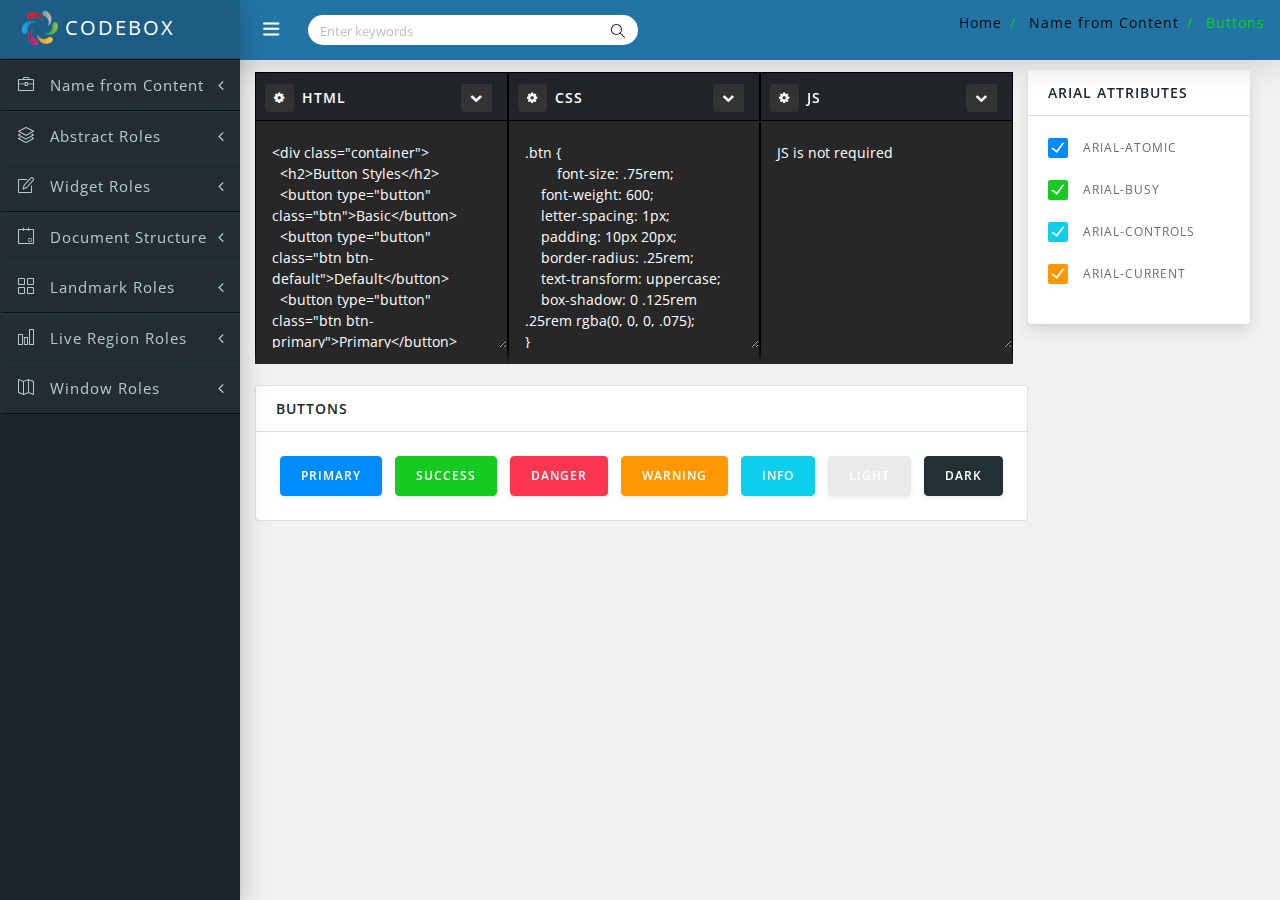
<file: index.html>
<!DOCTYPE html>
<html lang="en">


<head>
  <meta charset="utf-8"/>
  <meta http-equiv="X-UA-Compatible" content="IE=edge"/>
  <meta name="viewport" content="width=device-width, initial-scale=1, shrink-to-fit=no"/>
  <meta name="description" content=""/>
  <meta name="author" content=""/>
  <title> Code Box</title>
  <!--favicon-->
  <link rel="icon" href="assets/images/favicon.ico" type="image/x-icon">
  <!-- Vector CSS -->
  <link href="assets/plugins/vectormap/jquery-jvectormap-2.0.2.css" rel="stylesheet"/>
  <!-- simplebar CSS-->
  <link href="assets/plugins/simplebar/css/simplebar.css" rel="stylesheet"/>
  <!-- Bootstrap core CSS-->
  <link href="assets/css/bootstrap.min.css" rel="stylesheet"/>
  <!-- animate CSS-->
  <link href="assets/css/animate.css" rel="stylesheet" type="text/css"/>
  <!-- Icons CSS-->
  <link href="assets/css/icons.css" rel="stylesheet" type="text/css"/>
  <!-- Sidebar CSS-->
  <link href="assets/css/sidebar-menu.css" rel="stylesheet"/>
  <!-- Custom Style-->
  <link href="assets/css/app-style.css" rel="stylesheet"/>
  
</head>

<body>

<!-- Start wrapper-->
 <div id="wrapper">
 
  <!--Start sidebar-wrapper-->
   <div id="sidebar-wrapper" data-simplebar="" data-simplebar-auto-hide="true">
     <div class="brand-logo">
      <a href="index.html">
       <img src="assets/images/logo-icon.png" class="logo-icon" alt="Bangodash">
       <h5 class="logo-text"> CODEBOX</h5>
     </a>
	 </div>
	 <ul class="sidebar-menu do-nicescrol ">
      
      
      <li >
        <a href="javaScript:void();" class="waves-effect">
          <i class="icon-briefcase"></i>
          <span> Name from Content</span> <i class="fa fa-angle-left pull-right"></i>
        </a>
        <ul class="sidebar-submenu ">
		 <li  ><a href="index.html"><i class="fa fa-circle-o"></i> Button</a></li>
            <li><a href="tabs.html"><i class="fa fa-circle-o"></i> Tab</a></li>
            <li><a href="switch.html"><i class="fa fa-circle-o"></i> Switch</a></li>
		  <li><a href="#"><i class="fa fa-circle-o"></i> Cell</a></li>
		  <li><a href="#"><i class="fa fa-circle-o"></i> Checkbox</a></li>
		  <li><a href="#"><i class="fa fa-circle-o"></i> Columnheader</a></li>
		  <li><a href="#"><i class="fa fa-circle-o"></i> Gridcell</a></li>
		  <li><a href="#"><i class="fa fa-circle-o"></i> Heading</a></li>
          <li><a href="#"><i class="fa fa-circle-o"></i> Link</a></li>
          <li><a href="#"><i class="fa fa-circle-o"></i> Menuitem</a></li>
          <li><a href="#"><i class="fa fa-circle-o"></i>  Menuitemcheckbox</a></li>
		  <li><a href="#"><i class="fa fa-circle-o"></i> Menuitemradio</a></li>
		  <li><a href="#"><i class="fa fa-circle-o"></i> Row</a></li>
		  <li><a href="#"><i class="fa fa-circle-o"></i> Rowgroup</a></li>
		  <li><a href="#"><i class="fa fa-circle-o"></i> Rowheader</a></li>
		  
            
            <li><a href="#"><i class="fa fa-circle-o"></i> Tooltip</a></li>
            <li><a href="#"><i class="fa fa-circle-o"></i> Tree</a></li>
            <li><a href="#"><i class="fa fa-circle-o"></i> Treeitem</a></li>
        </ul>
      </li>
      
	  
      
      <li>
        <a href="javaScript:void();" class="waves-effect">
          <i class="icon-layers"></i>
          <span> Abstract Roles</span>
          <i class="fa fa-angle-left pull-right"></i>
        </a>
        <ul class="sidebar-submenu">
              <li><a href="#"><i class="fa fa-circle-o"></i> Command</a></li>
    		  <li><a href="#"><i class="fa fa-circle-o"></i> Composite</a></li>
    		  <li><a href="#"><i class="fa fa-circle-o"></i> Input</a></li>
    		  <li><a href="#"><i class="fa fa-circle-o"></i> Landmark</a></li>
    		  <li><a href="#"><i class="fa fa-circle-o"></i> Range</a></li>
    		  <li><a href="#"><i class="fa fa-circle-o"></i> Roletype</a></li>
    		  <li><a href="#"><i class="fa fa-circle-o"></i> Section</a></li>
    		  <li><a href="#"><i class="fa fa-circle-o"></i> Sectionhead</a></li>
    		  <li><a href="#"><i class="fa fa-circle-o"></i> Select</a></li>
          <li><a href="#"><i class="fa fa-circle-o"></i> Structure</a></li>
            <li><a href="#"><i class="fa fa-circle-o"></i> Widget</a></li>
            <li><a href="#"><i class="fa fa-circle-o"></i> Window</a></li>
        </ul>
      </li>
      <li>
        <a href="javaScript:void();" class="waves-effect">
          <i class="icon-note"></i> <span> Widget Roles</span>
          <i class="fa fa-angle-left pull-right"></i>
        </a>
        <ul class="sidebar-submenu">
    		   <li><a href="#"><i class="fa fa-circle-o"></i> Button</a></li>
    		   <li><a href="#"><i class="fa fa-circle-o"></i> Checkbox</a></li>
    		  <li><a href="#"><i class="fa fa-circle-o"></i> Gridcell</a></li>
    		  <li><a href="#"><i class="fa fa-circle-o"></i> Link</a></li>
    		  <li><a href="#"><i class="fa fa-circle-o"></i> Menuitem</a></li>
          <li><a href="#"><i class="fa fa-circle-o"></i>  Menuitemcheckbox</a></li>
		  <li><a href="#"><i class="fa fa-circle-o"></i> Menuitemradio</a></li>
    		  <li><a href="#"><i class="fa fa-circle-o"></i> Option</a></li>
    		  <li><a href="#"><i class="fa fa-circle-o"></i> Progressbar</a></li>
    		  <li><a href="#"><i class="fa fa-circle-o"></i> Radio</a></li>
    		  <li><a href="#"><i class="fa fa-circle-o"></i> Scrollbar</a></li>
    		  <li><a href="#"><i class="fa fa-circle-o"></i> Searchbox</a></li>
            <li><a href="#"><i class="fa fa-circle-o"></i> Separator ( when focusable )</a></li>
            <li><a href="#"><i class="fa fa-circle-o"></i> Slider</a></li>
            <li><a href="#"><i class="fa fa-circle-o"></i> Spinbutton</a></li>
            <li><a href="#"><i class="fa fa-circle-o"></i> Switch</a></li>
            <li><a href="#"><i class="fa fa-circle-o"></i> Tab</a></li>
            <li><a href="#"><i class="fa fa-circle-o"></i> Tabpanel</a></li>
            <li><a href="#"><i class="fa fa-circle-o"></i> Textbox</a></li>
            <li><a href="#"><i class="fa fa-circle-o"></i> Treeitem</a></li>
            <li><a href="#"><i class="fa fa-circle-o"></i> Combobox</a></li>
            <li><a href="#"><i class="fa fa-circle-o"></i> Grid</a></li>
            <li><a href="#"><i class="fa fa-circle-o"></i> Listbox</a></li>
            <li><a href="#"><i class="fa fa-circle-o"></i> Menu</a></li>
            <li><a href="#"><i class="fa fa-circle-o"></i> Menubar</a></li>
            <li><a href="#"><i class="fa fa-circle-o"></i> Radiogroup</a></li>
            <li><a href="#"><i class="fa fa-circle-o"></i> Tablist</a></li>
            <li><a href="#"><i class="fa fa-circle-o"></i> Tree</a></li>
            <li><a href="#"><i class="fa fa-circle-o"></i> Treegrid</a></li>
            
        </ul>
      </li>
      
	  
       <li>
        <a href="javaScript:void();" class="waves-effect">
          <i class="icon-event"></i> <span> Document Structure</span>
          <i class="fa fa-angle-left float-right"></i>
        </a>
        <ul class="sidebar-submenu">
              <li><a href="#"><i class="fa fa-circle-o"></i> Application</a></li>
    		  <li><a href="#"><i class="fa fa-circle-o"></i> Article</a></li>
    		  <li><a href="#"><i class="fa fa-circle-o"></i> Cell</a></li>
            <li><a href="#"><i class="fa fa-circle-o"></i> Columnheader</a></li>
            <li><a href="#"><i class="fa fa-circle-o"></i> Definition</a></li>
            <li><a href="#"><i class="fa fa-circle-o"></i> Directory</a></li>
            <li><a href="#"><i class="fa fa-circle-o"></i> Document</a></li>
            <li><a href="#"><i class="fa fa-circle-o"></i> Feed</a></li>
            <li><a href="#"><i class="fa fa-circle-o"></i> Figure</a></li>
            <li><a href="#"><i class="fa fa-circle-o"></i> Group</a></li>
            <li><a href="#"><i class="fa fa-circle-o"></i> Heading</a></li>
            <li><a href="#"><i class="fa fa-circle-o"></i> Img</a></li>
            <li><a href="#"><i class="fa fa-circle-o"></i> List</a></li>
            <li><a href="#"><i class="fa fa-circle-o"></i> Listitem</a></li>
            <li><a href="#"><i class="fa fa-circle-o"></i> Math</a></li>
            <li><a href="#"><i class="fa fa-circle-o"></i> None</a></li>
            <li><a href="#"><i class="fa fa-circle-o"></i> Note</a></li>
            <li><a href="#"><i class="fa fa-circle-o"></i> Presentation</a></li>
            <li><a href="#"><i class="fa fa-circle-o"></i> Row</a></li>
            <li><a href="#"><i class="fa fa-circle-o"></i> Rowgroup</a></li>
            <li><a href="#"><i class="fa fa-circle-o"></i> Rowheader</a></li>
            <li><a href="#"><i class="fa fa-circle-o"></i> Separator ( When not focusable )</a></li>
            <li><a href="#"><i class="fa fa-circle-o"></i> Table</a></li>
            <li><a href="#"><i class="fa fa-circle-o"></i> Term</a></li>
            <li><a href="#"><i class="fa fa-circle-o"></i> Toolbar</a></li>
            <li><a href="#"><i class="fa fa-circle-o"></i> Tooltip</a></li>
            
        </ul>
       </li>
	   
	   	   
	   <li>
        <a href="javaScript:void();" class="waves-effect">
          <i class="icon-grid"></i> <span> Landmark Roles</span>
          <i class="fa fa-angle-left float-right"></i>
        </a>
        <ul class="sidebar-submenu">
              <li><a href="#"><i class="fa fa-circle-o"></i> Banner</a></li>
    		  <li><a href="#"><i class="fa fa-circle-o"></i> Complementary</a></li>
    		  <li><a href="#"><i class="fa fa-circle-o"></i> Contentinfo</a></li>
    		  <li><a href="#"><i class="fa fa-circle-o"></i> Form</a></li>
    		  <li><a href="#"><i class="fa fa-circle-o"></i> Main</a></li>
            <li><a href="#"><i class="fa fa-circle-o"></i> Navigation</a></li>
            <li><a href="#"><i class="fa fa-circle-o"></i> Region </a></li>
            <li><a href="#"><i class="fa fa-circle-o"></i> Search</a></li>
            
            
        </ul>
       </li>
	   
	   <li>
        <a href="javaScript:void();" class="waves-effect">
          <i class="icon-chart"></i> <span> Live Region Roles</span>
          <i class="fa fa-angle-left float-right"></i>
        </a>
        <ul class="sidebar-submenu">
              <li><a href="#"><i class="fa fa-circle-o"></i> Alert</a></li>
    		  <li><a href="#"><i class="fa fa-circle-o"></i> Log</a></li>
    		  <li><a href="#"><i class="fa fa-circle-o"></i> Marquee</a></li>
    		  <li><a href="#"><i class="fa fa-circle-o"></i> Status</a></li>
    		  <li><a href="#"><i class="fa fa-circle-o"></i> Timer</a></li>
    		  
        </ul>
       </li>
	   
	   <li>
        <a href="javaScript:void();" class="waves-effect">
          <i class="icon-map"></i> <span> Window Roles</span>
          <i class="fa fa-angle-left float-right"></i>
        </a>
        <ul class="sidebar-submenu">
              <li><a href="#"><i class="fa fa-circle-o"></i> Alertdialog</a></li>
		      <li><a href="#"><i class="fa fa-circle-o"></i> Dialog</a></li>
        </ul>
       </li>

    </ul>
       
       
       
       
	 
   </div>
   <!--End sidebar-wrapper-->

<!--Start topbar header-->
<header class="topbar-nav">
 <nav class="navbar navbar-expand fixed-top gradient-ibiza">
  <ul class="navbar-nav mr-auto align-items-center">
    <li class="nav-item">
      <a class="nav-link toggle-menu" href="javascript:void();">
       <i class="icon-menu menu-icon"></i>
     </a>
    </li>
    <li class="nav-item">
      <form class="search-bar">
        <input type="text" class="form-control" placeholder="Enter keywords">
         <a href="javascript:void();"><i class="icon-magnifier"></i></a>
      </form>
    </li>
  </ul>
     
  <ul class="navbar-nav align-items-center right-nav-link">
    
    <li class="nav-item dropdown-lg">
      <div class="row pt-2 pb-2">
        <div class="col-sm-12">
		   
		    <ol class="breadcrumb">
            <li class="breadcrumb-item"><a href="javaScript:void();"> Home</a></li>
            <li class="breadcrumb-item"><a href="javaScript:void();"> Name from Content</a></li>
            <li class="breadcrumb-item active" aria-current="page"> Buttons</li>
         </ol>
	   </div>
     
     </div>
    </li>
    
    
  </ul>
</nav>
</header>
     
     
     
     
<!--End topbar header-->

<div class="clearfix"></div>
	
  <div class="content-wrapper">
    <div class="container-fluid">

      
      
      <div class="row textarearow">
<div class="textpanel col-md-3">
<div class="topbar">
        <div class="container-fluid">
            <div class="row">
            <!-- social icon-->
            <div class="col-sm-12">
            <div class="btn-group setting">
                    <button type="button" class="btn btn-default">
                        <span class="fa fa-cog"></span>
                    </button>
                    </div>
                <h5 class="texttitle">HTML</h5>
                <ul class="social-network">
                        <div class="btn-group">
                                <button type="button" class="btn btn-default downarrow" data-toggle="dropdown">
                                    <span class="fa fa-chevron-down"></span>
                                </button>
                                <ul class="dropdown-menu" role="menu">
                                    <li><a href="#">Action</a></li>
                                    <li><a href="#">Another action</a></li>
                                    <li><a href="#">Something else here</a></li>
                                    <li><a href="#">Separated link</a></li>
                                </ul>
                                </div>
                </ul>
            </div>
    
            </div>
        </div>
    </div>
<textarea id="H">    
<div class="container">
  <h2>Button Styles</h2>
  <button type="button" class="btn">Basic</button>
  <button type="button" class="btn btn-default">Default</button>
  <button type="button" class="btn btn-primary">Primary</button>
  <button type="button" class="btn btn-success">Success</button>
  <button type="button" class="btn btn-info">Info</button>
  <button type="button" class="btn btn-warning">Warning</button>
  <button type="button" class="btn btn-danger">Danger</button>
  <button type="button" class="btn btn-link">Link</button>      
</div>

</textarea>
</div>
<div class="textpanel col-md-3">
        <div class="topbar">
                <div class="container-fluid">
                    <div class="row">
                    <!-- social icon-->
                    <div class="col-sm-12">
                    <div class="btn-group setting">
                            <button type="button" class="btn btn-default">
                                <span class="fa fa-cog"></span>
                            </button>
                            </div>
                        <h5 class="texttitle">CSS</h5>
                        <ul class="social-network">
                                <div class="btn-group">
                                        <button type="button" class="btn btn-default downarrow" data-toggle="dropdown">
                                            <span class="fa fa-chevron-down"></span>
                                        </button>
                                        <ul class="dropdown-menu" role="menu">
                                            <li><a href="#">Action</a></li>
                                            <li><a href="#">Another action</a></li>
                                            <li><a href="#">Something else here</a></li>
                                            <li><a href="#">Separated link</a></li>
                                        </ul>
                                        </div>
                        </ul>
                    </div>
            
                    </div>
                </div>
            </div>
<textarea id="C"> 
.btn {
	font-size: .75rem;
    font-weight: 600;
    letter-spacing: 1px;
    padding: 10px 20px;
    border-radius: .25rem;
    text-transform: uppercase;
    box-shadow: 0 .125rem .25rem rgba(0, 0, 0, .075);
}
.btn:focus{
	box-shadow:none;
}
.btn-lg {
    padding: 15px 41px;
	font-size: .95rem;
}

.btn-sm {
    font-size: 10px;
    font-weight: 600;
    padding: 8px 17px;
}

.btn-primary {
	color: #fff;
	background-color: #008cff;
	border-color: #008cff
}

.btn-primary:hover {
	color: #fff;
	background-color: #0069d9;
	border-color: #0062cc
}

.btn-primary.focus, .btn-primary:focus {
	box-shadow:none;
}

.btn-primary.disabled, .btn-primary:disabled {
	color: #fff;
	background-color: #007bff;
	border-color: #007bff
}

.btn-primary:not(:disabled):not(.disabled).active, .btn-primary:not(:disabled):not(.disabled):active, .show>.btn-primary.dropdown-toggle {
	color: #fff;
	background-color: #0062cc;
	border-color: #005cbf
}

.btn-primary:not(:disabled):not(.disabled).active:focus, .btn-primary:not(:disabled):not(.disabled):active:focus, .show>.btn-primary.dropdown-toggle:focus {
	box-shadow:none;
}

.btn-secondary {
	color: #fff;
	background-color: #75808a;
	border-color: #75808a
}
.btn-secondary:hover {
	color: #fff;
	background-color: #5a6268;
	border-color: #545b62
}
.btn-secondary.focus, .btn-secondary:focus {
	box-shadow:none;
}
.btn-secondary.disabled, .btn-secondary:disabled {
	color: #fff;
	background-color: #6c757d;
	border-color: #6c757d
}
.btn-secondary:not(:disabled):not(.disabled).active, .btn-secondary:not(:disabled):not(.disabled):active, .show>.btn-secondary.dropdown-toggle {
	color: #fff;
	background-color: #545b62;
	border-color: #4e555b
}
.btn-secondary:not(:disabled):not(.disabled).active:focus, .btn-secondary:not(:disabled):not(.disabled):active:focus, .show>.btn-secondary.dropdown-toggle:focus {
	box-shadow:none;
}

.btn-success {
	color: #fff;
	background-color: #15ca20;
	border-color: #15ca20
}
.btn-success:hover {
	color: #fff;
	background-color: #218838;
	border-color: #1e7e34
}
.btn-success.focus, .btn-success:focus {
	box-shadow:none;
}
.btn-success.disabled, .btn-success:disabled {
	color: #fff;
	background-color: #28a745;
	border-color: #28a745
}
.btn-success:not(:disabled):not(.disabled).active, .btn-success:not(:disabled):not(.disabled):active, .show>.btn-success.dropdown-toggle {
	color: #fff;
	background-color: #1e7e34;
	border-color: #1c7430
}
.btn-success:not(:disabled):not(.disabled).active:focus, .btn-success:not(:disabled):not(.disabled):active:focus, .show>.btn-success.dropdown-toggle:focus {
	box-shadow:none;
}

.btn-info {
	color: #fff;
	background-color: #0dceec;
	border-color: #0dceec
}
.btn-info:hover {
	color: #fff;
	background-color: #138496;
	border-color: #117a8b
}
.btn-info.focus, .btn-info:focus {
	box-shadow:none;
}
.btn-info.disabled, .btn-info:disabled {
	color: #fff;
	background-color: #17a2b8;
	border-color: #17a2b8
}
.btn-info:not(:disabled):not(.disabled).active, .btn-info:not(:disabled):not(.disabled):active, .show>.btn-info.dropdown-toggle {
	color: #fff;
	background-color: #117a8b;
	border-color: #10707f
}
.btn-info:not(:disabled):not(.disabled).active:focus, .btn-info:not(:disabled):not(.disabled):active:focus, .show>.btn-info.dropdown-toggle:focus {
	box-shadow:none;
}


.btn-warning {
	color: #fff;
	background-color: #ff9700;
	border-color: #ff9700
}
.btn-warning:hover {
	color: #fff;
	background-color: #e0a800;
	border-color: #d39e00
}
.btn-warning.focus, .btn-warning:focus {
	box-shadow:none;
}
.btn-warning.disabled, .btn-warning:disabled {
	color: #fff;
	background-color: #ffc107;
	border-color: #ffc107
}
.btn-warning:not(:disabled):not(.disabled).active, .btn-warning:not(:disabled):not(.disabled):active, .show>.btn-warning.dropdown-toggle {
	color: #fff;
	background-color: #d39e00;
	border-color: #c69500
}
.btn-warning:not(:disabled):not(.disabled).active:focus, .btn-warning:not(:disabled):not(.disabled):active:focus, .show>.btn-warning.dropdown-toggle:focus {
	box-shadow:none;
}

.btn-danger {
	color: #fff;
	background-color: #fd3550;
	border-color: #fd3550
}
.btn-danger:hover {
	color: #fff;
	background-color: #c82333;
	border-color: #bd2130
}
.btn-danger.focus, .btn-danger:focus {
	box-shadow:none;
}
.btn-danger.disabled, .btn-danger:disabled {
	color: #fff;
	background-color: #dc3545;
	border-color: #dc3545
}
.btn-danger:not(:disabled):not(.disabled).active, .btn-danger:not(:disabled):not(.disabled):active, .show>.btn-danger.dropdown-toggle {
	color: #fff;
	background-color: #bd2130;
	border-color: #b21f2d
}
.btn-danger:not(:disabled):not(.disabled).active:focus, .btn-danger:not(:disabled):not(.disabled):active:focus, .show>.btn-danger.dropdown-toggle:focus {
	box-shadow:none;
}


.btn-light {
	color: #212529;
	background-color: #e9eaea;
	border-color: #e9eaea
}
.btn-light:hover {
	color: #212529;
	background-color: #e2e6ea;
	border-color: #dae0e5
}
.btn-light.focus, .btn-light:focus {
	box-shadow:none;
}
.btn-light.disabled, .btn-light:disabled {
	color: #212529;
	background-color: #f8f9fa;
	border-color: #f8f9fa
}
.btn-light:not(:disabled):not(.disabled).active, .btn-light:not(:disabled):not(.disabled):active, .show>.btn-light.dropdown-toggle {
	color: #212529;
	background-color: #dae0e5;
	border-color: #d3d9df
}
.btn-light:not(:disabled):not(.disabled).active:focus, .btn-light:not(:disabled):not(.disabled):active:focus, .show>.btn-light.dropdown-toggle:focus {
	box-shadow:none;
}

.btn-dark {
	color: #fff;
	background-color: #223035;
	border-color: #223035
}
.btn-dark:hover {
	color: #fff;
	background-color: #23272b;
	border-color: #1d2124
}
.btn-dark.focus, .btn-dark:focus {
	box-shadow:none;
}
.btn-dark.disabled, .btn-dark:disabled {
	color: #fff;
	background-color: #343a40;
	border-color: #343a40
}
.btn-dark:not(:disabled):not(.disabled).active, .btn-dark:not(:disabled):not(.disabled):active, .show>.btn-dark.dropdown-toggle {
	color: #fff;
	background-color: #1d2124;
	border-color: #171a1d
}
.btn-dark:not(:disabled):not(.disabled).active:focus, .btn-dark:not(:disabled):not(.disabled):active:focus, .show>.btn-dark.dropdown-toggle:focus {
	box-shadow:none;
}


.btn-outline-primary {
	color: #008cff;
	background-color: transparent;
	background-image: none;
	border-color: #008cff
}
.btn-outline-primary:hover {
	color: #fff;
	background-color: #008cff;
	border-color: #008cff
}
.btn-outline-primary.focus, .btn-outline-primary:focus {
	color: #fff;
	background-color: #008cff;
	border-color: #008cff;
	box-shadow: none
}
.btn-outline-primary.disabled, .btn-outline-primary:disabled {
	color: #008cff;
	background-color: transparent
}
.btn-outline-primary:not(:disabled):not(.disabled).active, .btn-outline-primary:not(:disabled):not(.disabled):active, .show>.btn-outline-primary.dropdown-toggle {
	color: #fff;
	background-color: #008cff;
	border-color: #008cff
}
.btn-outline-primary:not(:disabled):not(.disabled).active:focus, .btn-outline-primary:not(:disabled):not(.disabled):active:focus, .show>.btn-outline-primary.dropdown-toggle:focus {
	box-shadow: none
}

.btn-outline-secondary {
	color: #75808a;
	background-color: transparent;
	background-image: none;
	border-color: #75808a
}
.btn-outline-secondary:hover {
	color: #fff;
	background-color: #75808a;
	border-color: #75808a
}
.btn-outline-secondary.focus, .btn-outline-secondary:focus {
	color: #fff;
	background-color: #75808a;
	border-color: #75808a;
	box-shadow: none
}
.btn-outline-secondary.disabled, .btn-outline-secondary:disabled {
	color: #75808a;
	background-color: transparent
}
.btn-outline-secondary:not(:disabled):not(.disabled).active, .btn-outline-secondary:not(:disabled):not(.disabled):active, .show>.btn-outline-secondary.dropdown-toggle {
	color: #fff;
	background-color: #75808a;
	border-color: #75808a
}
.btn-outline-secondary:not(:disabled):not(.disabled).active:focus, .btn-outline-secondary:not(:disabled):not(.disabled):active:focus, .show>.btn-outline-secondary.dropdown-toggle:focus {
	box-shadow: none
}

.btn-outline-success {
	color: #15ca20;
	background-color: transparent;
	background-image: none;
	border-color: #15ca20
}
.btn-outline-success:hover {
	color: #fff;
	background-color: #15ca20;
	border-color: #15ca20
}
.btn-outline-success.focus, .btn-outline-success:focus {
	color: #fff;
	background-color: #15ca20;
	border-color: #15ca20;
	box-shadow: none
}
.btn-outline-success.disabled, .btn-outline-success:disabled {
	color: #15ca20;
	background-color: transparent
}
.btn-outline-success:not(:disabled):not(.disabled).active, .btn-outline-success:not(:disabled):not(.disabled):active, .show>.btn-outline-success.dropdown-toggle {
	color: #fff;
	background-color: #15ca20;
	border-color: #15ca20
}
.btn-outline-success:not(:disabled):not(.disabled).active:focus, .btn-outline-success:not(:disabled):not(.disabled):active:focus, .show>.btn-outline-success.dropdown-toggle:focus {
	box-shadow: none
}


.btn-outline-info {
	color: #0dceec;
	background-color: transparent;
	background-image: none;
	border-color: #0dceec
}
.btn-outline-info:hover {
	color: #fff;
	background-color: #0dceec;
	border-color: #0dceec
}
.btn-outline-info.focus, .btn-outline-info:focus {
	color: #fff;
	background-color: #0dceec;
	border-color: #0dceec;
	box-shadow: none
}
.btn-outline-info.disabled, .btn-outline-info:disabled {
	color: #0dceec;
	background-color: transparent
}
.btn-outline-info:not(:disabled):not(.disabled).active, .btn-outline-info:not(:disabled):not(.disabled):active, .show>.btn-outline-info.dropdown-toggle {
	color: #fff;
	background-color: #0dceec;
	border-color: #0dceec
}
.btn-outline-info:not(:disabled):not(.disabled).active:focus, .btn-outline-info:not(:disabled):not(.disabled):active:focus, .show>.btn-outline-info.dropdown-toggle:focus {
	box-shadow: none
}


.btn-outline-warning {
	color: #ff9700;
	background-color: transparent;
	background-image: none;
	border-color: #ff9700
}
.btn-outline-warning:hover {
	color: #fff;
	background-color: #ff9700;
	border-color: #ff9700
}
.btn-outline-warning.focus, .btn-outline-warning:focus {
	color: #fff;
	background-color: #ff9700;
	border-color: #ff9700;
	box-shadow: none
}
.btn-outline-warning.disabled, .btn-outline-warning:disabled {
	color: #ff9700;
	background-color: transparent
}
.btn-outline-warning:not(:disabled):not(.disabled).active, .btn-outline-warning:not(:disabled):not(.disabled):active, .show>.btn-outline-warning.dropdown-toggle {
	color: #fff;
	background-color: #ff9700;
	border-color: #ff9700
}
.btn-outline-warning:not(:disabled):not(.disabled).active:focus, .btn-outline-warning:not(:disabled):not(.disabled):active:focus, .show>.btn-outline-warning.dropdown-toggle:focus {
	box-shadow: none
}

.btn-outline-danger {
	color: #fd3550;
	background-color: transparent;
	background-image: none;
	border-color: #fd3550
}
.btn-outline-danger:hover {
	color: #fff;
	background-color: #fd3550;
	border-color: #fd3550
}
.btn-outline-danger.focus, .btn-outline-danger:focus {
	color: #fff;
	background-color: #fd3550;
	border-color: #fd3550;
	box-shadow: none
}
.btn-outline-danger.disabled, .btn-outline-danger:disabled {
	color: #fd3550;
	background-color: transparent
}
.btn-outline-danger:not(:disabled):not(.disabled).active, .btn-outline-danger:not(:disabled):not(.disabled):active, .show>.btn-outline-danger.dropdown-toggle {
	color: #fff;
	background-color: #fd3550;
	border-color: #fd3550
}
.btn-outline-danger:not(:disabled):not(.disabled).active:focus, .btn-outline-danger:not(:disabled):not(.disabled):active:focus, .show>.btn-outline-danger.dropdown-toggle:focus {
	box-shadow: none
}


.btn-outline-light {
	color: #e9eaea;
	background-color: transparent;
	background-image: none;
	border-color: #e9eaea
}
.btn-outline-light:hover {
	color: #212529;
	background-color: #e9eaea;
	border-color: #e9eaea
}
.btn-outline-light.focus, .btn-outline-light:focus {
	color: #212529;
	background-color: #e9eaea;
	border-color: #e9eaea;
	box-shadow: none
}
.btn-outline-light.disabled, .btn-outline-light:disabled {
	color: #e9eaea;
	background-color: transparent
}
.btn-outline-light:not(:disabled):not(.disabled).active, .btn-outline-light:not(:disabled):not(.disabled):active, .show>.btn-outline-light.dropdown-toggle {
	color: #212529;
	background-color: #e9eaea;
	border-color: #e9eaea
}
.btn-outline-light:not(:disabled):not(.disabled).active:focus, .btn-outline-light:not(:disabled):not(.disabled):active:focus, .show>.btn-outline-light.dropdown-toggle:focus {
	box-shadow: none
}

.btn-outline-dark {
	color: #223035;
	background-color: transparent;
	background-image: none;
	border-color: #223035
}
.btn-outline-dark:hover {
	color: #fff;
	background-color: #223035;
	border-color: #223035
}
.btn-outline-dark.focus, .btn-outline-dark:focus {
	color: #fff;
	background-color: #223035;
	border-color: #223035;
	box-shadow: none
}
.btn-outline-dark.disabled, .btn-outline-dark:disabled {
	color: #223035;
	background-color: transparent
}
.btn-outline-dark:not(:disabled):not(.disabled).active, .btn-outline-dark:not(:disabled):not(.disabled):active, .show>.btn-outline-dark.dropdown-toggle {
	color: #fff;
	background-color: #223035;
	border-color: #223035
}
.btn-outline-dark:not(:disabled):not(.disabled).active:focus, .btn-outline-dark:not(:disabled):not(.disabled):active:focus, .show>.btn-outline-dark.dropdown-toggle:focus {
	box-shadow: none
}

.btn-inverse-primary {
	color: #008cff;
    background-color: rgba(0, 140, 255, 0.18);
    border-color: rgb(209, 234, 255);
}

.btn-inverse-primary:hover {
	color: #008cff;
    background-color: rgba(0, 140, 255, 0.18);
    border-color: rgba(0, 140, 255, 0.18);
}


.btn-inverse-secondary {
	color: #75808a;
    background-color: rgba(117, 128, 138, 0.18);
    border-color: rgb(230, 232, 234);
}

.btn-inverse-secondary:hover {
	color: #75808a;
    background-color: rgba(117, 128, 138, 0.18);
    border-color: rgba(117, 128, 138, 0.18);
}

.btn-inverse-success {
	color: #15ca20;
    background-color: rgba(21, 202, 32, 0.18);
    border-color: rgb(212, 246, 214);
}

.btn-inverse-success:hover {
	color: #15ca20;
    background-color: rgba(21, 202, 32, 0.18);
    border-color: rgba(21, 202, 32, 0.18);
}

.btn-inverse-danger {
	color: #fd3550;
    background-color: rgba(253, 53, 80, 0.18);
    border-color: rgb(255, 218, 223);
}

.btn-inverse-danger:hover {
	color: #fd3550;
    background-color: rgba(253, 53, 80, 0.18);
    border-color: rgba(253, 53, 80, 0.18);
}

.btn-inverse-warning {
	color: #ff9700;
    background-color: rgba(255, 151, 0, 0.18);
    border-color: rgb(255, 236, 209);
}

.btn-inverse-warning:hover {
	color: #ff9700;
    background-color: rgba(255, 151, 0, 0.18);
    border-color: rgba(255, 151, 0, 0.18);
}

.btn-inverse-info {
	color: #0dceec;
    background-color: rgba(13, 206, 236, 0.18);
    border-color: rgb(211, 246, 252);
}

.btn-inverse-info:hover {
	color: #0dceec;
    background-color: rgba(13, 206, 236, 0.18);
    border-color: rgba(13, 206, 236, 0.18);
}

.btn-inverse-light {
	color: #a7aaaa;
    background-color: rgba(233, 234, 234, 0.2);
    border-color: rgb(251, 251, 251);
}

.btn-inverse-light:hover {
	color: #a7aaaa;
    background-color: rgba(233, 234, 234, 0.2);
    border-color: rgba(233, 234, 234, 0.2);
}

.btn-inverse-dark {
	color: #223035;
    background-color: rgba(34, 48, 53, 0.2);
    border-color: #d7d9da;
}

.btn-inverse-dark:hover {
	color: #223035;
    background-color: rgba(34, 48, 53, 0.2);
    border-color: rgba(34, 48, 53, 0.2);
}


.btn-gradient-bloody{
	background: #f54ea2;
	background: -webkit-linear-gradient(45deg, #f54ea2, #ff7676)!important;
	background: linear-gradient(45deg, #f54ea2, #ff7676)!important;
	color: #fff;
	border: 0;
}

.btn-gradient-scooter{
	background: #17ead9;
	background: -webkit-linear-gradient(45deg, #17ead9, #6078ea)!important;
	background: linear-gradient(45deg, #17ead9, #6078ea)!important;
	color: #fff;
	border: 0;
}

.btn-gradient-blooker{
   background: #ffdf40;
   background: -webkit-linear-gradient(45deg, #ffdf40, #ff8359)!important;
   background: linear-gradient(45deg, #ffdf40, #ff8359)!important;
   color: #fff;
   border: 0;
}

.btn-gradient-quepal{
   background: #42e695;
   background: -webkit-linear-gradient(45deg, #42e695, #3bb2b8)!important;
   background: linear-gradient(45deg, #42e695, #3bb2b8)!important;
   color: #fff;
   border: 0;
}

.btn-gradient-purpink{
   background: #7f00ff;
   background: -webkit-linear-gradient(45deg, #7f00ff, #e100ff)!important;
   background: linear-gradient(45deg, #7f00ff, #e100ff)!important;
   color: #fff;
   border: 0;
}

.btn-gradient-ibiza{
	background: #ee0979;
	background: -webkit-linear-gradient(45deg, #ee0979, #ff6a00)!important;
	background: linear-gradient(45deg, #ee0979, #ff6a00)!important;
	color: #fff;
    border: 0;
}

.btn-gradient-dusk{
   background: #2c3e50;
   background: -webkit-linear-gradient(45deg, #2c3e50, #fd746c)!important;
   background: linear-gradient(45deg, #2c3e50, #fd746c)!important;
   color: #fff;
   border: 0;
}

.btn-gradient-meridian{
   background: #ff446a;
   background: -webkit-linear-gradient(45deg, #283c86, #45a247)!important;
   background: linear-gradient(45deg, #283c86, #45a247)!important;
   color: #fff;
   border: 0;
}

.btn-gradient-violet{
	background: #4776e6;
	background: -webkit-linear-gradient(45deg, #4776e6, #8e54e9)!important;
	background: linear-gradient(45deg, #4776e6, #8e54e9)!important;
	color: #fff;
   border: 0;
}

.btn-gradient-titanium{
	background: #283048;
    background: -webkit-linear-gradient(45deg, #283048, #859398)!important;
    background: linear-gradient(45deg, #283048, #859398)!important;
    color: #fff;
   border: 0;
}

.btn-gradient-shifter{
   background: #bc4e9c;
   background: -webkit-linear-gradient(45deg, #bc4e9c, #f80759)!important;
   background: linear-gradient(45deg, #bc4e9c, #f80759)!important;
   color: #fff;
   border: 0;
}

.btn-gradient-army{
   background: #414d0b;
   background: -webkit-linear-gradient(45deg, #414d0b, #727a17)!important;
   background: linear-gradient(45deg, #414d0b, #727a17)!important;
   color: #fff;
   border: 0;
}

.btn-gradient-orange{
   background: #fc4a1a;
   background: -webkit-linear-gradient(45deg, #fc4a1a, #f7b733)!important;
   background: linear-gradient(45deg, #fc4a1a, #f7b733)!important;
   color: #fff;
   border: 0;
}

.btn-gradient-yoda{
   background: #ff0099;
   background: -webkit-linear-gradient(45deg, #ff0099, #493240)!important;
   background: linear-gradient(45deg, #ff0099, #493240)!important;
   color: #fff;
   border: 0;
}

.btn-gradient-royal{
   background: #141e30;
   background: -webkit-linear-gradient(45deg, #141e30, #2c527d)!important;
   background: linear-gradient(45deg, #141e30, #2c527d)!important;
   color: #fff;
   border: 0;
}

.btn-gradient-knight{
  background: #ba8b02;
  background: -webkit-linear-gradient(45deg, #ba8b02, #181818)!important;
  background: linear-gradient(45deg, #ba8b02, #181818)!important;
  color: #fff;
   border: 0;
}

.btn-gradient-forest{
   background: #000428;
   background: -webkit-linear-gradient(45deg, #000428, #004e92)!important;
   background: linear-gradient(45deg, #000428, #004e92)!important;
   color: #fff;
   border: 0;
}

.btn-gradient-redmist{
   background: #000000;
   background: -webkit-linear-gradient(45deg, #000000, #e74c3c)!important;
   background: linear-gradient(45deg, #000000, #e74c3c)!important;
   color: #fff;
   border: 0;
}

.btn-gradient-steelgray{
   background: #1f1c2c;
   background: -webkit-linear-gradient(45deg, #1f1c2c, #928dab)!important;
   background: linear-gradient(45deg, #1f1c2c, #928dab)!important;
   color: #fff;
   border: 0;
}

.btn-gradient-influenza{
   background: #c04848;
   background: -webkit-linear-gradient(45deg, #c04848, #480048)!important;
   background: linear-gradient(45deg, #c04848, #480048)!important;
   color: #fff;
   border: 0;
}

.btn-round {
    border-radius: 30px !important;
}

.btn-square {
    border-radius: 0px !important;
}

.btn-group, .btn-group-vertical{
	box-shadow: 0 0.125rem 0.25rem rgba(0, 0, 0, .075);
}

.btn-group .btn{
	box-shadow: none !important;
}

.btn-group-vertical .btn{
	box-shadow: none !important;
}

.btn-group.group-round>.btn:first-child{
	border-top-left-radius: 25px;
	border-bottom-left-radius: 25px;
}
.btn-group.group-round{
	border-radius: 25px;
}
.btn-group.group-round>.btn:last-child{
	border-top-right-radius: 25px;
	border-bottom-right-radius: 25px;
}
.btn-group-vertical.group-round-vertical{
	border-radius: 25px;
}
.btn-group-vertical.group-round-vertical>.btn:first-child{
	border-top-left-radius:25px;
	border-top-right-radius:25px;
}
.btn-group-vertical.group-round-vertical>.btn:last-child{
	border-bottom-left-radius:25px;
	border-bottom-right-radius:25px;
}

.split-btn-primary, .split-btn-primary:hover {
    border: 1px solid #0268d6 !important;
    background-color: #0268d6;
}

.split-btn-success, .split-btn-success:hover {
    border: 1px solid #0f942e !important;
    background-color: #0f942e;
}

.split-btn-danger, .split-btn-danger:hover {
    border: 1px solid #d02d3c !important;
    background-color: #d02d3c;
}

.split-btn-secondary, .split-btn-secondary:hover {
    border: 1px solid #586169 !important;
    background-color: #586169;
}

.split-btn-warning, .split-btn-warning:hover {
    border: 1px solid #e68901 !important;
    background-color: #e68901;
}

.split-btn-info, .split-btn-info:hover {
    border: 1px solid #0296ad !important;
    background-color: #0296ad;
}

.split-btn-dark, .split-btn-dark:hover {
    border: 1px solid #000000 !important;
    background-color: #000000;
}

.btn-social{
	width: 42px;
	height: 42px;
	font-size: 16px;
	line-height: 42px;
	display: inline-block;
	border: 1px solid transparent;
	background:#ddd;
	color: #fff;
	text-align: center;
	box-shadow: 0 .125rem .25rem rgba(0, 0, 0, .075);
	border-radius: .25rem;
	-o-transition: all .3s;
	-moz-transition: all .3s;
	-webkit-transition: all .3s;
	-ms-transition: all .3s; 
	transition: all .3s;
	
}

.btn-social:hover, .btn-social:focus, .btn-social:active {
	  outline: 0; color: #fff;
 }
 

    
    
    
   
</textarea>
</div>
<div class="textpanel col-md-3">
        <div class="topbar">
                <div class="container-fluid">
                    <div class="row">
                    <!-- social icon-->
                    <div class="col-sm-12">
                    <div class="btn-group setting">
                            <button type="button" class="btn btn-default">
                                <span class="fa fa-cog"></span>
                            </button>
                            </div>
                        <h5 class="texttitle">JS</h5>
                        <ul class="social-network">
                                <div class="btn-group">
                                        <button type="button" class="btn btn-default downarrow" data-toggle="dropdown">
                                            <span class="fa fa-chevron-down"></span>
                                        </button>
                                        <ul class="dropdown-menu" role="menu">
                                            <li><a href="#">Action</a></li>
                                            <li><a href="#">Another action</a></li>
                                            <li><a href="#">Something else here</a></li>
                                            <li><a href="#">Separated link</a></li>
                                        </ul>
                                        </div>
                        </ul>
                    </div>
            
                    </div>
                </div>
            </div>

<textarea id="J">    
JS is not required
</textarea>
</div>

     <div class="col-md-3">
          <div class="card mt-30">
            <div class="card-header text-uppercase"> Arial Attributes</div>
            <div class="card-body">
              <div class="demo-checkbox">
                  
                  <input type="checkbox" id="md_checkbox_15" class="filled-in chk-col-primary" checked />
                <label for="md_checkbox_15"> Arial-atomic</label>
                <input type="checkbox" id="md_checkbox_16" class="filled-in chk-col-success" checked />
                <label for="md_checkbox_16"> Arial-busy</label>                 
                <input type="checkbox" id="md_checkbox_17" class="filled-in chk-col-info" checked />
                <label for="md_checkbox_17"> Arial-controls</label>
                 <input type="checkbox" id="md_checkbox_18" class="filled-in chk-col-warning" checked />
                <label for="md_checkbox_18"> Arial-current</label> 
                             
               
                
            </div>
            </div>
              </div>
          </div>       
</div>
        
        

    </div>
    <div class="clearfix"><br/></div>
    <div class="container-fluid">
          <div class="row">
                <div class="card1">
                        <div class="card-header text-uppercase">  Buttons</div>
                        <div class="card-body">
                            <button type="button" class="btn btn-primary waves-effect waves-light m-1">PRIMARY</button>
                            
                            <button type="button" class="btn btn-success waves-effect waves-light m-1">SUCCESS</button>
                            <button type="button" class="btn btn-danger waves-effect waves-light m-1">DANGER</button>
                            <button type="button" class="btn btn-warning waves-effect waves-light m-1">WARNING</button>
                            <button type="button" class="btn btn-info waves-effect waves-light m-1">INFO</button>
                            <button type="button" class="btn btn-light waves-effect waves-light m-1">LIGHT</button>
                            <button type="button" class="btn btn-dark waves-effect waves-light m-1">DARK</button>
                            
                        </div>
                      </div>
          </div>
    </div>
</div>

   
  </div><!--End wrapper-->

  <!-- Bootstrap core JavaScript-->
  <script src="assets/js/jquery.min.js"></script>
  <script src="assets/js/popper.min.js"></script>
  <script src="assets/js/bootstrap.min.js"></script>
	
  <!-- simplebar js -->
  <script src="assets/plugins/simplebar/js/simplebar.js"></script>
  <!-- waves effect js -->
  <script src="assets/js/waves.js"></script>
  <!-- sidebar-menu js -->
  <script src="assets/js/sidebar-menu.js"></script>
  <!-- Custom scripts -->
  <script src="assets/js/app-script.js"></script>
  
  <!-- Vector map JavaScript -->
  <script src="assets/plugins/vectormap/jquery-jvectormap-2.0.2.min.js"></script>
  <script src="assets/plugins/vectormap/jquery-jvectormap-world-mill-en.js"></script>
  <!-- Sparkline JS -->
  <script src="assets/plugins/sparkline-charts/jquery.sparkline.min.js"></script>
  <!-- Chart js -->
  <script src="assets/plugins/Chart.js/Chart.min.js"></script>
  <!-- Index js -->
  <script src="assets/js/index.js"></script>
  <script> onload=(d=document).onkeyup=function(){(D=d.getElementById("I").contentWindow.document).write(H[v="value"]+"<script>"+J[v]+"<\/script><style>"+C[v]);D.close()}</script>
</body>


</html>
</file>
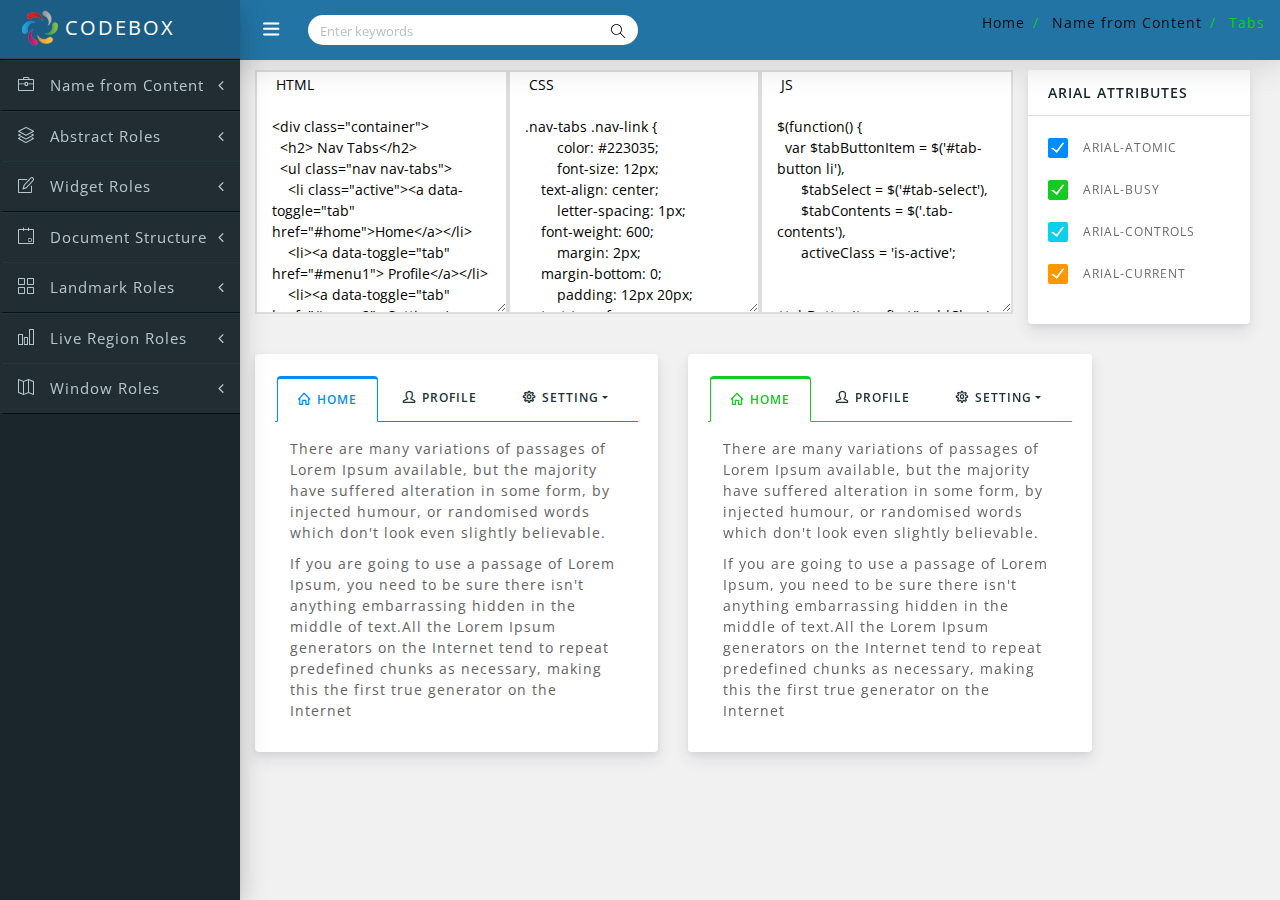
<file: tabs.html>
<!DOCTYPE html>
<html lang="en">


<head>
    <meta charset="utf-8" />
    <meta http-equiv="X-UA-Compatible" content="IE=edge" />
    <meta name="viewport" content="width=device-width, initial-scale=1, shrink-to-fit=no" />
    <meta name="description" content="" />
    <meta name="author" content="" />
    <title> Code Box</title>
    <!--favicon-->
    <link rel="icon" href="assets/images/favicon.ico" type="image/x-icon">
    <!-- Vector CSS -->
    <link href="assets/plugins/vectormap/jquery-jvectormap-2.0.2.css" rel="stylesheet" />
    <!-- simplebar CSS-->
    <link href="assets/plugins/simplebar/css/simplebar.css" rel="stylesheet" />
    <!-- Bootstrap core CSS-->
    <link href="assets/css/bootstrap.min.css" rel="stylesheet" />
    <!-- animate CSS-->
    <link href="assets/css/animate.css" rel="stylesheet" type="text/css" />
    <!-- Icons CSS-->
    <link href="assets/css/icons.css" rel="stylesheet" type="text/css" />
    <!-- Sidebar CSS-->
    <link href="assets/css/sidebar-menu.css" rel="stylesheet" />
    <!-- Custom Style-->
    <link href="assets/css/app-style.css" rel="stylesheet" />

</head>

<body>

    <!-- Start wrapper-->
    <div id="wrapper">

        <!--Start sidebar-wrapper-->
        <div id="sidebar-wrapper" data-simplebar="" data-simplebar-auto-hide="true">
            <div class="brand-logo">
                <a href="index.html">
       <img src="assets/images/logo-icon.png" class="logo-icon" alt="Bangodash">
       <h5 class="logo-text"> CODEBOX</h5>
     </a>
            </div>
            <ul class="sidebar-menu do-nicescrol ">


                <li>
                    <a href="javaScript:void();" class="waves-effect">
          <i class="icon-briefcase"></i>
          <span> Name from Content</span> <i class="fa fa-angle-left pull-right"></i>
        </a>
                    <ul class="sidebar-submenu ">
                        <li><a href="index.html"><i class="fa fa-circle-o"></i> Button</a></li>
                        <li><a href="tabs.html"><i class="fa fa-circle-o"></i> Tab</a></li>
                        <li><a href="switch.html"><i class="fa fa-circle-o"></i> Switch</a></li>
                        <li><a href="#"><i class="fa fa-circle-o"></i> Cell</a></li>
                        <li><a href="#"><i class="fa fa-circle-o"></i> Checkbox</a></li>
                        <li><a href="#"><i class="fa fa-circle-o"></i> Columnheader</a></li>
                        <li><a href="#"><i class="fa fa-circle-o"></i> Gridcell</a></li>
                        <li><a href="#"><i class="fa fa-circle-o"></i> Heading</a></li>
                        <li><a href="#"><i class="fa fa-circle-o"></i> Link</a></li>
                        <li><a href="#"><i class="fa fa-circle-o"></i> Menuitem</a></li>
                        <li><a href="#"><i class="fa fa-circle-o"></i>  Menuitemcheckbox</a></li>
                        <li><a href="#"><i class="fa fa-circle-o"></i> Menuitemradio</a></li>
                        <li><a href="#"><i class="fa fa-circle-o"></i> Row</a></li>
                        <li><a href="#"><i class="fa fa-circle-o"></i> Rowgroup</a></li>
                        <li><a href="#"><i class="fa fa-circle-o"></i> Rowheader</a></li>


                        <li><a href="#"><i class="fa fa-circle-o"></i> Tooltip</a></li>
                        <li><a href="#"><i class="fa fa-circle-o"></i> Tree</a></li>
                        <li><a href="#"><i class="fa fa-circle-o"></i> Treeitem</a></li>
                    </ul>
                </li>



                <li>
                    <a href="javaScript:void();" class="waves-effect">
          <i class="icon-layers"></i>
          <span> Abstract Roles</span>
          <i class="fa fa-angle-left pull-right"></i>
        </a>
                    <ul class="sidebar-submenu">
                        <li><a href="#"><i class="fa fa-circle-o"></i> Command</a></li>
                        <li><a href="#"><i class="fa fa-circle-o"></i> Composite</a></li>
                        <li><a href="#"><i class="fa fa-circle-o"></i> Input</a></li>
                        <li><a href="#"><i class="fa fa-circle-o"></i> Landmark</a></li>
                        <li><a href="#"><i class="fa fa-circle-o"></i> Range</a></li>
                        <li><a href="#"><i class="fa fa-circle-o"></i> Roletype</a></li>
                        <li><a href="#"><i class="fa fa-circle-o"></i> Section</a></li>
                        <li><a href="#"><i class="fa fa-circle-o"></i> Sectionhead</a></li>
                        <li><a href="#"><i class="fa fa-circle-o"></i> Select</a></li>
                        <li><a href="#"><i class="fa fa-circle-o"></i> Structure</a></li>
                        <li><a href="#"><i class="fa fa-circle-o"></i> Widget</a></li>
                        <li><a href="#"><i class="fa fa-circle-o"></i> Window</a></li>
                    </ul>
                </li>
                <li>
                    <a href="javaScript:void();" class="waves-effect">
          <i class="icon-note"></i> <span> Widget Roles</span>
          <i class="fa fa-angle-left pull-right"></i>
        </a>
                    <ul class="sidebar-submenu">
                        <li><a href="#"><i class="fa fa-circle-o"></i> Button</a></li>
                        <li><a href="#"><i class="fa fa-circle-o"></i> Checkbox</a></li>
                        <li><a href="#"><i class="fa fa-circle-o"></i> Gridcell</a></li>
                        <li><a href="#"><i class="fa fa-circle-o"></i> Link</a></li>
                        <li><a href="#"><i class="fa fa-circle-o"></i> Menuitem</a></li>
                        <li><a href="#"><i class="fa fa-circle-o"></i>  Menuitemcheckbox</a></li>
                        <li><a href="#"><i class="fa fa-circle-o"></i> Menuitemradio</a></li>
                        <li><a href="#"><i class="fa fa-circle-o"></i> Option</a></li>
                        <li><a href="#"><i class="fa fa-circle-o"></i> Progressbar</a></li>
                        <li><a href="#"><i class="fa fa-circle-o"></i> Radio</a></li>
                        <li><a href="#"><i class="fa fa-circle-o"></i> Scrollbar</a></li>
                        <li><a href="#"><i class="fa fa-circle-o"></i> Searchbox</a></li>
                        <li><a href="#"><i class="fa fa-circle-o"></i> Separator ( when focusable )</a></li>
                        <li><a href="#"><i class="fa fa-circle-o"></i> Slider</a></li>
                        <li><a href="#"><i class="fa fa-circle-o"></i> Spinbutton</a></li>
                        <li><a href="#"><i class="fa fa-circle-o"></i> Switch</a></li>
                        <li><a href="#"><i class="fa fa-circle-o"></i> Tab</a></li>
                        <li><a href="#"><i class="fa fa-circle-o"></i> Tabpanel</a></li>
                        <li><a href="#"><i class="fa fa-circle-o"></i> Textbox</a></li>
                        <li><a href="#"><i class="fa fa-circle-o"></i> Treeitem</a></li>
                        <li><a href="#"><i class="fa fa-circle-o"></i> Combobox</a></li>
                        <li><a href="#"><i class="fa fa-circle-o"></i> Grid</a></li>
                        <li><a href="#"><i class="fa fa-circle-o"></i> Listbox</a></li>
                        <li><a href="#"><i class="fa fa-circle-o"></i> Menu</a></li>
                        <li><a href="#"><i class="fa fa-circle-o"></i> Menubar</a></li>
                        <li><a href="#"><i class="fa fa-circle-o"></i> Radiogroup</a></li>
                        <li><a href="#"><i class="fa fa-circle-o"></i> Tablist</a></li>
                        <li><a href="#"><i class="fa fa-circle-o"></i> Tree</a></li>
                        <li><a href="#"><i class="fa fa-circle-o"></i> Treegrid</a></li>

                    </ul>
                </li>


                <li>
                    <a href="javaScript:void();" class="waves-effect">
          <i class="icon-event"></i> <span> Document Structure</span>
          <i class="fa fa-angle-left float-right"></i>
        </a>
                    <ul class="sidebar-submenu">
                        <li><a href="#"><i class="fa fa-circle-o"></i> Application</a></li>
                        <li><a href="#"><i class="fa fa-circle-o"></i> Article</a></li>
                        <li><a href="#"><i class="fa fa-circle-o"></i> Cell</a></li>
                        <li><a href="#"><i class="fa fa-circle-o"></i> Columnheader</a></li>
                        <li><a href="#"><i class="fa fa-circle-o"></i> Definition</a></li>
                        <li><a href="#"><i class="fa fa-circle-o"></i> Directory</a></li>
                        <li><a href="#"><i class="fa fa-circle-o"></i> Document</a></li>
                        <li><a href="#"><i class="fa fa-circle-o"></i> Feed</a></li>
                        <li><a href="#"><i class="fa fa-circle-o"></i> Figure</a></li>
                        <li><a href="#"><i class="fa fa-circle-o"></i> Group</a></li>
                        <li><a href="#"><i class="fa fa-circle-o"></i> Heading</a></li>
                        <li><a href="#"><i class="fa fa-circle-o"></i> Img</a></li>
                        <li><a href="#"><i class="fa fa-circle-o"></i> List</a></li>
                        <li><a href="#"><i class="fa fa-circle-o"></i> Listitem</a></li>
                        <li><a href="#"><i class="fa fa-circle-o"></i> Math</a></li>
                        <li><a href="#"><i class="fa fa-circle-o"></i> None</a></li>
                        <li><a href="#"><i class="fa fa-circle-o"></i> Note</a></li>
                        <li><a href="#"><i class="fa fa-circle-o"></i> Presentation</a></li>
                        <li><a href="#"><i class="fa fa-circle-o"></i> Row</a></li>
                        <li><a href="#"><i class="fa fa-circle-o"></i> Rowgroup</a></li>
                        <li><a href="#"><i class="fa fa-circle-o"></i> Rowheader</a></li>
                        <li><a href="#"><i class="fa fa-circle-o"></i> Separator ( When not focusable )</a></li>
                        <li><a href="#"><i class="fa fa-circle-o"></i> Table</a></li>
                        <li><a href="#"><i class="fa fa-circle-o"></i> Term</a></li>
                        <li><a href="#"><i class="fa fa-circle-o"></i> Toolbar</a></li>
                        <li><a href="#"><i class="fa fa-circle-o"></i> Tooltip</a></li>

                    </ul>
                </li>


                <li>
                    <a href="javaScript:void();" class="waves-effect">
          <i class="icon-grid"></i> <span> Landmark Roles</span>
          <i class="fa fa-angle-left float-right"></i>
        </a>
                    <ul class="sidebar-submenu">
                        <li><a href="#"><i class="fa fa-circle-o"></i> Banner</a></li>
                        <li><a href="#"><i class="fa fa-circle-o"></i> Complementary</a></li>
                        <li><a href="#"><i class="fa fa-circle-o"></i> Contentinfo</a></li>
                        <li><a href="#"><i class="fa fa-circle-o"></i> Form</a></li>
                        <li><a href="#"><i class="fa fa-circle-o"></i> Main</a></li>
                        <li><a href="#"><i class="fa fa-circle-o"></i> Navigation</a></li>
                        <li><a href="#"><i class="fa fa-circle-o"></i> Region </a></li>
                        <li><a href="#"><i class="fa fa-circle-o"></i> Search</a></li>


                    </ul>
                </li>

                <li>
                    <a href="javaScript:void();" class="waves-effect">
          <i class="icon-chart"></i> <span> Live Region Roles</span>
          <i class="fa fa-angle-left float-right"></i>
        </a>
                    <ul class="sidebar-submenu">
                        <li><a href="#"><i class="fa fa-circle-o"></i> Alert</a></li>
                        <li><a href="#"><i class="fa fa-circle-o"></i> Log</a></li>
                        <li><a href="#"><i class="fa fa-circle-o"></i> Marquee</a></li>
                        <li><a href="#"><i class="fa fa-circle-o"></i> Status</a></li>
                        <li><a href="#"><i class="fa fa-circle-o"></i> Timer</a></li>

                    </ul>
                </li>

                <li>
                    <a href="javaScript:void();" class="waves-effect">
          <i class="icon-map"></i> <span> Window Roles</span>
          <i class="fa fa-angle-left float-right"></i>
        </a>
                    <ul class="sidebar-submenu">
                        <li><a href="#"><i class="fa fa-circle-o"></i> Alertdialog</a></li>
                        <li><a href="#"><i class="fa fa-circle-o"></i> Dialog</a></li>
                    </ul>
                </li>

            </ul>





        </div>
        <!--End sidebar-wrapper-->

        <!--Start topbar header-->
        <header class="topbar-nav">
            <nav class="navbar navbar-expand fixed-top gradient-ibiza">
                <ul class="navbar-nav mr-auto align-items-center">
                    <li class="nav-item">
                        <a class="nav-link toggle-menu" href="javascript:void();">
       <i class="icon-menu menu-icon"></i>
     </a>
                    </li>
                    <li class="nav-item">
                        <form class="search-bar">
                            <input type="text" class="form-control" placeholder="Enter keywords">
                            <a href="javascript:void();"><i class="icon-magnifier"></i></a>
                        </form>
                    </li>
                </ul>

                <ul class="navbar-nav align-items-center right-nav-link">

                    <li class="nav-item dropdown-lg">
                        <div class="row pt-2 pb-2">
                            <div class="col-sm-12">

                                <ol class="breadcrumb">
                                    <li class="breadcrumb-item"><a href="javaScript:void();"> Home</a></li>
                                    <li class="breadcrumb-item"><a href="javaScript:void();"> Name from Content</a></li>
                                    <li class="breadcrumb-item active" aria-current="page"> Tabs</li>
                                </ol>
                            </div>

                        </div>
                    </li>


                </ul>
            </nav>
        </header>




        <!--End topbar header-->

        <div class="clearfix"></div>

        <div class="content-wrapper">
            <div class="container-fluid">



                <div class="row">

                    <textarea id="H" class="col-md-3"> HTML

<div class="container">
  <h2> Nav Tabs</h2>
  <ul class="nav nav-tabs">
    <li class="active"><a data-toggle="tab" href="#home">Home</a></li>
    <li><a data-toggle="tab" href="#menu1"> Profile</a></li>
    <li><a data-toggle="tab" href="#menu2"> Setting</a>
      
      <ul>
        
        <li><a data-toggle="tab" href="#menu3">Menu 3</a></li>
        
        <li><a data-toggle="tab" href="#menu3">Menu 3</a></li>
        <li><a data-toggle="tab" href="#menu3">Menu 3</a></li>
        </ul>
      </li>
    
  </ul>

  <div class="tab-content">
    <div id="home" class="tab-pane fade in active">
      <h3>HOME</h3>
      <p>Lorem ipsum dolor sit amet, consectetur adipisicing elit, sed do eiusmod tempor incididunt ut labore et dolore magna aliqua.</p>
    </div>
    <div id="menu1" class="tab-pane fade">
      <h3>Menu 1</h3>
      <p>Ut enim ad minim veniam, quis nostrud exercitation ullamco laboris nisi ut aliquip ex ea commodo consequat.</p>
    </div>
    <div id="menu2" class="tab-pane fade">
      <h3>Menu 2</h3>
      <p>Sed ut perspiciatis unde omnis iste natus error sit voluptatem accusantium doloremque laudantium, totam rem aperiam.</p>
    </div>
    <div id="menu3" class="tab-pane fade">
      <h3>Menu 3</h3>
      <p>Eaque ipsa quae ab illo inventore veritatis et quasi architecto beatae vitae dicta sunt explicabo.</p>
    </div>
  </div>
</div>

</textarea>

                    <textarea id="C" class="col-md-3"> CSS
                        
.nav-tabs .nav-link {
	color: #223035;
	font-size: 12px;
    text-align: center;
	letter-spacing: 1px;
    font-weight: 600;
	margin: 2px;
    margin-bottom: 0;
	padding: 12px 20px;
    text-transform: uppercase;
    border: 1px solid transparent;
    border-top-left-radius: .25rem;
    border-top-right-radius: .25rem;
	
}
.nav-tabs .nav-link:hover{
    border: 1px solid transparent;
}
.nav-tabs .nav-link i {
    margin-right: 2px;
	font-weight: 600;
}

.top-icon.nav-tabs .nav-link i{
	margin: 0px;
	font-weight: 500;
	display: block;
    font-size: 20px;
    padding: 5px 0;
}

.nav-tabs-primary.nav-tabs{
	border-bottom: 1px solid #008cff;
}

.nav-tabs-primary .nav-link.active, .nav-tabs-primary .nav-item.show>.nav-link {
    color: #008cff;
    background-color: #fff;
    border-color: #008cff #008cff #fff;
    border-top: 3px solid #008cff;
}

.nav-tabs-success.nav-tabs{
	border-bottom: 1px solid #15ca20;
}

.nav-tabs-success .nav-link.active, .nav-tabs-success .nav-item.show>.nav-link {
    color: #15ca20;
    background-color: #fff;
    border-color: #15ca20 #15ca20 #fff;
    border-top: 3px solid #15ca20;
}

.nav-tabs-info.nav-tabs{
	border-bottom: 1px solid #0dceec;
}

.nav-tabs-info .nav-link.active, .nav-tabs-info .nav-item.show>.nav-link {
    color: #0dceec;
    background-color: #fff;
    border-color: #0dceec #0dceec #fff;
    border-top: 3px solid #0dceec;
}

.nav-tabs-danger.nav-tabs{
	border-bottom: 1px solid #fd3550;
}

.nav-tabs-danger .nav-link.active, .nav-tabs-danger .nav-item.show>.nav-link {
    color: #fd3550;
    background-color: #fff;
    border-color: #fd3550 #fd3550 #fff;
    border-top: 3px solid #fd3550;
}

.nav-tabs-warning.nav-tabs{
	border-bottom: 1px solid #ff9700;
}

.nav-tabs-warning .nav-link.active, .nav-tabs-warning .nav-item.show>.nav-link {
    color: #ff9700;
    background-color: #fff;
    border-color: #ff9700 #ff9700 #fff;
    border-top: 3px solid #ff9700;
}

.nav-tabs-dark.nav-tabs{
	border-bottom: 1px solid #223035;
}

.nav-tabs-dark .nav-link.active, .nav-tabs-dark .nav-item.show>.nav-link {
    color: #223035;
    background-color: #fff;
    border-color: #223035 #223035 #fff;
    border-top: 3px solid #223035;
}

.nav-tabs-secondary.nav-tabs{
	border-bottom: 1px solid #75808a;
}
.nav-tabs-secondary .nav-link.active, .nav-tabs-secondary .nav-item.show>.nav-link {
    color: #75808a;
    background-color: #fff;
    border-color: #75808a #75808a #fff;
    border-top: 3px solid #75808a;
}

.tabs-vertical .nav-tabs .nav-link {
    color: #223035;
    font-size: 12px;
    text-align: center;
    letter-spacing: 1px;
    font-weight: 600;
    margin: 2px;
    margin-right: -1px;
    padding: 12px 1px;
    text-transform: uppercase;
    border: 1px solid transparent;
    border-radius: 0;
    border-top-left-radius: .25rem;
    border-bottom-left-radius: .25rem;
}

.tabs-vertical .nav-tabs{
	border:0;
	border-right: 1px solid #dee2e6;
}

.tabs-vertical .nav-tabs .nav-item.show .nav-link, .tabs-vertical .nav-tabs .nav-link.active {
    color: #495057;
    background-color: #fff;
    border-color: #dee2e6 #dee2e6 #fff;
    border-bottom: 1px solid #dee2e6;
    border-right: 0;
    border-left: 1px solid #dee2e6;
}

.tabs-vertical-primary.tabs-vertical .nav-tabs{
	border:0;
	border-right: 1px solid #008cff;
}

.tabs-vertical-primary.tabs-vertical .nav-tabs .nav-item.show .nav-link, .tabs-vertical-primary.tabs-vertical .nav-tabs .nav-link.active {
    color: #008cff;
    background-color: #fff;
    border-color: #008cff #008cff #fff;
    border-bottom: 1px solid #008cff;
    border-right: 0;
    border-left: 3px solid #008cff;
}

.tabs-vertical-success.tabs-vertical .nav-tabs{
	border:0;
	border-right: 1px solid #15ca20;
}

.tabs-vertical-success.tabs-vertical .nav-tabs .nav-item.show .nav-link, .tabs-vertical-success.tabs-vertical .nav-tabs .nav-link.active {
    color: #15ca20;
    background-color: #fff;
    border-color: #15ca20 #15ca20 #fff;
    border-bottom: 1px solid #15ca20;
    border-right: 0;
    border-left: 3px solid #15ca20;
}

.tabs-vertical-info.tabs-vertical .nav-tabs{
	border:0;
	border-right: 1px solid #0dceec;
}

.tabs-vertical-info.tabs-vertical .nav-tabs .nav-item.show .nav-link, .tabs-vertical-info.tabs-vertical .nav-tabs .nav-link.active {
    color: #0dceec;
    background-color: #fff;
    border-color: #0dceec #0dceec #fff;
    border-bottom: 1px solid #0dceec;
    border-right: 0;
    border-left: 3px solid #0dceec;
}

.tabs-vertical-danger.tabs-vertical .nav-tabs{
	border:0;
	border-right: 1px solid #fd3550;
}

.tabs-vertical-danger.tabs-vertical .nav-tabs .nav-item.show .nav-link, .tabs-vertical-danger.tabs-vertical .nav-tabs .nav-link.active {
    color: #fd3550;
    background-color: #fff;
    border-color: #fd3550 #fd3550 #fff;
    border-bottom: 1px solid #fd3550;
    border-right: 0;
    border-left: 3px solid #fd3550;
}

.tabs-vertical-warning.tabs-vertical .nav-tabs{
	border:0;
	border-right: 1px solid #ff9700;
}

.tabs-vertical-warning.tabs-vertical .nav-tabs .nav-item.show .nav-link, .tabs-vertical-warning.tabs-vertical .nav-tabs .nav-link.active {
    color: #ff9700;
    background-color: #fff;
    border-color: #ff9700 #ff9700 #fff;
    border-bottom: 1px solid #ff9700;
    border-right: 0;
    border-left: 3px solid #ff9700;
}

.tabs-vertical-dark.tabs-vertical .nav-tabs{
	border:0;
	border-right: 1px solid #223035;
}

.tabs-vertical-dark.tabs-vertical .nav-tabs .nav-item.show .nav-link, .tabs-vertical-dark.tabs-vertical .nav-tabs .nav-link.active {
    color: #223035;
    background-color: #fff;
    border-color: #223035 #223035 #fff;
    border-bottom: 1px solid #223035;
    border-right: 0;
    border-left: 3px solid #223035;
}

.tabs-vertical-secondary.tabs-vertical .nav-tabs{
	border:0;
	border-right: 1px solid #75808a;
}

.tabs-vertical-secondary.tabs-vertical .nav-tabs .nav-item.show .nav-link, .tabs-vertical-secondary.tabs-vertical .nav-tabs .nav-link.active {
    color: #75808a;
    background-color: #fff;
    border-color: #75808a #75808a #fff;
    border-bottom: 1px solid #75808a;
    border-right: 0;
    border-left: 3px solid #75808a;
}

.
</textarea>

                    <textarea id="J" class="col-md-3"> JS
                        
$(function() {
  var $tabButtonItem = $('#tab-button li'),
      $tabSelect = $('#tab-select'),
      $tabContents = $('.tab-contents'),
      activeClass = 'is-active';

  $tabButtonItem.first().addClass(activeClass);
  $tabContents.not(':first').hide();

  $tabButtonItem.find('a').on('click', function(e) {
    var target = $(this).attr('href');

    $tabButtonItem.removeClass(activeClass);
    $(this).parent().addClass(activeClass);
    $tabSelect.val(target);
    $tabContents.hide();
    $(target).show();
    e.preventDefault();
  });

  $tabSelect.on('change', function() {
    var target = $(this).val(),
        targetSelectNum = $(this).prop('selectedIndex');

    $tabButtonItem.removeClass(activeClass);
    $tabButtonItem.eq(targetSelectNum).addClass(activeClass);
    $tabContents.hide();
    $(target).show();
  });
});
</textarea>

                    <div class="col-md-3">
                        <div class="card mt-30">
                            <div class="card-header text-uppercase"> Arial Attributes</div>
                            <div class="card-body">
                                <div class="demo-checkbox">

                                    <input type="checkbox" id="md_checkbox_15" class="filled-in chk-col-primary" checked />
                                    <label for="md_checkbox_15"> Arial-atomic</label>
                                    <input type="checkbox" id="md_checkbox_16" class="filled-in chk-col-success" checked />
                                    <label for="md_checkbox_16"> Arial-busy</label>
                                    <input type="checkbox" id="md_checkbox_17" class="filled-in chk-col-info" checked />
                                    <label for="md_checkbox_17"> Arial-controls</label>
                                    <input type="checkbox" id="md_checkbox_18" class="filled-in chk-col-warning" checked />
                                    <label for="md_checkbox_18"> Arial-current</label>



                                </div>
                            </div>
                        </div>
                    </div>







                    <div class="row">
                        <div class="col-lg-5">
                            <div class="card">
                                <div class="card-body">
                                    <ul class="nav nav-tabs nav-tabs-primary">
                                        <li class="nav-item">
                                            <a class="nav-link active" data-toggle="tab" href="#tabe-1"><i class="icon-home"></i> <span class="hidden-xs">Home</span></a>
                                        </li>
                                        <li class="nav-item">
                                            <a class="nav-link" data-toggle="tab" href="#tabe-2"><i class="icon-user"></i> <span class="hidden-xs">Profile</span></a>
                                        </li>

                                        <li class="nav-item dropdown">
                                            <a class="nav-link dropdown-toggle" data-toggle="dropdown" href="javascript:void();"><i class="icon-settings"></i> <span class="hidden-xs">Setting</span></a>
                                            <div class="dropdown-menu">
                                                <a class="dropdown-item" data-toggle="tab" href="#tabe-3">Link 1</a>
                                                <a class="dropdown-item" href="javascript:void();">Link 2</a>
                                                <a class="dropdown-item" href="javascript:void();">Link 3</a>
                                            </div>
                                        </li>
                                    </ul>

                                    <!-- Tab panes -->
                                    <div class="tab-content">
                                        <div id="tabe-1" class="container tab-pane active">
                                            <p>There are many variations of passages of Lorem Ipsum available, but the majority have suffered alteration in some form, by injected humour, or randomised words which don't look even slightly believable.</p>
                                            <p>If you are going to use a passage of Lorem Ipsum, you need to be sure there isn't anything embarrassing hidden in the middle of text.All the Lorem Ipsum generators on the Internet tend to repeat predefined chunks as necessary, making this the first true generator on the Internet</p>
                                        </div>
                                        <div id="tabe-2" class="container tab-pane fade">
                                            <p>Ut enim ad minim veniam, quis nostrud exercitation ullamco laboris nisi ut aliquip ex ea commodo consequat.</p>
                                            <p>It uses a dictionary of over 200 Latin words, combined with a handful of model sentence structures, to generate Lorem Ipsum which looks reasonable. The generated Lorem Ipsum is therefore always free from repetition, injected humour, or non-characteristic words etc.</p>
                                        </div>
                                        <div id="tabe-3" class="container tab-pane fade">
                                            <p>Nemo enim ipsam voluptatem quia voluptas sit aspernatur aut odit aut fugit, sed quia consequuntur magni dolores eos qui ratione voluptatem sequi nesciunt. Neque porro quisquam est, qui dolorem ipsum quia dolor sit amet, consectetur, adipisci velit, sed quia non numquam eius modi tempora incidunt ut labore et dolore magnam aliquam quaerat voluptatem.</p>
                                        </div>
                                    </div>
                                </div>
                            </div>

                        </div>

                        <div class="col-lg-5">
                            <div class="card">
                                <div class="card-body">
                                    <ul class="nav nav-tabs nav-tabs-success">
                                        <li class="nav-item">
                                            <a class="nav-link active" data-toggle="tab" href="#tabe-4"><i class="icon-home"></i> <span class="hidden-xs">Home</span></a>
                                        </li>
                                        <li class="nav-item">
                                            <a class="nav-link" data-toggle="tab" href="#tabe-5"><i class="icon-user"></i> <span class="hidden-xs">Profile</span></a>
                                        </li>

                                        <li class="nav-item dropdown">
                                            <a class="nav-link dropdown-toggle" data-toggle="dropdown" href="javascript:void();"><i class="icon-settings"></i> <span class="hidden-xs">Setting</span></a>
                                            <div class="dropdown-menu">
                                                <a class="dropdown-item" data-toggle="tab" href="#tabe-6">Link 1</a>
                                                <a class="dropdown-item" href="javascript:void();">Link 2</a>
                                                <a class="dropdown-item" href="javascript:void();">Link 3</a>
                                            </div>
                                        </li>
                                    </ul>

                                    <!-- Tab panes -->
                                    <div class="tab-content">
                                        <div id="tabe-4" class="container tab-pane active">
                                            <p>There are many variations of passages of Lorem Ipsum available, but the majority have suffered alteration in some form, by injected humour, or randomised words which don't look even slightly believable.</p>
                                            <p>If you are going to use a passage of Lorem Ipsum, you need to be sure there isn't anything embarrassing hidden in the middle of text.All the Lorem Ipsum generators on the Internet tend to repeat predefined chunks as necessary, making this the first true generator on the Internet</p>
                                        </div>
                                        <div id="tabe-5" class="container tab-pane fade">
                                            <p>Ut enim ad minim veniam, quis nostrud exercitation ullamco laboris nisi ut aliquip ex ea commodo consequat.</p>
                                            <p>It uses a dictionary of over 200 Latin words, combined with a handful of model sentence structures, to generate Lorem Ipsum which looks reasonable. The generated Lorem Ipsum is therefore always free from repetition, injected humour, or non-characteristic words etc.</p>
                                        </div>
                                        <div id="tabe-6" class="container tab-pane fade">
                                            <p>Nemo enim ipsam voluptatem quia voluptas sit aspernatur aut odit aut fugit, sed quia consequuntur magni dolores eos qui ratione voluptatem sequi nesciunt. Neque porro quisquam est, qui dolorem ipsum quia dolor sit amet, consectetur, adipisci velit, sed quia non numquam eius modi tempora incidunt ut labore et dolore magnam aliquam quaerat voluptatem.</p>
                                        </div>
                                    </div>
                                </div>
                            </div>
                        </div>
                    </div>
                </div>


            </div>



        </div>

    </div>
    <!--End wrapper-->

    <!-- Bootstrap core JavaScript-->
    <script src="assets/js/jquery.min.js"></script>
    <script src="assets/js/popper.min.js"></script>
    <script src="assets/js/bootstrap.min.js"></script>

    <!-- simplebar js -->
    <script src="assets/plugins/simplebar/js/simplebar.js"></script>
    <!-- waves effect js -->
    <script src="assets/js/waves.js"></script>
    <!-- sidebar-menu js -->
    <script src="assets/js/sidebar-menu.js"></script>
    <!-- Custom scripts -->
    <script src="assets/js/app-script.js"></script>

    <!-- Vector map JavaScript -->
    <script src="assets/plugins/vectormap/jquery-jvectormap-2.0.2.min.js"></script>
    <script src="assets/plugins/vectormap/jquery-jvectormap-world-mill-en.js"></script>
    <!-- Sparkline JS -->
    <script src="assets/plugins/sparkline-charts/jquery.sparkline.min.js"></script>
    <!-- Chart js -->
    <script src="assets/plugins/Chart.js/Chart.min.js"></script>
    <!-- Index js -->
    <script src="assets/js/index.js"></script>
    <script>
        onload = (d = document).onkeyup = function() {
            (D = d.getElementById("I").contentWindow.document).write(H[v = "value"] + "<script>" + J[v] + "<\/script><style>" + C[v]);
            D.close()
        }

    </script>
</body>


</html>
</file>
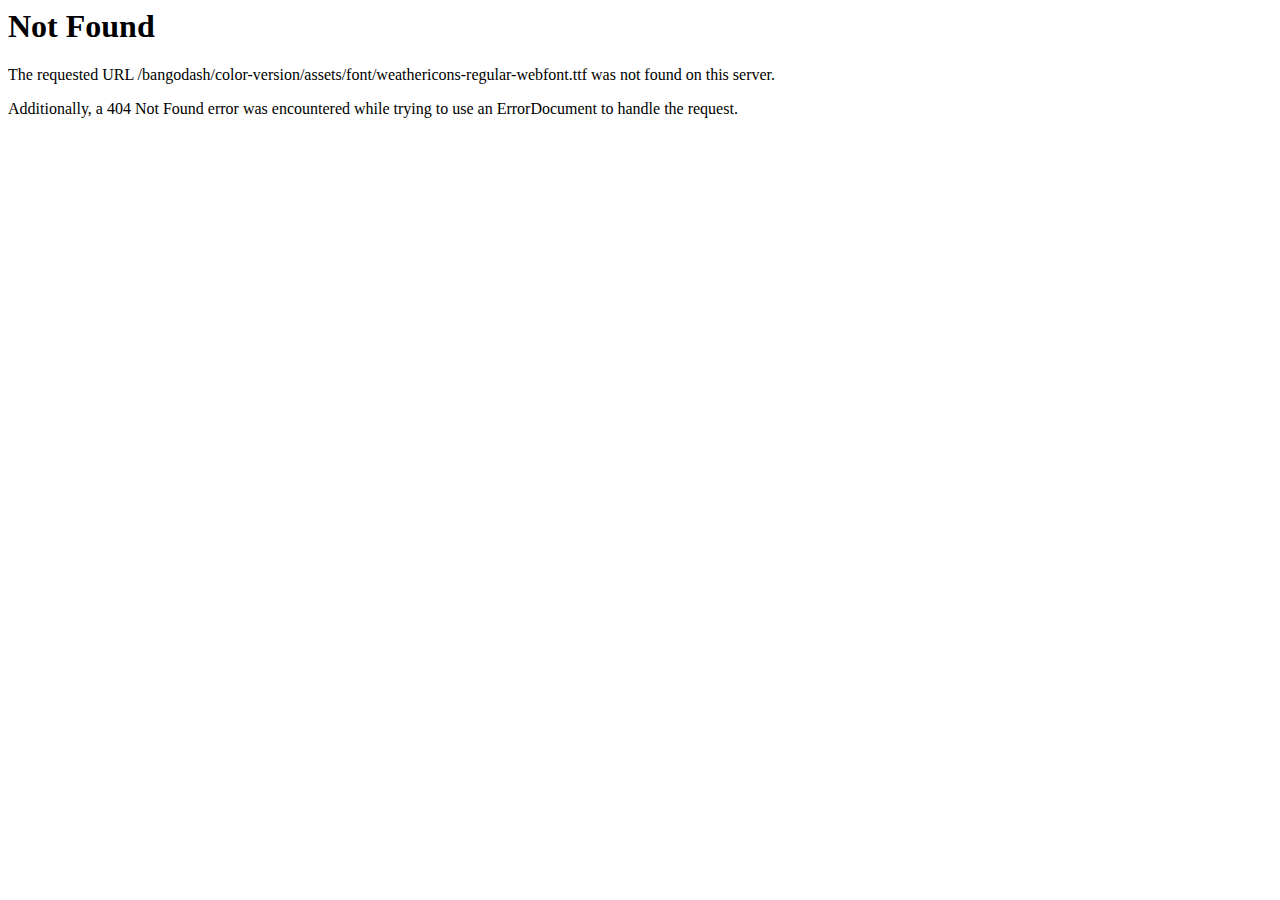
<file: assets/font/weathericons-regular-webfont-2.html>
<!DOCTYPE HTML PUBLIC "-//IETF//DTD HTML 2.0//EN">
<html><head>
<title>404 Not Found</title>
</head><body>
<h1>Not Found</h1>
<p>The requested URL /bangodash/color-version/assets/font/weathericons-regular-webfont.ttf was not found on this server.</p>
<p>Additionally, a 404 Not Found
error was encountered while trying to use an ErrorDocument to handle the request.</p>
</body></html>
</file>
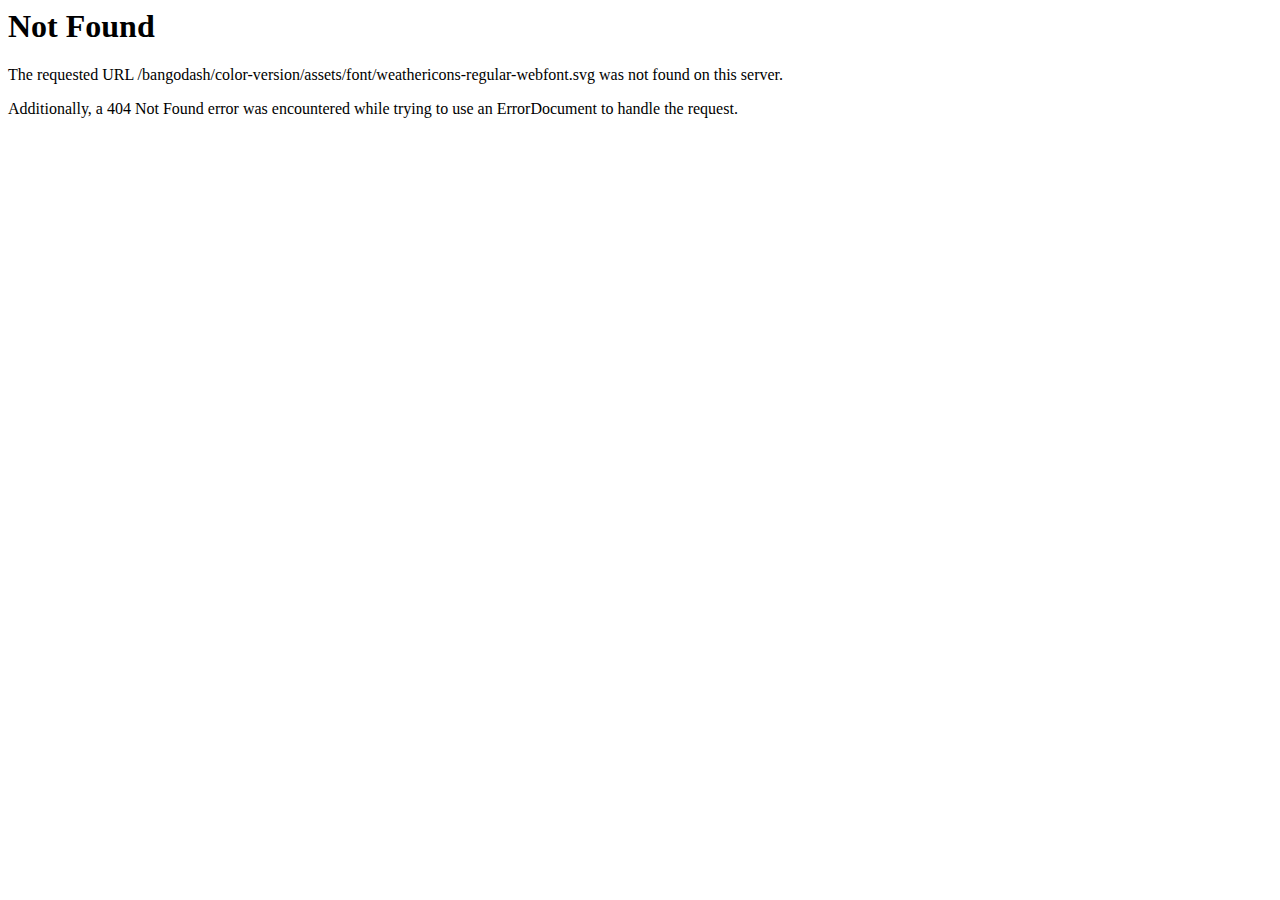
<file: assets/font/weathericons-regular-webfont-3.html>
<!DOCTYPE HTML PUBLIC "-//IETF//DTD HTML 2.0//EN">
<html><head>
<title>404 Not Found</title>
</head><body>
<h1>Not Found</h1>
<p>The requested URL /bangodash/color-version/assets/font/weathericons-regular-webfont.svg was not found on this server.</p>
<p>Additionally, a 404 Not Found
error was encountered while trying to use an ErrorDocument to handle the request.</p>
</body></html>
</file>
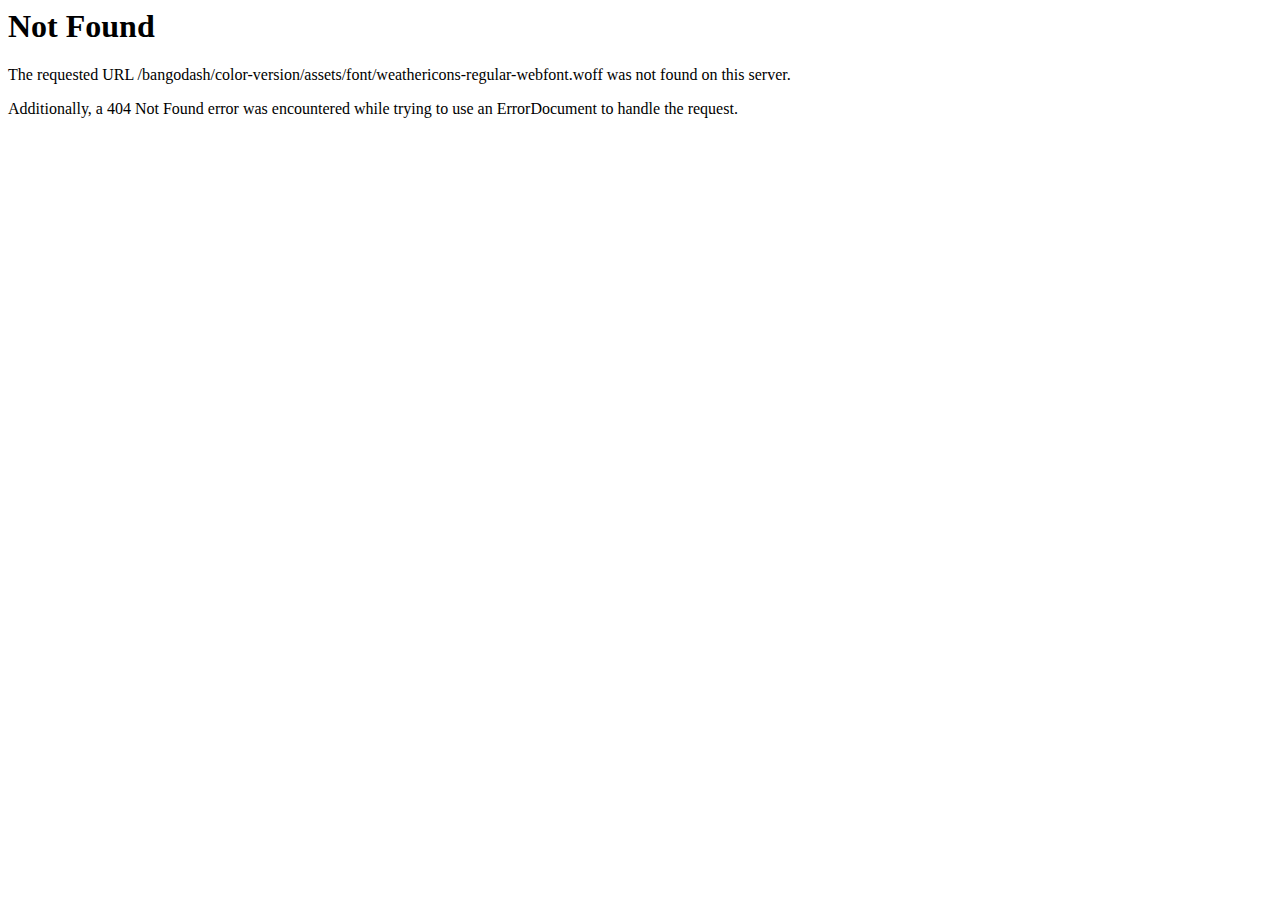
<file: assets/font/weathericons-regular-webfont.html>
<!DOCTYPE HTML PUBLIC "-//IETF//DTD HTML 2.0//EN">
<html><head>
<title>404 Not Found</title>
</head><body>
<h1>Not Found</h1>
<p>The requested URL /bangodash/color-version/assets/font/weathericons-regular-webfont.woff was not found on this server.</p>
<p>Additionally, a 404 Not Found
error was encountered while trying to use an ErrorDocument to handle the request.</p>
</body></html>
</file>
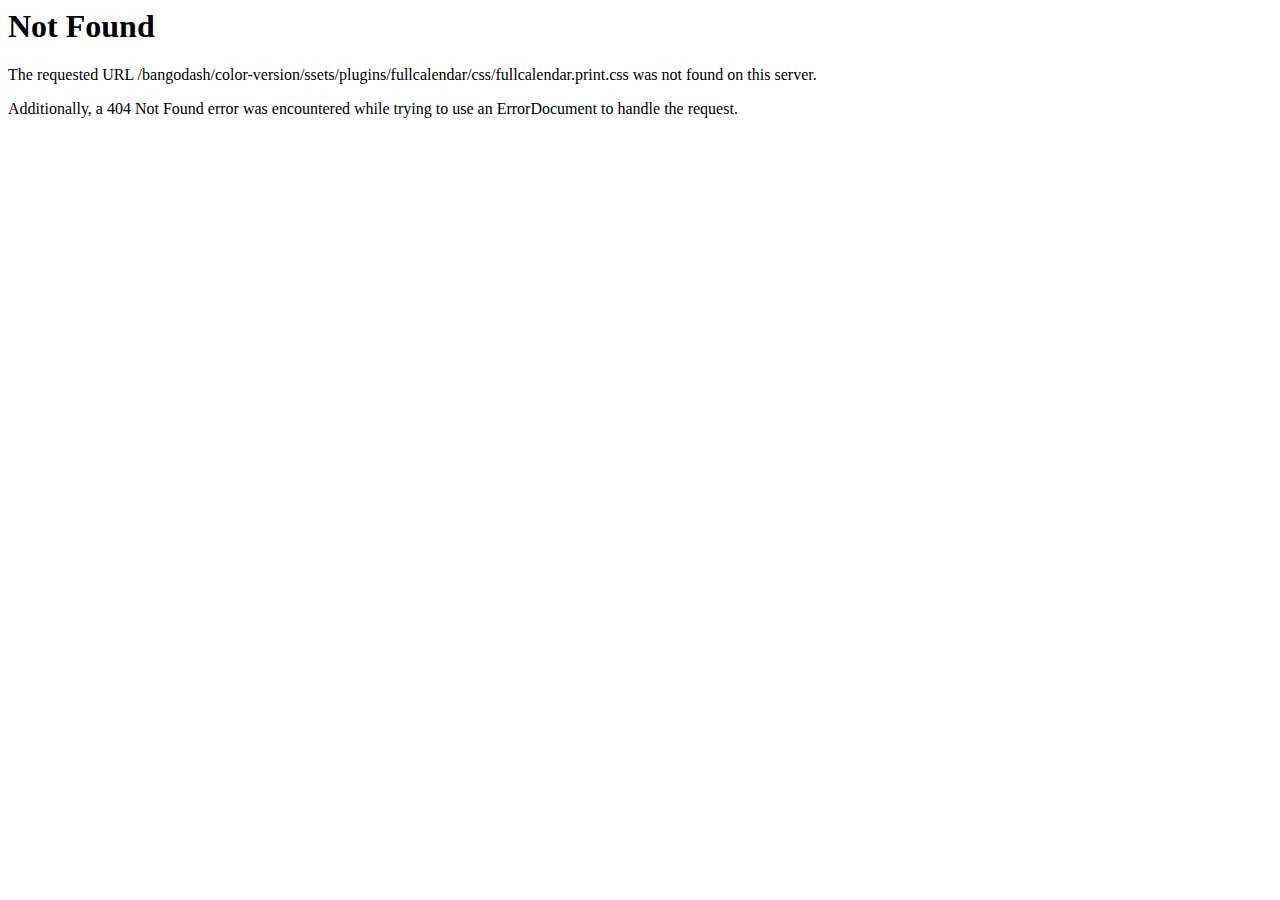
<file: ssets/plugins/fullcalendar/css/fullcalendar.print.html>
<!DOCTYPE HTML PUBLIC "-//IETF//DTD HTML 2.0//EN">
<html><head>
<title>404 Not Found</title>
</head><body>
<h1>Not Found</h1>
<p>The requested URL /bangodash/color-version/ssets/plugins/fullcalendar/css/fullcalendar.print.css was not found on this server.</p>
<p>Additionally, a 404 Not Found
error was encountered while trying to use an ErrorDocument to handle the request.</p>
</body></html>
</file>
<file: assets/plugins/simplebar/css/simplebar.css>
/*!
 * 
 *         SimpleBar.js - v2.6.1
 *         Scrollbars, simpler.
 *         https://grsmto.github.io/simplebar/
 *         
 *         Made by Adrien Grsmto from a fork by Jonathan Nicol
 *         Under MIT License
 *       
 */
[data-simplebar] {
    position: relative;
    z-index: 0;
    overflow: hidden!important;
    max-height: inherit;
    -webkit-overflow-scrolling: touch; /* Trigger native scrolling for mobile, if not supported, plugin is used. */
}

[data-simplebar="init"] {
    display: -webkit-box;
    display: -ms-flexbox;
    display: flex;
}

.simplebar-scroll-content {
    overflow-x: hidden!important;
    overflow-y: scroll;
    min-width: 100%!important;
    max-height: inherit!important;
    -webkit-box-sizing: content-box!important;
            box-sizing: content-box!important;
}

.simplebar-content {
    overflow-y: hidden!important;
    overflow-x: scroll;
    -webkit-box-sizing: border-box!important;
            box-sizing: border-box!important;
    min-height: 100%!important;
}

.simplebar-track {
    z-index: 1;
    position: absolute;
    right: 0;
    bottom: 0;
    width: 11px;
}

.simplebar-scrollbar {
    position: absolute;
    right: 2px;
    width: 7px;
    min-height: 10px;
}

.simplebar-scrollbar:before {
    position: absolute;
    content: "";
    background: black;
    border-radius: 7px;
    left: 0;
    right: 0;
    opacity: 0;
    -webkit-transition: opacity 0.2s linear;
    transition: opacity 0.2s linear;
}

.simplebar-track:hover .simplebar-scrollbar:before,
.simplebar-track .simplebar-scrollbar.visible:before {
    /* When hovered, remove all transitions from drag handle */
    opacity: 0.5;
    -webkit-transition: opacity 0 linear;
    transition: opacity 0 linear;
}

.simplebar-track.vertical {
    top: 0;
}

.simplebar-track.vertical .simplebar-scrollbar:before {
    top: 2px;
    bottom: 2px;
}

.simplebar-track.horizontal {
    left: 0;
    width: auto;
    height: 11px;
}

.simplebar-track.horizontal .simplebar-scrollbar:before {
    height: 100%;
    left: 2px;
    right: 2px;
}

.horizontal.simplebar-track .simplebar-scrollbar {
    right: auto;
    top: 2px;
    height: 7px;
    min-height: 0;
    min-width: 10px;
    width: auto;
}
</file>
<file: assets/css/icons.css>
/*
Template Name: BangoDash Admin
Author: KVTHEMES72
Email: kvthemes@gmail.com
File: Icon Sheet
*/


/* Material Design Icons*/

/*!
 *  Material Design Iconic Font by Sergey Kupletsky (@zavoloklom) - http://zavoloklom.github.io/material-design-iconic-font/
 *  License - http://zavoloklom.github.io/material-design-iconic-font/license (Font: SIL OFL 1.1, CSS: MIT License)
 */
@font-face {
  font-family: 'Material-Design-Iconic-Font';
  src: url('../fonts/Material-Design-Iconic-Fontd1f1.woff2?v=2.2.0') format('woff2'), url('../fonts/Material-Design-Iconic-Fontd1f1.woff?v=2.2.0') format('woff'), url('../fonts/Material-Design-Iconic-Fontd1f1.ttf?v=2.2.0') format('truetype');
  font-weight: normal;
  font-style: normal;
}
.zmdi {
  display: inline-block;
  font: normal normal normal 14px/1 'Material-Design-Iconic-Font';
  font-size: inherit;
  text-rendering: auto;
  -webkit-font-smoothing: antialiased;
  -moz-osx-font-smoothing: grayscale;
}
.zmdi-hc-lg {
  font-size: 1.33333333em;
  line-height: 0.75em;
  vertical-align: -15%;
}
.zmdi-hc-2x {
  font-size: 2em;
}
.zmdi-hc-3x {
  font-size: 3em;
}
.zmdi-hc-4x {
  font-size: 4em;
}
.zmdi-hc-5x {
  font-size: 5em;
}
.zmdi-hc-fw {
  width: 1.28571429em;
  text-align: center;
}
.zmdi-hc-ul {
  padding-left: 0;
  margin-left: 2.14285714em;
  list-style-type: none;
}
.zmdi-hc-ul > li {
  position: relative;
}
.zmdi-hc-li {
  position: absolute;
  left: -2.14285714em;
  width: 2.14285714em;
  top: 0.14285714em;
  text-align: center;
}
.zmdi-hc-li.zmdi-hc-lg {
  left: -1.85714286em;
}
.zmdi-hc-border {
  padding: .1em .25em;
  border: solid 0.1em #9e9e9e;
  border-radius: 2px;
}
.zmdi-hc-border-circle {
  padding: .1em .25em;
  border: solid 0.1em #9e9e9e;
  border-radius: 50%;
}
.zmdi.pull-left {
  float: left;
  margin-right: .15em;
}
.zmdi.pull-right {
  float: right;
  margin-left: .15em;
}
.zmdi-hc-spin {
  -webkit-animation: zmdi-spin 1.5s infinite linear;
          animation: zmdi-spin 1.5s infinite linear;
}
.zmdi-hc-spin-reverse {
  -webkit-animation: zmdi-spin-reverse 1.5s infinite linear;
          animation: zmdi-spin-reverse 1.5s infinite linear;
}
@-webkit-keyframes zmdi-spin {
  0% {
    -webkit-transform: rotate(0deg);
            transform: rotate(0deg);
  }
  100% {
    -webkit-transform: rotate(359deg);
            transform: rotate(359deg);
  }
}
@keyframes zmdi-spin {
  0% {
    -webkit-transform: rotate(0deg);
            transform: rotate(0deg);
  }
  100% {
    -webkit-transform: rotate(359deg);
            transform: rotate(359deg);
  }
}
@-webkit-keyframes zmdi-spin-reverse {
  0% {
    -webkit-transform: rotate(0deg);
            transform: rotate(0deg);
  }
  100% {
    -webkit-transform: rotate(-359deg);
            transform: rotate(-359deg);
  }
}
@keyframes zmdi-spin-reverse {
  0% {
    -webkit-transform: rotate(0deg);
            transform: rotate(0deg);
  }
  100% {
    -webkit-transform: rotate(-359deg);
            transform: rotate(-359deg);
  }
}
.zmdi-hc-rotate-90 {
  -webkit-transform: rotate(90deg);
      -ms-transform: rotate(90deg);
          transform: rotate(90deg);
}
.zmdi-hc-rotate-180 {
  -webkit-transform: rotate(180deg);
      -ms-transform: rotate(180deg);
          transform: rotate(180deg);
}
.zmdi-hc-rotate-270 {
  -webkit-transform: rotate(270deg);
      -ms-transform: rotate(270deg);
          transform: rotate(270deg);
}
.zmdi-hc-flip-horizontal {
  -webkit-transform: scale(-1, 1);
      -ms-transform: scale(-1, 1);
          transform: scale(-1, 1);
}
.zmdi-hc-flip-vertical {
  -webkit-transform: scale(1, -1);
      -ms-transform: scale(1, -1);
          transform: scale(1, -1);
}
.zmdi-hc-stack {
  position: relative;
  display: inline-block;
  width: 2em;
  height: 2em;
  line-height: 2em;
  vertical-align: middle;
}
.zmdi-hc-stack-1x,
.zmdi-hc-stack-2x {
  position: absolute;
  left: 0;
  width: 100%;
  text-align: center;
}
.zmdi-hc-stack-1x {
  line-height: inherit;
}
.zmdi-hc-stack-2x {
  font-size: 2em;
}
.zmdi-hc-inverse {
  color: #ffffff;
}
/* Material Design Iconic Font uses the Unicode Private Use Area (PUA) to ensure screen
   readers do not read off random characters that represent icons */
.zmdi-3d-rotation:before {
  content: '\f101';
}
.zmdi-airplane-off:before {
  content: '\f102';
}
.zmdi-airplane:before {
  content: '\f103';
}
.zmdi-album:before {
  content: '\f104';
}
.zmdi-archive:before {
  content: '\f105';
}
.zmdi-assignment-account:before {
  content: '\f106';
}
.zmdi-assignment-alert:before {
  content: '\f107';
}
.zmdi-assignment-check:before {
  content: '\f108';
}
.zmdi-assignment-o:before {
  content: '\f109';
}
.zmdi-assignment-return:before {
  content: '\f10a';
}
.zmdi-assignment-returned:before {
  content: '\f10b';
}
.zmdi-assignment:before {
  content: '\f10c';
}
.zmdi-attachment-alt:before {
  content: '\f10d';
}
.zmdi-attachment:before {
  content: '\f10e';
}
.zmdi-audio:before {
  content: '\f10f';
}
.zmdi-badge-check:before {
  content: '\f110';
}
.zmdi-balance-wallet:before {
  content: '\f111';
}
.zmdi-balance:before {
  content: '\f112';
}
.zmdi-battery-alert:before {
  content: '\f113';
}
.zmdi-battery-flash:before {
  content: '\f114';
}
.zmdi-battery-unknown:before {
  content: '\f115';
}
.zmdi-battery:before {
  content: '\f116';
}
.zmdi-bike:before {
  content: '\f117';
}
.zmdi-block-alt:before {
  content: '\f118';
}
.zmdi-block:before {
  content: '\f119';
}
.zmdi-boat:before {
  content: '\f11a';
}
.zmdi-book-image:before {
  content: '\f11b';
}
.zmdi-book:before {
  content: '\f11c';
}
.zmdi-bookmark-outline:before {
  content: '\f11d';
}
.zmdi-bookmark:before {
  content: '\f11e';
}
.zmdi-brush:before {
  content: '\f11f';
}
.zmdi-bug:before {
  content: '\f120';
}
.zmdi-bus:before {
  content: '\f121';
}
.zmdi-cake:before {
  content: '\f122';
}
.zmdi-car-taxi:before {
  content: '\f123';
}
.zmdi-car-wash:before {
  content: '\f124';
}
.zmdi-car:before {
  content: '\f125';
}
.zmdi-card-giftcard:before {
  content: '\f126';
}
.zmdi-card-membership:before {
  content: '\f127';
}
.zmdi-card-travel:before {
  content: '\f128';
}
.zmdi-card:before {
  content: '\f129';
}
.zmdi-case-check:before {
  content: '\f12a';
}
.zmdi-case-download:before {
  content: '\f12b';
}
.zmdi-case-play:before {
  content: '\f12c';
}
.zmdi-case:before {
  content: '\f12d';
}
.zmdi-cast-connected:before {
  content: '\f12e';
}
.zmdi-cast:before {
  content: '\f12f';
}
.zmdi-chart-donut:before {
  content: '\f130';
}
.zmdi-chart:before {
  content: '\f131';
}
.zmdi-city-alt:before {
  content: '\f132';
}
.zmdi-city:before {
  content: '\f133';
}
.zmdi-close-circle-o:before {
  content: '\f134';
}
.zmdi-close-circle:before {
  content: '\f135';
}
.zmdi-close:before {
  content: '\f136';
}
.zmdi-cocktail:before {
  content: '\f137';
}
.zmdi-code-setting:before {
  content: '\f138';
}
.zmdi-code-smartphone:before {
  content: '\f139';
}
.zmdi-code:before {
  content: '\f13a';
}
.zmdi-coffee:before {
  content: '\f13b';
}
.zmdi-collection-bookmark:before {
  content: '\f13c';
}
.zmdi-collection-case-play:before {
  content: '\f13d';
}
.zmdi-collection-folder-image:before {
  content: '\f13e';
}
.zmdi-collection-image-o:before {
  content: '\f13f';
}
.zmdi-collection-image:before {
  content: '\f140';
}
.zmdi-collection-item-1:before {
  content: '\f141';
}
.zmdi-collection-item-2:before {
  content: '\f142';
}
.zmdi-collection-item-3:before {
  content: '\f143';
}
.zmdi-collection-item-4:before {
  content: '\f144';
}
.zmdi-collection-item-5:before {
  content: '\f145';
}
.zmdi-collection-item-6:before {
  content: '\f146';
}
.zmdi-collection-item-7:before {
  content: '\f147';
}
.zmdi-collection-item-8:before {
  content: '\f148';
}
.zmdi-collection-item-9-plus:before {
  content: '\f149';
}
.zmdi-collection-item-9:before {
  content: '\f14a';
}
.zmdi-collection-item:before {
  content: '\f14b';
}
.zmdi-collection-music:before {
  content: '\f14c';
}
.zmdi-collection-pdf:before {
  content: '\f14d';
}
.zmdi-collection-plus:before {
  content: '\f14e';
}
.zmdi-collection-speaker:before {
  content: '\f14f';
}
.zmdi-collection-text:before {
  content: '\f150';
}
.zmdi-collection-video:before {
  content: '\f151';
}
.zmdi-compass:before {
  content: '\f152';
}
.zmdi-cutlery:before {
  content: '\f153';
}
.zmdi-delete:before {
  content: '\f154';
}
.zmdi-dialpad:before {
  content: '\f155';
}
.zmdi-dns:before {
  content: '\f156';
}
.zmdi-drink:before {
  content: '\f157';
}
.zmdi-edit:before {
  content: '\f158';
}
.zmdi-email-open:before {
  content: '\f159';
}
.zmdi-email:before {
  content: '\f15a';
}
.zmdi-eye-off:before {
  content: '\f15b';
}
.zmdi-eye:before {
  content: '\f15c';
}
.zmdi-eyedropper:before {
  content: '\f15d';
}
.zmdi-favorite-outline:before {
  content: '\f15e';
}
.zmdi-favorite:before {
  content: '\f15f';
}
.zmdi-filter-list:before {
  content: '\f160';
}
.zmdi-fire:before {
  content: '\f161';
}
.zmdi-flag:before {
  content: '\f162';
}
.zmdi-flare:before {
  content: '\f163';
}
.zmdi-flash-auto:before {
  content: '\f164';
}
.zmdi-flash-off:before {
  content: '\f165';
}
.zmdi-flash:before {
  content: '\f166';
}
.zmdi-flip:before {
  content: '\f167';
}
.zmdi-flower-alt:before {
  content: '\f168';
}
.zmdi-flower:before {
  content: '\f169';
}
.zmdi-font:before {
  content: '\f16a';
}
.zmdi-fullscreen-alt:before {
  content: '\f16b';
}
.zmdi-fullscreen-exit:before {
  content: '\f16c';
}
.zmdi-fullscreen:before {
  content: '\f16d';
}
.zmdi-functions:before {
  content: '\f16e';
}
.zmdi-gas-station:before {
  content: '\f16f';
}
.zmdi-gesture:before {
  content: '\f170';
}
.zmdi-globe-alt:before {
  content: '\f171';
}
.zmdi-globe-lock:before {
  content: '\f172';
}
.zmdi-globe:before {
  content: '\f173';
}
.zmdi-graduation-cap:before {
  content: '\f174';
}
.zmdi-home:before {
  content: '\f175';
}
.zmdi-hospital-alt:before {
  content: '\f176';
}
.zmdi-hospital:before {
  content: '\f177';
}
.zmdi-hotel:before {
  content: '\f178';
}
.zmdi-hourglass-alt:before {
  content: '\f179';
}
.zmdi-hourglass-outline:before {
  content: '\f17a';
}
.zmdi-hourglass:before {
  content: '\f17b';
}
.zmdi-http:before {
  content: '\f17c';
}
.zmdi-image-alt:before {
  content: '\f17d';
}
.zmdi-image-o:before {
  content: '\f17e';
}
.zmdi-image:before {
  content: '\f17f';
}
.zmdi-inbox:before {
  content: '\f180';
}
.zmdi-invert-colors-off:before {
  content: '\f181';
}
.zmdi-invert-colors:before {
  content: '\f182';
}
.zmdi-key:before {
  content: '\f183';
}
.zmdi-label-alt-outline:before {
  content: '\f184';
}
.zmdi-label-alt:before {
  content: '\f185';
}
.zmdi-label-heart:before {
  content: '\f186';
}
.zmdi-label:before {
  content: '\f187';
}
.zmdi-labels:before {
  content: '\f188';
}
.zmdi-lamp:before {
  content: '\f189';
}
.zmdi-landscape:before {
  content: '\f18a';
}
.zmdi-layers-off:before {
  content: '\f18b';
}
.zmdi-layers:before {
  content: '\f18c';
}
.zmdi-library:before {
  content: '\f18d';
}
.zmdi-link:before {
  content: '\f18e';
}
.zmdi-lock-open:before {
  content: '\f18f';
}
.zmdi-lock-outline:before {
  content: '\f190';
}
.zmdi-lock:before {
  content: '\f191';
}
.zmdi-mail-reply-all:before {
  content: '\f192';
}
.zmdi-mail-reply:before {
  content: '\f193';
}
.zmdi-mail-send:before {
  content: '\f194';
}
.zmdi-mall:before {
  content: '\f195';
}
.zmdi-map:before {
  content: '\f196';
}
.zmdi-menu:before {
  content: '\f197';
}
.zmdi-money-box:before {
  content: '\f198';
}
.zmdi-money-off:before {
  content: '\f199';
}
.zmdi-money:before {
  content: '\f19a';
}
.zmdi-more-vert:before {
  content: '\f19b';
}
.zmdi-more:before {
  content: '\f19c';
}
.zmdi-movie-alt:before {
  content: '\f19d';
}
.zmdi-movie:before {
  content: '\f19e';
}
.zmdi-nature-people:before {
  content: '\f19f';
}
.zmdi-nature:before {
  content: '\f1a0';
}
.zmdi-navigation:before {
  content: '\f1a1';
}
.zmdi-open-in-browser:before {
  content: '\f1a2';
}
.zmdi-open-in-new:before {
  content: '\f1a3';
}
.zmdi-palette:before {
  content: '\f1a4';
}
.zmdi-parking:before {
  content: '\f1a5';
}
.zmdi-pin-account:before {
  content: '\f1a6';
}
.zmdi-pin-assistant:before {
  content: '\f1a7';
}
.zmdi-pin-drop:before {
  content: '\f1a8';
}
.zmdi-pin-help:before {
  content: '\f1a9';
}
.zmdi-pin-off:before {
  content: '\f1aa';
}
.zmdi-pin:before {
  content: '\f1ab';
}
.zmdi-pizza:before {
  content: '\f1ac';
}
.zmdi-plaster:before {
  content: '\f1ad';
}
.zmdi-power-setting:before {
  content: '\f1ae';
}
.zmdi-power:before {
  content: '\f1af';
}
.zmdi-print:before {
  content: '\f1b0';
}
.zmdi-puzzle-piece:before {
  content: '\f1b1';
}
.zmdi-quote:before {
  content: '\f1b2';
}
.zmdi-railway:before {
  content: '\f1b3';
}
.zmdi-receipt:before {
  content: '\f1b4';
}
.zmdi-refresh-alt:before {
  content: '\f1b5';
}
.zmdi-refresh-sync-alert:before {
  content: '\f1b6';
}
.zmdi-refresh-sync-off:before {
  content: '\f1b7';
}
.zmdi-refresh-sync:before {
  content: '\f1b8';
}
.zmdi-refresh:before {
  content: '\f1b9';
}
.zmdi-roller:before {
  content: '\f1ba';
}
.zmdi-ruler:before {
  content: '\f1bb';
}
.zmdi-scissors:before {
  content: '\f1bc';
}
.zmdi-screen-rotation-lock:before {
  content: '\f1bd';
}
.zmdi-screen-rotation:before {
  content: '\f1be';
}
.zmdi-search-for:before {
  content: '\f1bf';
}
.zmdi-search-in-file:before {
  content: '\f1c0';
}
.zmdi-search-in-page:before {
  content: '\f1c1';
}
.zmdi-search-replace:before {
  content: '\f1c2';
}
.zmdi-search:before {
  content: '\f1c3';
}
.zmdi-seat:before {
  content: '\f1c4';
}
.zmdi-settings-square:before {
  content: '\f1c5';
}
.zmdi-settings:before {
  content: '\f1c6';
}
.zmdi-shield-check:before {
  content: '\f1c7';
}
.zmdi-shield-security:before {
  content: '\f1c8';
}
.zmdi-shopping-basket:before {
  content: '\f1c9';
}
.zmdi-shopping-cart-plus:before {
  content: '\f1ca';
}
.zmdi-shopping-cart:before {
  content: '\f1cb';
}
.zmdi-sign-in:before {
  content: '\f1cc';
}
.zmdi-sort-amount-asc:before {
  content: '\f1cd';
}
.zmdi-sort-amount-desc:before {
  content: '\f1ce';
}
.zmdi-sort-asc:before {
  content: '\f1cf';
}
.zmdi-sort-desc:before {
  content: '\f1d0';
}
.zmdi-spellcheck:before {
  content: '\f1d1';
}
.zmdi-storage:before {
  content: '\f1d2';
}
.zmdi-store-24:before {
  content: '\f1d3';
}
.zmdi-store:before {
  content: '\f1d4';
}
.zmdi-subway:before {
  content: '\f1d5';
}
.zmdi-sun:before {
  content: '\f1d6';
}
.zmdi-tab-unselected:before {
  content: '\f1d7';
}
.zmdi-tab:before {
  content: '\f1d8';
}
.zmdi-tag-close:before {
  content: '\f1d9';
}
.zmdi-tag-more:before {
  content: '\f1da';
}
.zmdi-tag:before {
  content: '\f1db';
}
.zmdi-thumb-down:before {
  content: '\f1dc';
}
.zmdi-thumb-up-down:before {
  content: '\f1dd';
}
.zmdi-thumb-up:before {
  content: '\f1de';
}
.zmdi-ticket-star:before {
  content: '\f1df';
}
.zmdi-toll:before {
  content: '\f1e0';
}
.zmdi-toys:before {
  content: '\f1e1';
}
.zmdi-traffic:before {
  content: '\f1e2';
}
.zmdi-translate:before {
  content: '\f1e3';
}
.zmdi-triangle-down:before {
  content: '\f1e4';
}
.zmdi-triangle-up:before {
  content: '\f1e5';
}
.zmdi-truck:before {
  content: '\f1e6';
}
.zmdi-turning-sign:before {
  content: '\f1e7';
}
.zmdi-wallpaper:before {
  content: '\f1e8';
}
.zmdi-washing-machine:before {
  content: '\f1e9';
}
.zmdi-window-maximize:before {
  content: '\f1ea';
}
.zmdi-window-minimize:before {
  content: '\f1eb';
}
.zmdi-window-restore:before {
  content: '\f1ec';
}
.zmdi-wrench:before {
  content: '\f1ed';
}
.zmdi-zoom-in:before {
  content: '\f1ee';
}
.zmdi-zoom-out:before {
  content: '\f1ef';
}
.zmdi-alert-circle-o:before {
  content: '\f1f0';
}
.zmdi-alert-circle:before {
  content: '\f1f1';
}
.zmdi-alert-octagon:before {
  content: '\f1f2';
}
.zmdi-alert-polygon:before {
  content: '\f1f3';
}
.zmdi-alert-triangle:before {
  content: '\f1f4';
}
.zmdi-help-outline:before {
  content: '\f1f5';
}
.zmdi-help:before {
  content: '\f1f6';
}
.zmdi-info-outline:before {
  content: '\f1f7';
}
.zmdi-info:before {
  content: '\f1f8';
}
.zmdi-notifications-active:before {
  content: '\f1f9';
}
.zmdi-notifications-add:before {
  content: '\f1fa';
}
.zmdi-notifications-none:before {
  content: '\f1fb';
}
.zmdi-notifications-off:before {
  content: '\f1fc';
}
.zmdi-notifications-paused:before {
  content: '\f1fd';
}
.zmdi-notifications:before {
  content: '\f1fe';
}
.zmdi-account-add:before {
  content: '\f1ff';
}
.zmdi-account-box-mail:before {
  content: '\f200';
}
.zmdi-account-box-o:before {
  content: '\f201';
}
.zmdi-account-box-phone:before {
  content: '\f202';
}
.zmdi-account-box:before {
  content: '\f203';
}
.zmdi-account-calendar:before {
  content: '\f204';
}
.zmdi-account-circle:before {
  content: '\f205';
}
.zmdi-account-o:before {
  content: '\f206';
}
.zmdi-account:before {
  content: '\f207';
}
.zmdi-accounts-add:before {
  content: '\f208';
}
.zmdi-accounts-alt:before {
  content: '\f209';
}
.zmdi-accounts-list-alt:before {
  content: '\f20a';
}
.zmdi-accounts-list:before {
  content: '\f20b';
}
.zmdi-accounts-outline:before {
  content: '\f20c';
}
.zmdi-accounts:before {
  content: '\f20d';
}
.zmdi-face:before {
  content: '\f20e';
}
.zmdi-female:before {
  content: '\f20f';
}
.zmdi-male-alt:before {
  content: '\f210';
}
.zmdi-male-female:before {
  content: '\f211';
}
.zmdi-male:before {
  content: '\f212';
}
.zmdi-mood-bad:before {
  content: '\f213';
}
.zmdi-mood:before {
  content: '\f214';
}
.zmdi-run:before {
  content: '\f215';
}
.zmdi-walk:before {
  content: '\f216';
}
.zmdi-cloud-box:before {
  content: '\f217';
}
.zmdi-cloud-circle:before {
  content: '\f218';
}
.zmdi-cloud-done:before {
  content: '\f219';
}
.zmdi-cloud-download:before {
  content: '\f21a';
}
.zmdi-cloud-off:before {
  content: '\f21b';
}
.zmdi-cloud-outline-alt:before {
  content: '\f21c';
}
.zmdi-cloud-outline:before {
  content: '\f21d';
}
.zmdi-cloud-upload:before {
  content: '\f21e';
}
.zmdi-cloud:before {
  content: '\f21f';
}
.zmdi-download:before {
  content: '\f220';
}
.zmdi-file-plus:before {
  content: '\f221';
}
.zmdi-file-text:before {
  content: '\f222';
}
.zmdi-file:before {
  content: '\f223';
}
.zmdi-folder-outline:before {
  content: '\f224';
}
.zmdi-folder-person:before {
  content: '\f225';
}
.zmdi-folder-star-alt:before {
  content: '\f226';
}
.zmdi-folder-star:before {
  content: '\f227';
}
.zmdi-folder:before {
  content: '\f228';
}
.zmdi-gif:before {
  content: '\f229';
}
.zmdi-upload:before {
  content: '\f22a';
}
.zmdi-border-all:before {
  content: '\f22b';
}
.zmdi-border-bottom:before {
  content: '\f22c';
}
.zmdi-border-clear:before {
  content: '\f22d';
}
.zmdi-border-color:before {
  content: '\f22e';
}
.zmdi-border-horizontal:before {
  content: '\f22f';
}
.zmdi-border-inner:before {
  content: '\f230';
}
.zmdi-border-left:before {
  content: '\f231';
}
.zmdi-border-outer:before {
  content: '\f232';
}
.zmdi-border-right:before {
  content: '\f233';
}
.zmdi-border-style:before {
  content: '\f234';
}
.zmdi-border-top:before {
  content: '\f235';
}
.zmdi-border-vertical:before {
  content: '\f236';
}
.zmdi-copy:before {
  content: '\f237';
}
.zmdi-crop:before {
  content: '\f238';
}
.zmdi-format-align-center:before {
  content: '\f239';
}
.zmdi-format-align-justify:before {
  content: '\f23a';
}
.zmdi-format-align-left:before {
  content: '\f23b';
}
.zmdi-format-align-right:before {
  content: '\f23c';
}
.zmdi-format-bold:before {
  content: '\f23d';
}
.zmdi-format-clear-all:before {
  content: '\f23e';
}
.zmdi-format-clear:before {
  content: '\f23f';
}
.zmdi-format-color-fill:before {
  content: '\f240';
}
.zmdi-format-color-reset:before {
  content: '\f241';
}
.zmdi-format-color-text:before {
  content: '\f242';
}
.zmdi-format-indent-decrease:before {
  content: '\f243';
}
.zmdi-format-indent-increase:before {
  content: '\f244';
}
.zmdi-format-italic:before {
  content: '\f245';
}
.zmdi-format-line-spacing:before {
  content: '\f246';
}
.zmdi-format-list-bulleted:before {
  content: '\f247';
}
.zmdi-format-list-numbered:before {
  content: '\f248';
}
.zmdi-format-ltr:before {
  content: '\f249';
}
.zmdi-format-rtl:before {
  content: '\f24a';
}
.zmdi-format-size:before {
  content: '\f24b';
}
.zmdi-format-strikethrough-s:before {
  content: '\f24c';
}
.zmdi-format-strikethrough:before {
  content: '\f24d';
}
.zmdi-format-subject:before {
  content: '\f24e';
}
.zmdi-format-underlined:before {
  content: '\f24f';
}
.zmdi-format-valign-bottom:before {
  content: '\f250';
}
.zmdi-format-valign-center:before {
  content: '\f251';
}
.zmdi-format-valign-top:before {
  content: '\f252';
}
.zmdi-redo:before {
  content: '\f253';
}
.zmdi-select-all:before {
  content: '\f254';
}
.zmdi-space-bar:before {
  content: '\f255';
}
.zmdi-text-format:before {
  content: '\f256';
}
.zmdi-transform:before {
  content: '\f257';
}
.zmdi-undo:before {
  content: '\f258';
}
.zmdi-wrap-text:before {
  content: '\f259';
}
.zmdi-comment-alert:before {
  content: '\f25a';
}
.zmdi-comment-alt-text:before {
  content: '\f25b';
}
.zmdi-comment-alt:before {
  content: '\f25c';
}
.zmdi-comment-edit:before {
  content: '\f25d';
}
.zmdi-comment-image:before {
  content: '\f25e';
}
.zmdi-comment-list:before {
  content: '\f25f';
}
.zmdi-comment-more:before {
  content: '\f260';
}
.zmdi-comment-outline:before {
  content: '\f261';
}
.zmdi-comment-text-alt:before {
  content: '\f262';
}
.zmdi-comment-text:before {
  content: '\f263';
}
.zmdi-comment-video:before {
  content: '\f264';
}
.zmdi-comment:before {
  content: '\f265';
}
.zmdi-comments:before {
  content: '\f266';
}
.zmdi-check-all:before {
  content: '\f267';
}
.zmdi-check-circle-u:before {
  content: '\f268';
}
.zmdi-check-circle:before {
  content: '\f269';
}
.zmdi-check-square:before {
  content: '\f26a';
}
.zmdi-check:before {
  content: '\f26b';
}
.zmdi-circle-o:before {
  content: '\f26c';
}
.zmdi-circle:before {
  content: '\f26d';
}
.zmdi-dot-circle-alt:before {
  content: '\f26e';
}
.zmdi-dot-circle:before {
  content: '\f26f';
}
.zmdi-minus-circle-outline:before {
  content: '\f270';
}
.zmdi-minus-circle:before {
  content: '\f271';
}
.zmdi-minus-square:before {
  content: '\f272';
}
.zmdi-minus:before {
  content: '\f273';
}
.zmdi-plus-circle-o-duplicate:before {
  content: '\f274';
}
.zmdi-plus-circle-o:before {
  content: '\f275';
}
.zmdi-plus-circle:before {
  content: '\f276';
}
.zmdi-plus-square:before {
  content: '\f277';
}
.zmdi-plus:before {
  content: '\f278';
}
.zmdi-square-o:before {
  content: '\f279';
}
.zmdi-star-circle:before {
  content: '\f27a';
}
.zmdi-star-half:before {
  content: '\f27b';
}
.zmdi-star-outline:before {
  content: '\f27c';
}
.zmdi-star:before {
  content: '\f27d';
}
.zmdi-bluetooth-connected:before {
  content: '\f27e';
}
.zmdi-bluetooth-off:before {
  content: '\f27f';
}
.zmdi-bluetooth-search:before {
  content: '\f280';
}
.zmdi-bluetooth-setting:before {
  content: '\f281';
}
.zmdi-bluetooth:before {
  content: '\f282';
}
.zmdi-camera-add:before {
  content: '\f283';
}
.zmdi-camera-alt:before {
  content: '\f284';
}
.zmdi-camera-bw:before {
  content: '\f285';
}
.zmdi-camera-front:before {
  content: '\f286';
}
.zmdi-camera-mic:before {
  content: '\f287';
}
.zmdi-camera-party-mode:before {
  content: '\f288';
}
.zmdi-camera-rear:before {
  content: '\f289';
}
.zmdi-camera-roll:before {
  content: '\f28a';
}
.zmdi-camera-switch:before {
  content: '\f28b';
}
.zmdi-camera:before {
  content: '\f28c';
}
.zmdi-card-alert:before {
  content: '\f28d';
}
.zmdi-card-off:before {
  content: '\f28e';
}
.zmdi-card-sd:before {
  content: '\f28f';
}
.zmdi-card-sim:before {
  content: '\f290';
}
.zmdi-desktop-mac:before {
  content: '\f291';
}
.zmdi-desktop-windows:before {
  content: '\f292';
}
.zmdi-device-hub:before {
  content: '\f293';
}
.zmdi-devices-off:before {
  content: '\f294';
}
.zmdi-devices:before {
  content: '\f295';
}
.zmdi-dock:before {
  content: '\f296';
}
.zmdi-floppy:before {
  content: '\f297';
}
.zmdi-gamepad:before {
  content: '\f298';
}
.zmdi-gps-dot:before {
  content: '\f299';
}
.zmdi-gps-off:before {
  content: '\f29a';
}
.zmdi-gps:before {
  content: '\f29b';
}
.zmdi-headset-mic:before {
  content: '\f29c';
}
.zmdi-headset:before {
  content: '\f29d';
}
.zmdi-input-antenna:before {
  content: '\f29e';
}
.zmdi-input-composite:before {
  content: '\f29f';
}
.zmdi-input-hdmi:before {
  content: '\f2a0';
}
.zmdi-input-power:before {
  content: '\f2a1';
}
.zmdi-input-svideo:before {
  content: '\f2a2';
}
.zmdi-keyboard-hide:before {
  content: '\f2a3';
}
.zmdi-keyboard:before {
  content: '\f2a4';
}
.zmdi-laptop-chromebook:before {
  content: '\f2a5';
}
.zmdi-laptop-mac:before {
  content: '\f2a6';
}
.zmdi-laptop:before {
  content: '\f2a7';
}
.zmdi-mic-off:before {
  content: '\f2a8';
}
.zmdi-mic-outline:before {
  content: '\f2a9';
}
.zmdi-mic-setting:before {
  content: '\f2aa';
}
.zmdi-mic:before {
  content: '\f2ab';
}
.zmdi-mouse:before {
  content: '\f2ac';
}
.zmdi-network-alert:before {
  content: '\f2ad';
}
.zmdi-network-locked:before {
  content: '\f2ae';
}
.zmdi-network-off:before {
  content: '\f2af';
}
.zmdi-network-outline:before {
  content: '\f2b0';
}
.zmdi-network-setting:before {
  content: '\f2b1';
}
.zmdi-network:before {
  content: '\f2b2';
}
.zmdi-phone-bluetooth:before {
  content: '\f2b3';
}
.zmdi-phone-end:before {
  content: '\f2b4';
}
.zmdi-phone-forwarded:before {
  content: '\f2b5';
}
.zmdi-phone-in-talk:before {
  content: '\f2b6';
}
.zmdi-phone-locked:before {
  content: '\f2b7';
}
.zmdi-phone-missed:before {
  content: '\f2b8';
}
.zmdi-phone-msg:before {
  content: '\f2b9';
}
.zmdi-phone-paused:before {
  content: '\f2ba';
}
.zmdi-phone-ring:before {
  content: '\f2bb';
}
.zmdi-phone-setting:before {
  content: '\f2bc';
}
.zmdi-phone-sip:before {
  content: '\f2bd';
}
.zmdi-phone:before {
  content: '\f2be';
}
.zmdi-portable-wifi-changes:before {
  content: '\f2bf';
}
.zmdi-portable-wifi-off:before {
  content: '\f2c0';
}
.zmdi-portable-wifi:before {
  content: '\f2c1';
}
.zmdi-radio:before {
  content: '\f2c2';
}
.zmdi-reader:before {
  content: '\f2c3';
}
.zmdi-remote-control-alt:before {
  content: '\f2c4';
}
.zmdi-remote-control:before {
  content: '\f2c5';
}
.zmdi-router:before {
  content: '\f2c6';
}
.zmdi-scanner:before {
  content: '\f2c7';
}
.zmdi-smartphone-android:before {
  content: '\f2c8';
}
.zmdi-smartphone-download:before {
  content: '\f2c9';
}
.zmdi-smartphone-erase:before {
  content: '\f2ca';
}
.zmdi-smartphone-info:before {
  content: '\f2cb';
}
.zmdi-smartphone-iphone:before {
  content: '\f2cc';
}
.zmdi-smartphone-landscape-lock:before {
  content: '\f2cd';
}
.zmdi-smartphone-landscape:before {
  content: '\f2ce';
}
.zmdi-smartphone-lock:before {
  content: '\f2cf';
}
.zmdi-smartphone-portrait-lock:before {
  content: '\f2d0';
}
.zmdi-smartphone-ring:before {
  content: '\f2d1';
}
.zmdi-smartphone-setting:before {
  content: '\f2d2';
}
.zmdi-smartphone-setup:before {
  content: '\f2d3';
}
.zmdi-smartphone:before {
  content: '\f2d4';
}
.zmdi-speaker:before {
  content: '\f2d5';
}
.zmdi-tablet-android:before {
  content: '\f2d6';
}
.zmdi-tablet-mac:before {
  content: '\f2d7';
}
.zmdi-tablet:before {
  content: '\f2d8';
}
.zmdi-tv-alt-play:before {
  content: '\f2d9';
}
.zmdi-tv-list:before {
  content: '\f2da';
}
.zmdi-tv-play:before {
  content: '\f2db';
}
.zmdi-tv:before {
  content: '\f2dc';
}
.zmdi-usb:before {
  content: '\f2dd';
}
.zmdi-videocam-off:before {
  content: '\f2de';
}
.zmdi-videocam-switch:before {
  content: '\f2df';
}
.zmdi-videocam:before {
  content: '\f2e0';
}
.zmdi-watch:before {
  content: '\f2e1';
}
.zmdi-wifi-alt-2:before {
  content: '\f2e2';
}
.zmdi-wifi-alt:before {
  content: '\f2e3';
}
.zmdi-wifi-info:before {
  content: '\f2e4';
}
.zmdi-wifi-lock:before {
  content: '\f2e5';
}
.zmdi-wifi-off:before {
  content: '\f2e6';
}
.zmdi-wifi-outline:before {
  content: '\f2e7';
}
.zmdi-wifi:before {
  content: '\f2e8';
}
.zmdi-arrow-left-bottom:before {
  content: '\f2e9';
}
.zmdi-arrow-left:before {
  content: '\f2ea';
}
.zmdi-arrow-merge:before {
  content: '\f2eb';
}
.zmdi-arrow-missed:before {
  content: '\f2ec';
}
.zmdi-arrow-right-top:before {
  content: '\f2ed';
}
.zmdi-arrow-right:before {
  content: '\f2ee';
}
.zmdi-arrow-split:before {
  content: '\f2ef';
}
.zmdi-arrows:before {
  content: '\f2f0';
}
.zmdi-caret-down-circle:before {
  content: '\f2f1';
}
.zmdi-caret-down:before {
  content: '\f2f2';
}
.zmdi-caret-left-circle:before {
  content: '\f2f3';
}
.zmdi-caret-left:before {
  content: '\f2f4';
}
.zmdi-caret-right-circle:before {
  content: '\f2f5';
}
.zmdi-caret-right:before {
  content: '\f2f6';
}
.zmdi-caret-up-circle:before {
  content: '\f2f7';
}
.zmdi-caret-up:before {
  content: '\f2f8';
}
.zmdi-chevron-down:before {
  content: '\f2f9';
}
.zmdi-chevron-left:before {
  content: '\f2fa';
}
.zmdi-chevron-right:before {
  content: '\f2fb';
}
.zmdi-chevron-up:before {
  content: '\f2fc';
}
.zmdi-forward:before {
  content: '\f2fd';
}
.zmdi-long-arrow-down:before {
  content: '\f2fe';
}
.zmdi-long-arrow-left:before {
  content: '\f2ff';
}
.zmdi-long-arrow-return:before {
  content: '\f300';
}
.zmdi-long-arrow-right:before {
  content: '\f301';
}
.zmdi-long-arrow-tab:before {
  content: '\f302';
}
.zmdi-long-arrow-up:before {
  content: '\f303';
}
.zmdi-rotate-ccw:before {
  content: '\f304';
}
.zmdi-rotate-cw:before {
  content: '\f305';
}
.zmdi-rotate-left:before {
  content: '\f306';
}
.zmdi-rotate-right:before {
  content: '\f307';
}
.zmdi-square-down:before {
  content: '\f308';
}
.zmdi-square-right:before {
  content: '\f309';
}
.zmdi-swap-alt:before {
  content: '\f30a';
}
.zmdi-swap-vertical-circle:before {
  content: '\f30b';
}
.zmdi-swap-vertical:before {
  content: '\f30c';
}
.zmdi-swap:before {
  content: '\f30d';
}
.zmdi-trending-down:before {
  content: '\f30e';
}
.zmdi-trending-flat:before {
  content: '\f30f';
}
.zmdi-trending-up:before {
  content: '\f310';
}
.zmdi-unfold-less:before {
  content: '\f311';
}
.zmdi-unfold-more:before {
  content: '\f312';
}
.zmdi-apps:before {
  content: '\f313';
}
.zmdi-grid-off:before {
  content: '\f314';
}
.zmdi-grid:before {
  content: '\f315';
}
.zmdi-view-agenda:before {
  content: '\f316';
}
.zmdi-view-array:before {
  content: '\f317';
}
.zmdi-view-carousel:before {
  content: '\f318';
}
.zmdi-view-column:before {
  content: '\f319';
}
.zmdi-view-comfy:before {
  content: '\f31a';
}
.zmdi-view-compact:before {
  content: '\f31b';
}
.zmdi-view-dashboard:before {
  content: '\f31c';
}
.zmdi-view-day:before {
  content: '\f31d';
}
.zmdi-view-headline:before {
  content: '\f31e';
}
.zmdi-view-list-alt:before {
  content: '\f31f';
}
.zmdi-view-list:before {
  content: '\f320';
}
.zmdi-view-module:before {
  content: '\f321';
}
.zmdi-view-quilt:before {
  content: '\f322';
}
.zmdi-view-stream:before {
  content: '\f323';
}
.zmdi-view-subtitles:before {
  content: '\f324';
}
.zmdi-view-toc:before {
  content: '\f325';
}
.zmdi-view-web:before {
  content: '\f326';
}
.zmdi-view-week:before {
  content: '\f327';
}
.zmdi-widgets:before {
  content: '\f328';
}
.zmdi-alarm-check:before {
  content: '\f329';
}
.zmdi-alarm-off:before {
  content: '\f32a';
}
.zmdi-alarm-plus:before {
  content: '\f32b';
}
.zmdi-alarm-snooze:before {
  content: '\f32c';
}
.zmdi-alarm:before {
  content: '\f32d';
}
.zmdi-calendar-alt:before {
  content: '\f32e';
}
.zmdi-calendar-check:before {
  content: '\f32f';
}
.zmdi-calendar-close:before {
  content: '\f330';
}
.zmdi-calendar-note:before {
  content: '\f331';
}
.zmdi-calendar:before {
  content: '\f332';
}
.zmdi-time-countdown:before {
  content: '\f333';
}
.zmdi-time-interval:before {
  content: '\f334';
}
.zmdi-time-restore-setting:before {
  content: '\f335';
}
.zmdi-time-restore:before {
  content: '\f336';
}
.zmdi-time:before {
  content: '\f337';
}
.zmdi-timer-off:before {
  content: '\f338';
}
.zmdi-timer:before {
  content: '\f339';
}
.zmdi-android-alt:before {
  content: '\f33a';
}
.zmdi-android:before {
  content: '\f33b';
}
.zmdi-apple:before {
  content: '\f33c';
}
.zmdi-behance:before {
  content: '\f33d';
}
.zmdi-codepen:before {
  content: '\f33e';
}
.zmdi-dribbble:before {
  content: '\f33f';
}
.zmdi-dropbox:before {
  content: '\f340';
}
.zmdi-evernote:before {
  content: '\f341';
}
.zmdi-facebook-box:before {
  content: '\f342';
}
.zmdi-facebook:before {
  content: '\f343';
}
.zmdi-github-box:before {
  content: '\f344';
}
.zmdi-github:before {
  content: '\f345';
}
.zmdi-google-drive:before {
  content: '\f346';
}
.zmdi-google-earth:before {
  content: '\f347';
}
.zmdi-google-glass:before {
  content: '\f348';
}
.zmdi-google-maps:before {
  content: '\f349';
}
.zmdi-google-pages:before {
  content: '\f34a';
}
.zmdi-google-play:before {
  content: '\f34b';
}
.zmdi-google-plus-box:before {
  content: '\f34c';
}
.zmdi-google-plus:before {
  content: '\f34d';
}
.zmdi-google:before {
  content: '\f34e';
}
.zmdi-instagram:before {
  content: '\f34f';
}
.zmdi-language-css3:before {
  content: '\f350';
}
.zmdi-language-html5:before {
  content: '\f351';
}
.zmdi-language-javascript:before {
  content: '\f352';
}
.zmdi-language-python-alt:before {
  content: '\f353';
}
.zmdi-language-python:before {
  content: '\f354';
}
.zmdi-lastfm:before {
  content: '\f355';
}
.zmdi-linkedin-box:before {
  content: '\f356';
}
.zmdi-paypal:before {
  content: '\f357';
}
.zmdi-pinterest-box:before {
  content: '\f358';
}
.zmdi-pocket:before {
  content: '\f359';
}
.zmdi-polymer:before {
  content: '\f35a';
}
.zmdi-share:before {
  content: '\f35b';
}
.zmdi-stackoverflow:before {
  content: '\f35c';
}
.zmdi-steam-square:before {
  content: '\f35d';
}
.zmdi-steam:before {
  content: '\f35e';
}
.zmdi-twitter-box:before {
  content: '\f35f';
}
.zmdi-twitter:before {
  content: '\f360';
}
.zmdi-vk:before {
  content: '\f361';
}
.zmdi-wikipedia:before {
  content: '\f362';
}
.zmdi-windows:before {
  content: '\f363';
}
.zmdi-aspect-ratio-alt:before {
  content: '\f364';
}
.zmdi-aspect-ratio:before {
  content: '\f365';
}
.zmdi-blur-circular:before {
  content: '\f366';
}
.zmdi-blur-linear:before {
  content: '\f367';
}
.zmdi-blur-off:before {
  content: '\f368';
}
.zmdi-blur:before {
  content: '\f369';
}
.zmdi-brightness-2:before {
  content: '\f36a';
}
.zmdi-brightness-3:before {
  content: '\f36b';
}
.zmdi-brightness-4:before {
  content: '\f36c';
}
.zmdi-brightness-5:before {
  content: '\f36d';
}
.zmdi-brightness-6:before {
  content: '\f36e';
}
.zmdi-brightness-7:before {
  content: '\f36f';
}
.zmdi-brightness-auto:before {
  content: '\f370';
}
.zmdi-brightness-setting:before {
  content: '\f371';
}
.zmdi-broken-image:before {
  content: '\f372';
}
.zmdi-center-focus-strong:before {
  content: '\f373';
}
.zmdi-center-focus-weak:before {
  content: '\f374';
}
.zmdi-compare:before {
  content: '\f375';
}
.zmdi-crop-16-9:before {
  content: '\f376';
}
.zmdi-crop-3-2:before {
  content: '\f377';
}
.zmdi-crop-5-4:before {
  content: '\f378';
}
.zmdi-crop-7-5:before {
  content: '\f379';
}
.zmdi-crop-din:before {
  content: '\f37a';
}
.zmdi-crop-free:before {
  content: '\f37b';
}
.zmdi-crop-landscape:before {
  content: '\f37c';
}
.zmdi-crop-portrait:before {
  content: '\f37d';
}
.zmdi-crop-square:before {
  content: '\f37e';
}
.zmdi-exposure-alt:before {
  content: '\f37f';
}
.zmdi-exposure:before {
  content: '\f380';
}
.zmdi-filter-b-and-w:before {
  content: '\f381';
}
.zmdi-filter-center-focus:before {
  content: '\f382';
}
.zmdi-filter-frames:before {
  content: '\f383';
}
.zmdi-filter-tilt-shift:before {
  content: '\f384';
}
.zmdi-gradient:before {
  content: '\f385';
}
.zmdi-grain:before {
  content: '\f386';
}
.zmdi-graphic-eq:before {
  content: '\f387';
}
.zmdi-hdr-off:before {
  content: '\f388';
}
.zmdi-hdr-strong:before {
  content: '\f389';
}
.zmdi-hdr-weak:before {
  content: '\f38a';
}
.zmdi-hdr:before {
  content: '\f38b';
}
.zmdi-iridescent:before {
  content: '\f38c';
}
.zmdi-leak-off:before {
  content: '\f38d';
}
.zmdi-leak:before {
  content: '\f38e';
}
.zmdi-looks:before {
  content: '\f38f';
}
.zmdi-loupe:before {
  content: '\f390';
}
.zmdi-panorama-horizontal:before {
  content: '\f391';
}
.zmdi-panorama-vertical:before {
  content: '\f392';
}
.zmdi-panorama-wide-angle:before {
  content: '\f393';
}
.zmdi-photo-size-select-large:before {
  content: '\f394';
}
.zmdi-photo-size-select-small:before {
  content: '\f395';
}
.zmdi-picture-in-picture:before {
  content: '\f396';
}
.zmdi-slideshow:before {
  content: '\f397';
}
.zmdi-texture:before {
  content: '\f398';
}
.zmdi-tonality:before {
  content: '\f399';
}
.zmdi-vignette:before {
  content: '\f39a';
}
.zmdi-wb-auto:before {
  content: '\f39b';
}
.zmdi-eject-alt:before {
  content: '\f39c';
}
.zmdi-eject:before {
  content: '\f39d';
}
.zmdi-equalizer:before {
  content: '\f39e';
}
.zmdi-fast-forward:before {
  content: '\f39f';
}
.zmdi-fast-rewind:before {
  content: '\f3a0';
}
.zmdi-forward-10:before {
  content: '\f3a1';
}
.zmdi-forward-30:before {
  content: '\f3a2';
}
.zmdi-forward-5:before {
  content: '\f3a3';
}
.zmdi-hearing:before {
  content: '\f3a4';
}
.zmdi-pause-circle-outline:before {
  content: '\f3a5';
}
.zmdi-pause-circle:before {
  content: '\f3a6';
}
.zmdi-pause:before {
  content: '\f3a7';
}
.zmdi-play-circle-outline:before {
  content: '\f3a8';
}
.zmdi-play-circle:before {
  content: '\f3a9';
}
.zmdi-play:before {
  content: '\f3aa';
}
.zmdi-playlist-audio:before {
  content: '\f3ab';
}
.zmdi-playlist-plus:before {
  content: '\f3ac';
}
.zmdi-repeat-one:before {
  content: '\f3ad';
}
.zmdi-repeat:before {
  content: '\f3ae';
}
.zmdi-replay-10:before {
  content: '\f3af';
}
.zmdi-replay-30:before {
  content: '\f3b0';
}
.zmdi-replay-5:before {
  content: '\f3b1';
}
.zmdi-replay:before {
  content: '\f3b2';
}
.zmdi-shuffle:before {
  content: '\f3b3';
}
.zmdi-skip-next:before {
  content: '\f3b4';
}
.zmdi-skip-previous:before {
  content: '\f3b5';
}
.zmdi-stop:before {
  content: '\f3b6';
}
.zmdi-surround-sound:before {
  content: '\f3b7';
}
.zmdi-tune:before {
  content: '\f3b8';
}
.zmdi-volume-down:before {
  content: '\f3b9';
}
.zmdi-volume-mute:before {
  content: '\f3ba';
}
.zmdi-volume-off:before {
  content: '\f3bb';
}
.zmdi-volume-up:before {
  content: '\f3bc';
}
.zmdi-n-1-square:before {
  content: '\f3bd';
}
.zmdi-n-2-square:before {
  content: '\f3be';
}
.zmdi-n-3-square:before {
  content: '\f3bf';
}
.zmdi-n-4-square:before {
  content: '\f3c0';
}
.zmdi-n-5-square:before {
  content: '\f3c1';
}
.zmdi-n-6-square:before {
  content: '\f3c2';
}
.zmdi-neg-1:before {
  content: '\f3c3';
}
.zmdi-neg-2:before {
  content: '\f3c4';
}
.zmdi-plus-1:before {
  content: '\f3c5';
}
.zmdi-plus-2:before {
  content: '\f3c6';
}
.zmdi-sec-10:before {
  content: '\f3c7';
}
.zmdi-sec-3:before {
  content: '\f3c8';
}
.zmdi-zero:before {
  content: '\f3c9';
}
.zmdi-airline-seat-flat-angled:before {
  content: '\f3ca';
}
.zmdi-airline-seat-flat:before {
  content: '\f3cb';
}
.zmdi-airline-seat-individual-suite:before {
  content: '\f3cc';
}
.zmdi-airline-seat-legroom-extra:before {
  content: '\f3cd';
}
.zmdi-airline-seat-legroom-normal:before {
  content: '\f3ce';
}
.zmdi-airline-seat-legroom-reduced:before {
  content: '\f3cf';
}
.zmdi-airline-seat-recline-extra:before {
  content: '\f3d0';
}
.zmdi-airline-seat-recline-normal:before {
  content: '\f3d1';
}
.zmdi-airplay:before {
  content: '\f3d2';
}
.zmdi-closed-caption:before {
  content: '\f3d3';
}
.zmdi-confirmation-number:before {
  content: '\f3d4';
}
.zmdi-developer-board:before {
  content: '\f3d5';
}
.zmdi-disc-full:before {
  content: '\f3d6';
}
.zmdi-explicit:before {
  content: '\f3d7';
}
.zmdi-flight-land:before {
  content: '\f3d8';
}
.zmdi-flight-takeoff:before {
  content: '\f3d9';
}
.zmdi-flip-to-back:before {
  content: '\f3da';
}
.zmdi-flip-to-front:before {
  content: '\f3db';
}
.zmdi-group-work:before {
  content: '\f3dc';
}
.zmdi-hd:before {
  content: '\f3dd';
}
.zmdi-hq:before {
  content: '\f3de';
}
.zmdi-markunread-mailbox:before {
  content: '\f3df';
}
.zmdi-memory:before {
  content: '\f3e0';
}
.zmdi-nfc:before {
  content: '\f3e1';
}
.zmdi-play-for-work:before {
  content: '\f3e2';
}
.zmdi-power-input:before {
  content: '\f3e3';
}
.zmdi-present-to-all:before {
  content: '\f3e4';
}
.zmdi-satellite:before {
  content: '\f3e5';
}
.zmdi-tap-and-play:before {
  content: '\f3e6';
}
.zmdi-vibration:before {
  content: '\f3e7';
}
.zmdi-voicemail:before {
  content: '\f3e8';
}
.zmdi-group:before {
  content: '\f3e9';
}
.zmdi-rss:before {
  content: '\f3ea';
}
.zmdi-shape:before {
  content: '\f3eb';
}
.zmdi-spinner:before {
  content: '\f3ec';
}
.zmdi-ungroup:before {
  content: '\f3ed';
}
.zmdi-500px:before {
  content: '\f3ee';
}
.zmdi-8tracks:before {
  content: '\f3ef';
}
.zmdi-amazon:before {
  content: '\f3f0';
}
.zmdi-blogger:before {
  content: '\f3f1';
}
.zmdi-delicious:before {
  content: '\f3f2';
}
.zmdi-disqus:before {
  content: '\f3f3';
}
.zmdi-flattr:before {
  content: '\f3f4';
}
.zmdi-flickr:before {
  content: '\f3f5';
}
.zmdi-github-alt:before {
  content: '\f3f6';
}
.zmdi-google-old:before {
  content: '\f3f7';
}
.zmdi-linkedin:before {
  content: '\f3f8';
}
.zmdi-odnoklassniki:before {
  content: '\f3f9';
}
.zmdi-outlook:before {
  content: '\f3fa';
}
.zmdi-paypal-alt:before {
  content: '\f3fb';
}
.zmdi-pinterest:before {
  content: '\f3fc';
}
.zmdi-playstation:before {
  content: '\f3fd';
}
.zmdi-reddit:before {
  content: '\f3fe';
}
.zmdi-skype:before {
  content: '\f3ff';
}
.zmdi-slideshare:before {
  content: '\f400';
}
.zmdi-soundcloud:before {
  content: '\f401';
}
.zmdi-tumblr:before {
  content: '\f402';
}
.zmdi-twitch:before {
  content: '\f403';
}
.zmdi-vimeo:before {
  content: '\f404';
}
.zmdi-whatsapp:before {
  content: '\f405';
}
.zmdi-xbox:before {
  content: '\f406';
}
.zmdi-yahoo:before {
  content: '\f407';
}
.zmdi-youtube-play:before {
  content: '\f408';
}
.zmdi-youtube:before {
  content: '\f409';
}
.zmdi-3d-rotation:before {
  content: '\f101';
}
.zmdi-airplane-off:before {
  content: '\f102';
}
.zmdi-airplane:before {
  content: '\f103';
}
.zmdi-album:before {
  content: '\f104';
}
.zmdi-archive:before {
  content: '\f105';
}
.zmdi-assignment-account:before {
  content: '\f106';
}
.zmdi-assignment-alert:before {
  content: '\f107';
}
.zmdi-assignment-check:before {
  content: '\f108';
}
.zmdi-assignment-o:before {
  content: '\f109';
}
.zmdi-assignment-return:before {
  content: '\f10a';
}
.zmdi-assignment-returned:before {
  content: '\f10b';
}
.zmdi-assignment:before {
  content: '\f10c';
}
.zmdi-attachment-alt:before {
  content: '\f10d';
}
.zmdi-attachment:before {
  content: '\f10e';
}
.zmdi-audio:before {
  content: '\f10f';
}
.zmdi-badge-check:before {
  content: '\f110';
}
.zmdi-balance-wallet:before {
  content: '\f111';
}
.zmdi-balance:before {
  content: '\f112';
}
.zmdi-battery-alert:before {
  content: '\f113';
}
.zmdi-battery-flash:before {
  content: '\f114';
}
.zmdi-battery-unknown:before {
  content: '\f115';
}
.zmdi-battery:before {
  content: '\f116';
}
.zmdi-bike:before {
  content: '\f117';
}
.zmdi-block-alt:before {
  content: '\f118';
}
.zmdi-block:before {
  content: '\f119';
}
.zmdi-boat:before {
  content: '\f11a';
}
.zmdi-book-image:before {
  content: '\f11b';
}
.zmdi-book:before {
  content: '\f11c';
}
.zmdi-bookmark-outline:before {
  content: '\f11d';
}
.zmdi-bookmark:before {
  content: '\f11e';
}
.zmdi-brush:before {
  content: '\f11f';
}
.zmdi-bug:before {
  content: '\f120';
}
.zmdi-bus:before {
  content: '\f121';
}
.zmdi-cake:before {
  content: '\f122';
}
.zmdi-car-taxi:before {
  content: '\f123';
}
.zmdi-car-wash:before {
  content: '\f124';
}
.zmdi-car:before {
  content: '\f125';
}
.zmdi-card-giftcard:before {
  content: '\f126';
}
.zmdi-card-membership:before {
  content: '\f127';
}
.zmdi-card-travel:before {
  content: '\f128';
}
.zmdi-card:before {
  content: '\f129';
}
.zmdi-case-check:before {
  content: '\f12a';
}
.zmdi-case-download:before {
  content: '\f12b';
}
.zmdi-case-play:before {
  content: '\f12c';
}
.zmdi-case:before {
  content: '\f12d';
}
.zmdi-cast-connected:before {
  content: '\f12e';
}
.zmdi-cast:before {
  content: '\f12f';
}
.zmdi-chart-donut:before {
  content: '\f130';
}
.zmdi-chart:before {
  content: '\f131';
}
.zmdi-city-alt:before {
  content: '\f132';
}
.zmdi-city:before {
  content: '\f133';
}
.zmdi-close-circle-o:before {
  content: '\f134';
}
.zmdi-close-circle:before {
  content: '\f135';
}
.zmdi-close:before {
  content: '\f136';
}
.zmdi-cocktail:before {
  content: '\f137';
}
.zmdi-code-setting:before {
  content: '\f138';
}
.zmdi-code-smartphone:before {
  content: '\f139';
}
.zmdi-code:before {
  content: '\f13a';
}
.zmdi-coffee:before {
  content: '\f13b';
}
.zmdi-collection-bookmark:before {
  content: '\f13c';
}
.zmdi-collection-case-play:before {
  content: '\f13d';
}
.zmdi-collection-folder-image:before {
  content: '\f13e';
}
.zmdi-collection-image-o:before {
  content: '\f13f';
}
.zmdi-collection-image:before {
  content: '\f140';
}
.zmdi-collection-item-1:before {
  content: '\f141';
}
.zmdi-collection-item-2:before {
  content: '\f142';
}
.zmdi-collection-item-3:before {
  content: '\f143';
}
.zmdi-collection-item-4:before {
  content: '\f144';
}
.zmdi-collection-item-5:before {
  content: '\f145';
}
.zmdi-collection-item-6:before {
  content: '\f146';
}
.zmdi-collection-item-7:before {
  content: '\f147';
}
.zmdi-collection-item-8:before {
  content: '\f148';
}
.zmdi-collection-item-9-plus:before {
  content: '\f149';
}
.zmdi-collection-item-9:before {
  content: '\f14a';
}
.zmdi-collection-item:before {
  content: '\f14b';
}
.zmdi-collection-music:before {
  content: '\f14c';
}
.zmdi-collection-pdf:before {
  content: '\f14d';
}
.zmdi-collection-plus:before {
  content: '\f14e';
}
.zmdi-collection-speaker:before {
  content: '\f14f';
}
.zmdi-collection-text:before {
  content: '\f150';
}
.zmdi-collection-video:before {
  content: '\f151';
}
.zmdi-compass:before {
  content: '\f152';
}
.zmdi-cutlery:before {
  content: '\f153';
}
.zmdi-delete:before {
  content: '\f154';
}
.zmdi-dialpad:before {
  content: '\f155';
}
.zmdi-dns:before {
  content: '\f156';
}
.zmdi-drink:before {
  content: '\f157';
}
.zmdi-edit:before {
  content: '\f158';
}
.zmdi-email-open:before {
  content: '\f159';
}
.zmdi-email:before {
  content: '\f15a';
}
.zmdi-eye-off:before {
  content: '\f15b';
}
.zmdi-eye:before {
  content: '\f15c';
}
.zmdi-eyedropper:before {
  content: '\f15d';
}
.zmdi-favorite-outline:before {
  content: '\f15e';
}
.zmdi-favorite:before {
  content: '\f15f';
}
.zmdi-filter-list:before {
  content: '\f160';
}
.zmdi-fire:before {
  content: '\f161';
}
.zmdi-flag:before {
  content: '\f162';
}
.zmdi-flare:before {
  content: '\f163';
}
.zmdi-flash-auto:before {
  content: '\f164';
}
.zmdi-flash-off:before {
  content: '\f165';
}
.zmdi-flash:before {
  content: '\f166';
}
.zmdi-flip:before {
  content: '\f167';
}
.zmdi-flower-alt:before {
  content: '\f168';
}
.zmdi-flower:before {
  content: '\f169';
}
.zmdi-font:before {
  content: '\f16a';
}
.zmdi-fullscreen-alt:before {
  content: '\f16b';
}
.zmdi-fullscreen-exit:before {
  content: '\f16c';
}
.zmdi-fullscreen:before {
  content: '\f16d';
}
.zmdi-functions:before {
  content: '\f16e';
}
.zmdi-gas-station:before {
  content: '\f16f';
}
.zmdi-gesture:before {
  content: '\f170';
}
.zmdi-globe-alt:before {
  content: '\f171';
}
.zmdi-globe-lock:before {
  content: '\f172';
}
.zmdi-globe:before {
  content: '\f173';
}
.zmdi-graduation-cap:before {
  content: '\f174';
}
.zmdi-home:before {
  content: '\f175';
}
.zmdi-hospital-alt:before {
  content: '\f176';
}
.zmdi-hospital:before {
  content: '\f177';
}
.zmdi-hotel:before {
  content: '\f178';
}
.zmdi-hourglass-alt:before {
  content: '\f179';
}
.zmdi-hourglass-outline:before {
  content: '\f17a';
}
.zmdi-hourglass:before {
  content: '\f17b';
}
.zmdi-http:before {
  content: '\f17c';
}
.zmdi-image-alt:before {
  content: '\f17d';
}
.zmdi-image-o:before {
  content: '\f17e';
}
.zmdi-image:before {
  content: '\f17f';
}
.zmdi-inbox:before {
  content: '\f180';
}
.zmdi-invert-colors-off:before {
  content: '\f181';
}
.zmdi-invert-colors:before {
  content: '\f182';
}
.zmdi-key:before {
  content: '\f183';
}
.zmdi-label-alt-outline:before {
  content: '\f184';
}
.zmdi-label-alt:before {
  content: '\f185';
}
.zmdi-label-heart:before {
  content: '\f186';
}
.zmdi-label:before {
  content: '\f187';
}
.zmdi-labels:before {
  content: '\f188';
}
.zmdi-lamp:before {
  content: '\f189';
}
.zmdi-landscape:before {
  content: '\f18a';
}
.zmdi-layers-off:before {
  content: '\f18b';
}
.zmdi-layers:before {
  content: '\f18c';
}
.zmdi-library:before {
  content: '\f18d';
}
.zmdi-link:before {
  content: '\f18e';
}
.zmdi-lock-open:before {
  content: '\f18f';
}
.zmdi-lock-outline:before {
  content: '\f190';
}
.zmdi-lock:before {
  content: '\f191';
}
.zmdi-mail-reply-all:before {
  content: '\f192';
}
.zmdi-mail-reply:before {
  content: '\f193';
}
.zmdi-mail-send:before {
  content: '\f194';
}
.zmdi-mall:before {
  content: '\f195';
}
.zmdi-map:before {
  content: '\f196';
}
.zmdi-menu:before {
  content: '\f197';
}
.zmdi-money-box:before {
  content: '\f198';
}
.zmdi-money-off:before {
  content: '\f199';
}
.zmdi-money:before {
  content: '\f19a';
}
.zmdi-more-vert:before {
  content: '\f19b';
}
.zmdi-more:before {
  content: '\f19c';
}
.zmdi-movie-alt:before {
  content: '\f19d';
}
.zmdi-movie:before {
  content: '\f19e';
}
.zmdi-nature-people:before {
  content: '\f19f';
}
.zmdi-nature:before {
  content: '\f1a0';
}
.zmdi-navigation:before {
  content: '\f1a1';
}
.zmdi-open-in-browser:before {
  content: '\f1a2';
}
.zmdi-open-in-new:before {
  content: '\f1a3';
}
.zmdi-palette:before {
  content: '\f1a4';
}
.zmdi-parking:before {
  content: '\f1a5';
}
.zmdi-pin-account:before {
  content: '\f1a6';
}
.zmdi-pin-assistant:before {
  content: '\f1a7';
}
.zmdi-pin-drop:before {
  content: '\f1a8';
}
.zmdi-pin-help:before {
  content: '\f1a9';
}
.zmdi-pin-off:before {
  content: '\f1aa';
}
.zmdi-pin:before {
  content: '\f1ab';
}
.zmdi-pizza:before {
  content: '\f1ac';
}
.zmdi-plaster:before {
  content: '\f1ad';
}
.zmdi-power-setting:before {
  content: '\f1ae';
}
.zmdi-power:before {
  content: '\f1af';
}
.zmdi-print:before {
  content: '\f1b0';
}
.zmdi-puzzle-piece:before {
  content: '\f1b1';
}
.zmdi-quote:before {
  content: '\f1b2';
}
.zmdi-railway:before {
  content: '\f1b3';
}
.zmdi-receipt:before {
  content: '\f1b4';
}
.zmdi-refresh-alt:before {
  content: '\f1b5';
}
.zmdi-refresh-sync-alert:before {
  content: '\f1b6';
}
.zmdi-refresh-sync-off:before {
  content: '\f1b7';
}
.zmdi-refresh-sync:before {
  content: '\f1b8';
}
.zmdi-refresh:before {
  content: '\f1b9';
}
.zmdi-roller:before {
  content: '\f1ba';
}
.zmdi-ruler:before {
  content: '\f1bb';
}
.zmdi-scissors:before {
  content: '\f1bc';
}
.zmdi-screen-rotation-lock:before {
  content: '\f1bd';
}
.zmdi-screen-rotation:before {
  content: '\f1be';
}
.zmdi-search-for:before {
  content: '\f1bf';
}
.zmdi-search-in-file:before {
  content: '\f1c0';
}
.zmdi-search-in-page:before {
  content: '\f1c1';
}
.zmdi-search-replace:before {
  content: '\f1c2';
}
.zmdi-search:before {
  content: '\f1c3';
}
.zmdi-seat:before {
  content: '\f1c4';
}
.zmdi-settings-square:before {
  content: '\f1c5';
}
.zmdi-settings:before {
  content: '\f1c6';
}
.zmdi-shield-check:before {
  content: '\f1c7';
}
.zmdi-shield-security:before {
  content: '\f1c8';
}
.zmdi-shopping-basket:before {
  content: '\f1c9';
}
.zmdi-shopping-cart-plus:before {
  content: '\f1ca';
}
.zmdi-shopping-cart:before {
  content: '\f1cb';
}
.zmdi-sign-in:before {
  content: '\f1cc';
}
.zmdi-sort-amount-asc:before {
  content: '\f1cd';
}
.zmdi-sort-amount-desc:before {
  content: '\f1ce';
}
.zmdi-sort-asc:before {
  content: '\f1cf';
}
.zmdi-sort-desc:before {
  content: '\f1d0';
}
.zmdi-spellcheck:before {
  content: '\f1d1';
}
.zmdi-storage:before {
  content: '\f1d2';
}
.zmdi-store-24:before {
  content: '\f1d3';
}
.zmdi-store:before {
  content: '\f1d4';
}
.zmdi-subway:before {
  content: '\f1d5';
}
.zmdi-sun:before {
  content: '\f1d6';
}
.zmdi-tab-unselected:before {
  content: '\f1d7';
}
.zmdi-tab:before {
  content: '\f1d8';
}
.zmdi-tag-close:before {
  content: '\f1d9';
}
.zmdi-tag-more:before {
  content: '\f1da';
}
.zmdi-tag:before {
  content: '\f1db';
}
.zmdi-thumb-down:before {
  content: '\f1dc';
}
.zmdi-thumb-up-down:before {
  content: '\f1dd';
}
.zmdi-thumb-up:before {
  content: '\f1de';
}
.zmdi-ticket-star:before {
  content: '\f1df';
}
.zmdi-toll:before {
  content: '\f1e0';
}
.zmdi-toys:before {
  content: '\f1e1';
}
.zmdi-traffic:before {
  content: '\f1e2';
}
.zmdi-translate:before {
  content: '\f1e3';
}
.zmdi-triangle-down:before {
  content: '\f1e4';
}
.zmdi-triangle-up:before {
  content: '\f1e5';
}
.zmdi-truck:before {
  content: '\f1e6';
}
.zmdi-turning-sign:before {
  content: '\f1e7';
}
.zmdi-wallpaper:before {
  content: '\f1e8';
}
.zmdi-washing-machine:before {
  content: '\f1e9';
}
.zmdi-window-maximize:before {
  content: '\f1ea';
}
.zmdi-window-minimize:before {
  content: '\f1eb';
}
.zmdi-window-restore:before {
  content: '\f1ec';
}
.zmdi-wrench:before {
  content: '\f1ed';
}
.zmdi-zoom-in:before {
  content: '\f1ee';
}
.zmdi-zoom-out:before {
  content: '\f1ef';
}
.zmdi-alert-circle-o:before {
  content: '\f1f0';
}
.zmdi-alert-circle:before {
  content: '\f1f1';
}
.zmdi-alert-octagon:before {
  content: '\f1f2';
}
.zmdi-alert-polygon:before {
  content: '\f1f3';
}
.zmdi-alert-triangle:before {
  content: '\f1f4';
}
.zmdi-help-outline:before {
  content: '\f1f5';
}
.zmdi-help:before {
  content: '\f1f6';
}
.zmdi-info-outline:before {
  content: '\f1f7';
}
.zmdi-info:before {
  content: '\f1f8';
}
.zmdi-notifications-active:before {
  content: '\f1f9';
}
.zmdi-notifications-add:before {
  content: '\f1fa';
}
.zmdi-notifications-none:before {
  content: '\f1fb';
}
.zmdi-notifications-off:before {
  content: '\f1fc';
}
.zmdi-notifications-paused:before {
  content: '\f1fd';
}
.zmdi-notifications:before {
  content: '\f1fe';
}
.zmdi-account-add:before {
  content: '\f1ff';
}
.zmdi-account-box-mail:before {
  content: '\f200';
}
.zmdi-account-box-o:before {
  content: '\f201';
}
.zmdi-account-box-phone:before {
  content: '\f202';
}
.zmdi-account-box:before {
  content: '\f203';
}
.zmdi-account-calendar:before {
  content: '\f204';
}
.zmdi-account-circle:before {
  content: '\f205';
}
.zmdi-account-o:before {
  content: '\f206';
}
.zmdi-account:before {
  content: '\f207';
}
.zmdi-accounts-add:before {
  content: '\f208';
}
.zmdi-accounts-alt:before {
  content: '\f209';
}
.zmdi-accounts-list-alt:before {
  content: '\f20a';
}
.zmdi-accounts-list:before {
  content: '\f20b';
}
.zmdi-accounts-outline:before {
  content: '\f20c';
}
.zmdi-accounts:before {
  content: '\f20d';
}
.zmdi-face:before {
  content: '\f20e';
}
.zmdi-female:before {
  content: '\f20f';
}
.zmdi-male-alt:before {
  content: '\f210';
}
.zmdi-male-female:before {
  content: '\f211';
}
.zmdi-male:before {
  content: '\f212';
}
.zmdi-mood-bad:before {
  content: '\f213';
}
.zmdi-mood:before {
  content: '\f214';
}
.zmdi-run:before {
  content: '\f215';
}
.zmdi-walk:before {
  content: '\f216';
}
.zmdi-cloud-box:before {
  content: '\f217';
}
.zmdi-cloud-circle:before {
  content: '\f218';
}
.zmdi-cloud-done:before {
  content: '\f219';
}
.zmdi-cloud-download:before {
  content: '\f21a';
}
.zmdi-cloud-off:before {
  content: '\f21b';
}
.zmdi-cloud-outline-alt:before {
  content: '\f21c';
}
.zmdi-cloud-outline:before {
  content: '\f21d';
}
.zmdi-cloud-upload:before {
  content: '\f21e';
}
.zmdi-cloud:before {
  content: '\f21f';
}
.zmdi-download:before {
  content: '\f220';
}
.zmdi-file-plus:before {
  content: '\f221';
}
.zmdi-file-text:before {
  content: '\f222';
}
.zmdi-file:before {
  content: '\f223';
}
.zmdi-folder-outline:before {
  content: '\f224';
}
.zmdi-folder-person:before {
  content: '\f225';
}
.zmdi-folder-star-alt:before {
  content: '\f226';
}
.zmdi-folder-star:before {
  content: '\f227';
}
.zmdi-folder:before {
  content: '\f228';
}
.zmdi-gif:before {
  content: '\f229';
}
.zmdi-upload:before {
  content: '\f22a';
}
.zmdi-border-all:before {
  content: '\f22b';
}
.zmdi-border-bottom:before {
  content: '\f22c';
}
.zmdi-border-clear:before {
  content: '\f22d';
}
.zmdi-border-color:before {
  content: '\f22e';
}
.zmdi-border-horizontal:before {
  content: '\f22f';
}
.zmdi-border-inner:before {
  content: '\f230';
}
.zmdi-border-left:before {
  content: '\f231';
}
.zmdi-border-outer:before {
  content: '\f232';
}
.zmdi-border-right:before {
  content: '\f233';
}
.zmdi-border-style:before {
  content: '\f234';
}
.zmdi-border-top:before {
  content: '\f235';
}
.zmdi-border-vertical:before {
  content: '\f236';
}
.zmdi-copy:before {
  content: '\f237';
}
.zmdi-crop:before {
  content: '\f238';
}
.zmdi-format-align-center:before {
  content: '\f239';
}
.zmdi-format-align-justify:before {
  content: '\f23a';
}
.zmdi-format-align-left:before {
  content: '\f23b';
}
.zmdi-format-align-right:before {
  content: '\f23c';
}
.zmdi-format-bold:before {
  content: '\f23d';
}
.zmdi-format-clear-all:before {
  content: '\f23e';
}
.zmdi-format-clear:before {
  content: '\f23f';
}
.zmdi-format-color-fill:before {
  content: '\f240';
}
.zmdi-format-color-reset:before {
  content: '\f241';
}
.zmdi-format-color-text:before {
  content: '\f242';
}
.zmdi-format-indent-decrease:before {
  content: '\f243';
}
.zmdi-format-indent-increase:before {
  content: '\f244';
}
.zmdi-format-italic:before {
  content: '\f245';
}
.zmdi-format-line-spacing:before {
  content: '\f246';
}
.zmdi-format-list-bulleted:before {
  content: '\f247';
}
.zmdi-format-list-numbered:before {
  content: '\f248';
}
.zmdi-format-ltr:before {
  content: '\f249';
}
.zmdi-format-rtl:before {
  content: '\f24a';
}
.zmdi-format-size:before {
  content: '\f24b';
}
.zmdi-format-strikethrough-s:before {
  content: '\f24c';
}
.zmdi-format-strikethrough:before {
  content: '\f24d';
}
.zmdi-format-subject:before {
  content: '\f24e';
}
.zmdi-format-underlined:before {
  content: '\f24f';
}
.zmdi-format-valign-bottom:before {
  content: '\f250';
}
.zmdi-format-valign-center:before {
  content: '\f251';
}
.zmdi-format-valign-top:before {
  content: '\f252';
}
.zmdi-redo:before {
  content: '\f253';
}
.zmdi-select-all:before {
  content: '\f254';
}
.zmdi-space-bar:before {
  content: '\f255';
}
.zmdi-text-format:before {
  content: '\f256';
}
.zmdi-transform:before {
  content: '\f257';
}
.zmdi-undo:before {
  content: '\f258';
}
.zmdi-wrap-text:before {
  content: '\f259';
}
.zmdi-comment-alert:before {
  content: '\f25a';
}
.zmdi-comment-alt-text:before {
  content: '\f25b';
}
.zmdi-comment-alt:before {
  content: '\f25c';
}
.zmdi-comment-edit:before {
  content: '\f25d';
}
.zmdi-comment-image:before {
  content: '\f25e';
}
.zmdi-comment-list:before {
  content: '\f25f';
}
.zmdi-comment-more:before {
  content: '\f260';
}
.zmdi-comment-outline:before {
  content: '\f261';
}
.zmdi-comment-text-alt:before {
  content: '\f262';
}
.zmdi-comment-text:before {
  content: '\f263';
}
.zmdi-comment-video:before {
  content: '\f264';
}
.zmdi-comment:before {
  content: '\f265';
}
.zmdi-comments:before {
  content: '\f266';
}
.zmdi-check-all:before {
  content: '\f267';
}
.zmdi-check-circle-u:before {
  content: '\f268';
}
.zmdi-check-circle:before {
  content: '\f269';
}
.zmdi-check-square:before {
  content: '\f26a';
}
.zmdi-check:before {
  content: '\f26b';
}
.zmdi-circle-o:before {
  content: '\f26c';
}
.zmdi-circle:before {
  content: '\f26d';
}
.zmdi-dot-circle-alt:before {
  content: '\f26e';
}
.zmdi-dot-circle:before {
  content: '\f26f';
}
.zmdi-minus-circle-outline:before {
  content: '\f270';
}
.zmdi-minus-circle:before {
  content: '\f271';
}
.zmdi-minus-square:before {
  content: '\f272';
}
.zmdi-minus:before {
  content: '\f273';
}
.zmdi-plus-circle-o-duplicate:before {
  content: '\f274';
}
.zmdi-plus-circle-o:before {
  content: '\f275';
}
.zmdi-plus-circle:before {
  content: '\f276';
}
.zmdi-plus-square:before {
  content: '\f277';
}
.zmdi-plus:before {
  content: '\f278';
}
.zmdi-square-o:before {
  content: '\f279';
}
.zmdi-star-circle:before {
  content: '\f27a';
}
.zmdi-star-half:before {
  content: '\f27b';
}
.zmdi-star-outline:before {
  content: '\f27c';
}
.zmdi-star:before {
  content: '\f27d';
}
.zmdi-bluetooth-connected:before {
  content: '\f27e';
}
.zmdi-bluetooth-off:before {
  content: '\f27f';
}
.zmdi-bluetooth-search:before {
  content: '\f280';
}
.zmdi-bluetooth-setting:before {
  content: '\f281';
}
.zmdi-bluetooth:before {
  content: '\f282';
}
.zmdi-camera-add:before {
  content: '\f283';
}
.zmdi-camera-alt:before {
  content: '\f284';
}
.zmdi-camera-bw:before {
  content: '\f285';
}
.zmdi-camera-front:before {
  content: '\f286';
}
.zmdi-camera-mic:before {
  content: '\f287';
}
.zmdi-camera-party-mode:before {
  content: '\f288';
}
.zmdi-camera-rear:before {
  content: '\f289';
}
.zmdi-camera-roll:before {
  content: '\f28a';
}
.zmdi-camera-switch:before {
  content: '\f28b';
}
.zmdi-camera:before {
  content: '\f28c';
}
.zmdi-card-alert:before {
  content: '\f28d';
}
.zmdi-card-off:before {
  content: '\f28e';
}
.zmdi-card-sd:before {
  content: '\f28f';
}
.zmdi-card-sim:before {
  content: '\f290';
}
.zmdi-desktop-mac:before {
  content: '\f291';
}
.zmdi-desktop-windows:before {
  content: '\f292';
}
.zmdi-device-hub:before {
  content: '\f293';
}
.zmdi-devices-off:before {
  content: '\f294';
}
.zmdi-devices:before {
  content: '\f295';
}
.zmdi-dock:before {
  content: '\f296';
}
.zmdi-floppy:before {
  content: '\f297';
}
.zmdi-gamepad:before {
  content: '\f298';
}
.zmdi-gps-dot:before {
  content: '\f299';
}
.zmdi-gps-off:before {
  content: '\f29a';
}
.zmdi-gps:before {
  content: '\f29b';
}
.zmdi-headset-mic:before {
  content: '\f29c';
}
.zmdi-headset:before {
  content: '\f29d';
}
.zmdi-input-antenna:before {
  content: '\f29e';
}
.zmdi-input-composite:before {
  content: '\f29f';
}
.zmdi-input-hdmi:before {
  content: '\f2a0';
}
.zmdi-input-power:before {
  content: '\f2a1';
}
.zmdi-input-svideo:before {
  content: '\f2a2';
}
.zmdi-keyboard-hide:before {
  content: '\f2a3';
}
.zmdi-keyboard:before {
  content: '\f2a4';
}
.zmdi-laptop-chromebook:before {
  content: '\f2a5';
}
.zmdi-laptop-mac:before {
  content: '\f2a6';
}
.zmdi-laptop:before {
  content: '\f2a7';
}
.zmdi-mic-off:before {
  content: '\f2a8';
}
.zmdi-mic-outline:before {
  content: '\f2a9';
}
.zmdi-mic-setting:before {
  content: '\f2aa';
}
.zmdi-mic:before {
  content: '\f2ab';
}
.zmdi-mouse:before {
  content: '\f2ac';
}
.zmdi-network-alert:before {
  content: '\f2ad';
}
.zmdi-network-locked:before {
  content: '\f2ae';
}
.zmdi-network-off:before {
  content: '\f2af';
}
.zmdi-network-outline:before {
  content: '\f2b0';
}
.zmdi-network-setting:before {
  content: '\f2b1';
}
.zmdi-network:before {
  content: '\f2b2';
}
.zmdi-phone-bluetooth:before {
  content: '\f2b3';
}
.zmdi-phone-end:before {
  content: '\f2b4';
}
.zmdi-phone-forwarded:before {
  content: '\f2b5';
}
.zmdi-phone-in-talk:before {
  content: '\f2b6';
}
.zmdi-phone-locked:before {
  content: '\f2b7';
}
.zmdi-phone-missed:before {
  content: '\f2b8';
}
.zmdi-phone-msg:before {
  content: '\f2b9';
}
.zmdi-phone-paused:before {
  content: '\f2ba';
}
.zmdi-phone-ring:before {
  content: '\f2bb';
}
.zmdi-phone-setting:before {
  content: '\f2bc';
}
.zmdi-phone-sip:before {
  content: '\f2bd';
}
.zmdi-phone:before {
  content: '\f2be';
}
.zmdi-portable-wifi-changes:before {
  content: '\f2bf';
}
.zmdi-portable-wifi-off:before {
  content: '\f2c0';
}
.zmdi-portable-wifi:before {
  content: '\f2c1';
}
.zmdi-radio:before {
  content: '\f2c2';
}
.zmdi-reader:before {
  content: '\f2c3';
}
.zmdi-remote-control-alt:before {
  content: '\f2c4';
}
.zmdi-remote-control:before {
  content: '\f2c5';
}
.zmdi-router:before {
  content: '\f2c6';
}
.zmdi-scanner:before {
  content: '\f2c7';
}
.zmdi-smartphone-android:before {
  content: '\f2c8';
}
.zmdi-smartphone-download:before {
  content: '\f2c9';
}
.zmdi-smartphone-erase:before {
  content: '\f2ca';
}
.zmdi-smartphone-info:before {
  content: '\f2cb';
}
.zmdi-smartphone-iphone:before {
  content: '\f2cc';
}
.zmdi-smartphone-landscape-lock:before {
  content: '\f2cd';
}
.zmdi-smartphone-landscape:before {
  content: '\f2ce';
}
.zmdi-smartphone-lock:before {
  content: '\f2cf';
}
.zmdi-smartphone-portrait-lock:before {
  content: '\f2d0';
}
.zmdi-smartphone-ring:before {
  content: '\f2d1';
}
.zmdi-smartphone-setting:before {
  content: '\f2d2';
}
.zmdi-smartphone-setup:before {
  content: '\f2d3';
}
.zmdi-smartphone:before {
  content: '\f2d4';
}
.zmdi-speaker:before {
  content: '\f2d5';
}
.zmdi-tablet-android:before {
  content: '\f2d6';
}
.zmdi-tablet-mac:before {
  content: '\f2d7';
}
.zmdi-tablet:before {
  content: '\f2d8';
}
.zmdi-tv-alt-play:before {
  content: '\f2d9';
}
.zmdi-tv-list:before {
  content: '\f2da';
}
.zmdi-tv-play:before {
  content: '\f2db';
}
.zmdi-tv:before {
  content: '\f2dc';
}
.zmdi-usb:before {
  content: '\f2dd';
}
.zmdi-videocam-off:before {
  content: '\f2de';
}
.zmdi-videocam-switch:before {
  content: '\f2df';
}
.zmdi-videocam:before {
  content: '\f2e0';
}
.zmdi-watch:before {
  content: '\f2e1';
}
.zmdi-wifi-alt-2:before {
  content: '\f2e2';
}
.zmdi-wifi-alt:before {
  content: '\f2e3';
}
.zmdi-wifi-info:before {
  content: '\f2e4';
}
.zmdi-wifi-lock:before {
  content: '\f2e5';
}
.zmdi-wifi-off:before {
  content: '\f2e6';
}
.zmdi-wifi-outline:before {
  content: '\f2e7';
}
.zmdi-wifi:before {
  content: '\f2e8';
}
.zmdi-arrow-left-bottom:before {
  content: '\f2e9';
}
.zmdi-arrow-left:before {
  content: '\f2ea';
}
.zmdi-arrow-merge:before {
  content: '\f2eb';
}
.zmdi-arrow-missed:before {
  content: '\f2ec';
}
.zmdi-arrow-right-top:before {
  content: '\f2ed';
}
.zmdi-arrow-right:before {
  content: '\f2ee';
}
.zmdi-arrow-split:before {
  content: '\f2ef';
}
.zmdi-arrows:before {
  content: '\f2f0';
}
.zmdi-caret-down-circle:before {
  content: '\f2f1';
}
.zmdi-caret-down:before {
  content: '\f2f2';
}
.zmdi-caret-left-circle:before {
  content: '\f2f3';
}
.zmdi-caret-left:before {
  content: '\f2f4';
}
.zmdi-caret-right-circle:before {
  content: '\f2f5';
}
.zmdi-caret-right:before {
  content: '\f2f6';
}
.zmdi-caret-up-circle:before {
  content: '\f2f7';
}
.zmdi-caret-up:before {
  content: '\f2f8';
}
.zmdi-chevron-down:before {
  content: '\f2f9';
}
.zmdi-chevron-left:before {
  content: '\f2fa';
}
.zmdi-chevron-right:before {
  content: '\f2fb';
}
.zmdi-chevron-up:before {
  content: '\f2fc';
}
.zmdi-forward:before {
  content: '\f2fd';
}
.zmdi-long-arrow-down:before {
  content: '\f2fe';
}
.zmdi-long-arrow-left:before {
  content: '\f2ff';
}
.zmdi-long-arrow-return:before {
  content: '\f300';
}
.zmdi-long-arrow-right:before {
  content: '\f301';
}
.zmdi-long-arrow-tab:before {
  content: '\f302';
}
.zmdi-long-arrow-up:before {
  content: '\f303';
}
.zmdi-rotate-ccw:before {
  content: '\f304';
}
.zmdi-rotate-cw:before {
  content: '\f305';
}
.zmdi-rotate-left:before {
  content: '\f306';
}
.zmdi-rotate-right:before {
  content: '\f307';
}
.zmdi-square-down:before {
  content: '\f308';
}
.zmdi-square-right:before {
  content: '\f309';
}
.zmdi-swap-alt:before {
  content: '\f30a';
}
.zmdi-swap-vertical-circle:before {
  content: '\f30b';
}
.zmdi-swap-vertical:before {
  content: '\f30c';
}
.zmdi-swap:before {
  content: '\f30d';
}
.zmdi-trending-down:before {
  content: '\f30e';
}
.zmdi-trending-flat:before {
  content: '\f30f';
}
.zmdi-trending-up:before {
  content: '\f310';
}
.zmdi-unfold-less:before {
  content: '\f311';
}
.zmdi-unfold-more:before {
  content: '\f312';
}
.zmdi-apps:before {
  content: '\f313';
}
.zmdi-grid-off:before {
  content: '\f314';
}
.zmdi-grid:before {
  content: '\f315';
}
.zmdi-view-agenda:before {
  content: '\f316';
}
.zmdi-view-array:before {
  content: '\f317';
}
.zmdi-view-carousel:before {
  content: '\f318';
}
.zmdi-view-column:before {
  content: '\f319';
}
.zmdi-view-comfy:before {
  content: '\f31a';
}
.zmdi-view-compact:before {
  content: '\f31b';
}
.zmdi-view-dashboard:before {
  content: '\f31c';
}
.zmdi-view-day:before {
  content: '\f31d';
}
.zmdi-view-headline:before {
  content: '\f31e';
}
.zmdi-view-list-alt:before {
  content: '\f31f';
}
.zmdi-view-list:before {
  content: '\f320';
}
.zmdi-view-module:before {
  content: '\f321';
}
.zmdi-view-quilt:before {
  content: '\f322';
}
.zmdi-view-stream:before {
  content: '\f323';
}
.zmdi-view-subtitles:before {
  content: '\f324';
}
.zmdi-view-toc:before {
  content: '\f325';
}
.zmdi-view-web:before {
  content: '\f326';
}
.zmdi-view-week:before {
  content: '\f327';
}
.zmdi-widgets:before {
  content: '\f328';
}
.zmdi-alarm-check:before {
  content: '\f329';
}
.zmdi-alarm-off:before {
  content: '\f32a';
}
.zmdi-alarm-plus:before {
  content: '\f32b';
}
.zmdi-alarm-snooze:before {
  content: '\f32c';
}
.zmdi-alarm:before {
  content: '\f32d';
}
.zmdi-calendar-alt:before {
  content: '\f32e';
}
.zmdi-calendar-check:before {
  content: '\f32f';
}
.zmdi-calendar-close:before {
  content: '\f330';
}
.zmdi-calendar-note:before {
  content: '\f331';
}
.zmdi-calendar:before {
  content: '\f332';
}
.zmdi-time-countdown:before {
  content: '\f333';
}
.zmdi-time-interval:before {
  content: '\f334';
}
.zmdi-time-restore-setting:before {
  content: '\f335';
}
.zmdi-time-restore:before {
  content: '\f336';
}
.zmdi-time:before {
  content: '\f337';
}
.zmdi-timer-off:before {
  content: '\f338';
}
.zmdi-timer:before {
  content: '\f339';
}
.zmdi-android-alt:before {
  content: '\f33a';
}
.zmdi-android:before {
  content: '\f33b';
}
.zmdi-apple:before {
  content: '\f33c';
}
.zmdi-behance:before {
  content: '\f33d';
}
.zmdi-codepen:before {
  content: '\f33e';
}
.zmdi-dribbble:before {
  content: '\f33f';
}
.zmdi-dropbox:before {
  content: '\f340';
}
.zmdi-evernote:before {
  content: '\f341';
}
.zmdi-facebook-box:before {
  content: '\f342';
}
.zmdi-facebook:before {
  content: '\f343';
}
.zmdi-github-box:before {
  content: '\f344';
}
.zmdi-github:before {
  content: '\f345';
}
.zmdi-google-drive:before {
  content: '\f346';
}
.zmdi-google-earth:before {
  content: '\f347';
}
.zmdi-google-glass:before {
  content: '\f348';
}
.zmdi-google-maps:before {
  content: '\f349';
}
.zmdi-google-pages:before {
  content: '\f34a';
}
.zmdi-google-play:before {
  content: '\f34b';
}
.zmdi-google-plus-box:before {
  content: '\f34c';
}
.zmdi-google-plus:before {
  content: '\f34d';
}
.zmdi-google:before {
  content: '\f34e';
}
.zmdi-instagram:before {
  content: '\f34f';
}
.zmdi-language-css3:before {
  content: '\f350';
}
.zmdi-language-html5:before {
  content: '\f351';
}
.zmdi-language-javascript:before {
  content: '\f352';
}
.zmdi-language-python-alt:before {
  content: '\f353';
}
.zmdi-language-python:before {
  content: '\f354';
}
.zmdi-lastfm:before {
  content: '\f355';
}
.zmdi-linkedin-box:before {
  content: '\f356';
}
.zmdi-paypal:before {
  content: '\f357';
}
.zmdi-pinterest-box:before {
  content: '\f358';
}
.zmdi-pocket:before {
  content: '\f359';
}
.zmdi-polymer:before {
  content: '\f35a';
}
.zmdi-share:before {
  content: '\f35b';
}
.zmdi-stackoverflow:before {
  content: '\f35c';
}
.zmdi-steam-square:before {
  content: '\f35d';
}
.zmdi-steam:before {
  content: '\f35e';
}
.zmdi-twitter-box:before {
  content: '\f35f';
}
.zmdi-twitter:before {
  content: '\f360';
}
.zmdi-vk:before {
  content: '\f361';
}
.zmdi-wikipedia:before {
  content: '\f362';
}
.zmdi-windows:before {
  content: '\f363';
}
.zmdi-aspect-ratio-alt:before {
  content: '\f364';
}
.zmdi-aspect-ratio:before {
  content: '\f365';
}
.zmdi-blur-circular:before {
  content: '\f366';
}
.zmdi-blur-linear:before {
  content: '\f367';
}
.zmdi-blur-off:before {
  content: '\f368';
}
.zmdi-blur:before {
  content: '\f369';
}
.zmdi-brightness-2:before {
  content: '\f36a';
}
.zmdi-brightness-3:before {
  content: '\f36b';
}
.zmdi-brightness-4:before {
  content: '\f36c';
}
.zmdi-brightness-5:before {
  content: '\f36d';
}
.zmdi-brightness-6:before {
  content: '\f36e';
}
.zmdi-brightness-7:before {
  content: '\f36f';
}
.zmdi-brightness-auto:before {
  content: '\f370';
}
.zmdi-brightness-setting:before {
  content: '\f371';
}
.zmdi-broken-image:before {
  content: '\f372';
}
.zmdi-center-focus-strong:before {
  content: '\f373';
}
.zmdi-center-focus-weak:before {
  content: '\f374';
}
.zmdi-compare:before {
  content: '\f375';
}
.zmdi-crop-16-9:before {
  content: '\f376';
}
.zmdi-crop-3-2:before {
  content: '\f377';
}
.zmdi-crop-5-4:before {
  content: '\f378';
}
.zmdi-crop-7-5:before {
  content: '\f379';
}
.zmdi-crop-din:before {
  content: '\f37a';
}
.zmdi-crop-free:before {
  content: '\f37b';
}
.zmdi-crop-landscape:before {
  content: '\f37c';
}
.zmdi-crop-portrait:before {
  content: '\f37d';
}
.zmdi-crop-square:before {
  content: '\f37e';
}
.zmdi-exposure-alt:before {
  content: '\f37f';
}
.zmdi-exposure:before {
  content: '\f380';
}
.zmdi-filter-b-and-w:before {
  content: '\f381';
}
.zmdi-filter-center-focus:before {
  content: '\f382';
}
.zmdi-filter-frames:before {
  content: '\f383';
}
.zmdi-filter-tilt-shift:before {
  content: '\f384';
}
.zmdi-gradient:before {
  content: '\f385';
}
.zmdi-grain:before {
  content: '\f386';
}
.zmdi-graphic-eq:before {
  content: '\f387';
}
.zmdi-hdr-off:before {
  content: '\f388';
}
.zmdi-hdr-strong:before {
  content: '\f389';
}
.zmdi-hdr-weak:before {
  content: '\f38a';
}
.zmdi-hdr:before {
  content: '\f38b';
}
.zmdi-iridescent:before {
  content: '\f38c';
}
.zmdi-leak-off:before {
  content: '\f38d';
}
.zmdi-leak:before {
  content: '\f38e';
}
.zmdi-looks:before {
  content: '\f38f';
}
.zmdi-loupe:before {
  content: '\f390';
}
.zmdi-panorama-horizontal:before {
  content: '\f391';
}
.zmdi-panorama-vertical:before {
  content: '\f392';
}
.zmdi-panorama-wide-angle:before {
  content: '\f393';
}
.zmdi-photo-size-select-large:before {
  content: '\f394';
}
.zmdi-photo-size-select-small:before {
  content: '\f395';
}
.zmdi-picture-in-picture:before {
  content: '\f396';
}
.zmdi-slideshow:before {
  content: '\f397';
}
.zmdi-texture:before {
  content: '\f398';
}
.zmdi-tonality:before {
  content: '\f399';
}
.zmdi-vignette:before {
  content: '\f39a';
}
.zmdi-wb-auto:before {
  content: '\f39b';
}
.zmdi-eject-alt:before {
  content: '\f39c';
}
.zmdi-eject:before {
  content: '\f39d';
}
.zmdi-equalizer:before {
  content: '\f39e';
}
.zmdi-fast-forward:before {
  content: '\f39f';
}
.zmdi-fast-rewind:before {
  content: '\f3a0';
}
.zmdi-forward-10:before {
  content: '\f3a1';
}
.zmdi-forward-30:before {
  content: '\f3a2';
}
.zmdi-forward-5:before {
  content: '\f3a3';
}
.zmdi-hearing:before {
  content: '\f3a4';
}
.zmdi-pause-circle-outline:before {
  content: '\f3a5';
}
.zmdi-pause-circle:before {
  content: '\f3a6';
}
.zmdi-pause:before {
  content: '\f3a7';
}
.zmdi-play-circle-outline:before {
  content: '\f3a8';
}
.zmdi-play-circle:before {
  content: '\f3a9';
}
.zmdi-play:before {
  content: '\f3aa';
}
.zmdi-playlist-audio:before {
  content: '\f3ab';
}
.zmdi-playlist-plus:before {
  content: '\f3ac';
}
.zmdi-repeat-one:before {
  content: '\f3ad';
}
.zmdi-repeat:before {
  content: '\f3ae';
}
.zmdi-replay-10:before {
  content: '\f3af';
}
.zmdi-replay-30:before {
  content: '\f3b0';
}
.zmdi-replay-5:before {
  content: '\f3b1';
}
.zmdi-replay:before {
  content: '\f3b2';
}
.zmdi-shuffle:before {
  content: '\f3b3';
}
.zmdi-skip-next:before {
  content: '\f3b4';
}
.zmdi-skip-previous:before {
  content: '\f3b5';
}
.zmdi-stop:before {
  content: '\f3b6';
}
.zmdi-surround-sound:before {
  content: '\f3b7';
}
.zmdi-tune:before {
  content: '\f3b8';
}
.zmdi-volume-down:before {
  content: '\f3b9';
}
.zmdi-volume-mute:before {
  content: '\f3ba';
}
.zmdi-volume-off:before {
  content: '\f3bb';
}
.zmdi-volume-up:before {
  content: '\f3bc';
}
.zmdi-n-1-square:before {
  content: '\f3bd';
}
.zmdi-n-2-square:before {
  content: '\f3be';
}
.zmdi-n-3-square:before {
  content: '\f3bf';
}
.zmdi-n-4-square:before {
  content: '\f3c0';
}
.zmdi-n-5-square:before {
  content: '\f3c1';
}
.zmdi-n-6-square:before {
  content: '\f3c2';
}
.zmdi-neg-1:before {
  content: '\f3c3';
}
.zmdi-neg-2:before {
  content: '\f3c4';
}
.zmdi-plus-1:before {
  content: '\f3c5';
}
.zmdi-plus-2:before {
  content: '\f3c6';
}
.zmdi-sec-10:before {
  content: '\f3c7';
}
.zmdi-sec-3:before {
  content: '\f3c8';
}
.zmdi-zero:before {
  content: '\f3c9';
}
.zmdi-airline-seat-flat-angled:before {
  content: '\f3ca';
}
.zmdi-airline-seat-flat:before {
  content: '\f3cb';
}
.zmdi-airline-seat-individual-suite:before {
  content: '\f3cc';
}
.zmdi-airline-seat-legroom-extra:before {
  content: '\f3cd';
}
.zmdi-airline-seat-legroom-normal:before {
  content: '\f3ce';
}
.zmdi-airline-seat-legroom-reduced:before {
  content: '\f3cf';
}
.zmdi-airline-seat-recline-extra:before {
  content: '\f3d0';
}
.zmdi-airline-seat-recline-normal:before {
  content: '\f3d1';
}
.zmdi-airplay:before {
  content: '\f3d2';
}
.zmdi-closed-caption:before {
  content: '\f3d3';
}
.zmdi-confirmation-number:before {
  content: '\f3d4';
}
.zmdi-developer-board:before {
  content: '\f3d5';
}
.zmdi-disc-full:before {
  content: '\f3d6';
}
.zmdi-explicit:before {
  content: '\f3d7';
}
.zmdi-flight-land:before {
  content: '\f3d8';
}
.zmdi-flight-takeoff:before {
  content: '\f3d9';
}
.zmdi-flip-to-back:before {
  content: '\f3da';
}
.zmdi-flip-to-front:before {
  content: '\f3db';
}
.zmdi-group-work:before {
  content: '\f3dc';
}
.zmdi-hd:before {
  content: '\f3dd';
}
.zmdi-hq:before {
  content: '\f3de';
}
.zmdi-markunread-mailbox:before {
  content: '\f3df';
}
.zmdi-memory:before {
  content: '\f3e0';
}
.zmdi-nfc:before {
  content: '\f3e1';
}
.zmdi-play-for-work:before {
  content: '\f3e2';
}
.zmdi-power-input:before {
  content: '\f3e3';
}
.zmdi-present-to-all:before {
  content: '\f3e4';
}
.zmdi-satellite:before {
  content: '\f3e5';
}
.zmdi-tap-and-play:before {
  content: '\f3e6';
}
.zmdi-vibration:before {
  content: '\f3e7';
}
.zmdi-voicemail:before {
  content: '\f3e8';
}
.zmdi-group:before {
  content: '\f3e9';
}
.zmdi-rss:before {
  content: '\f3ea';
}
.zmdi-shape:before {
  content: '\f3eb';
}
.zmdi-spinner:before {
  content: '\f3ec';
}
.zmdi-ungroup:before {
  content: '\f3ed';
}
.zmdi-500px:before {
  content: '\f3ee';
}
.zmdi-8tracks:before {
  content: '\f3ef';
}
.zmdi-amazon:before {
  content: '\f3f0';
}
.zmdi-blogger:before {
  content: '\f3f1';
}
.zmdi-delicious:before {
  content: '\f3f2';
}
.zmdi-disqus:before {
  content: '\f3f3';
}
.zmdi-flattr:before {
  content: '\f3f4';
}
.zmdi-flickr:before {
  content: '\f3f5';
}
.zmdi-github-alt:before {
  content: '\f3f6';
}
.zmdi-google-old:before {
  content: '\f3f7';
}
.zmdi-linkedin:before {
  content: '\f3f8';
}
.zmdi-odnoklassniki:before {
  content: '\f3f9';
}
.zmdi-outlook:before {
  content: '\f3fa';
}
.zmdi-paypal-alt:before {
  content: '\f3fb';
}
.zmdi-pinterest:before {
  content: '\f3fc';
}
.zmdi-playstation:before {
  content: '\f3fd';
}
.zmdi-reddit:before {
  content: '\f3fe';
}
.zmdi-skype:before {
  content: '\f3ff';
}
.zmdi-slideshare:before {
  content: '\f400';
}
.zmdi-soundcloud:before {
  content: '\f401';
}
.zmdi-tumblr:before {
  content: '\f402';
}
.zmdi-twitch:before {
  content: '\f403';
}
.zmdi-vimeo:before {
  content: '\f404';
}
.zmdi-whatsapp:before {
  content: '\f405';
}
.zmdi-xbox:before {
  content: '\f406';
}
.zmdi-yahoo:before {
  content: '\f407';
}
.zmdi-youtube-play:before {
  content: '\f408';
}
.zmdi-youtube:before {
  content: '\f409';
}
.zmdi-import-export:before {
  content: '\f30c';
}
.zmdi-swap-vertical-:before {
  content: '\f30c';
}
.zmdi-airplanemode-inactive:before {
  content: '\f102';
}
.zmdi-airplanemode-active:before {
  content: '\f103';
}
.zmdi-rate-review:before {
  content: '\f103';
}
.zmdi-comment-sign:before {
  content: '\f25a';
}
.zmdi-network-warning:before {
  content: '\f2ad';
}
.zmdi-shopping-cart-add:before {
  content: '\f1ca';
}
.zmdi-file-add:before {
  content: '\f221';
}
.zmdi-network-wifi-scan:before {
  content: '\f2e4';
}
.zmdi-collection-add:before {
  content: '\f14e';
}
.zmdi-format-playlist-add:before {
  content: '\f3ac';
}
.zmdi-format-queue-music:before {
  content: '\f3ab';
}
.zmdi-plus-box:before {
  content: '\f277';
}
.zmdi-tag-backspace:before {
  content: '\f1d9';
}
.zmdi-alarm-add:before {
  content: '\f32b';
}
.zmdi-battery-charging:before {
  content: '\f114';
}
.zmdi-daydream-setting:before {
  content: '\f217';
}
.zmdi-more-horiz:before {
  content: '\f19c';
}
.zmdi-book-photo:before {
  content: '\f11b';
}
.zmdi-incandescent:before {
  content: '\f189';
}
.zmdi-wb-iridescent:before {
  content: '\f38c';
}
.zmdi-calendar-remove:before {
  content: '\f330';
}
.zmdi-refresh-sync-disabled:before {
  content: '\f1b7';
}
.zmdi-refresh-sync-problem:before {
  content: '\f1b6';
}
.zmdi-crop-original:before {
  content: '\f17e';
}
.zmdi-power-off:before {
  content: '\f1af';
}
.zmdi-power-off-setting:before {
  content: '\f1ae';
}
.zmdi-leak-remove:before {
  content: '\f38d';
}
.zmdi-star-border:before {
  content: '\f27c';
}
.zmdi-brightness-low:before {
  content: '\f36d';
}
.zmdi-brightness-medium:before {
  content: '\f36e';
}
.zmdi-brightness-high:before {
  content: '\f36f';
}
.zmdi-smartphone-portrait:before {
  content: '\f2d4';
}
.zmdi-live-tv:before {
  content: '\f2d9';
}
.zmdi-format-textdirection-l-to-r:before {
  content: '\f249';
}
.zmdi-format-textdirection-r-to-l:before {
  content: '\f24a';
}
.zmdi-arrow-back:before {
  content: '\f2ea';
}
.zmdi-arrow-forward:before {
  content: '\f2ee';
}
.zmdi-arrow-in:before {
  content: '\f2e9';
}
.zmdi-arrow-out:before {
  content: '\f2ed';
}
.zmdi-rotate-90-degrees-ccw:before {
  content: '\f304';
}
.zmdi-adb:before {
  content: '\f33a';
}
.zmdi-network-wifi:before {
  content: '\f2e8';
}
.zmdi-network-wifi-alt:before {
  content: '\f2e3';
}
.zmdi-network-wifi-lock:before {
  content: '\f2e5';
}
.zmdi-network-wifi-off:before {
  content: '\f2e6';
}
.zmdi-network-wifi-outline:before {
  content: '\f2e7';
}
.zmdi-network-wifi-info:before {
  content: '\f2e4';
}
.zmdi-layers-clear:before {
  content: '\f18b';
}
.zmdi-colorize:before {
  content: '\f15d';
}
.zmdi-format-paint:before {
  content: '\f1ba';
}
.zmdi-format-quote:before {
  content: '\f1b2';
}
.zmdi-camera-monochrome-photos:before {
  content: '\f285';
}
.zmdi-sort-by-alpha:before {
  content: '\f1cf';
}
.zmdi-folder-shared:before {
  content: '\f225';
}
.zmdi-folder-special:before {
  content: '\f226';
}
.zmdi-comment-dots:before {
  content: '\f260';
}
.zmdi-reorder:before {
  content: '\f31e';
}
.zmdi-dehaze:before {
  content: '\f197';
}
.zmdi-sort:before {
  content: '\f1ce';
}
.zmdi-pages:before {
  content: '\f34a';
}
.zmdi-stack-overflow:before {
  content: '\f35c';
}
.zmdi-calendar-account:before {
  content: '\f204';
}
.zmdi-paste:before {
  content: '\f109';
}
.zmdi-cut:before {
  content: '\f1bc';
}
.zmdi-save:before {
  content: '\f297';
}
.zmdi-smartphone-code:before {
  content: '\f139';
}
.zmdi-directions-bike:before {
  content: '\f117';
}
.zmdi-directions-boat:before {
  content: '\f11a';
}
.zmdi-directions-bus:before {
  content: '\f121';
}
.zmdi-directions-car:before {
  content: '\f125';
}
.zmdi-directions-railway:before {
  content: '\f1b3';
}
.zmdi-directions-run:before {
  content: '\f215';
}
.zmdi-directions-subway:before {
  content: '\f1d5';
}
.zmdi-directions-walk:before {
  content: '\f216';
}
.zmdi-local-hotel:before {
  content: '\f178';
}
.zmdi-local-activity:before {
  content: '\f1df';
}
.zmdi-local-play:before {
  content: '\f1df';
}
.zmdi-local-airport:before {
  content: '\f103';
}
.zmdi-local-atm:before {
  content: '\f198';
}
.zmdi-local-bar:before {
  content: '\f137';
}
.zmdi-local-cafe:before {
  content: '\f13b';
}
.zmdi-local-car-wash:before {
  content: '\f124';
}
.zmdi-local-convenience-store:before {
  content: '\f1d3';
}
.zmdi-local-dining:before {
  content: '\f153';
}
.zmdi-local-drink:before {
  content: '\f157';
}
.zmdi-local-florist:before {
  content: '\f168';
}
.zmdi-local-gas-station:before {
  content: '\f16f';
}
.zmdi-local-grocery-store:before {
  content: '\f1cb';
}
.zmdi-local-hospital:before {
  content: '\f177';
}
.zmdi-local-laundry-service:before {
  content: '\f1e9';
}
.zmdi-local-library:before {
  content: '\f18d';
}
.zmdi-local-mall:before {
  content: '\f195';
}
.zmdi-local-movies:before {
  content: '\f19d';
}
.zmdi-local-offer:before {
  content: '\f187';
}
.zmdi-local-parking:before {
  content: '\f1a5';
}
.zmdi-local-parking:before {
  content: '\f1a5';
}
.zmdi-local-pharmacy:before {
  content: '\f176';
}
.zmdi-local-phone:before {
  content: '\f2be';
}
.zmdi-local-pizza:before {
  content: '\f1ac';
}
.zmdi-local-post-office:before {
  content: '\f15a';
}
.zmdi-local-printshop:before {
  content: '\f1b0';
}
.zmdi-local-see:before {
  content: '\f28c';
}
.zmdi-local-shipping:before {
  content: '\f1e6';
}
.zmdi-local-store:before {
  content: '\f1d4';
}
.zmdi-local-taxi:before {
  content: '\f123';
}
.zmdi-local-wc:before {
  content: '\f211';
}
.zmdi-my-location:before {
  content: '\f299';
}
.zmdi-directions:before {
  content: '\f1e7';
}


/* Font Awesome */


/*!
 *  Font Awesome 4.7.0 by @davegandy - http://fontawesome.io - @fontawesome
 *  License - http://fontawesome.io/license (Font: SIL OFL 1.1, CSS: MIT License)
 */
/* FONT PATH
 * -------------------------- */
@font-face {
  font-family: 'FontAwesome';
  src: url('../fonts/fontawesome-webfont3e6e.eot?v=4.7.0');
  src: url('../fonts/fontawesome-webfontd41d.eot?#iefix&v=4.7.0') format('embedded-opentype'), url('../fonts/fontawesome-webfont3e6e.woff2?v=4.7.0') format('woff2'), url('../fonts/fontawesome-webfont3e6e.woff?v=4.7.0') format('woff'), url('../fonts/fontawesome-webfont3e6e.ttf?v=4.7.0') format('truetype'), url('../fonts/fontawesome-webfont3e6e.svg?v=4.7.0#fontawesomeregular') format('svg');
  font-weight: normal;
  font-style: normal;
}
.fa {
  display: inline-block;
  font: normal normal normal 14px/1 FontAwesome;
  font-size: inherit;
  text-rendering: auto;
  -webkit-font-smoothing: antialiased;
  -moz-osx-font-smoothing: grayscale;
}
/* makes the font 33% larger relative to the icon container */
.fa-lg {
  font-size: 1.33333333em;
  line-height: 0.75em;
  vertical-align: -15%;
}
.fa-2x {
  font-size: 2em;
}
.fa-3x {
  font-size: 3em;
}
.fa-4x {
  font-size: 4em;
}
.fa-5x {
  font-size: 5em;
}
.fa-fw {
  width: 1.28571429em;
  text-align: center;
}
.fa-ul {
  padding-left: 0;
  margin-left: 2.14285714em;
  list-style-type: none;
}
.fa-ul > li {
  position: relative;
}
.fa-li {
  position: absolute;
  left: -2.14285714em;
  width: 2.14285714em;
  top: 0.14285714em;
  text-align: center;
}
.fa-li.fa-lg {
  left: -1.85714286em;
}
.fa-border {
  padding: .2em .25em .15em;
  border: solid 0.08em #eeeeee;
  border-radius: .1em;
}
.fa-pull-left {
  float: left;
}
.fa-pull-right {
  float: right;
}
.fa.fa-pull-left {
  margin-right: .3em;
}
.fa.fa-pull-right {
  margin-left: .3em;
}
/* Deprecated as of 4.4.0 */
.pull-right {
  float: right;
}
.pull-left {
  float: left;
}
.fa.pull-left {
  margin-right: .3em;
}
.fa.pull-right {
  margin-left: .3em;
}
.fa-spin {
  -webkit-animation: fa-spin 2s infinite linear;
  animation: fa-spin 2s infinite linear;
}
.fa-pulse {
  -webkit-animation: fa-spin 1s infinite steps(8);
  animation: fa-spin 1s infinite steps(8);
}
@-webkit-keyframes fa-spin {
  0% {
    -webkit-transform: rotate(0deg);
    transform: rotate(0deg);
  }
  100% {
    -webkit-transform: rotate(359deg);
    transform: rotate(359deg);
  }
}
@keyframes fa-spin {
  0% {
    -webkit-transform: rotate(0deg);
    transform: rotate(0deg);
  }
  100% {
    -webkit-transform: rotate(359deg);
    transform: rotate(359deg);
  }
}
.fa-rotate-90 {
  -ms-filter: "progid:DXImageTransform.Microsoft.BasicImage(rotation=1)";
  -webkit-transform: rotate(90deg);
  -ms-transform: rotate(90deg);
  transform: rotate(90deg);
}
.fa-rotate-180 {
  -ms-filter: "progid:DXImageTransform.Microsoft.BasicImage(rotation=2)";
  -webkit-transform: rotate(180deg);
  -ms-transform: rotate(180deg);
  transform: rotate(180deg);
}
.fa-rotate-270 {
  -ms-filter: "progid:DXImageTransform.Microsoft.BasicImage(rotation=3)";
  -webkit-transform: rotate(270deg);
  -ms-transform: rotate(270deg);
  transform: rotate(270deg);
}
.fa-flip-horizontal {
  -ms-filter: "progid:DXImageTransform.Microsoft.BasicImage(rotation=0, mirror=1)";
  -webkit-transform: scale(-1, 1);
  -ms-transform: scale(-1, 1);
  transform: scale(-1, 1);
}
.fa-flip-vertical {
  -ms-filter: "progid:DXImageTransform.Microsoft.BasicImage(rotation=2, mirror=1)";
  -webkit-transform: scale(1, -1);
  -ms-transform: scale(1, -1);
  transform: scale(1, -1);
}
:root .fa-rotate-90,
:root .fa-rotate-180,
:root .fa-rotate-270,
:root .fa-flip-horizontal,
:root .fa-flip-vertical {
  filter: none;
}
.fa-stack {
  position: relative;
  display: inline-block;
  width: 2em;
  height: 2em;
  line-height: 2em;
  vertical-align: middle;
}
.fa-stack-1x,
.fa-stack-2x {
  position: absolute;
  left: 0;
  width: 100%;
  text-align: center;
}
.fa-stack-1x {
  line-height: inherit;
}
.fa-stack-2x {
  font-size: 2em;
}
.fa-inverse {
  color: #ffffff;
}
/* Font Awesome uses the Unicode Private Use Area (PUA) to ensure screen
   readers do not read off random characters that represent icons */
.fa-glass:before {
  content: "\f000";
}
.fa-music:before {
  content: "\f001";
}
.fa-search:before {
  content: "\f002";
}
.fa-envelope-o:before {
  content: "\f003";
}
.fa-heart:before {
  content: "\f004";
}
.fa-star:before {
  content: "\f005";
}
.fa-star-o:before {
  content: "\f006";
}
.fa-user:before {
  content: "\f007";
}
.fa-film:before {
  content: "\f008";
}
.fa-th-large:before {
  content: "\f009";
}
.fa-th:before {
  content: "\f00a";
}
.fa-th-list:before {
  content: "\f00b";
}
.fa-check:before {
  content: "\f00c";
}
.fa-remove:before,
.fa-close:before,
.fa-times:before {
  content: "\f00d";
}
.fa-search-plus:before {
  content: "\f00e";
}
.fa-search-minus:before {
  content: "\f010";
}
.fa-power-off:before {
  content: "\f011";
}
.fa-signal:before {
  content: "\f012";
}
.fa-gear:before,
.fa-cog:before {
  content: "\f013";
}
.fa-trash-o:before {
  content: "\f014";
}
.fa-home:before {
  content: "\f015";
}
.fa-file-o:before {
  content: "\f016";
}
.fa-clock-o:before {
  content: "\f017";
}
.fa-road:before {
  content: "\f018";
}
.fa-download:before {
  content: "\f019";
}
.fa-arrow-circle-o-down:before {
  content: "\f01a";
}
.fa-arrow-circle-o-up:before {
  content: "\f01b";
}
.fa-inbox:before {
  content: "\f01c";
}
.fa-play-circle-o:before {
  content: "\f01d";
}
.fa-rotate-right:before,
.fa-repeat:before {
  content: "\f01e";
}
.fa-refresh:before {
  content: "\f021";
}
.fa-list-alt:before {
  content: "\f022";
}
.fa-lock:before {
  content: "\f023";
}
.fa-flag:before {
  content: "\f024";
}
.fa-headphones:before {
  content: "\f025";
}
.fa-volume-off:before {
  content: "\f026";
}
.fa-volume-down:before {
  content: "\f027";
}
.fa-volume-up:before {
  content: "\f028";
}
.fa-qrcode:before {
  content: "\f029";
}
.fa-barcode:before {
  content: "\f02a";
}
.fa-tag:before {
  content: "\f02b";
}
.fa-tags:before {
  content: "\f02c";
}
.fa-book:before {
  content: "\f02d";
}
.fa-bookmark:before {
  content: "\f02e";
}
.fa-print:before {
  content: "\f02f";
}
.fa-camera:before {
  content: "\f030";
}
.fa-font:before {
  content: "\f031";
}
.fa-bold:before {
  content: "\f032";
}
.fa-italic:before {
  content: "\f033";
}
.fa-text-height:before {
  content: "\f034";
}
.fa-text-width:before {
  content: "\f035";
}
.fa-align-left:before {
  content: "\f036";
}
.fa-align-center:before {
  content: "\f037";
}
.fa-align-right:before {
  content: "\f038";
}
.fa-align-justify:before {
  content: "\f039";
}
.fa-list:before {
  content: "\f03a";
}
.fa-dedent:before,
.fa-outdent:before {
  content: "\f03b";
}
.fa-indent:before {
  content: "\f03c";
}
.fa-video-camera:before {
  content: "\f03d";
}
.fa-photo:before,
.fa-image:before,
.fa-picture-o:before {
  content: "\f03e";
}
.fa-pencil:before {
  content: "\f040";
}
.fa-map-marker:before {
  content: "\f041";
}
.fa-adjust:before {
  content: "\f042";
}
.fa-tint:before {
  content: "\f043";
}
.fa-edit:before,
.fa-pencil-square-o:before {
  content: "\f044";
}
.fa-share-square-o:before {
  content: "\f045";
}
.fa-check-square-o:before {
  content: "\f046";
}
.fa-arrows:before {
  content: "\f047";
}
.fa-step-backward:before {
  content: "\f048";
}
.fa-fast-backward:before {
  content: "\f049";
}
.fa-backward:before {
  content: "\f04a";
}
.fa-play:before {
  content: "\f04b";
}
.fa-pause:before {
  content: "\f04c";
}
.fa-stop:before {
  content: "\f04d";
}
.fa-forward:before {
  content: "\f04e";
}
.fa-fast-forward:before {
  content: "\f050";
}
.fa-step-forward:before {
  content: "\f051";
}
.fa-eject:before {
  content: "\f052";
}
.fa-chevron-left:before {
  content: "\f053";
}
.fa-chevron-right:before {
  content: "\f054";
}
.fa-plus-circle:before {
  content: "\f055";
}
.fa-minus-circle:before {
  content: "\f056";
}
.fa-times-circle:before {
  content: "\f057";
}
.fa-check-circle:before {
  content: "\f058";
}
.fa-question-circle:before {
  content: "\f059";
}
.fa-info-circle:before {
  content: "\f05a";
}
.fa-crosshairs:before {
  content: "\f05b";
}
.fa-times-circle-o:before {
  content: "\f05c";
}
.fa-check-circle-o:before {
  content: "\f05d";
}
.fa-ban:before {
  content: "\f05e";
}
.fa-arrow-left:before {
  content: "\f060";
}
.fa-arrow-right:before {
  content: "\f061";
}
.fa-arrow-up:before {
  content: "\f062";
}
.fa-arrow-down:before {
  content: "\f063";
}
.fa-mail-forward:before,
.fa-share:before {
  content: "\f064";
}
.fa-expand:before {
  content: "\f065";
}
.fa-compress:before {
  content: "\f066";
}
.fa-plus:before {
  content: "\f067";
}
.fa-minus:before {
  content: "\f068";
}
.fa-asterisk:before {
  content: "\f069";
}
.fa-exclamation-circle:before {
  content: "\f06a";
}
.fa-gift:before {
  content: "\f06b";
}
.fa-leaf:before {
  content: "\f06c";
}
.fa-fire:before {
  content: "\f06d";
}
.fa-eye:before {
  content: "\f06e";
}
.fa-eye-slash:before {
  content: "\f070";
}
.fa-warning:before,
.fa-exclamation-triangle:before {
  content: "\f071";
}
.fa-plane:before {
  content: "\f072";
}
.fa-calendar:before {
  content: "\f073";
}
.fa-random:before {
  content: "\f074";
}
.fa-comment:before {
  content: "\f075";
}
.fa-magnet:before {
  content: "\f076";
}
.fa-chevron-up:before {
  content: "\f077";
}
.fa-chevron-down:before {
  content: "\f078";
}
.fa-retweet:before {
  content: "\f079";
}
.fa-shopping-cart:before {
  content: "\f07a";
}
.fa-folder:before {
  content: "\f07b";
}
.fa-folder-open:before {
  content: "\f07c";
}
.fa-arrows-v:before {
  content: "\f07d";
}
.fa-arrows-h:before {
  content: "\f07e";
}
.fa-bar-chart-o:before,
.fa-bar-chart:before {
  content: "\f080";
}
.fa-twitter-square:before {
  content: "\f081";
}
.fa-facebook-square:before {
  content: "\f082";
}
.fa-camera-retro:before {
  content: "\f083";
}
.fa-key:before {
  content: "\f084";
}
.fa-gears:before,
.fa-cogs:before {
  content: "\f085";
}
.fa-comments:before {
  content: "\f086";
}
.fa-thumbs-o-up:before {
  content: "\f087";
}
.fa-thumbs-o-down:before {
  content: "\f088";
}
.fa-star-half:before {
  content: "\f089";
}
.fa-heart-o:before {
  content: "\f08a";
}
.fa-sign-out:before {
  content: "\f08b";
}
.fa-linkedin-square:before {
  content: "\f08c";
}
.fa-thumb-tack:before {
  content: "\f08d";
}
.fa-external-link:before {
  content: "\f08e";
}
.fa-sign-in:before {
  content: "\f090";
}
.fa-trophy:before {
  content: "\f091";
}
.fa-github-square:before {
  content: "\f092";
}
.fa-upload:before {
  content: "\f093";
}
.fa-lemon-o:before {
  content: "\f094";
}
.fa-phone:before {
  content: "\f095";
}
.fa-square-o:before {
  content: "\f096";
}
.fa-bookmark-o:before {
  content: "\f097";
}
.fa-phone-square:before {
  content: "\f098";
}
.fa-twitter:before {
  content: "\f099";
}
.fa-facebook-f:before,
.fa-facebook:before {
  content: "\f09a";
}
.fa-github:before {
  content: "\f09b";
}
.fa-unlock:before {
  content: "\f09c";
}
.fa-credit-card:before {
  content: "\f09d";
}
.fa-feed:before,
.fa-rss:before {
  content: "\f09e";
}
.fa-hdd-o:before {
  content: "\f0a0";
}
.fa-bullhorn:before {
  content: "\f0a1";
}
.fa-bell:before {
  content: "\f0f3";
}
.fa-certificate:before {
  content: "\f0a3";
}
.fa-hand-o-right:before {
  content: "\f0a4";
}
.fa-hand-o-left:before {
  content: "\f0a5";
}
.fa-hand-o-up:before {
  content: "\f0a6";
}
.fa-hand-o-down:before {
  content: "\f0a7";
}
.fa-arrow-circle-left:before {
  content: "\f0a8";
}
.fa-arrow-circle-right:before {
  content: "\f0a9";
}
.fa-arrow-circle-up:before {
  content: "\f0aa";
}
.fa-arrow-circle-down:before {
  content: "\f0ab";
}
.fa-globe:before {
  content: "\f0ac";
}
.fa-wrench:before {
  content: "\f0ad";
}
.fa-tasks:before {
  content: "\f0ae";
}
.fa-filter:before {
  content: "\f0b0";
}
.fa-briefcase:before {
  content: "\f0b1";
}
.fa-arrows-alt:before {
  content: "\f0b2";
}
.fa-group:before,
.fa-users:before {
  content: "\f0c0";
}
.fa-chain:before,
.fa-link:before {
  content: "\f0c1";
}
.fa-cloud:before {
  content: "\f0c2";
}
.fa-flask:before {
  content: "\f0c3";
}
.fa-cut:before,
.fa-scissors:before {
  content: "\f0c4";
}
.fa-copy:before,
.fa-files-o:before {
  content: "\f0c5";
}
.fa-paperclip:before {
  content: "\f0c6";
}
.fa-save:before,
.fa-floppy-o:before {
  content: "\f0c7";
}
.fa-square:before {
  content: "\f0c8";
}
.fa-navicon:before,
.fa-reorder:before,
.fa-bars:before {
  content: "\f0c9";
}
.fa-list-ul:before {
  content: "\f0ca";
}
.fa-list-ol:before {
  content: "\f0cb";
}
.fa-strikethrough:before {
  content: "\f0cc";
}
.fa-underline:before {
  content: "\f0cd";
}
.fa-table:before {
  content: "\f0ce";
}
.fa-magic:before {
  content: "\f0d0";
}
.fa-truck:before {
  content: "\f0d1";
}
.fa-pinterest:before {
  content: "\f0d2";
}
.fa-pinterest-square:before {
  content: "\f0d3";
}
.fa-google-plus-square:before {
  content: "\f0d4";
}
.fa-google-plus:before {
  content: "\f0d5";
}
.fa-money:before {
  content: "\f0d6";
}
.fa-caret-down:before {
  content: "\f0d7";
}
.fa-caret-up:before {
  content: "\f0d8";
}
.fa-caret-left:before {
  content: "\f0d9";
}
.fa-caret-right:before {
  content: "\f0da";
}
.fa-columns:before {
  content: "\f0db";
}
.fa-unsorted:before,
.fa-sort:before {
  content: "\f0dc";
}
.fa-sort-down:before,
.fa-sort-desc:before {
  content: "\f0dd";
}
.fa-sort-up:before,
.fa-sort-asc:before {
  content: "\f0de";
}
.fa-envelope:before {
  content: "\f0e0";
}
.fa-linkedin:before {
  content: "\f0e1";
}
.fa-rotate-left:before,
.fa-undo:before {
  content: "\f0e2";
}
.fa-legal:before,
.fa-gavel:before {
  content: "\f0e3";
}
.fa-dashboard:before,
.fa-tachometer:before {
  content: "\f0e4";
}
.fa-comment-o:before {
  content: "\f0e5";
}
.fa-comments-o:before {
  content: "\f0e6";
}
.fa-flash:before,
.fa-bolt:before {
  content: "\f0e7";
}
.fa-sitemap:before {
  content: "\f0e8";
}
.fa-umbrella:before {
  content: "\f0e9";
}
.fa-paste:before,
.fa-clipboard:before {
  content: "\f0ea";
}
.fa-lightbulb-o:before {
  content: "\f0eb";
}
.fa-exchange:before {
  content: "\f0ec";
}
.fa-cloud-download:before {
  content: "\f0ed";
}
.fa-cloud-upload:before {
  content: "\f0ee";
}
.fa-user-md:before {
  content: "\f0f0";
}
.fa-stethoscope:before {
  content: "\f0f1";
}
.fa-suitcase:before {
  content: "\f0f2";
}
.fa-bell-o:before {
  content: "\f0a2";
}
.fa-coffee:before {
  content: "\f0f4";
}
.fa-cutlery:before {
  content: "\f0f5";
}
.fa-file-text-o:before {
  content: "\f0f6";
}
.fa-building-o:before {
  content: "\f0f7";
}
.fa-hospital-o:before {
  content: "\f0f8";
}
.fa-ambulance:before {
  content: "\f0f9";
}
.fa-medkit:before {
  content: "\f0fa";
}
.fa-fighter-jet:before {
  content: "\f0fb";
}
.fa-beer:before {
  content: "\f0fc";
}
.fa-h-square:before {
  content: "\f0fd";
}
.fa-plus-square:before {
  content: "\f0fe";
}
.fa-angle-double-left:before {
  content: "\f100";
}
.fa-angle-double-right:before {
  content: "\f101";
}
.fa-angle-double-up:before {
  content: "\f102";
}
.fa-angle-double-down:before {
  content: "\f103";
}
.fa-angle-left:before {
  content: "\f104";
}
.fa-angle-right:before {
  content: "\f105";
}
.fa-angle-up:before {
  content: "\f106";
}
.fa-angle-down:before {
  content: "\f107";
}
.fa-desktop:before {
  content: "\f108";
}
.fa-laptop:before {
  content: "\f109";
}
.fa-tablet:before {
  content: "\f10a";
}
.fa-mobile-phone:before,
.fa-mobile:before {
  content: "\f10b";
}
.fa-circle-o:before {
  content: "\f10c";
}
.fa-quote-left:before {
  content: "\f10d";
}
.fa-quote-right:before {
  content: "\f10e";
}
.fa-spinner:before {
  content: "\f110";
}
.fa-circle:before {
  content: "\f111";
}
.fa-mail-reply:before,
.fa-reply:before {
  content: "\f112";
}
.fa-github-alt:before {
  content: "\f113";
}
.fa-folder-o:before {
  content: "\f114";
}
.fa-folder-open-o:before {
  content: "\f115";
}
.fa-smile-o:before {
  content: "\f118";
}
.fa-frown-o:before {
  content: "\f119";
}
.fa-meh-o:before {
  content: "\f11a";
}
.fa-gamepad:before {
  content: "\f11b";
}
.fa-keyboard-o:before {
  content: "\f11c";
}
.fa-flag-o:before {
  content: "\f11d";
}
.fa-flag-checkered:before {
  content: "\f11e";
}
.fa-terminal:before {
  content: "\f120";
}
.fa-code:before {
  content: "\f121";
}
.fa-mail-reply-all:before,
.fa-reply-all:before {
  content: "\f122";
}
.fa-star-half-empty:before,
.fa-star-half-full:before,
.fa-star-half-o:before {
  content: "\f123";
}
.fa-location-arrow:before {
  content: "\f124";
}
.fa-crop:before {
  content: "\f125";
}
.fa-code-fork:before {
  content: "\f126";
}
.fa-unlink:before,
.fa-chain-broken:before {
  content: "\f127";
}
.fa-question:before {
  content: "\f128";
}
.fa-info:before {
  content: "\f129";
}
.fa-exclamation:before {
  content: "\f12a";
}
.fa-superscript:before {
  content: "\f12b";
}
.fa-subscript:before {
  content: "\f12c";
}
.fa-eraser:before {
  content: "\f12d";
}
.fa-puzzle-piece:before {
  content: "\f12e";
}
.fa-microphone:before {
  content: "\f130";
}
.fa-microphone-slash:before {
  content: "\f131";
}
.fa-shield:before {
  content: "\f132";
}
.fa-calendar-o:before {
  content: "\f133";
}
.fa-fire-extinguisher:before {
  content: "\f134";
}
.fa-rocket:before {
  content: "\f135";
}
.fa-maxcdn:before {
  content: "\f136";
}
.fa-chevron-circle-left:before {
  content: "\f137";
}
.fa-chevron-circle-right:before {
  content: "\f138";
}
.fa-chevron-circle-up:before {
  content: "\f139";
}
.fa-chevron-circle-down:before {
  content: "\f13a";
}
.fa-html5:before {
  content: "\f13b";
}
.fa-css3:before {
  content: "\f13c";
}
.fa-anchor:before {
  content: "\f13d";
}
.fa-unlock-alt:before {
  content: "\f13e";
}
.fa-bullseye:before {
  content: "\f140";
}
.fa-ellipsis-h:before {
  content: "\f141";
}
.fa-ellipsis-v:before {
  content: "\f142";
}
.fa-rss-square:before {
  content: "\f143";
}
.fa-play-circle:before {
  content: "\f144";
}
.fa-ticket:before {
  content: "\f145";
}
.fa-minus-square:before {
  content: "\f146";
}
.fa-minus-square-o:before {
  content: "\f147";
}
.fa-level-up:before {
  content: "\f148";
}
.fa-level-down:before {
  content: "\f149";
}
.fa-check-square:before {
  content: "\f14a";
}
.fa-pencil-square:before {
  content: "\f14b";
}
.fa-external-link-square:before {
  content: "\f14c";
}
.fa-share-square:before {
  content: "\f14d";
}
.fa-compass:before {
  content: "\f14e";
}
.fa-toggle-down:before,
.fa-caret-square-o-down:before {
  content: "\f150";
}
.fa-toggle-up:before,
.fa-caret-square-o-up:before {
  content: "\f151";
}
.fa-toggle-right:before,
.fa-caret-square-o-right:before {
  content: "\f152";
}
.fa-euro:before,
.fa-eur:before {
  content: "\f153";
}
.fa-gbp:before {
  content: "\f154";
}
.fa-dollar:before,
.fa-usd:before {
  content: "\f155";
}
.fa-rupee:before,
.fa-inr:before {
  content: "\f156";
}
.fa-cny:before,
.fa-rmb:before,
.fa-yen:before,
.fa-jpy:before {
  content: "\f157";
}
.fa-ruble:before,
.fa-rouble:before,
.fa-rub:before {
  content: "\f158";
}
.fa-won:before,
.fa-krw:before {
  content: "\f159";
}
.fa-bitcoin:before,
.fa-btc:before {
  content: "\f15a";
}
.fa-file:before {
  content: "\f15b";
}
.fa-file-text:before {
  content: "\f15c";
}
.fa-sort-alpha-asc:before {
  content: "\f15d";
}
.fa-sort-alpha-desc:before {
  content: "\f15e";
}
.fa-sort-amount-asc:before {
  content: "\f160";
}
.fa-sort-amount-desc:before {
  content: "\f161";
}
.fa-sort-numeric-asc:before {
  content: "\f162";
}
.fa-sort-numeric-desc:before {
  content: "\f163";
}
.fa-thumbs-up:before {
  content: "\f164";
}
.fa-thumbs-down:before {
  content: "\f165";
}
.fa-youtube-square:before {
  content: "\f166";
}
.fa-youtube:before {
  content: "\f167";
}
.fa-xing:before {
  content: "\f168";
}
.fa-xing-square:before {
  content: "\f169";
}
.fa-youtube-play:before {
  content: "\f16a";
}
.fa-dropbox:before {
  content: "\f16b";
}
.fa-stack-overflow:before {
  content: "\f16c";
}
.fa-instagram:before {
  content: "\f16d";
}
.fa-flickr:before {
  content: "\f16e";
}
.fa-adn:before {
  content: "\f170";
}
.fa-bitbucket:before {
  content: "\f171";
}
.fa-bitbucket-square:before {
  content: "\f172";
}
.fa-tumblr:before {
  content: "\f173";
}
.fa-tumblr-square:before {
  content: "\f174";
}
.fa-long-arrow-down:before {
  content: "\f175";
}
.fa-long-arrow-up:before {
  content: "\f176";
}
.fa-long-arrow-left:before {
  content: "\f177";
}
.fa-long-arrow-right:before {
  content: "\f178";
}
.fa-apple:before {
  content: "\f179";
}
.fa-windows:before {
  content: "\f17a";
}
.fa-android:before {
  content: "\f17b";
}
.fa-linux:before {
  content: "\f17c";
}
.fa-dribbble:before {
  content: "\f17d";
}
.fa-skype:before {
  content: "\f17e";
}
.fa-foursquare:before {
  content: "\f180";
}
.fa-trello:before {
  content: "\f181";
}
.fa-female:before {
  content: "\f182";
}
.fa-male:before {
  content: "\f183";
}
.fa-gittip:before,
.fa-gratipay:before {
  content: "\f184";
}
.fa-sun-o:before {
  content: "\f185";
}
.fa-moon-o:before {
  content: "\f186";
}
.fa-archive:before {
  content: "\f187";
}
.fa-bug:before {
  content: "\f188";
}
.fa-vk:before {
  content: "\f189";
}
.fa-weibo:before {
  content: "\f18a";
}
.fa-renren:before {
  content: "\f18b";
}
.fa-pagelines:before {
  content: "\f18c";
}
.fa-stack-exchange:before {
  content: "\f18d";
}
.fa-arrow-circle-o-right:before {
  content: "\f18e";
}
.fa-arrow-circle-o-left:before {
  content: "\f190";
}
.fa-toggle-left:before,
.fa-caret-square-o-left:before {
  content: "\f191";
}
.fa-dot-circle-o:before {
  content: "\f192";
}
.fa-wheelchair:before {
  content: "\f193";
}
.fa-vimeo-square:before {
  content: "\f194";
}
.fa-turkish-lira:before,
.fa-try:before {
  content: "\f195";
}
.fa-plus-square-o:before {
  content: "\f196";
}
.fa-space-shuttle:before {
  content: "\f197";
}
.fa-slack:before {
  content: "\f198";
}
.fa-envelope-square:before {
  content: "\f199";
}
.fa-wordpress:before {
  content: "\f19a";
}
.fa-openid:before {
  content: "\f19b";
}
.fa-institution:before,
.fa-bank:before,
.fa-university:before {
  content: "\f19c";
}
.fa-mortar-board:before,
.fa-graduation-cap:before {
  content: "\f19d";
}
.fa-yahoo:before {
  content: "\f19e";
}
.fa-google:before {
  content: "\f1a0";
}
.fa-reddit:before {
  content: "\f1a1";
}
.fa-reddit-square:before {
  content: "\f1a2";
}
.fa-stumbleupon-circle:before {
  content: "\f1a3";
}
.fa-stumbleupon:before {
  content: "\f1a4";
}
.fa-delicious:before {
  content: "\f1a5";
}
.fa-digg:before {
  content: "\f1a6";
}
.fa-pied-piper-pp:before {
  content: "\f1a7";
}
.fa-pied-piper-alt:before {
  content: "\f1a8";
}
.fa-drupal:before {
  content: "\f1a9";
}
.fa-joomla:before {
  content: "\f1aa";
}
.fa-language:before {
  content: "\f1ab";
}
.fa-fax:before {
  content: "\f1ac";
}
.fa-building:before {
  content: "\f1ad";
}
.fa-child:before {
  content: "\f1ae";
}
.fa-paw:before {
  content: "\f1b0";
}
.fa-spoon:before {
  content: "\f1b1";
}
.fa-cube:before {
  content: "\f1b2";
}
.fa-cubes:before {
  content: "\f1b3";
}
.fa-behance:before {
  content: "\f1b4";
}
.fa-behance-square:before {
  content: "\f1b5";
}
.fa-steam:before {
  content: "\f1b6";
}
.fa-steam-square:before {
  content: "\f1b7";
}
.fa-recycle:before {
  content: "\f1b8";
}
.fa-automobile:before,
.fa-car:before {
  content: "\f1b9";
}
.fa-cab:before,
.fa-taxi:before {
  content: "\f1ba";
}
.fa-tree:before {
  content: "\f1bb";
}
.fa-spotify:before {
  content: "\f1bc";
}
.fa-deviantart:before {
  content: "\f1bd";
}
.fa-soundcloud:before {
  content: "\f1be";
}
.fa-database:before {
  content: "\f1c0";
}
.fa-file-pdf-o:before {
  content: "\f1c1";
}
.fa-file-word-o:before {
  content: "\f1c2";
}
.fa-file-excel-o:before {
  content: "\f1c3";
}
.fa-file-powerpoint-o:before {
  content: "\f1c4";
}
.fa-file-photo-o:before,
.fa-file-picture-o:before,
.fa-file-image-o:before {
  content: "\f1c5";
}
.fa-file-zip-o:before,
.fa-file-archive-o:before {
  content: "\f1c6";
}
.fa-file-sound-o:before,
.fa-file-audio-o:before {
  content: "\f1c7";
}
.fa-file-movie-o:before,
.fa-file-video-o:before {
  content: "\f1c8";
}
.fa-file-code-o:before {
  content: "\f1c9";
}
.fa-vine:before {
  content: "\f1ca";
}
.fa-codepen:before {
  content: "\f1cb";
}
.fa-jsfiddle:before {
  content: "\f1cc";
}
.fa-life-bouy:before,
.fa-life-buoy:before,
.fa-life-saver:before,
.fa-support:before,
.fa-life-ring:before {
  content: "\f1cd";
}
.fa-circle-o-notch:before {
  content: "\f1ce";
}
.fa-ra:before,
.fa-resistance:before,
.fa-rebel:before {
  content: "\f1d0";
}
.fa-ge:before,
.fa-empire:before {
  content: "\f1d1";
}
.fa-git-square:before {
  content: "\f1d2";
}
.fa-git:before {
  content: "\f1d3";
}
.fa-y-combinator-square:before,
.fa-yc-square:before,
.fa-hacker-news:before {
  content: "\f1d4";
}
.fa-tencent-weibo:before {
  content: "\f1d5";
}
.fa-qq:before {
  content: "\f1d6";
}
.fa-wechat:before,
.fa-weixin:before {
  content: "\f1d7";
}
.fa-send:before,
.fa-paper-plane:before {
  content: "\f1d8";
}
.fa-send-o:before,
.fa-paper-plane-o:before {
  content: "\f1d9";
}
.fa-history:before {
  content: "\f1da";
}
.fa-circle-thin:before {
  content: "\f1db";
}
.fa-header:before {
  content: "\f1dc";
}
.fa-paragraph:before {
  content: "\f1dd";
}
.fa-sliders:before {
  content: "\f1de";
}
.fa-share-alt:before {
  content: "\f1e0";
}
.fa-share-alt-square:before {
  content: "\f1e1";
}
.fa-bomb:before {
  content: "\f1e2";
}
.fa-soccer-ball-o:before,
.fa-futbol-o:before {
  content: "\f1e3";
}
.fa-tty:before {
  content: "\f1e4";
}
.fa-binoculars:before {
  content: "\f1e5";
}
.fa-plug:before {
  content: "\f1e6";
}
.fa-slideshare:before {
  content: "\f1e7";
}
.fa-twitch:before {
  content: "\f1e8";
}
.fa-yelp:before {
  content: "\f1e9";
}
.fa-newspaper-o:before {
  content: "\f1ea";
}
.fa-wifi:before {
  content: "\f1eb";
}
.fa-calculator:before {
  content: "\f1ec";
}
.fa-paypal:before {
  content: "\f1ed";
}
.fa-google-wallet:before {
  content: "\f1ee";
}
.fa-cc-visa:before {
  content: "\f1f0";
}
.fa-cc-mastercard:before {
  content: "\f1f1";
}
.fa-cc-discover:before {
  content: "\f1f2";
}
.fa-cc-amex:before {
  content: "\f1f3";
}
.fa-cc-paypal:before {
  content: "\f1f4";
}
.fa-cc-stripe:before {
  content: "\f1f5";
}
.fa-bell-slash:before {
  content: "\f1f6";
}
.fa-bell-slash-o:before {
  content: "\f1f7";
}
.fa-trash:before {
  content: "\f1f8";
}
.fa-copyright:before {
  content: "\f1f9";
}
.fa-at:before {
  content: "\f1fa";
}
.fa-eyedropper:before {
  content: "\f1fb";
}
.fa-paint-brush:before {
  content: "\f1fc";
}
.fa-birthday-cake:before {
  content: "\f1fd";
}
.fa-area-chart:before {
  content: "\f1fe";
}
.fa-pie-chart:before {
  content: "\f200";
}
.fa-line-chart:before {
  content: "\f201";
}
.fa-lastfm:before {
  content: "\f202";
}
.fa-lastfm-square:before {
  content: "\f203";
}
.fa-toggle-off:before {
  content: "\f204";
}
.fa-toggle-on:before {
  content: "\f205";
}
.fa-bicycle:before {
  content: "\f206";
}
.fa-bus:before {
  content: "\f207";
}
.fa-ioxhost:before {
  content: "\f208";
}
.fa-angellist:before {
  content: "\f209";
}
.fa-cc:before {
  content: "\f20a";
}
.fa-shekel:before,
.fa-sheqel:before,
.fa-ils:before {
  content: "\f20b";
}
.fa-meanpath:before {
  content: "\f20c";
}
.fa-buysellads:before {
  content: "\f20d";
}
.fa-connectdevelop:before {
  content: "\f20e";
}
.fa-dashcube:before {
  content: "\f210";
}
.fa-forumbee:before {
  content: "\f211";
}
.fa-leanpub:before {
  content: "\f212";
}
.fa-sellsy:before {
  content: "\f213";
}
.fa-shirtsinbulk:before {
  content: "\f214";
}
.fa-simplybuilt:before {
  content: "\f215";
}
.fa-skyatlas:before {
  content: "\f216";
}
.fa-cart-plus:before {
  content: "\f217";
}
.fa-cart-arrow-down:before {
  content: "\f218";
}
.fa-diamond:before {
  content: "\f219";
}
.fa-ship:before {
  content: "\f21a";
}
.fa-user-secret:before {
  content: "\f21b";
}
.fa-motorcycle:before {
  content: "\f21c";
}
.fa-street-view:before {
  content: "\f21d";
}
.fa-heartbeat:before {
  content: "\f21e";
}
.fa-venus:before {
  content: "\f221";
}
.fa-mars:before {
  content: "\f222";
}
.fa-mercury:before {
  content: "\f223";
}
.fa-intersex:before,
.fa-transgender:before {
  content: "\f224";
}
.fa-transgender-alt:before {
  content: "\f225";
}
.fa-venus-double:before {
  content: "\f226";
}
.fa-mars-double:before {
  content: "\f227";
}
.fa-venus-mars:before {
  content: "\f228";
}
.fa-mars-stroke:before {
  content: "\f229";
}
.fa-mars-stroke-v:before {
  content: "\f22a";
}
.fa-mars-stroke-h:before {
  content: "\f22b";
}
.fa-neuter:before {
  content: "\f22c";
}
.fa-genderless:before {
  content: "\f22d";
}
.fa-facebook-official:before {
  content: "\f230";
}
.fa-pinterest-p:before {
  content: "\f231";
}
.fa-whatsapp:before {
  content: "\f232";
}
.fa-server:before {
  content: "\f233";
}
.fa-user-plus:before {
  content: "\f234";
}
.fa-user-times:before {
  content: "\f235";
}
.fa-hotel:before,
.fa-bed:before {
  content: "\f236";
}
.fa-viacoin:before {
  content: "\f237";
}
.fa-train:before {
  content: "\f238";
}
.fa-subway:before {
  content: "\f239";
}
.fa-medium:before {
  content: "\f23a";
}
.fa-yc:before,
.fa-y-combinator:before {
  content: "\f23b";
}
.fa-optin-monster:before {
  content: "\f23c";
}
.fa-opencart:before {
  content: "\f23d";
}
.fa-expeditedssl:before {
  content: "\f23e";
}
.fa-battery-4:before,
.fa-battery:before,
.fa-battery-full:before {
  content: "\f240";
}
.fa-battery-3:before,
.fa-battery-three-quarters:before {
  content: "\f241";
}
.fa-battery-2:before,
.fa-battery-half:before {
  content: "\f242";
}
.fa-battery-1:before,
.fa-battery-quarter:before {
  content: "\f243";
}
.fa-battery-0:before,
.fa-battery-empty:before {
  content: "\f244";
}
.fa-mouse-pointer:before {
  content: "\f245";
}
.fa-i-cursor:before {
  content: "\f246";
}
.fa-object-group:before {
  content: "\f247";
}
.fa-object-ungroup:before {
  content: "\f248";
}
.fa-sticky-note:before {
  content: "\f249";
}
.fa-sticky-note-o:before {
  content: "\f24a";
}
.fa-cc-jcb:before {
  content: "\f24b";
}
.fa-cc-diners-club:before {
  content: "\f24c";
}
.fa-clone:before {
  content: "\f24d";
}
.fa-balance-scale:before {
  content: "\f24e";
}
.fa-hourglass-o:before {
  content: "\f250";
}
.fa-hourglass-1:before,
.fa-hourglass-start:before {
  content: "\f251";
}
.fa-hourglass-2:before,
.fa-hourglass-half:before {
  content: "\f252";
}
.fa-hourglass-3:before,
.fa-hourglass-end:before {
  content: "\f253";
}
.fa-hourglass:before {
  content: "\f254";
}
.fa-hand-grab-o:before,
.fa-hand-rock-o:before {
  content: "\f255";
}
.fa-hand-stop-o:before,
.fa-hand-paper-o:before {
  content: "\f256";
}
.fa-hand-scissors-o:before {
  content: "\f257";
}
.fa-hand-lizard-o:before {
  content: "\f258";
}
.fa-hand-spock-o:before {
  content: "\f259";
}
.fa-hand-pointer-o:before {
  content: "\f25a";
}
.fa-hand-peace-o:before {
  content: "\f25b";
}
.fa-trademark:before {
  content: "\f25c";
}
.fa-registered:before {
  content: "\f25d";
}
.fa-creative-commons:before {
  content: "\f25e";
}
.fa-gg:before {
  content: "\f260";
}
.fa-gg-circle:before {
  content: "\f261";
}
.fa-tripadvisor:before {
  content: "\f262";
}
.fa-odnoklassniki:before {
  content: "\f263";
}
.fa-odnoklassniki-square:before {
  content: "\f264";
}
.fa-get-pocket:before {
  content: "\f265";
}
.fa-wikipedia-w:before {
  content: "\f266";
}
.fa-safari:before {
  content: "\f267";
}
.fa-chrome:before {
  content: "\f268";
}
.fa-firefox:before {
  content: "\f269";
}
.fa-opera:before {
  content: "\f26a";
}
.fa-internet-explorer:before {
  content: "\f26b";
}
.fa-tv:before,
.fa-television:before {
  content: "\f26c";
}
.fa-contao:before {
  content: "\f26d";
}
.fa-500px:before {
  content: "\f26e";
}
.fa-amazon:before {
  content: "\f270";
}
.fa-calendar-plus-o:before {
  content: "\f271";
}
.fa-calendar-minus-o:before {
  content: "\f272";
}
.fa-calendar-times-o:before {
  content: "\f273";
}
.fa-calendar-check-o:before {
  content: "\f274";
}
.fa-industry:before {
  content: "\f275";
}
.fa-map-pin:before {
  content: "\f276";
}
.fa-map-signs:before {
  content: "\f277";
}
.fa-map-o:before {
  content: "\f278";
}
.fa-map:before {
  content: "\f279";
}
.fa-commenting:before {
  content: "\f27a";
}
.fa-commenting-o:before {
  content: "\f27b";
}
.fa-houzz:before {
  content: "\f27c";
}
.fa-vimeo:before {
  content: "\f27d";
}
.fa-black-tie:before {
  content: "\f27e";
}
.fa-fonticons:before {
  content: "\f280";
}
.fa-reddit-alien:before {
  content: "\f281";
}
.fa-edge:before {
  content: "\f282";
}
.fa-credit-card-alt:before {
  content: "\f283";
}
.fa-codiepie:before {
  content: "\f284";
}
.fa-modx:before {
  content: "\f285";
}
.fa-fort-awesome:before {
  content: "\f286";
}
.fa-usb:before {
  content: "\f287";
}
.fa-product-hunt:before {
  content: "\f288";
}
.fa-mixcloud:before {
  content: "\f289";
}
.fa-scribd:before {
  content: "\f28a";
}
.fa-pause-circle:before {
  content: "\f28b";
}
.fa-pause-circle-o:before {
  content: "\f28c";
}
.fa-stop-circle:before {
  content: "\f28d";
}
.fa-stop-circle-o:before {
  content: "\f28e";
}
.fa-shopping-bag:before {
  content: "\f290";
}
.fa-shopping-basket:before {
  content: "\f291";
}
.fa-hashtag:before {
  content: "\f292";
}
.fa-bluetooth:before {
  content: "\f293";
}
.fa-bluetooth-b:before {
  content: "\f294";
}
.fa-percent:before {
  content: "\f295";
}
.fa-gitlab:before {
  content: "\f296";
}
.fa-wpbeginner:before {
  content: "\f297";
}
.fa-wpforms:before {
  content: "\f298";
}
.fa-envira:before {
  content: "\f299";
}
.fa-universal-access:before {
  content: "\f29a";
}
.fa-wheelchair-alt:before {
  content: "\f29b";
}
.fa-question-circle-o:before {
  content: "\f29c";
}
.fa-blind:before {
  content: "\f29d";
}
.fa-audio-description:before {
  content: "\f29e";
}
.fa-volume-control-phone:before {
  content: "\f2a0";
}
.fa-braille:before {
  content: "\f2a1";
}
.fa-assistive-listening-systems:before {
  content: "\f2a2";
}
.fa-asl-interpreting:before,
.fa-american-sign-language-interpreting:before {
  content: "\f2a3";
}
.fa-deafness:before,
.fa-hard-of-hearing:before,
.fa-deaf:before {
  content: "\f2a4";
}
.fa-glide:before {
  content: "\f2a5";
}
.fa-glide-g:before {
  content: "\f2a6";
}
.fa-signing:before,
.fa-sign-language:before {
  content: "\f2a7";
}
.fa-low-vision:before {
  content: "\f2a8";
}
.fa-viadeo:before {
  content: "\f2a9";
}
.fa-viadeo-square:before {
  content: "\f2aa";
}
.fa-snapchat:before {
  content: "\f2ab";
}
.fa-snapchat-ghost:before {
  content: "\f2ac";
}
.fa-snapchat-square:before {
  content: "\f2ad";
}
.fa-pied-piper:before {
  content: "\f2ae";
}
.fa-first-order:before {
  content: "\f2b0";
}
.fa-yoast:before {
  content: "\f2b1";
}
.fa-themeisle:before {
  content: "\f2b2";
}
.fa-google-plus-circle:before,
.fa-google-plus-official:before {
  content: "\f2b3";
}
.fa-fa:before,
.fa-font-awesome:before {
  content: "\f2b4";
}
.fa-handshake-o:before {
  content: "\f2b5";
}
.fa-envelope-open:before {
  content: "\f2b6";
}
.fa-envelope-open-o:before {
  content: "\f2b7";
}
.fa-linode:before {
  content: "\f2b8";
}
.fa-address-book:before {
  content: "\f2b9";
}
.fa-address-book-o:before {
  content: "\f2ba";
}
.fa-vcard:before,
.fa-address-card:before {
  content: "\f2bb";
}
.fa-vcard-o:before,
.fa-address-card-o:before {
  content: "\f2bc";
}
.fa-user-circle:before {
  content: "\f2bd";
}
.fa-user-circle-o:before {
  content: "\f2be";
}
.fa-user-o:before {
  content: "\f2c0";
}
.fa-id-badge:before {
  content: "\f2c1";
}
.fa-drivers-license:before,
.fa-id-card:before {
  content: "\f2c2";
}
.fa-drivers-license-o:before,
.fa-id-card-o:before {
  content: "\f2c3";
}
.fa-quora:before {
  content: "\f2c4";
}
.fa-free-code-camp:before {
  content: "\f2c5";
}
.fa-telegram:before {
  content: "\f2c6";
}
.fa-thermometer-4:before,
.fa-thermometer:before,
.fa-thermometer-full:before {
  content: "\f2c7";
}
.fa-thermometer-3:before,
.fa-thermometer-three-quarters:before {
  content: "\f2c8";
}
.fa-thermometer-2:before,
.fa-thermometer-half:before {
  content: "\f2c9";
}
.fa-thermometer-1:before,
.fa-thermometer-quarter:before {
  content: "\f2ca";
}
.fa-thermometer-0:before,
.fa-thermometer-empty:before {
  content: "\f2cb";
}
.fa-shower:before {
  content: "\f2cc";
}
.fa-bathtub:before,
.fa-s15:before,
.fa-bath:before {
  content: "\f2cd";
}
.fa-podcast:before {
  content: "\f2ce";
}
.fa-window-maximize:before {
  content: "\f2d0";
}
.fa-window-minimize:before {
  content: "\f2d1";
}
.fa-window-restore:before {
  content: "\f2d2";
}
.fa-times-rectangle:before,
.fa-window-close:before {
  content: "\f2d3";
}
.fa-times-rectangle-o:before,
.fa-window-close-o:before {
  content: "\f2d4";
}
.fa-bandcamp:before {
  content: "\f2d5";
}
.fa-grav:before {
  content: "\f2d6";
}
.fa-etsy:before {
  content: "\f2d7";
}
.fa-imdb:before {
  content: "\f2d8";
}
.fa-ravelry:before {
  content: "\f2d9";
}
.fa-eercast:before {
  content: "\f2da";
}
.fa-microchip:before {
  content: "\f2db";
}
.fa-snowflake-o:before {
  content: "\f2dc";
}
.fa-superpowers:before {
  content: "\f2dd";
}
.fa-wpexplorer:before {
  content: "\f2de";
}
.fa-meetup:before {
  content: "\f2e0";
}
.sr-only {
  position: absolute;
  width: 1px;
  height: 1px;
  padding: 0;
  margin: -1px;
  overflow: hidden;
  clip: rect(0, 0, 0, 0);
  border: 0;
}
.sr-only-focusable:active,
.sr-only-focusable:focus {
  position: static;
  width: auto;
  height: auto;
  margin: 0;
  overflow: visible;
  clip: auto;
}

/* Themify Icons*/


@font-face {
  font-family: 'themify';
  src:url('../fonts/themify9f24.eot?-fvbane');
  src:url('../fonts/themifyd41d.eot?#iefix-fvbane') format('embedded-opentype'),
    url('../fonts/themify9f24.woff?-fvbane') format('woff'),
    url('../fonts/themify9f24.ttf?-fvbane') format('truetype'),
    url('../fonts/themify9f24.svg?-fvbane#themify') format('svg');
  font-weight: normal;
  font-style: normal;
}

[class^="ti-"], [class*=" ti-"] {
  font-family: 'themify';
  speak: none;
  font-style: normal;
  font-weight: normal;
  font-variant: normal;
  text-transform: none;
  line-height: 1;

  /* Better Font Rendering =========== */
  -webkit-font-smoothing: antialiased;
  -moz-osx-font-smoothing: grayscale;
}

.ti-wand:before {
  content: "\e600";
}
.ti-volume:before {
  content: "\e601";
}
.ti-user:before {
  content: "\e602";
}
.ti-unlock:before {
  content: "\e603";
}
.ti-unlink:before {
  content: "\e604";
}
.ti-trash:before {
  content: "\e605";
}
.ti-thought:before {
  content: "\e606";
}
.ti-target:before {
  content: "\e607";
}
.ti-tag:before {
  content: "\e608";
}
.ti-tablet:before {
  content: "\e609";
}
.ti-star:before {
  content: "\e60a";
}
.ti-spray:before {
  content: "\e60b";
}
.ti-signal:before {
  content: "\e60c";
}
.ti-shopping-cart:before {
  content: "\e60d";
}
.ti-shopping-cart-full:before {
  content: "\e60e";
}
.ti-settings:before {
  content: "\e60f";
}
.ti-search:before {
  content: "\e610";
}
.ti-zoom-in:before {
  content: "\e611";
}
.ti-zoom-out:before {
  content: "\e612";
}
.ti-cut:before {
  content: "\e613";
}
.ti-ruler:before {
  content: "\e614";
}
.ti-ruler-pencil:before {
  content: "\e615";
}
.ti-ruler-alt:before {
  content: "\e616";
}
.ti-bookmark:before {
  content: "\e617";
}
.ti-bookmark-alt:before {
  content: "\e618";
}
.ti-reload:before {
  content: "\e619";
}
.ti-plus:before {
  content: "\e61a";
}
.ti-pin:before {
  content: "\e61b";
}
.ti-pencil:before {
  content: "\e61c";
}
.ti-pencil-alt:before {
  content: "\e61d";
}
.ti-paint-roller:before {
  content: "\e61e";
}
.ti-paint-bucket:before {
  content: "\e61f";
}
.ti-na:before {
  content: "\e620";
}
.ti-mobile:before {
  content: "\e621";
}
.ti-minus:before {
  content: "\e622";
}
.ti-medall:before {
  content: "\e623";
}
.ti-medall-alt:before {
  content: "\e624";
}
.ti-marker:before {
  content: "\e625";
}
.ti-marker-alt:before {
  content: "\e626";
}
.ti-arrow-up:before {
  content: "\e627";
}
.ti-arrow-right:before {
  content: "\e628";
}
.ti-arrow-left:before {
  content: "\e629";
}
.ti-arrow-down:before {
  content: "\e62a";
}
.ti-lock:before {
  content: "\e62b";
}
.ti-location-arrow:before {
  content: "\e62c";
}
.ti-link:before {
  content: "\e62d";
}
.ti-layout:before {
  content: "\e62e";
}
.ti-layers:before {
  content: "\e62f";
}
.ti-layers-alt:before {
  content: "\e630";
}
.ti-key:before {
  content: "\e631";
}
.ti-import:before {
  content: "\e632";
}
.ti-image:before {
  content: "\e633";
}
.ti-heart:before {
  content: "\e634";
}
.ti-heart-broken:before {
  content: "\e635";
}
.ti-hand-stop:before {
  content: "\e636";
}
.ti-hand-open:before {
  content: "\e637";
}
.ti-hand-drag:before {
  content: "\e638";
}
.ti-folder:before {
  content: "\e639";
}
.ti-flag:before {
  content: "\e63a";
}
.ti-flag-alt:before {
  content: "\e63b";
}
.ti-flag-alt-2:before {
  content: "\e63c";
}
.ti-eye:before {
  content: "\e63d";
}
.ti-export:before {
  content: "\e63e";
}
.ti-exchange-vertical:before {
  content: "\e63f";
}
.ti-desktop:before {
  content: "\e640";
}
.ti-cup:before {
  content: "\e641";
}
.ti-crown:before {
  content: "\e642";
}
.ti-comments:before {
  content: "\e643";
}
.ti-comment:before {
  content: "\e644";
}
.ti-comment-alt:before {
  content: "\e645";
}
.ti-close:before {
  content: "\e646";
}
.ti-clip:before {
  content: "\e647";
}
.ti-angle-up:before {
  content: "\e648";
}
.ti-angle-right:before {
  content: "\e649";
}
.ti-angle-left:before {
  content: "\e64a";
}
.ti-angle-down:before {
  content: "\e64b";
}
.ti-check:before {
  content: "\e64c";
}
.ti-check-box:before {
  content: "\e64d";
}
.ti-camera:before {
  content: "\e64e";
}
.ti-announcement:before {
  content: "\e64f";
}
.ti-brush:before {
  content: "\e650";
}
.ti-briefcase:before {
  content: "\e651";
}
.ti-bolt:before {
  content: "\e652";
}
.ti-bolt-alt:before {
  content: "\e653";
}
.ti-blackboard:before {
  content: "\e654";
}
.ti-bag:before {
  content: "\e655";
}
.ti-move:before {
  content: "\e656";
}
.ti-arrows-vertical:before {
  content: "\e657";
}
.ti-arrows-horizontal:before {
  content: "\e658";
}
.ti-fullscreen:before {
  content: "\e659";
}
.ti-arrow-top-right:before {
  content: "\e65a";
}
.ti-arrow-top-left:before {
  content: "\e65b";
}
.ti-arrow-circle-up:before {
  content: "\e65c";
}
.ti-arrow-circle-right:before {
  content: "\e65d";
}
.ti-arrow-circle-left:before {
  content: "\e65e";
}
.ti-arrow-circle-down:before {
  content: "\e65f";
}
.ti-angle-double-up:before {
  content: "\e660";
}
.ti-angle-double-right:before {
  content: "\e661";
}
.ti-angle-double-left:before {
  content: "\e662";
}
.ti-angle-double-down:before {
  content: "\e663";
}
.ti-zip:before {
  content: "\e664";
}
.ti-world:before {
  content: "\e665";
}
.ti-wheelchair:before {
  content: "\e666";
}
.ti-view-list:before {
  content: "\e667";
}
.ti-view-list-alt:before {
  content: "\e668";
}
.ti-view-grid:before {
  content: "\e669";
}
.ti-uppercase:before {
  content: "\e66a";
}
.ti-upload:before {
  content: "\e66b";
}
.ti-underline:before {
  content: "\e66c";
}
.ti-truck:before {
  content: "\e66d";
}
.ti-timer:before {
  content: "\e66e";
}
.ti-ticket:before {
  content: "\e66f";
}
.ti-thumb-up:before {
  content: "\e670";
}
.ti-thumb-down:before {
  content: "\e671";
}
.ti-text:before {
  content: "\e672";
}
.ti-stats-up:before {
  content: "\e673";
}
.ti-stats-down:before {
  content: "\e674";
}
.ti-split-v:before {
  content: "\e675";
}
.ti-split-h:before {
  content: "\e676";
}
.ti-smallcap:before {
  content: "\e677";
}
.ti-shine:before {
  content: "\e678";
}
.ti-shift-right:before {
  content: "\e679";
}
.ti-shift-left:before {
  content: "\e67a";
}
.ti-shield:before {
  content: "\e67b";
}
.ti-notepad:before {
  content: "\e67c";
}
.ti-server:before {
  content: "\e67d";
}
.ti-quote-right:before {
  content: "\e67e";
}
.ti-quote-left:before {
  content: "\e67f";
}
.ti-pulse:before {
  content: "\e680";
}
.ti-printer:before {
  content: "\e681";
}
.ti-power-off:before {
  content: "\e682";
}
.ti-plug:before {
  content: "\e683";
}
.ti-pie-chart:before {
  content: "\e684";
}
.ti-paragraph:before {
  content: "\e685";
}
.ti-panel:before {
  content: "\e686";
}
.ti-package:before {
  content: "\e687";
}
.ti-music:before {
  content: "\e688";
}
.ti-music-alt:before {
  content: "\e689";
}
.ti-mouse:before {
  content: "\e68a";
}
.ti-mouse-alt:before {
  content: "\e68b";
}
.ti-money:before {
  content: "\e68c";
}
.ti-microphone:before {
  content: "\e68d";
}
.ti-menu:before {
  content: "\e68e";
}
.ti-menu-alt:before {
  content: "\e68f";
}
.ti-map:before {
  content: "\e690";
}
.ti-map-alt:before {
  content: "\e691";
}
.ti-loop:before {
  content: "\e692";
}
.ti-location-pin:before {
  content: "\e693";
}
.ti-list:before {
  content: "\e694";
}
.ti-light-bulb:before {
  content: "\e695";
}
.ti-Italic:before {
  content: "\e696";
}
.ti-info:before {
  content: "\e697";
}
.ti-infinite:before {
  content: "\e698";
}
.ti-id-badge:before {
  content: "\e699";
}
.ti-hummer:before {
  content: "\e69a";
}
.ti-home:before {
  content: "\e69b";
}
.ti-help:before {
  content: "\e69c";
}
.ti-headphone:before {
  content: "\e69d";
}
.ti-harddrives:before {
  content: "\e69e";
}
.ti-harddrive:before {
  content: "\e69f";
}
.ti-gift:before {
  content: "\e6a0";
}
.ti-game:before {
  content: "\e6a1";
}
.ti-filter:before {
  content: "\e6a2";
}
.ti-files:before {
  content: "\e6a3";
}
.ti-file:before {
  content: "\e6a4";
}
.ti-eraser:before {
  content: "\e6a5";
}
.ti-envelope:before {
  content: "\e6a6";
}
.ti-download:before {
  content: "\e6a7";
}
.ti-direction:before {
  content: "\e6a8";
}
.ti-direction-alt:before {
  content: "\e6a9";
}
.ti-dashboard:before {
  content: "\e6aa";
}
.ti-control-stop:before {
  content: "\e6ab";
}
.ti-control-shuffle:before {
  content: "\e6ac";
}
.ti-control-play:before {
  content: "\e6ad";
}
.ti-control-pause:before {
  content: "\e6ae";
}
.ti-control-forward:before {
  content: "\e6af";
}
.ti-control-backward:before {
  content: "\e6b0";
}
.ti-cloud:before {
  content: "\e6b1";
}
.ti-cloud-up:before {
  content: "\e6b2";
}
.ti-cloud-down:before {
  content: "\e6b3";
}
.ti-clipboard:before {
  content: "\e6b4";
}
.ti-car:before {
  content: "\e6b5";
}
.ti-calendar:before {
  content: "\e6b6";
}
.ti-book:before {
  content: "\e6b7";
}
.ti-bell:before {
  content: "\e6b8";
}
.ti-basketball:before {
  content: "\e6b9";
}
.ti-bar-chart:before {
  content: "\e6ba";
}
.ti-bar-chart-alt:before {
  content: "\e6bb";
}
.ti-back-right:before {
  content: "\e6bc";
}
.ti-back-left:before {
  content: "\e6bd";
}
.ti-arrows-corner:before {
  content: "\e6be";
}
.ti-archive:before {
  content: "\e6bf";
}
.ti-anchor:before {
  content: "\e6c0";
}
.ti-align-right:before {
  content: "\e6c1";
}
.ti-align-left:before {
  content: "\e6c2";
}
.ti-align-justify:before {
  content: "\e6c3";
}
.ti-align-center:before {
  content: "\e6c4";
}
.ti-alert:before {
  content: "\e6c5";
}
.ti-alarm-clock:before {
  content: "\e6c6";
}
.ti-agenda:before {
  content: "\e6c7";
}
.ti-write:before {
  content: "\e6c8";
}
.ti-window:before {
  content: "\e6c9";
}
.ti-widgetized:before {
  content: "\e6ca";
}
.ti-widget:before {
  content: "\e6cb";
}
.ti-widget-alt:before {
  content: "\e6cc";
}
.ti-wallet:before {
  content: "\e6cd";
}
.ti-video-clapper:before {
  content: "\e6ce";
}
.ti-video-camera:before {
  content: "\e6cf";
}
.ti-vector:before {
  content: "\e6d0";
}
.ti-themify-logo:before {
  content: "\e6d1";
}
.ti-themify-favicon:before {
  content: "\e6d2";
}
.ti-themify-favicon-alt:before {
  content: "\e6d3";
}
.ti-support:before {
  content: "\e6d4";
}
.ti-stamp:before {
  content: "\e6d5";
}
.ti-split-v-alt:before {
  content: "\e6d6";
}
.ti-slice:before {
  content: "\e6d7";
}
.ti-shortcode:before {
  content: "\e6d8";
}
.ti-shift-right-alt:before {
  content: "\e6d9";
}
.ti-shift-left-alt:before {
  content: "\e6da";
}
.ti-ruler-alt-2:before {
  content: "\e6db";
}
.ti-receipt:before {
  content: "\e6dc";
}
.ti-pin2:before {
  content: "\e6dd";
}
.ti-pin-alt:before {
  content: "\e6de";
}
.ti-pencil-alt2:before {
  content: "\e6df";
}
.ti-palette:before {
  content: "\e6e0";
}
.ti-more:before {
  content: "\e6e1";
}
.ti-more-alt:before {
  content: "\e6e2";
}
.ti-microphone-alt:before {
  content: "\e6e3";
}
.ti-magnet:before {
  content: "\e6e4";
}
.ti-line-double:before {
  content: "\e6e5";
}
.ti-line-dotted:before {
  content: "\e6e6";
}
.ti-line-dashed:before {
  content: "\e6e7";
}
.ti-layout-width-full:before {
  content: "\e6e8";
}
.ti-layout-width-default:before {
  content: "\e6e9";
}
.ti-layout-width-default-alt:before {
  content: "\e6ea";
}
.ti-layout-tab:before {
  content: "\e6eb";
}
.ti-layout-tab-window:before {
  content: "\e6ec";
}
.ti-layout-tab-v:before {
  content: "\e6ed";
}
.ti-layout-tab-min:before {
  content: "\e6ee";
}
.ti-layout-slider:before {
  content: "\e6ef";
}
.ti-layout-slider-alt:before {
  content: "\e6f0";
}
.ti-layout-sidebar-right:before {
  content: "\e6f1";
}
.ti-layout-sidebar-none:before {
  content: "\e6f2";
}
.ti-layout-sidebar-left:before {
  content: "\e6f3";
}
.ti-layout-placeholder:before {
  content: "\e6f4";
}
.ti-layout-menu:before {
  content: "\e6f5";
}
.ti-layout-menu-v:before {
  content: "\e6f6";
}
.ti-layout-menu-separated:before {
  content: "\e6f7";
}
.ti-layout-menu-full:before {
  content: "\e6f8";
}
.ti-layout-media-right-alt:before {
  content: "\e6f9";
}
.ti-layout-media-right:before {
  content: "\e6fa";
}
.ti-layout-media-overlay:before {
  content: "\e6fb";
}
.ti-layout-media-overlay-alt:before {
  content: "\e6fc";
}
.ti-layout-media-overlay-alt-2:before {
  content: "\e6fd";
}
.ti-layout-media-left-alt:before {
  content: "\e6fe";
}
.ti-layout-media-left:before {
  content: "\e6ff";
}
.ti-layout-media-center-alt:before {
  content: "\e700";
}
.ti-layout-media-center:before {
  content: "\e701";
}
.ti-layout-list-thumb:before {
  content: "\e702";
}
.ti-layout-list-thumb-alt:before {
  content: "\e703";
}
.ti-layout-list-post:before {
  content: "\e704";
}
.ti-layout-list-large-image:before {
  content: "\e705";
}
.ti-layout-line-solid:before {
  content: "\e706";
}
.ti-layout-grid4:before {
  content: "\e707";
}
.ti-layout-grid3:before {
  content: "\e708";
}
.ti-layout-grid2:before {
  content: "\e709";
}
.ti-layout-grid2-thumb:before {
  content: "\e70a";
}
.ti-layout-cta-right:before {
  content: "\e70b";
}
.ti-layout-cta-left:before {
  content: "\e70c";
}
.ti-layout-cta-center:before {
  content: "\e70d";
}
.ti-layout-cta-btn-right:before {
  content: "\e70e";
}
.ti-layout-cta-btn-left:before {
  content: "\e70f";
}
.ti-layout-column4:before {
  content: "\e710";
}
.ti-layout-column3:before {
  content: "\e711";
}
.ti-layout-column2:before {
  content: "\e712";
}
.ti-layout-accordion-separated:before {
  content: "\e713";
}
.ti-layout-accordion-merged:before {
  content: "\e714";
}
.ti-layout-accordion-list:before {
  content: "\e715";
}
.ti-ink-pen:before {
  content: "\e716";
}
.ti-info-alt:before {
  content: "\e717";
}
.ti-help-alt:before {
  content: "\e718";
}
.ti-headphone-alt:before {
  content: "\e719";
}
.ti-hand-point-up:before {
  content: "\e71a";
}
.ti-hand-point-right:before {
  content: "\e71b";
}
.ti-hand-point-left:before {
  content: "\e71c";
}
.ti-hand-point-down:before {
  content: "\e71d";
}
.ti-gallery:before {
  content: "\e71e";
}
.ti-face-smile:before {
  content: "\e71f";
}
.ti-face-sad:before {
  content: "\e720";
}
.ti-credit-card:before {
  content: "\e721";
}
.ti-control-skip-forward:before {
  content: "\e722";
}
.ti-control-skip-backward:before {
  content: "\e723";
}
.ti-control-record:before {
  content: "\e724";
}
.ti-control-eject:before {
  content: "\e725";
}
.ti-comments-smiley:before {
  content: "\e726";
}
.ti-brush-alt:before {
  content: "\e727";
}
.ti-youtube:before {
  content: "\e728";
}
.ti-vimeo:before {
  content: "\e729";
}
.ti-twitter:before {
  content: "\e72a";
}
.ti-time:before {
  content: "\e72b";
}
.ti-tumblr:before {
  content: "\e72c";
}
.ti-skype:before {
  content: "\e72d";
}
.ti-share:before {
  content: "\e72e";
}
.ti-share-alt:before {
  content: "\e72f";
}
.ti-rocket:before {
  content: "\e730";
}
.ti-pinterest:before {
  content: "\e731";
}
.ti-new-window:before {
  content: "\e732";
}
.ti-microsoft:before {
  content: "\e733";
}
.ti-list-ol:before {
  content: "\e734";
}
.ti-linkedin:before {
  content: "\e735";
}
.ti-layout-sidebar-2:before {
  content: "\e736";
}
.ti-layout-grid4-alt:before {
  content: "\e737";
}
.ti-layout-grid3-alt:before {
  content: "\e738";
}
.ti-layout-grid2-alt:before {
  content: "\e739";
}
.ti-layout-column4-alt:before {
  content: "\e73a";
}
.ti-layout-column3-alt:before {
  content: "\e73b";
}
.ti-layout-column2-alt:before {
  content: "\e73c";
}
.ti-instagram:before {
  content: "\e73d";
}
.ti-google:before {
  content: "\e73e";
}
.ti-github:before {
  content: "\e73f";
}
.ti-flickr:before {
  content: "\e740";
}
.ti-facebook:before {
  content: "\e741";
}
.ti-dropbox:before {
  content: "\e742";
}
.ti-dribbble:before {
  content: "\e743";
}
.ti-apple:before {
  content: "\e744";
}
.ti-android:before {
  content: "\e745";
}
.ti-save:before {
  content: "\e746";
}
.ti-save-alt:before {
  content: "\e747";
}
.ti-yahoo:before {
  content: "\e748";
}
.ti-wordpress:before {
  content: "\e749";
}
.ti-vimeo-alt:before {
  content: "\e74a";
}
.ti-twitter-alt:before {
  content: "\e74b";
}
.ti-tumblr-alt:before {
  content: "\e74c";
}
.ti-trello:before {
  content: "\e74d";
}
.ti-stack-overflow:before {
  content: "\e74e";
}
.ti-soundcloud:before {
  content: "\e74f";
}
.ti-sharethis:before {
  content: "\e750";
}
.ti-sharethis-alt:before {
  content: "\e751";
}
.ti-reddit:before {
  content: "\e752";
}
.ti-pinterest-alt:before {
  content: "\e753";
}
.ti-microsoft-alt:before {
  content: "\e754";
}
.ti-linux:before {
  content: "\e755";
}
.ti-jsfiddle:before {
  content: "\e756";
}
.ti-joomla:before {
  content: "\e757";
}
.ti-html5:before {
  content: "\e758";
}
.ti-flickr-alt:before {
  content: "\e759";
}
.ti-email:before {
  content: "\e75a";
}
.ti-drupal:before {
  content: "\e75b";
}
.ti-dropbox-alt:before {
  content: "\e75c";
}
.ti-css3:before {
  content: "\e75d";
}
.ti-rss:before {
  content: "\e75e";
}
.ti-rss-alt:before {
  content: "\e75f";
}






/* simple line icons*/
@font-face {
  font-family: 'simple-line-icons';
  src: url('../fonts/Simple-Line-Iconsb26c.eot?v=2.4.0');
  src: url('../fonts/Simple-Line-Iconsb26c.eot?v=2.4.0#iefix') format('embedded-opentype'), url('../fonts/Simple-Line-Iconsb26c.woff2?v=2.4.0') format('woff2'), url('../fonts/Simple-Line-Iconsb26c.ttf?v=2.4.0') format('truetype'), url('../fonts/Simple-Line-Iconsb26c.woff?v=2.4.0') format('woff'), url('../fonts/Simple-Line-Iconsb26c.svg?v=2.4.0#simple-line-icons') format('svg');
  font-weight: normal;
  font-style: normal;
}
/*
 Use the following CSS code if you want to have a class per icon.
 Instead of a list of all class selectors, you can use the generic [class*="icon-"] selector, but it's slower:
*/
.icon-user,
.icon-people,
.icon-user-female,
.icon-user-follow,
.icon-user-following,
.icon-user-unfollow,
.icon-login,
.icon-logout,
.icon-emotsmile,
.icon-phone,
.icon-call-end,
.icon-call-in,
.icon-call-out,
.icon-map,
.icon-location-pin,
.icon-direction,
.icon-directions,
.icon-compass,
.icon-layers,
.icon-menu,
.icon-list,
.icon-options-vertical,
.icon-options,
.icon-arrow-down,
.icon-arrow-left,
.icon-arrow-right,
.icon-arrow-up,
.icon-arrow-up-circle,
.icon-arrow-left-circle,
.icon-arrow-right-circle,
.icon-arrow-down-circle,
.icon-check,
.icon-clock,
.icon-plus,
.icon-minus,
.icon-close,
.icon-event,
.icon-exclamation,
.icon-organization,
.icon-trophy,
.icon-screen-smartphone,
.icon-screen-desktop,
.icon-plane,
.icon-notebook,
.icon-mustache,
.icon-mouse,
.icon-magnet,
.icon-energy,
.icon-disc,
.icon-cursor,
.icon-cursor-move,
.icon-crop,
.icon-chemistry,
.icon-speedometer,
.icon-shield,
.icon-screen-tablet,
.icon-magic-wand,
.icon-hourglass,
.icon-graduation,
.icon-ghost,
.icon-game-controller,
.icon-fire,
.icon-eyeglass,
.icon-envelope-open,
.icon-envelope-letter,
.icon-bell,
.icon-badge,
.icon-anchor,
.icon-wallet,
.icon-vector,
.icon-speech,
.icon-puzzle,
.icon-printer,
.icon-present,
.icon-playlist,
.icon-pin,
.icon-picture,
.icon-handbag,
.icon-globe-alt,
.icon-globe,
.icon-folder-alt,
.icon-folder,
.icon-film,
.icon-feed,
.icon-drop,
.icon-drawer,
.icon-docs,
.icon-doc,
.icon-diamond,
.icon-cup,
.icon-calculator,
.icon-bubbles,
.icon-briefcase,
.icon-book-open,
.icon-basket-loaded,
.icon-basket,
.icon-bag,
.icon-action-undo,
.icon-action-redo,
.icon-wrench,
.icon-umbrella,
.icon-trash,
.icon-tag,
.icon-support,
.icon-frame,
.icon-size-fullscreen,
.icon-size-actual,
.icon-shuffle,
.icon-share-alt,
.icon-share,
.icon-rocket,
.icon-question,
.icon-pie-chart,
.icon-pencil,
.icon-note,
.icon-loop,
.icon-home,
.icon-grid,
.icon-graph,
.icon-microphone,
.icon-music-tone-alt,
.icon-music-tone,
.icon-earphones-alt,
.icon-earphones,
.icon-equalizer,
.icon-like,
.icon-dislike,
.icon-control-start,
.icon-control-rewind,
.icon-control-play,
.icon-control-pause,
.icon-control-forward,
.icon-control-end,
.icon-volume-1,
.icon-volume-2,
.icon-volume-off,
.icon-calendar,
.icon-bulb,
.icon-chart,
.icon-ban,
.icon-bubble,
.icon-camrecorder,
.icon-camera,
.icon-cloud-download,
.icon-cloud-upload,
.icon-envelope,
.icon-eye,
.icon-flag,
.icon-heart,
.icon-info,
.icon-key,
.icon-link,
.icon-lock,
.icon-lock-open,
.icon-magnifier,
.icon-magnifier-add,
.icon-magnifier-remove,
.icon-paper-clip,
.icon-paper-plane,
.icon-power,
.icon-refresh,
.icon-reload,
.icon-settings,
.icon-star,
.icon-symbol-female,
.icon-symbol-male,
.icon-target,
.icon-credit-card,
.icon-paypal,
.icon-social-tumblr,
.icon-social-twitter,
.icon-social-facebook,
.icon-social-instagram,
.icon-social-linkedin,
.icon-social-pinterest,
.icon-social-github,
.icon-social-google,
.icon-social-reddit,
.icon-social-skype,
.icon-social-dribbble,
.icon-social-behance,
.icon-social-foursqare,
.icon-social-soundcloud,
.icon-social-spotify,
.icon-social-stumbleupon,
.icon-social-youtube,
.icon-social-dropbox,
.icon-social-vkontakte,
.icon-social-steam {
  font-family: 'simple-line-icons';
  speak: none;
  font-style: normal;
  font-weight: normal;
  font-variant: normal;
  text-transform: none;
  line-height: 1;
  /* Better Font Rendering =========== */
  -webkit-font-smoothing: antialiased;
  -moz-osx-font-smoothing: grayscale;
}
.icon-user:before {
  content: "\e005";
}
.icon-people:before {
  content: "\e001";
}
.icon-user-female:before {
  content: "\e000";
}
.icon-user-follow:before {
  content: "\e002";
}
.icon-user-following:before {
  content: "\e003";
}
.icon-user-unfollow:before {
  content: "\e004";
}
.icon-login:before {
  content: "\e066";
}
.icon-logout:before {
  content: "\e065";
}
.icon-emotsmile:before {
  content: "\e021";
}
.icon-phone:before {
  content: "\e600";
}
.icon-call-end:before {
  content: "\e048";
}
.icon-call-in:before {
  content: "\e047";
}
.icon-call-out:before {
  content: "\e046";
}
.icon-map:before {
  content: "\e033";
}
.icon-location-pin:before {
  content: "\e096";
}
.icon-direction:before {
  content: "\e042";
}
.icon-directions:before {
  content: "\e041";
}
.icon-compass:before {
  content: "\e045";
}
.icon-layers:before {
  content: "\e034";
}
.icon-menu:before {
  content: "\e601";
}
.icon-list:before {
  content: "\e067";
}
.icon-options-vertical:before {
  content: "\e602";
}
.icon-options:before {
  content: "\e603";
}
.icon-arrow-down:before {
  content: "\e604";
}
.icon-arrow-left:before {
  content: "\e605";
}
.icon-arrow-right:before {
  content: "\e606";
}
.icon-arrow-up:before {
  content: "\e607";
}
.icon-arrow-up-circle:before {
  content: "\e078";
}
.icon-arrow-left-circle:before {
  content: "\e07a";
}
.icon-arrow-right-circle:before {
  content: "\e079";
}
.icon-arrow-down-circle:before {
  content: "\e07b";
}
.icon-check:before {
  content: "\e080";
}
.icon-clock:before {
  content: "\e081";
}
.icon-plus:before {
  content: "\e095";
}
.icon-minus:before {
  content: "\e615";
}
.icon-close:before {
  content: "\e082";
}
.icon-event:before {
  content: "\e619";
}
.icon-exclamation:before {
  content: "\e617";
}
.icon-organization:before {
  content: "\e616";
}
.icon-trophy:before {
  content: "\e006";
}
.icon-screen-smartphone:before {
  content: "\e010";
}
.icon-screen-desktop:before {
  content: "\e011";
}
.icon-plane:before {
  content: "\e012";
}
.icon-notebook:before {
  content: "\e013";
}
.icon-mustache:before {
  content: "\e014";
}
.icon-mouse:before {
  content: "\e015";
}
.icon-magnet:before {
  content: "\e016";
}
.icon-energy:before {
  content: "\e020";
}
.icon-disc:before {
  content: "\e022";
}
.icon-cursor:before {
  content: "\e06e";
}
.icon-cursor-move:before {
  content: "\e023";
}
.icon-crop:before {
  content: "\e024";
}
.icon-chemistry:before {
  content: "\e026";
}
.icon-speedometer:before {
  content: "\e007";
}
.icon-shield:before {
  content: "\e00e";
}
.icon-screen-tablet:before {
  content: "\e00f";
}
.icon-magic-wand:before {
  content: "\e017";
}
.icon-hourglass:before {
  content: "\e018";
}
.icon-graduation:before {
  content: "\e019";
}
.icon-ghost:before {
  content: "\e01a";
}
.icon-game-controller:before {
  content: "\e01b";
}
.icon-fire:before {
  content: "\e01c";
}
.icon-eyeglass:before {
  content: "\e01d";
}
.icon-envelope-open:before {
  content: "\e01e";
}
.icon-envelope-letter:before {
  content: "\e01f";
}
.icon-bell:before {
  content: "\e027";
}
.icon-badge:before {
  content: "\e028";
}
.icon-anchor:before {
  content: "\e029";
}
.icon-wallet:before {
  content: "\e02a";
}
.icon-vector:before {
  content: "\e02b";
}
.icon-speech:before {
  content: "\e02c";
}
.icon-puzzle:before {
  content: "\e02d";
}
.icon-printer:before {
  content: "\e02e";
}
.icon-present:before {
  content: "\e02f";
}
.icon-playlist:before {
  content: "\e030";
}
.icon-pin:before {
  content: "\e031";
}
.icon-picture:before {
  content: "\e032";
}
.icon-handbag:before {
  content: "\e035";
}
.icon-globe-alt:before {
  content: "\e036";
}
.icon-globe:before {
  content: "\e037";
}
.icon-folder-alt:before {
  content: "\e039";
}
.icon-folder:before {
  content: "\e089";
}
.icon-film:before {
  content: "\e03a";
}
.icon-feed:before {
  content: "\e03b";
}
.icon-drop:before {
  content: "\e03e";
}
.icon-drawer:before {
  content: "\e03f";
}
.icon-docs:before {
  content: "\e040";
}
.icon-doc:before {
  content: "\e085";
}
.icon-diamond:before {
  content: "\e043";
}
.icon-cup:before {
  content: "\e044";
}
.icon-calculator:before {
  content: "\e049";
}
.icon-bubbles:before {
  content: "\e04a";
}
.icon-briefcase:before {
  content: "\e04b";
}
.icon-book-open:before {
  content: "\e04c";
}
.icon-basket-loaded:before {
  content: "\e04d";
}
.icon-basket:before {
  content: "\e04e";
}
.icon-bag:before {
  content: "\e04f";
}
.icon-action-undo:before {
  content: "\e050";
}
.icon-action-redo:before {
  content: "\e051";
}
.icon-wrench:before {
  content: "\e052";
}
.icon-umbrella:before {
  content: "\e053";
}
.icon-trash:before {
  content: "\e054";
}
.icon-tag:before {
  content: "\e055";
}
.icon-support:before {
  content: "\e056";
}
.icon-frame:before {
  content: "\e038";
}
.icon-size-fullscreen:before {
  content: "\e057";
}
.icon-size-actual:before {
  content: "\e058";
}
.icon-shuffle:before {
  content: "\e059";
}
.icon-share-alt:before {
  content: "\e05a";
}
.icon-share:before {
  content: "\e05b";
}
.icon-rocket:before {
  content: "\e05c";
}
.icon-question:before {
  content: "\e05d";
}
.icon-pie-chart:before {
  content: "\e05e";
}
.icon-pencil:before {
  content: "\e05f";
}
.icon-note:before {
  content: "\e060";
}
.icon-loop:before {
  content: "\e064";
}
.icon-home:before {
  content: "\e069";
}
.icon-grid:before {
  content: "\e06a";
}
.icon-graph:before {
  content: "\e06b";
}
.icon-microphone:before {
  content: "\e063";
}
.icon-music-tone-alt:before {
  content: "\e061";
}
.icon-music-tone:before {
  content: "\e062";
}
.icon-earphones-alt:before {
  content: "\e03c";
}
.icon-earphones:before {
  content: "\e03d";
}
.icon-equalizer:before {
  content: "\e06c";
}
.icon-like:before {
  content: "\e068";
}
.icon-dislike:before {
  content: "\e06d";
}
.icon-control-start:before {
  content: "\e06f";
}
.icon-control-rewind:before {
  content: "\e070";
}
.icon-control-play:before {
  content: "\e071";
}
.icon-control-pause:before {
  content: "\e072";
}
.icon-control-forward:before {
  content: "\e073";
}
.icon-control-end:before {
  content: "\e074";
}
.icon-volume-1:before {
  content: "\e09f";
}
.icon-volume-2:before {
  content: "\e0a0";
}
.icon-volume-off:before {
  content: "\e0a1";
}
.icon-calendar:before {
  content: "\e075";
}
.icon-bulb:before {
  content: "\e076";
}
.icon-chart:before {
  content: "\e077";
}
.icon-ban:before {
  content: "\e07c";
}
.icon-bubble:before {
  content: "\e07d";
}
.icon-camrecorder:before {
  content: "\e07e";
}
.icon-camera:before {
  content: "\e07f";
}
.icon-cloud-download:before {
  content: "\e083";
}
.icon-cloud-upload:before {
  content: "\e084";
}
.icon-envelope:before {
  content: "\e086";
}
.icon-eye:before {
  content: "\e087";
}
.icon-flag:before {
  content: "\e088";
}
.icon-heart:before {
  content: "\e08a";
}
.icon-info:before {
  content: "\e08b";
}
.icon-key:before {
  content: "\e08c";
}
.icon-link:before {
  content: "\e08d";
}
.icon-lock:before {
  content: "\e08e";
}
.icon-lock-open:before {
  content: "\e08f";
}
.icon-magnifier:before {
  content: "\e090";
}
.icon-magnifier-add:before {
  content: "\e091";
}
.icon-magnifier-remove:before {
  content: "\e092";
}
.icon-paper-clip:before {
  content: "\e093";
}
.icon-paper-plane:before {
  content: "\e094";
}
.icon-power:before {
  content: "\e097";
}
.icon-refresh:before {
  content: "\e098";
}
.icon-reload:before {
  content: "\e099";
}
.icon-settings:before {
  content: "\e09a";
}
.icon-star:before {
  content: "\e09b";
}
.icon-symbol-female:before {
  content: "\e09c";
}
.icon-symbol-male:before {
  content: "\e09d";
}
.icon-target:before {
  content: "\e09e";
}
.icon-credit-card:before {
  content: "\e025";
}
.icon-paypal:before {
  content: "\e608";
}
.icon-social-tumblr:before {
  content: "\e00a";
}
.icon-social-twitter:before {
  content: "\e009";
}
.icon-social-facebook:before {
  content: "\e00b";
}
.icon-social-instagram:before {
  content: "\e609";
}
.icon-social-linkedin:before {
  content: "\e60a";
}
.icon-social-pinterest:before {
  content: "\e60b";
}
.icon-social-github:before {
  content: "\e60c";
}
.icon-social-google:before {
  content: "\e60d";
}
.icon-social-reddit:before {
  content: "\e60e";
}
.icon-social-skype:before {
  content: "\e60f";
}
.icon-social-dribbble:before {
  content: "\e00d";
}
.icon-social-behance:before {
  content: "\e610";
}
.icon-social-foursqare:before {
  content: "\e611";
}
.icon-social-soundcloud:before {
  content: "\e612";
}
.icon-social-spotify:before {
  content: "\e613";
}
.icon-social-stumbleupon:before {
  content: "\e614";
}
.icon-social-youtube:before {
  content: "\e008";
}
.icon-social-dropbox:before {
  content: "\e00c";
}
.icon-social-vkontakte:before {
  content: "\e618";
}
.icon-social-steam:before {
  content: "\e620";
}



/* Weather Icons*/

/*!
 *  Weather Icons 2.0.8
 *  Updated September 19, 2015
 *  Weather themed icons for Bootstrap
 *  Author - Erik Flowers - erik@helloerik.com
 *  Email: erik@helloerik.com
 *  Twitter: http://twitter.com/Erik_UX
 *  ------------------------------------------------------------------------------
 *  Maintained at http://erikflowers.github.io/weather-icons
 *
 *  License
 *  ------------------------------------------------------------------------------
 *  - Font licensed under SIL OFL 1.1 -
 *    http://scripts.sil.org/OFL
 *  - CSS, SCSS and LESS are licensed under MIT License -
 *    http://opensource.org/licenses/mit-license.html
 *  - Documentation licensed under CC BY 3.0 -
 *    http://creativecommons.org/licenses/by/3.0/
 *  - Inspired by and works great as a companion with Font Awesome
 *    "Font Awesome by Dave Gandy - http://fontawesome.io"
 */
@font-face {
  font-family: 'weathericons';
  src: url('../fonts/weathericons-regular-webfont.eot');
  src: url('../fonts/weathericons-regular-webfontd41d.eot?#iefix') format('embedded-opentype'), url('../fonts/weathericons-regular-webfont.woff2') format('woff2'), url('../font/weathericons-regular-webfont.html') format('woff'), url('../font/weathericons-regular-webfont-2.html') format('truetype'), url('../font/weathericons-regular-webfont-3.html#weather_iconsregular') format('svg');
  font-weight: normal;
  font-style: normal;
}
.wi {
  display: inline-block;
  font-family: 'weathericons';
  font-style: normal;
  font-weight: normal;
  line-height: 1;
  -webkit-font-smoothing: antialiased;
  -moz-osx-font-smoothing: grayscale;
}
.wi-fw {
  text-align: center;
  width: 1.4em;
}
.wi-rotate-90 {
  filter: progid:DXImageTransform.Microsoft.BasicImage(rotation=1);
  -webkit-transform: rotate(90deg);
  -ms-transform: rotate(90deg);
  transform: rotate(90deg);
}
.wi-rotate-180 {
  filter: progid:DXImageTransform.Microsoft.BasicImage(rotation=2);
  -webkit-transform: rotate(180deg);
  -ms-transform: rotate(180deg);
  transform: rotate(180deg);
}
.wi-rotate-270 {
  filter: progid:DXImageTransform.Microsoft.BasicImage(rotation=3);
  -webkit-transform: rotate(270deg);
  -ms-transform: rotate(270deg);
  transform: rotate(270deg);
}
.wi-flip-horizontal {
  filter: progid:DXImageTransform.Microsoft.BasicImage(rotation=0, mirror=1);
  -webkit-transform: scale(-1, 1);
  -ms-transform: scale(-1, 1);
  transform: scale(-1, 1);
}
.wi-flip-vertical {
  filter: progid:DXImageTransform.Microsoft.BasicImage(rotation=2, mirror=1);
  -webkit-transform: scale(1, -1);
  -ms-transform: scale(1, -1);
  transform: scale(1, -1);
}
.wi-day-sunny:before {
  content: "\f00d";
}
.wi-day-cloudy:before {
  content: "\f002";
}
.wi-day-cloudy-gusts:before {
  content: "\f000";
}
.wi-day-cloudy-windy:before {
  content: "\f001";
}
.wi-day-fog:before {
  content: "\f003";
}
.wi-day-hail:before {
  content: "\f004";
}
.wi-day-haze:before {
  content: "\f0b6";
}
.wi-day-lightning:before {
  content: "\f005";
}
.wi-day-rain:before {
  content: "\f008";
}
.wi-day-rain-mix:before {
  content: "\f006";
}
.wi-day-rain-wind:before {
  content: "\f007";
}
.wi-day-showers:before {
  content: "\f009";
}
.wi-day-sleet:before {
  content: "\f0b2";
}
.wi-day-sleet-storm:before {
  content: "\f068";
}
.wi-day-snow:before {
  content: "\f00a";
}
.wi-day-snow-thunderstorm:before {
  content: "\f06b";
}
.wi-day-snow-wind:before {
  content: "\f065";
}
.wi-day-sprinkle:before {
  content: "\f00b";
}
.wi-day-storm-showers:before {
  content: "\f00e";
}
.wi-day-sunny-overcast:before {
  content: "\f00c";
}
.wi-day-thunderstorm:before {
  content: "\f010";
}
.wi-day-windy:before {
  content: "\f085";
}
.wi-solar-eclipse:before {
  content: "\f06e";
}
.wi-hot:before {
  content: "\f072";
}
.wi-day-cloudy-high:before {
  content: "\f07d";
}
.wi-day-light-wind:before {
  content: "\f0c4";
}
.wi-night-clear:before {
  content: "\f02e";
}
.wi-night-alt-cloudy:before {
  content: "\f086";
}
.wi-night-alt-cloudy-gusts:before {
  content: "\f022";
}
.wi-night-alt-cloudy-windy:before {
  content: "\f023";
}
.wi-night-alt-hail:before {
  content: "\f024";
}
.wi-night-alt-lightning:before {
  content: "\f025";
}
.wi-night-alt-rain:before {
  content: "\f028";
}
.wi-night-alt-rain-mix:before {
  content: "\f026";
}
.wi-night-alt-rain-wind:before {
  content: "\f027";
}
.wi-night-alt-showers:before {
  content: "\f029";
}
.wi-night-alt-sleet:before {
  content: "\f0b4";
}
.wi-night-alt-sleet-storm:before {
  content: "\f06a";
}
.wi-night-alt-snow:before {
  content: "\f02a";
}
.wi-night-alt-snow-thunderstorm:before {
  content: "\f06d";
}
.wi-night-alt-snow-wind:before {
  content: "\f067";
}
.wi-night-alt-sprinkle:before {
  content: "\f02b";
}
.wi-night-alt-storm-showers:before {
  content: "\f02c";
}
.wi-night-alt-thunderstorm:before {
  content: "\f02d";
}
.wi-night-cloudy:before {
  content: "\f031";
}
.wi-night-cloudy-gusts:before {
  content: "\f02f";
}
.wi-night-cloudy-windy:before {
  content: "\f030";
}
.wi-night-fog:before {
  content: "\f04a";
}
.wi-night-hail:before {
  content: "\f032";
}
.wi-night-lightning:before {
  content: "\f033";
}
.wi-night-partly-cloudy:before {
  content: "\f083";
}
.wi-night-rain:before {
  content: "\f036";
}
.wi-night-rain-mix:before {
  content: "\f034";
}
.wi-night-rain-wind:before {
  content: "\f035";
}
.wi-night-showers:before {
  content: "\f037";
}
.wi-night-sleet:before {
  content: "\f0b3";
}
.wi-night-sleet-storm:before {
  content: "\f069";
}
.wi-night-snow:before {
  content: "\f038";
}
.wi-night-snow-thunderstorm:before {
  content: "\f06c";
}
.wi-night-snow-wind:before {
  content: "\f066";
}
.wi-night-sprinkle:before {
  content: "\f039";
}
.wi-night-storm-showers:before {
  content: "\f03a";
}
.wi-night-thunderstorm:before {
  content: "\f03b";
}
.wi-lunar-eclipse:before {
  content: "\f070";
}
.wi-stars:before {
  content: "\f077";
}
.wi-storm-showers:before {
  content: "\f01d";
}
.wi-thunderstorm:before {
  content: "\f01e";
}
.wi-night-alt-cloudy-high:before {
  content: "\f07e";
}
.wi-night-cloudy-high:before {
  content: "\f080";
}
.wi-night-alt-partly-cloudy:before {
  content: "\f081";
}
.wi-cloud:before {
  content: "\f041";
}
.wi-cloudy:before {
  content: "\f013";
}
.wi-cloudy-gusts:before {
  content: "\f011";
}
.wi-cloudy-windy:before {
  content: "\f012";
}
.wi-fog:before {
  content: "\f014";
}
.wi-hail:before {
  content: "\f015";
}
.wi-rain:before {
  content: "\f019";
}
.wi-rain-mix:before {
  content: "\f017";
}
.wi-rain-wind:before {
  content: "\f018";
}
.wi-showers:before {
  content: "\f01a";
}
.wi-sleet:before {
  content: "\f0b5";
}
.wi-snow:before {
  content: "\f01b";
}
.wi-sprinkle:before {
  content: "\f01c";
}
.wi-storm-showers:before {
  content: "\f01d";
}
.wi-thunderstorm:before {
  content: "\f01e";
}
.wi-snow-wind:before {
  content: "\f064";
}
.wi-snow:before {
  content: "\f01b";
}
.wi-smog:before {
  content: "\f074";
}
.wi-smoke:before {
  content: "\f062";
}
.wi-lightning:before {
  content: "\f016";
}
.wi-raindrops:before {
  content: "\f04e";
}
.wi-raindrop:before {
  content: "\f078";
}
.wi-dust:before {
  content: "\f063";
}
.wi-snowflake-cold:before {
  content: "\f076";
}
.wi-windy:before {
  content: "\f021";
}
.wi-strong-wind:before {
  content: "\f050";
}
.wi-sandstorm:before {
  content: "\f082";
}
.wi-earthquake:before {
  content: "\f0c6";
}
.wi-fire:before {
  content: "\f0c7";
}
.wi-flood:before {
  content: "\f07c";
}
.wi-meteor:before {
  content: "\f071";
}
.wi-tsunami:before {
  content: "\f0c5";
}
.wi-volcano:before {
  content: "\f0c8";
}
.wi-hurricane:before {
  content: "\f073";
}
.wi-tornado:before {
  content: "\f056";
}
.wi-small-craft-advisory:before {
  content: "\f0cc";
}
.wi-gale-warning:before {
  content: "\f0cd";
}
.wi-storm-warning:before {
  content: "\f0ce";
}
.wi-hurricane-warning:before {
  content: "\f0cf";
}
.wi-wind-direction:before {
  content: "\f0b1";
}
.wi-alien:before {
  content: "\f075";
}
.wi-celsius:before {
  content: "\f03c";
}
.wi-fahrenheit:before {
  content: "\f045";
}
.wi-degrees:before {
  content: "\f042";
}
.wi-thermometer:before {
  content: "\f055";
}
.wi-thermometer-exterior:before {
  content: "\f053";
}
.wi-thermometer-internal:before {
  content: "\f054";
}
.wi-cloud-down:before {
  content: "\f03d";
}
.wi-cloud-up:before {
  content: "\f040";
}
.wi-cloud-refresh:before {
  content: "\f03e";
}
.wi-horizon:before {
  content: "\f047";
}
.wi-horizon-alt:before {
  content: "\f046";
}
.wi-sunrise:before {
  content: "\f051";
}
.wi-sunset:before {
  content: "\f052";
}
.wi-moonrise:before {
  content: "\f0c9";
}
.wi-moonset:before {
  content: "\f0ca";
}
.wi-refresh:before {
  content: "\f04c";
}
.wi-refresh-alt:before {
  content: "\f04b";
}
.wi-umbrella:before {
  content: "\f084";
}
.wi-barometer:before {
  content: "\f079";
}
.wi-humidity:before {
  content: "\f07a";
}
.wi-na:before {
  content: "\f07b";
}
.wi-train:before {
  content: "\f0cb";
}
.wi-moon-new:before {
  content: "\f095";
}
.wi-moon-waxing-crescent-1:before {
  content: "\f096";
}
.wi-moon-waxing-crescent-2:before {
  content: "\f097";
}
.wi-moon-waxing-crescent-3:before {
  content: "\f098";
}
.wi-moon-waxing-crescent-4:before {
  content: "\f099";
}
.wi-moon-waxing-crescent-5:before {
  content: "\f09a";
}
.wi-moon-waxing-crescent-6:before {
  content: "\f09b";
}
.wi-moon-first-quarter:before {
  content: "\f09c";
}
.wi-moon-waxing-gibbous-1:before {
  content: "\f09d";
}
.wi-moon-waxing-gibbous-2:before {
  content: "\f09e";
}
.wi-moon-waxing-gibbous-3:before {
  content: "\f09f";
}
.wi-moon-waxing-gibbous-4:before {
  content: "\f0a0";
}
.wi-moon-waxing-gibbous-5:before {
  content: "\f0a1";
}
.wi-moon-waxing-gibbous-6:before {
  content: "\f0a2";
}
.wi-moon-full:before {
  content: "\f0a3";
}
.wi-moon-waning-gibbous-1:before {
  content: "\f0a4";
}
.wi-moon-waning-gibbous-2:before {
  content: "\f0a5";
}
.wi-moon-waning-gibbous-3:before {
  content: "\f0a6";
}
.wi-moon-waning-gibbous-4:before {
  content: "\f0a7";
}
.wi-moon-waning-gibbous-5:before {
  content: "\f0a8";
}
.wi-moon-waning-gibbous-6:before {
  content: "\f0a9";
}
.wi-moon-third-quarter:before {
  content: "\f0aa";
}
.wi-moon-waning-crescent-1:before {
  content: "\f0ab";
}
.wi-moon-waning-crescent-2:before {
  content: "\f0ac";
}
.wi-moon-waning-crescent-3:before {
  content: "\f0ad";
}
.wi-moon-waning-crescent-4:before {
  content: "\f0ae";
}
.wi-moon-waning-crescent-5:before {
  content: "\f0af";
}
.wi-moon-waning-crescent-6:before {
  content: "\f0b0";
}
.wi-moon-alt-new:before {
  content: "\f0eb";
}
.wi-moon-alt-waxing-crescent-1:before {
  content: "\f0d0";
}
.wi-moon-alt-waxing-crescent-2:before {
  content: "\f0d1";
}
.wi-moon-alt-waxing-crescent-3:before {
  content: "\f0d2";
}
.wi-moon-alt-waxing-crescent-4:before {
  content: "\f0d3";
}
.wi-moon-alt-waxing-crescent-5:before {
  content: "\f0d4";
}
.wi-moon-alt-waxing-crescent-6:before {
  content: "\f0d5";
}
.wi-moon-alt-first-quarter:before {
  content: "\f0d6";
}
.wi-moon-alt-waxing-gibbous-1:before {
  content: "\f0d7";
}
.wi-moon-alt-waxing-gibbous-2:before {
  content: "\f0d8";
}
.wi-moon-alt-waxing-gibbous-3:before {
  content: "\f0d9";
}
.wi-moon-alt-waxing-gibbous-4:before {
  content: "\f0da";
}
.wi-moon-alt-waxing-gibbous-5:before {
  content: "\f0db";
}
.wi-moon-alt-waxing-gibbous-6:before {
  content: "\f0dc";
}
.wi-moon-alt-full:before {
  content: "\f0dd";
}
.wi-moon-alt-waning-gibbous-1:before {
  content: "\f0de";
}
.wi-moon-alt-waning-gibbous-2:before {
  content: "\f0df";
}
.wi-moon-alt-waning-gibbous-3:before {
  content: "\f0e0";
}
.wi-moon-alt-waning-gibbous-4:before {
  content: "\f0e1";
}
.wi-moon-alt-waning-gibbous-5:before {
  content: "\f0e2";
}
.wi-moon-alt-waning-gibbous-6:before {
  content: "\f0e3";
}
.wi-moon-alt-third-quarter:before {
  content: "\f0e4";
}
.wi-moon-alt-waning-crescent-1:before {
  content: "\f0e5";
}
.wi-moon-alt-waning-crescent-2:before {
  content: "\f0e6";
}
.wi-moon-alt-waning-crescent-3:before {
  content: "\f0e7";
}
.wi-moon-alt-waning-crescent-4:before {
  content: "\f0e8";
}
.wi-moon-alt-waning-crescent-5:before {
  content: "\f0e9";
}
.wi-moon-alt-waning-crescent-6:before {
  content: "\f0ea";
}
.wi-moon-0:before {
  content: "\f095";
}
.wi-moon-1:before {
  content: "\f096";
}
.wi-moon-2:before {
  content: "\f097";
}
.wi-moon-3:before {
  content: "\f098";
}
.wi-moon-4:before {
  content: "\f099";
}
.wi-moon-5:before {
  content: "\f09a";
}
.wi-moon-6:before {
  content: "\f09b";
}
.wi-moon-7:before {
  content: "\f09c";
}
.wi-moon-8:before {
  content: "\f09d";
}
.wi-moon-9:before {
  content: "\f09e";
}
.wi-moon-10:before {
  content: "\f09f";
}
.wi-moon-11:before {
  content: "\f0a0";
}
.wi-moon-12:before {
  content: "\f0a1";
}
.wi-moon-13:before {
  content: "\f0a2";
}
.wi-moon-14:before {
  content: "\f0a3";
}
.wi-moon-15:before {
  content: "\f0a4";
}
.wi-moon-16:before {
  content: "\f0a5";
}
.wi-moon-17:before {
  content: "\f0a6";
}
.wi-moon-18:before {
  content: "\f0a7";
}
.wi-moon-19:before {
  content: "\f0a8";
}
.wi-moon-20:before {
  content: "\f0a9";
}
.wi-moon-21:before {
  content: "\f0aa";
}
.wi-moon-22:before {
  content: "\f0ab";
}
.wi-moon-23:before {
  content: "\f0ac";
}
.wi-moon-24:before {
  content: "\f0ad";
}
.wi-moon-25:before {
  content: "\f0ae";
}
.wi-moon-26:before {
  content: "\f0af";
}
.wi-moon-27:before {
  content: "\f0b0";
}
.wi-time-1:before {
  content: "\f08a";
}
.wi-time-2:before {
  content: "\f08b";
}
.wi-time-3:before {
  content: "\f08c";
}
.wi-time-4:before {
  content: "\f08d";
}
.wi-time-5:before {
  content: "\f08e";
}
.wi-time-6:before {
  content: "\f08f";
}
.wi-time-7:before {
  content: "\f090";
}
.wi-time-8:before {
  content: "\f091";
}
.wi-time-9:before {
  content: "\f092";
}
.wi-time-10:before {
  content: "\f093";
}
.wi-time-11:before {
  content: "\f094";
}
.wi-time-12:before {
  content: "\f089";
}
.wi-direction-up:before {
  content: "\f058";
}
.wi-direction-up-right:before {
  content: "\f057";
}
.wi-direction-right:before {
  content: "\f04d";
}
.wi-direction-down-right:before {
  content: "\f088";
}
.wi-direction-down:before {
  content: "\f044";
}
.wi-direction-down-left:before {
  content: "\f043";
}
.wi-direction-left:before {
  content: "\f048";
}
.wi-direction-up-left:before {
  content: "\f087";
}
.wi-wind-beaufort-0:before {
  content: "\f0b7";
}
.wi-wind-beaufort-1:before {
  content: "\f0b8";
}
.wi-wind-beaufort-2:before {
  content: "\f0b9";
}
.wi-wind-beaufort-3:before {
  content: "\f0ba";
}
.wi-wind-beaufort-4:before {
  content: "\f0bb";
}
.wi-wind-beaufort-5:before {
  content: "\f0bc";
}
.wi-wind-beaufort-6:before {
  content: "\f0bd";
}
.wi-wind-beaufort-7:before {
  content: "\f0be";
}
.wi-wind-beaufort-8:before {
  content: "\f0bf";
}
.wi-wind-beaufort-9:before {
  content: "\f0c0";
}
.wi-wind-beaufort-10:before {
  content: "\f0c1";
}
.wi-wind-beaufort-11:before {
  content: "\f0c2";
}
.wi-wind-beaufort-12:before {
  content: "\f0c3";
}
.wi-yahoo-0:before {
  content: "\f056";
}
.wi-yahoo-1:before {
  content: "\f00e";
}
.wi-yahoo-2:before {
  content: "\f073";
}
.wi-yahoo-3:before {
  content: "\f01e";
}
.wi-yahoo-4:before {
  content: "\f01e";
}
.wi-yahoo-5:before {
  content: "\f017";
}
.wi-yahoo-6:before {
  content: "\f017";
}
.wi-yahoo-7:before {
  content: "\f017";
}
.wi-yahoo-8:before {
  content: "\f015";
}
.wi-yahoo-9:before {
  content: "\f01a";
}
.wi-yahoo-10:before {
  content: "\f015";
}
.wi-yahoo-11:before {
  content: "\f01a";
}
.wi-yahoo-12:before {
  content: "\f01a";
}
.wi-yahoo-13:before {
  content: "\f01b";
}
.wi-yahoo-14:before {
  content: "\f00a";
}
.wi-yahoo-15:before {
  content: "\f064";
}
.wi-yahoo-16:before {
  content: "\f01b";
}
.wi-yahoo-17:before {
  content: "\f015";
}
.wi-yahoo-18:before {
  content: "\f017";
}
.wi-yahoo-19:before {
  content: "\f063";
}
.wi-yahoo-20:before {
  content: "\f014";
}
.wi-yahoo-21:before {
  content: "\f021";
}
.wi-yahoo-22:before {
  content: "\f062";
}
.wi-yahoo-23:before {
  content: "\f050";
}
.wi-yahoo-24:before {
  content: "\f050";
}
.wi-yahoo-25:before {
  content: "\f076";
}
.wi-yahoo-26:before {
  content: "\f013";
}
.wi-yahoo-27:before {
  content: "\f031";
}
.wi-yahoo-28:before {
  content: "\f002";
}
.wi-yahoo-29:before {
  content: "\f031";
}
.wi-yahoo-30:before {
  content: "\f002";
}
.wi-yahoo-31:before {
  content: "\f02e";
}
.wi-yahoo-32:before {
  content: "\f00d";
}
.wi-yahoo-33:before {
  content: "\f083";
}
.wi-yahoo-34:before {
  content: "\f00c";
}
.wi-yahoo-35:before {
  content: "\f017";
}
.wi-yahoo-36:before {
  content: "\f072";
}
.wi-yahoo-37:before {
  content: "\f00e";
}
.wi-yahoo-38:before {
  content: "\f00e";
}
.wi-yahoo-39:before {
  content: "\f00e";
}
.wi-yahoo-40:before {
  content: "\f01a";
}
.wi-yahoo-41:before {
  content: "\f064";
}
.wi-yahoo-42:before {
  content: "\f01b";
}
.wi-yahoo-43:before {
  content: "\f064";
}
.wi-yahoo-44:before {
  content: "\f00c";
}
.wi-yahoo-45:before {
  content: "\f00e";
}
.wi-yahoo-46:before {
  content: "\f01b";
}
.wi-yahoo-47:before {
  content: "\f00e";
}
.wi-yahoo-3200:before {
  content: "\f077";
}
.wi-forecast-io-clear-day:before {
  content: "\f00d";
}
.wi-forecast-io-clear-night:before {
  content: "\f02e";
}
.wi-forecast-io-rain:before {
  content: "\f019";
}
.wi-forecast-io-snow:before {
  content: "\f01b";
}
.wi-forecast-io-sleet:before {
  content: "\f0b5";
}
.wi-forecast-io-wind:before {
  content: "\f050";
}
.wi-forecast-io-fog:before {
  content: "\f014";
}
.wi-forecast-io-cloudy:before {
  content: "\f013";
}
.wi-forecast-io-partly-cloudy-day:before {
  content: "\f002";
}
.wi-forecast-io-partly-cloudy-night:before {
  content: "\f031";
}
.wi-forecast-io-hail:before {
  content: "\f015";
}
.wi-forecast-io-thunderstorm:before {
  content: "\f01e";
}
.wi-forecast-io-tornado:before {
  content: "\f056";
}
.wi-wmo4680-0:before,
.wi-wmo4680-00:before {
  content: "\f055";
}
.wi-wmo4680-1:before,
.wi-wmo4680-01:before {
  content: "\f013";
}
.wi-wmo4680-2:before,
.wi-wmo4680-02:before {
  content: "\f055";
}
.wi-wmo4680-3:before,
.wi-wmo4680-03:before {
  content: "\f013";
}
.wi-wmo4680-4:before,
.wi-wmo4680-04:before {
  content: "\f014";
}
.wi-wmo4680-5:before,
.wi-wmo4680-05:before {
  content: "\f014";
}
.wi-wmo4680-10:before {
  content: "\f014";
}
.wi-wmo4680-11:before {
  content: "\f014";
}
.wi-wmo4680-12:before {
  content: "\f016";
}
.wi-wmo4680-18:before {
  content: "\f050";
}
.wi-wmo4680-20:before {
  content: "\f014";
}
.wi-wmo4680-21:before {
  content: "\f017";
}
.wi-wmo4680-22:before {
  content: "\f017";
}
.wi-wmo4680-23:before {
  content: "\f019";
}
.wi-wmo4680-24:before {
  content: "\f01b";
}
.wi-wmo4680-25:before {
  content: "\f015";
}
.wi-wmo4680-26:before {
  content: "\f01e";
}
.wi-wmo4680-27:before {
  content: "\f063";
}
.wi-wmo4680-28:before {
  content: "\f063";
}
.wi-wmo4680-29:before {
  content: "\f063";
}
.wi-wmo4680-30:before {
  content: "\f014";
}
.wi-wmo4680-31:before {
  content: "\f014";
}
.wi-wmo4680-32:before {
  content: "\f014";
}
.wi-wmo4680-33:before {
  content: "\f014";
}
.wi-wmo4680-34:before {
  content: "\f014";
}
.wi-wmo4680-35:before {
  content: "\f014";
}
.wi-wmo4680-40:before {
  content: "\f017";
}
.wi-wmo4680-41:before {
  content: "\f01c";
}
.wi-wmo4680-42:before {
  content: "\f019";
}
.wi-wmo4680-43:before {
  content: "\f01c";
}
.wi-wmo4680-44:before {
  content: "\f019";
}
.wi-wmo4680-45:before {
  content: "\f015";
}
.wi-wmo4680-46:before {
  content: "\f015";
}
.wi-wmo4680-47:before {
  content: "\f01b";
}
.wi-wmo4680-48:before {
  content: "\f01b";
}
.wi-wmo4680-50:before {
  content: "\f01c";
}
.wi-wmo4680-51:before {
  content: "\f01c";
}
.wi-wmo4680-52:before {
  content: "\f019";
}
.wi-wmo4680-53:before {
  content: "\f019";
}
.wi-wmo4680-54:before {
  content: "\f076";
}
.wi-wmo4680-55:before {
  content: "\f076";
}
.wi-wmo4680-56:before {
  content: "\f076";
}
.wi-wmo4680-57:before {
  content: "\f01c";
}
.wi-wmo4680-58:before {
  content: "\f019";
}
.wi-wmo4680-60:before {
  content: "\f01c";
}
.wi-wmo4680-61:before {
  content: "\f01c";
}
.wi-wmo4680-62:before {
  content: "\f019";
}
.wi-wmo4680-63:before {
  content: "\f019";
}
.wi-wmo4680-64:before {
  content: "\f015";
}
.wi-wmo4680-65:before {
  content: "\f015";
}
.wi-wmo4680-66:before {
  content: "\f015";
}
.wi-wmo4680-67:before {
  content: "\f017";
}
.wi-wmo4680-68:before {
  content: "\f017";
}
.wi-wmo4680-70:before {
  content: "\f01b";
}
.wi-wmo4680-71:before {
  content: "\f01b";
}
.wi-wmo4680-72:before {
  content: "\f01b";
}
.wi-wmo4680-73:before {
  content: "\f01b";
}
.wi-wmo4680-74:before {
  content: "\f076";
}
.wi-wmo4680-75:before {
  content: "\f076";
}
.wi-wmo4680-76:before {
  content: "\f076";
}
.wi-wmo4680-77:before {
  content: "\f01b";
}
.wi-wmo4680-78:before {
  content: "\f076";
}
.wi-wmo4680-80:before {
  content: "\f019";
}
.wi-wmo4680-81:before {
  content: "\f01c";
}
.wi-wmo4680-82:before {
  content: "\f019";
}
.wi-wmo4680-83:before {
  content: "\f019";
}
.wi-wmo4680-84:before {
  content: "\f01d";
}
.wi-wmo4680-85:before {
  content: "\f017";
}
.wi-wmo4680-86:before {
  content: "\f017";
}
.wi-wmo4680-87:before {
  content: "\f017";
}
.wi-wmo4680-89:before {
  content: "\f015";
}
.wi-wmo4680-90:before {
  content: "\f016";
}
.wi-wmo4680-91:before {
  content: "\f01d";
}
.wi-wmo4680-92:before {
  content: "\f01e";
}
.wi-wmo4680-93:before {
  content: "\f01e";
}
.wi-wmo4680-94:before {
  content: "\f016";
}
.wi-wmo4680-95:before {
  content: "\f01e";
}
.wi-wmo4680-96:before {
  content: "\f01e";
}
.wi-wmo4680-99:before {
  content: "\f056";
}
.wi-owm-200:before {
  content: "\f01e";
}
.wi-owm-201:before {
  content: "\f01e";
}
.wi-owm-202:before {
  content: "\f01e";
}
.wi-owm-210:before {
  content: "\f016";
}
.wi-owm-211:before {
  content: "\f016";
}
.wi-owm-212:before {
  content: "\f016";
}
.wi-owm-221:before {
  content: "\f016";
}
.wi-owm-230:before {
  content: "\f01e";
}
.wi-owm-231:before {
  content: "\f01e";
}
.wi-owm-232:before {
  content: "\f01e";
}
.wi-owm-300:before {
  content: "\f01c";
}
.wi-owm-301:before {
  content: "\f01c";
}
.wi-owm-302:before {
  content: "\f019";
}
.wi-owm-310:before {
  content: "\f017";
}
.wi-owm-311:before {
  content: "\f019";
}
.wi-owm-312:before {
  content: "\f019";
}
.wi-owm-313:before {
  content: "\f01a";
}
.wi-owm-314:before {
  content: "\f019";
}
.wi-owm-321:before {
  content: "\f01c";
}
.wi-owm-500:before {
  content: "\f01c";
}
.wi-owm-501:before {
  content: "\f019";
}
.wi-owm-502:before {
  content: "\f019";
}
.wi-owm-503:before {
  content: "\f019";
}
.wi-owm-504:before {
  content: "\f019";
}
.wi-owm-511:before {
  content: "\f017";
}
.wi-owm-520:before {
  content: "\f01a";
}
.wi-owm-521:before {
  content: "\f01a";
}
.wi-owm-522:before {
  content: "\f01a";
}
.wi-owm-531:before {
  content: "\f01d";
}
.wi-owm-600:before {
  content: "\f01b";
}
.wi-owm-601:before {
  content: "\f01b";
}
.wi-owm-602:before {
  content: "\f0b5";
}
.wi-owm-611:before {
  content: "\f017";
}
.wi-owm-612:before {
  content: "\f017";
}
.wi-owm-615:before {
  content: "\f017";
}
.wi-owm-616:before {
  content: "\f017";
}
.wi-owm-620:before {
  content: "\f017";
}
.wi-owm-621:before {
  content: "\f01b";
}
.wi-owm-622:before {
  content: "\f01b";
}
.wi-owm-701:before {
  content: "\f01a";
}
.wi-owm-711:before {
  content: "\f062";
}
.wi-owm-721:before {
  content: "\f0b6";
}
.wi-owm-731:before {
  content: "\f063";
}
.wi-owm-741:before {
  content: "\f014";
}
.wi-owm-761:before {
  content: "\f063";
}
.wi-owm-762:before {
  content: "\f063";
}
.wi-owm-771:before {
  content: "\f011";
}
.wi-owm-781:before {
  content: "\f056";
}
.wi-owm-800:before {
  content: "\f00d";
}
.wi-owm-801:before {
  content: "\f011";
}
.wi-owm-802:before {
  content: "\f011";
}
.wi-owm-803:before {
  content: "\f012";
}
.wi-owm-804:before {
  content: "\f013";
}
.wi-owm-900:before {
  content: "\f056";
}
.wi-owm-901:before {
  content: "\f01d";
}
.wi-owm-902:before {
  content: "\f073";
}
.wi-owm-903:before {
  content: "\f076";
}
.wi-owm-904:before {
  content: "\f072";
}
.wi-owm-905:before {
  content: "\f021";
}
.wi-owm-906:before {
  content: "\f015";
}
.wi-owm-957:before {
  content: "\f050";
}
.wi-owm-day-200:before {
  content: "\f010";
}
.wi-owm-day-201:before {
  content: "\f010";
}
.wi-owm-day-202:before {
  content: "\f010";
}
.wi-owm-day-210:before {
  content: "\f005";
}
.wi-owm-day-211:before {
  content: "\f005";
}
.wi-owm-day-212:before {
  content: "\f005";
}
.wi-owm-day-221:before {
  content: "\f005";
}
.wi-owm-day-230:before {
  content: "\f010";
}
.wi-owm-day-231:before {
  content: "\f010";
}
.wi-owm-day-232:before {
  content: "\f010";
}
.wi-owm-day-300:before {
  content: "\f00b";
}
.wi-owm-day-301:before {
  content: "\f00b";
}
.wi-owm-day-302:before {
  content: "\f008";
}
.wi-owm-day-310:before {
  content: "\f008";
}
.wi-owm-day-311:before {
  content: "\f008";
}
.wi-owm-day-312:before {
  content: "\f008";
}
.wi-owm-day-313:before {
  content: "\f008";
}
.wi-owm-day-314:before {
  content: "\f008";
}
.wi-owm-day-321:before {
  content: "\f00b";
}
.wi-owm-day-500:before {
  content: "\f00b";
}
.wi-owm-day-501:before {
  content: "\f008";
}
.wi-owm-day-502:before {
  content: "\f008";
}
.wi-owm-day-503:before {
  content: "\f008";
}
.wi-owm-day-504:before {
  content: "\f008";
}
.wi-owm-day-511:before {
  content: "\f006";
}
.wi-owm-day-520:before {
  content: "\f009";
}
.wi-owm-day-521:before {
  content: "\f009";
}
.wi-owm-day-522:before {
  content: "\f009";
}
.wi-owm-day-531:before {
  content: "\f00e";
}
.wi-owm-day-600:before {
  content: "\f00a";
}
.wi-owm-day-601:before {
  content: "\f0b2";
}
.wi-owm-day-602:before {
  content: "\f00a";
}
.wi-owm-day-611:before {
  content: "\f006";
}
.wi-owm-day-612:before {
  content: "\f006";
}
.wi-owm-day-615:before {
  content: "\f006";
}
.wi-owm-day-616:before {
  content: "\f006";
}
.wi-owm-day-620:before {
  content: "\f006";
}
.wi-owm-day-621:before {
  content: "\f00a";
}
.wi-owm-day-622:before {
  content: "\f00a";
}
.wi-owm-day-701:before {
  content: "\f009";
}
.wi-owm-day-711:before {
  content: "\f062";
}
.wi-owm-day-721:before {
  content: "\f0b6";
}
.wi-owm-day-731:before {
  content: "\f063";
}
.wi-owm-day-741:before {
  content: "\f003";
}
.wi-owm-day-761:before {
  content: "\f063";
}
.wi-owm-day-762:before {
  content: "\f063";
}
.wi-owm-day-781:before {
  content: "\f056";
}
.wi-owm-day-800:before {
  content: "\f00d";
}
.wi-owm-day-801:before {
  content: "\f000";
}
.wi-owm-day-802:before {
  content: "\f000";
}
.wi-owm-day-803:before {
  content: "\f000";
}
.wi-owm-day-804:before {
  content: "\f00c";
}
.wi-owm-day-900:before {
  content: "\f056";
}
.wi-owm-day-902:before {
  content: "\f073";
}
.wi-owm-day-903:before {
  content: "\f076";
}
.wi-owm-day-904:before {
  content: "\f072";
}
.wi-owm-day-906:before {
  content: "\f004";
}
.wi-owm-day-957:before {
  content: "\f050";
}
.wi-owm-night-200:before {
  content: "\f02d";
}
.wi-owm-night-201:before {
  content: "\f02d";
}
.wi-owm-night-202:before {
  content: "\f02d";
}
.wi-owm-night-210:before {
  content: "\f025";
}
.wi-owm-night-211:before {
  content: "\f025";
}
.wi-owm-night-212:before {
  content: "\f025";
}
.wi-owm-night-221:before {
  content: "\f025";
}
.wi-owm-night-230:before {
  content: "\f02d";
}
.wi-owm-night-231:before {
  content: "\f02d";
}
.wi-owm-night-232:before {
  content: "\f02d";
}
.wi-owm-night-300:before {
  content: "\f02b";
}
.wi-owm-night-301:before {
  content: "\f02b";
}
.wi-owm-night-302:before {
  content: "\f028";
}
.wi-owm-night-310:before {
  content: "\f028";
}
.wi-owm-night-311:before {
  content: "\f028";
}
.wi-owm-night-312:before {
  content: "\f028";
}
.wi-owm-night-313:before {
  content: "\f028";
}
.wi-owm-night-314:before {
  content: "\f028";
}
.wi-owm-night-321:before {
  content: "\f02b";
}
.wi-owm-night-500:before {
  content: "\f02b";
}
.wi-owm-night-501:before {
  content: "\f028";
}
.wi-owm-night-502:before {
  content: "\f028";
}
.wi-owm-night-503:before {
  content: "\f028";
}
.wi-owm-night-504:before {
  content: "\f028";
}
.wi-owm-night-511:before {
  content: "\f026";
}
.wi-owm-night-520:before {
  content: "\f029";
}
.wi-owm-night-521:before {
  content: "\f029";
}
.wi-owm-night-522:before {
  content: "\f029";
}
.wi-owm-night-531:before {
  content: "\f02c";
}
.wi-owm-night-600:before {
  content: "\f02a";
}
.wi-owm-night-601:before {
  content: "\f0b4";
}
.wi-owm-night-602:before {
  content: "\f02a";
}
.wi-owm-night-611:before {
  content: "\f026";
}
.wi-owm-night-612:before {
  content: "\f026";
}
.wi-owm-night-615:before {
  content: "\f026";
}
.wi-owm-night-616:before {
  content: "\f026";
}
.wi-owm-night-620:before {
  content: "\f026";
}
.wi-owm-night-621:before {
  content: "\f02a";
}
.wi-owm-night-622:before {
  content: "\f02a";
}
.wi-owm-night-701:before {
  content: "\f029";
}
.wi-owm-night-711:before {
  content: "\f062";
}
.wi-owm-night-721:before {
  content: "\f0b6";
}
.wi-owm-night-731:before {
  content: "\f063";
}
.wi-owm-night-741:before {
  content: "\f04a";
}
.wi-owm-night-761:before {
  content: "\f063";
}
.wi-owm-night-762:before {
  content: "\f063";
}
.wi-owm-night-781:before {
  content: "\f056";
}
.wi-owm-night-800:before {
  content: "\f02e";
}
.wi-owm-night-801:before {
  content: "\f022";
}
.wi-owm-night-802:before {
  content: "\f022";
}
.wi-owm-night-803:before {
  content: "\f022";
}
.wi-owm-night-804:before {
  content: "\f086";
}
.wi-owm-night-900:before {
  content: "\f056";
}
.wi-owm-night-902:before {
  content: "\f073";
}
.wi-owm-night-903:before {
  content: "\f076";
}
.wi-owm-night-904:before {
  content: "\f072";
}
.wi-owm-night-906:before {
  content: "\f024";
}
.wi-owm-night-957:before {
  content: "\f050";
}
.wi-wu-chanceflurries:before {
  content: "\f064";
}
.wi-wu-chancerain:before {
  content: "\f019";
}
.wi-wu-chancesleat:before {
  content: "\f0b5";
}
.wi-wu-chancesnow:before {
  content: "\f01b";
}
.wi-wu-chancetstorms:before {
  content: "\f01e";
}
.wi-wu-clear:before {
  content: "\f00d";
}
.wi-wu-cloudy:before {
  content: "\f002";
}
.wi-wu-flurries:before {
  content: "\f064";
}
.wi-wu-hazy:before {
  content: "\f0b6";
}
.wi-wu-mostlycloudy:before {
  content: "\f002";
}
.wi-wu-mostlysunny:before {
  content: "\f00d";
}
.wi-wu-partlycloudy:before {
  content: "\f002";
}
.wi-wu-partlysunny:before {
  content: "\f00d";
}
.wi-wu-rain:before {
  content: "\f01a";
}
.wi-wu-sleat:before {
  content: "\f0b5";
}
.wi-wu-snow:before {
  content: "\f01b";
}
.wi-wu-sunny:before {
  content: "\f00d";
}
.wi-wu-tstorms:before {
  content: "\f01e";
}
.wi-wu-unknown:before {
  content: "\f00d";
}


/* Flag Icons */


.flag-icon-background {
  background-size: contain;
  background-position: 50%;
  background-repeat: no-repeat;
}
.flag-icon {
  background-size: contain;
  background-position: 50%;
  background-repeat: no-repeat;
  position: relative;
  display: inline-block;
  width: 1.33333333em;
  line-height: 1em;
}
.flag-icon:before {
  content: "\00a0";
}
.flag-icon.flag-icon-squared {
  width: 1em;
}
.flag-icon-ad {
  background-image: url(../flags/4x3/ad.svg);
}
.flag-icon-ad.flag-icon-squared {
  background-image: url(../flags/1x1/ad.svg);
}
.flag-icon-ae {
  background-image: url(../flags/4x3/ae.svg);
}
.flag-icon-ae.flag-icon-squared {
  background-image: url(../flags/1x1/ae.svg);
}
.flag-icon-af {
  background-image: url(../flags/4x3/af.svg);
}
.flag-icon-af.flag-icon-squared {
  background-image: url(../flags/1x1/af.svg);
}
.flag-icon-ag {
  background-image: url(../flags/4x3/ag.svg);
}
.flag-icon-ag.flag-icon-squared {
  background-image: url(../flags/1x1/ag.svg);
}
.flag-icon-ai {
  background-image: url(../flags/4x3/ai.svg);
}
.flag-icon-ai.flag-icon-squared {
  background-image: url(../flags/1x1/ai.svg);
}
.flag-icon-al {
  background-image: url(../flags/4x3/al.svg);
}
.flag-icon-al.flag-icon-squared {
  background-image: url(../flags/1x1/al.svg);
}
.flag-icon-am {
  background-image: url(../flags/4x3/am.svg);
}
.flag-icon-am.flag-icon-squared {
  background-image: url(../flags/1x1/am.svg);
}
.flag-icon-ao {
  background-image: url(../flags/4x3/ao.svg);
}
.flag-icon-ao.flag-icon-squared {
  background-image: url(../flags/1x1/ao.svg);
}
.flag-icon-aq {
  background-image: url(../flags/4x3/aq.svg);
}
.flag-icon-aq.flag-icon-squared {
  background-image: url(../flags/1x1/aq.svg);
}
.flag-icon-ar {
  background-image: url(../flags/4x3/ar.svg);
}
.flag-icon-ar.flag-icon-squared {
  background-image: url(../flags/1x1/ar.svg);
}
.flag-icon-as {
  background-image: url(../flags/4x3/as.svg);
}
.flag-icon-as.flag-icon-squared {
  background-image: url(../flags/1x1/as.svg);
}
.flag-icon-at {
  background-image: url(../flags/4x3/at.svg);
}
.flag-icon-at.flag-icon-squared {
  background-image: url(../flags/1x1/at.svg);
}
.flag-icon-au {
  background-image: url(../flags/4x3/au.svg);
}
.flag-icon-au.flag-icon-squared {
  background-image: url(../flags/1x1/au.svg);
}
.flag-icon-aw {
  background-image: url(../flags/4x3/aw.svg);
}
.flag-icon-aw.flag-icon-squared {
  background-image: url(../flags/1x1/aw.svg);
}
.flag-icon-ax {
  background-image: url(../flags/4x3/ax.svg);
}
.flag-icon-ax.flag-icon-squared {
  background-image: url(../flags/1x1/ax.svg);
}
.flag-icon-az {
  background-image: url(../flags/4x3/az.svg);
}
.flag-icon-az.flag-icon-squared {
  background-image: url(../flags/1x1/az.svg);
}
.flag-icon-ba {
  background-image: url(../flags/4x3/ba.svg);
}
.flag-icon-ba.flag-icon-squared {
  background-image: url(../flags/1x1/ba.svg);
}
.flag-icon-bb {
  background-image: url(../flags/4x3/bb.svg);
}
.flag-icon-bb.flag-icon-squared {
  background-image: url(../flags/1x1/bb.svg);
}
.flag-icon-bd {
  background-image: url(../flags/4x3/bd.svg);
}
.flag-icon-bd.flag-icon-squared {
  background-image: url(../flags/1x1/bd.svg);
}
.flag-icon-be {
  background-image: url(../flags/4x3/be.svg);
}
.flag-icon-be.flag-icon-squared {
  background-image: url(../flags/1x1/be.svg);
}
.flag-icon-bf {
  background-image: url(../flags/4x3/bf.svg);
}
.flag-icon-bf.flag-icon-squared {
  background-image: url(../flags/1x1/bf.svg);
}
.flag-icon-bg {
  background-image: url(../flags/4x3/bg.svg);
}
.flag-icon-bg.flag-icon-squared {
  background-image: url(../flags/1x1/bg.svg);
}
.flag-icon-bh {
  background-image: url(../flags/4x3/bh.svg);
}
.flag-icon-bh.flag-icon-squared {
  background-image: url(../flags/1x1/bh.svg);
}
.flag-icon-bi {
  background-image: url(../flags/4x3/bi.svg);
}
.flag-icon-bi.flag-icon-squared {
  background-image: url(../flags/1x1/bi.svg);
}
.flag-icon-bj {
  background-image: url(../flags/4x3/bj.svg);
}
.flag-icon-bj.flag-icon-squared {
  background-image: url(../flags/1x1/bj.svg);
}
.flag-icon-bl {
  background-image: url(../flags/4x3/bl.svg);
}
.flag-icon-bl.flag-icon-squared {
  background-image: url(../flags/1x1/bl.svg);
}
.flag-icon-bm {
  background-image: url(../flags/4x3/bm.svg);
}
.flag-icon-bm.flag-icon-squared {
  background-image: url(../flags/1x1/bm.svg);
}
.flag-icon-bn {
  background-image: url(../flags/4x3/bn.svg);
}
.flag-icon-bn.flag-icon-squared {
  background-image: url(../flags/1x1/bn.svg);
}
.flag-icon-bo {
  background-image: url(../flags/4x3/bo.svg);
}
.flag-icon-bo.flag-icon-squared {
  background-image: url(../flags/1x1/bo.svg);
}
.flag-icon-bq {
  background-image: url(../flags/4x3/bq.svg);
}
.flag-icon-bq.flag-icon-squared {
  background-image: url(../flags/1x1/bq.svg);
}
.flag-icon-br {
  background-image: url(../flags/4x3/br.svg);
}
.flag-icon-br.flag-icon-squared {
  background-image: url(../flags/1x1/br.svg);
}
.flag-icon-bs {
  background-image: url(../flags/4x3/bs.svg);
}
.flag-icon-bs.flag-icon-squared {
  background-image: url(../flags/1x1/bs.svg);
}
.flag-icon-bt {
  background-image: url(../flags/4x3/bt.svg);
}
.flag-icon-bt.flag-icon-squared {
  background-image: url(../flags/1x1/bt.svg);
}
.flag-icon-bv {
  background-image: url(../flags/4x3/bv.svg);
}
.flag-icon-bv.flag-icon-squared {
  background-image: url(../flags/1x1/bv.svg);
}
.flag-icon-bw {
  background-image: url(../flags/4x3/bw.svg);
}
.flag-icon-bw.flag-icon-squared {
  background-image: url(../flags/1x1/bw.svg);
}
.flag-icon-by {
  background-image: url(../flags/4x3/by.svg);
}
.flag-icon-by.flag-icon-squared {
  background-image: url(../flags/1x1/by.svg);
}
.flag-icon-bz {
  background-image: url(../flags/4x3/bz.svg);
}
.flag-icon-bz.flag-icon-squared {
  background-image: url(../flags/1x1/bz.svg);
}
.flag-icon-ca {
  background-image: url(../flags/4x3/ca.svg);
}
.flag-icon-ca.flag-icon-squared {
  background-image: url(../flags/1x1/ca.svg);
}
.flag-icon-cc {
  background-image: url(../flags/4x3/cc.svg);
}
.flag-icon-cc.flag-icon-squared {
  background-image: url(../flags/1x1/cc.svg);
}
.flag-icon-cd {
  background-image: url(../flags/4x3/cd.svg);
}
.flag-icon-cd.flag-icon-squared {
  background-image: url(../flags/1x1/cd.svg);
}
.flag-icon-cf {
  background-image: url(../flags/4x3/cf.svg);
}
.flag-icon-cf.flag-icon-squared {
  background-image: url(../flags/1x1/cf.svg);
}
.flag-icon-cg {
  background-image: url(../flags/4x3/cg.svg);
}
.flag-icon-cg.flag-icon-squared {
  background-image: url(../flags/1x1/cg.svg);
}
.flag-icon-ch {
  background-image: url(../flags/4x3/ch.svg);
}
.flag-icon-ch.flag-icon-squared {
  background-image: url(../flags/1x1/ch.svg);
}
.flag-icon-ci {
  background-image: url(../flags/4x3/ci.svg);
}
.flag-icon-ci.flag-icon-squared {
  background-image: url(../flags/1x1/ci.svg);
}
.flag-icon-ck {
  background-image: url(../flags/4x3/ck.svg);
}
.flag-icon-ck.flag-icon-squared {
  background-image: url(../flags/1x1/ck.svg);
}
.flag-icon-cl {
  background-image: url(../flags/4x3/cl.svg);
}
.flag-icon-cl.flag-icon-squared {
  background-image: url(../flags/1x1/cl.svg);
}
.flag-icon-cm {
  background-image: url(../flags/4x3/cm.svg);
}
.flag-icon-cm.flag-icon-squared {
  background-image: url(../flags/1x1/cm.svg);
}
.flag-icon-cn {
  background-image: url(../flags/4x3/cn.svg);
}
.flag-icon-cn.flag-icon-squared {
  background-image: url(../flags/1x1/cn.svg);
}
.flag-icon-co {
  background-image: url(../flags/4x3/co.svg);
}
.flag-icon-co.flag-icon-squared {
  background-image: url(../flags/1x1/co.svg);
}
.flag-icon-cr {
  background-image: url(../flags/4x3/cr.svg);
}
.flag-icon-cr.flag-icon-squared {
  background-image: url(../flags/1x1/cr.svg);
}
.flag-icon-cu {
  background-image: url(../flags/4x3/cu.svg);
}
.flag-icon-cu.flag-icon-squared {
  background-image: url(../flags/1x1/cu.svg);
}
.flag-icon-cv {
  background-image: url(../flags/4x3/cv.svg);
}
.flag-icon-cv.flag-icon-squared {
  background-image: url(../flags/1x1/cv.svg);
}
.flag-icon-cw {
  background-image: url(../flags/4x3/cw.svg);
}
.flag-icon-cw.flag-icon-squared {
  background-image: url(../flags/1x1/cw.svg);
}
.flag-icon-cx {
  background-image: url(../flags/4x3/cx.svg);
}
.flag-icon-cx.flag-icon-squared {
  background-image: url(../flags/1x1/cx.svg);
}
.flag-icon-cy {
  background-image: url(../flags/4x3/cy.svg);
}
.flag-icon-cy.flag-icon-squared {
  background-image: url(../flags/1x1/cy.svg);
}
.flag-icon-cz {
  background-image: url(../flags/4x3/cz.svg);
}
.flag-icon-cz.flag-icon-squared {
  background-image: url(../flags/1x1/cz.svg);
}
.flag-icon-de {
  background-image: url(../flags/4x3/de.svg);
}
.flag-icon-de.flag-icon-squared {
  background-image: url(../flags/1x1/de.svg);
}
.flag-icon-dj {
  background-image: url(../flags/4x3/dj.svg);
}
.flag-icon-dj.flag-icon-squared {
  background-image: url(../flags/1x1/dj.svg);
}
.flag-icon-dk {
  background-image: url(../flags/4x3/dk.svg);
}
.flag-icon-dk.flag-icon-squared {
  background-image: url(../flags/1x1/dk.svg);
}
.flag-icon-dm {
  background-image: url(../flags/4x3/dm.svg);
}
.flag-icon-dm.flag-icon-squared {
  background-image: url(../flags/1x1/dm.svg);
}
.flag-icon-do {
  background-image: url(../flags/4x3/do.svg);
}
.flag-icon-do.flag-icon-squared {
  background-image: url(../flags/1x1/do.svg);
}
.flag-icon-dz {
  background-image: url(../flags/4x3/dz.svg);
}
.flag-icon-dz.flag-icon-squared {
  background-image: url(../flags/1x1/dz.svg);
}
.flag-icon-ec {
  background-image: url(../flags/4x3/ec.svg);
}
.flag-icon-ec.flag-icon-squared {
  background-image: url(../flags/1x1/ec.svg);
}
.flag-icon-ee {
  background-image: url(../flags/4x3/ee.svg);
}
.flag-icon-ee.flag-icon-squared {
  background-image: url(../flags/1x1/ee.svg);
}
.flag-icon-eg {
  background-image: url(../flags/4x3/eg.svg);
}
.flag-icon-eg.flag-icon-squared {
  background-image: url(../flags/1x1/eg.svg);
}
.flag-icon-eh {
  background-image: url(../flags/4x3/eh.svg);
}
.flag-icon-eh.flag-icon-squared {
  background-image: url(../flags/1x1/eh.svg);
}
.flag-icon-er {
  background-image: url(../flags/4x3/er.svg);
}
.flag-icon-er.flag-icon-squared {
  background-image: url(../flags/1x1/er.svg);
}
.flag-icon-es {
  background-image: url(../flags/4x3/es.svg);
}
.flag-icon-es.flag-icon-squared {
  background-image: url(../flags/1x1/es.svg);
}
.flag-icon-et {
  background-image: url(../flags/4x3/et.svg);
}
.flag-icon-et.flag-icon-squared {
  background-image: url(../flags/1x1/et.svg);
}
.flag-icon-fi {
  background-image: url(../flags/4x3/fi.svg);
}
.flag-icon-fi.flag-icon-squared {
  background-image: url(../flags/1x1/fi.svg);
}
.flag-icon-fj {
  background-image: url(../flags/4x3/fj.svg);
}
.flag-icon-fj.flag-icon-squared {
  background-image: url(../flags/1x1/fj.svg);
}
.flag-icon-fk {
  background-image: url(../flags/4x3/fk.svg);
}
.flag-icon-fk.flag-icon-squared {
  background-image: url(../flags/1x1/fk.svg);
}
.flag-icon-fm {
  background-image: url(../flags/4x3/fm.svg);
}
.flag-icon-fm.flag-icon-squared {
  background-image: url(../flags/1x1/fm.svg);
}
.flag-icon-fo {
  background-image: url(../flags/4x3/fo.svg);
}
.flag-icon-fo.flag-icon-squared {
  background-image: url(../flags/1x1/fo.svg);
}
.flag-icon-fr {
  background-image: url(../flags/4x3/fr.svg);
}
.flag-icon-fr.flag-icon-squared {
  background-image: url(../flags/1x1/fr.svg);
}
.flag-icon-ga {
  background-image: url(../flags/4x3/ga.svg);
}
.flag-icon-ga.flag-icon-squared {
  background-image: url(../flags/1x1/ga.svg);
}
.flag-icon-gb {
  background-image: url(../flags/4x3/gb.svg);
}
.flag-icon-gb.flag-icon-squared {
  background-image: url(../flags/1x1/gb.svg);
}
.flag-icon-gd {
  background-image: url(../flags/4x3/gd.svg);
}
.flag-icon-gd.flag-icon-squared {
  background-image: url(../flags/1x1/gd.svg);
}
.flag-icon-ge {
  background-image: url(../flags/4x3/ge.svg);
}
.flag-icon-ge.flag-icon-squared {
  background-image: url(../flags/1x1/ge.svg);
}
.flag-icon-gf {
  background-image: url(../flags/4x3/gf.svg);
}
.flag-icon-gf.flag-icon-squared {
  background-image: url(../flags/1x1/gf.svg);
}
.flag-icon-gg {
  background-image: url(../flags/4x3/gg.svg);
}
.flag-icon-gg.flag-icon-squared {
  background-image: url(../flags/1x1/gg.svg);
}
.flag-icon-gh {
  background-image: url(../flags/4x3/gh.svg);
}
.flag-icon-gh.flag-icon-squared {
  background-image: url(../flags/1x1/gh.svg);
}
.flag-icon-gi {
  background-image: url(../flags/4x3/gi.svg);
}
.flag-icon-gi.flag-icon-squared {
  background-image: url(../flags/1x1/gi.svg);
}
.flag-icon-gl {
  background-image: url(../flags/4x3/gl.svg);
}
.flag-icon-gl.flag-icon-squared {
  background-image: url(../flags/1x1/gl.svg);
}
.flag-icon-gm {
  background-image: url(../flags/4x3/gm.svg);
}
.flag-icon-gm.flag-icon-squared {
  background-image: url(../flags/1x1/gm.svg);
}
.flag-icon-gn {
  background-image: url(../flags/4x3/gn.svg);
}
.flag-icon-gn.flag-icon-squared {
  background-image: url(../flags/1x1/gn.svg);
}
.flag-icon-gp {
  background-image: url(../flags/4x3/gp.svg);
}
.flag-icon-gp.flag-icon-squared {
  background-image: url(../flags/1x1/gp.svg);
}
.flag-icon-gq {
  background-image: url(../flags/4x3/gq.svg);
}
.flag-icon-gq.flag-icon-squared {
  background-image: url(../flags/1x1/gq.svg);
}
.flag-icon-gr {
  background-image: url(../flags/4x3/gr.svg);
}
.flag-icon-gr.flag-icon-squared {
  background-image: url(../flags/1x1/gr.svg);
}
.flag-icon-gs {
  background-image: url(../flags/4x3/gs.svg);
}
.flag-icon-gs.flag-icon-squared {
  background-image: url(../flags/1x1/gs.svg);
}
.flag-icon-gt {
  background-image: url(../flags/4x3/gt.svg);
}
.flag-icon-gt.flag-icon-squared {
  background-image: url(../flags/1x1/gt.svg);
}
.flag-icon-gu {
  background-image: url(../flags/4x3/gu.svg);
}
.flag-icon-gu.flag-icon-squared {
  background-image: url(../flags/1x1/gu.svg);
}
.flag-icon-gw {
  background-image: url(../flags/4x3/gw.svg);
}
.flag-icon-gw.flag-icon-squared {
  background-image: url(../flags/1x1/gw.svg);
}
.flag-icon-gy {
  background-image: url(../flags/4x3/gy.svg);
}
.flag-icon-gy.flag-icon-squared {
  background-image: url(../flags/1x1/gy.svg);
}
.flag-icon-hk {
  background-image: url(../flags/4x3/hk.svg);
}
.flag-icon-hk.flag-icon-squared {
  background-image: url(../flags/1x1/hk.svg);
}
.flag-icon-hm {
  background-image: url(../flags/4x3/hm.svg);
}
.flag-icon-hm.flag-icon-squared {
  background-image: url(../flags/1x1/hm.svg);
}
.flag-icon-hn {
  background-image: url(../flags/4x3/hn.svg);
}
.flag-icon-hn.flag-icon-squared {
  background-image: url(../flags/1x1/hn.svg);
}
.flag-icon-hr {
  background-image: url(../flags/4x3/hr.svg);
}
.flag-icon-hr.flag-icon-squared {
  background-image: url(../flags/1x1/hr.svg);
}
.flag-icon-ht {
  background-image: url(../flags/4x3/ht.svg);
}
.flag-icon-ht.flag-icon-squared {
  background-image: url(../flags/1x1/ht.svg);
}
.flag-icon-hu {
  background-image: url(../flags/4x3/hu.svg);
}
.flag-icon-hu.flag-icon-squared {
  background-image: url(../flags/1x1/hu.svg);
}
.flag-icon-id {
  background-image: url(../flags/4x3/id.svg);
}
.flag-icon-id.flag-icon-squared {
  background-image: url(../flags/1x1/id.svg);
}
.flag-icon-ie {
  background-image: url(../flags/4x3/ie.svg);
}
.flag-icon-ie.flag-icon-squared {
  background-image: url(../flags/1x1/ie.svg);
}
.flag-icon-il {
  background-image: url(../flags/4x3/il.svg);
}
.flag-icon-il.flag-icon-squared {
  background-image: url(../flags/1x1/il.svg);
}
.flag-icon-im {
  background-image: url(../flags/4x3/im.svg);
}
.flag-icon-im.flag-icon-squared {
  background-image: url(../flags/1x1/im.svg);
}
.flag-icon-in {
  background-image: url(../flags/4x3/in.svg);
}
.flag-icon-in.flag-icon-squared {
  background-image: url(../flags/1x1/in.svg);
}
.flag-icon-io {
  background-image: url(../flags/4x3/io.svg);
}
.flag-icon-io.flag-icon-squared {
  background-image: url(../flags/1x1/io.svg);
}
.flag-icon-iq {
  background-image: url(../flags/4x3/iq.svg);
}
.flag-icon-iq.flag-icon-squared {
  background-image: url(../flags/1x1/iq.svg);
}
.flag-icon-ir {
  background-image: url(../flags/4x3/ir.svg);
}
.flag-icon-ir.flag-icon-squared {
  background-image: url(../flags/1x1/ir.svg);
}
.flag-icon-is {
  background-image: url(../flags/4x3/is.svg);
}
.flag-icon-is.flag-icon-squared {
  background-image: url(../flags/1x1/is.svg);
}
.flag-icon-it {
  background-image: url(../flags/4x3/it.svg);
}
.flag-icon-it.flag-icon-squared {
  background-image: url(../flags/1x1/it.svg);
}
.flag-icon-je {
  background-image: url(../flags/4x3/je.svg);
}
.flag-icon-je.flag-icon-squared {
  background-image: url(../flags/1x1/je.svg);
}
.flag-icon-jm {
  background-image: url(../flags/4x3/jm.svg);
}
.flag-icon-jm.flag-icon-squared {
  background-image: url(../flags/1x1/jm.svg);
}
.flag-icon-jo {
  background-image: url(../flags/4x3/jo.svg);
}
.flag-icon-jo.flag-icon-squared {
  background-image: url(../flags/1x1/jo.svg);
}
.flag-icon-jp {
  background-image: url(../flags/4x3/jp.svg);
}
.flag-icon-jp.flag-icon-squared {
  background-image: url(../flags/1x1/jp.svg);
}
.flag-icon-ke {
  background-image: url(../flags/4x3/ke.svg);
}
.flag-icon-ke.flag-icon-squared {
  background-image: url(../flags/1x1/ke.svg);
}
.flag-icon-kg {
  background-image: url(../flags/4x3/kg.svg);
}
.flag-icon-kg.flag-icon-squared {
  background-image: url(../flags/1x1/kg.svg);
}
.flag-icon-kh {
  background-image: url(../flags/4x3/kh.svg);
}
.flag-icon-kh.flag-icon-squared {
  background-image: url(../flags/1x1/kh.svg);
}
.flag-icon-ki {
  background-image: url(../flags/4x3/ki.svg);
}
.flag-icon-ki.flag-icon-squared {
  background-image: url(../flags/1x1/ki.svg);
}
.flag-icon-km {
  background-image: url(../flags/4x3/km.svg);
}
.flag-icon-km.flag-icon-squared {
  background-image: url(../flags/1x1/km.svg);
}
.flag-icon-kn {
  background-image: url(../flags/4x3/kn.svg);
}
.flag-icon-kn.flag-icon-squared {
  background-image: url(../flags/1x1/kn.svg);
}
.flag-icon-kp {
  background-image: url(../flags/4x3/kp.svg);
}
.flag-icon-kp.flag-icon-squared {
  background-image: url(../flags/1x1/kp.svg);
}
.flag-icon-kr {
  background-image: url(../flags/4x3/kr.svg);
}
.flag-icon-kr.flag-icon-squared {
  background-image: url(../flags/1x1/kr.svg);
}
.flag-icon-kw {
  background-image: url(../flags/4x3/kw.svg);
}
.flag-icon-kw.flag-icon-squared {
  background-image: url(../flags/1x1/kw.svg);
}
.flag-icon-ky {
  background-image: url(../flags/4x3/ky.svg);
}
.flag-icon-ky.flag-icon-squared {
  background-image: url(../flags/1x1/ky.svg);
}
.flag-icon-kz {
  background-image: url(../flags/4x3/kz.svg);
}
.flag-icon-kz.flag-icon-squared {
  background-image: url(../flags/1x1/kz.svg);
}
.flag-icon-la {
  background-image: url(../flags/4x3/la.svg);
}
.flag-icon-la.flag-icon-squared {
  background-image: url(../flags/1x1/la.svg);
}
.flag-icon-lb {
  background-image: url(../flags/4x3/lb.svg);
}
.flag-icon-lb.flag-icon-squared {
  background-image: url(../flags/1x1/lb.svg);
}
.flag-icon-lc {
  background-image: url(../flags/4x3/lc.svg);
}
.flag-icon-lc.flag-icon-squared {
  background-image: url(../flags/1x1/lc.svg);
}
.flag-icon-li {
  background-image: url(../flags/4x3/li.svg);
}
.flag-icon-li.flag-icon-squared {
  background-image: url(../flags/1x1/li.svg);
}
.flag-icon-lk {
  background-image: url(../flags/4x3/lk.svg);
}
.flag-icon-lk.flag-icon-squared {
  background-image: url(../flags/1x1/lk.svg);
}
.flag-icon-lr {
  background-image: url(../flags/4x3/lr.svg);
}
.flag-icon-lr.flag-icon-squared {
  background-image: url(../flags/1x1/lr.svg);
}
.flag-icon-ls {
  background-image: url(../flags/4x3/ls.svg);
}
.flag-icon-ls.flag-icon-squared {
  background-image: url(../flags/1x1/ls.svg);
}
.flag-icon-lt {
  background-image: url(../flags/4x3/lt.svg);
}
.flag-icon-lt.flag-icon-squared {
  background-image: url(../flags/1x1/lt.svg);
}
.flag-icon-lu {
  background-image: url(../flags/4x3/lu.svg);
}
.flag-icon-lu.flag-icon-squared {
  background-image: url(../flags/1x1/lu.svg);
}
.flag-icon-lv {
  background-image: url(../flags/4x3/lv.svg);
}
.flag-icon-lv.flag-icon-squared {
  background-image: url(../flags/1x1/lv.svg);
}
.flag-icon-ly {
  background-image: url(../flags/4x3/ly.svg);
}
.flag-icon-ly.flag-icon-squared {
  background-image: url(../flags/1x1/ly.svg);
}
.flag-icon-ma {
  background-image: url(../flags/4x3/ma.svg);
}
.flag-icon-ma.flag-icon-squared {
  background-image: url(../flags/1x1/ma.svg);
}
.flag-icon-mc {
  background-image: url(../flags/4x3/mc.svg);
}
.flag-icon-mc.flag-icon-squared {
  background-image: url(../flags/1x1/mc.svg);
}
.flag-icon-md {
  background-image: url(../flags/4x3/md.svg);
}
.flag-icon-md.flag-icon-squared {
  background-image: url(../flags/1x1/md.svg);
}
.flag-icon-me {
  background-image: url(../flags/4x3/me.svg);
}
.flag-icon-me.flag-icon-squared {
  background-image: url(../flags/1x1/me.svg);
}
.flag-icon-mf {
  background-image: url(../flags/4x3/mf.svg);
}
.flag-icon-mf.flag-icon-squared {
  background-image: url(../flags/1x1/mf.svg);
}
.flag-icon-mg {
  background-image: url(../flags/4x3/mg.svg);
}
.flag-icon-mg.flag-icon-squared {
  background-image: url(../flags/1x1/mg.svg);
}
.flag-icon-mh {
  background-image: url(../flags/4x3/mh.svg);
}
.flag-icon-mh.flag-icon-squared {
  background-image: url(../flags/1x1/mh.svg);
}
.flag-icon-mk {
  background-image: url(../flags/4x3/mk.svg);
}
.flag-icon-mk.flag-icon-squared {
  background-image: url(../flags/1x1/mk.svg);
}
.flag-icon-ml {
  background-image: url(../flags/4x3/ml.svg);
}
.flag-icon-ml.flag-icon-squared {
  background-image: url(../flags/1x1/ml.svg);
}
.flag-icon-mm {
  background-image: url(../flags/4x3/mm.svg);
}
.flag-icon-mm.flag-icon-squared {
  background-image: url(../flags/1x1/mm.svg);
}
.flag-icon-mn {
  background-image: url(../flags/4x3/mn.svg);
}
.flag-icon-mn.flag-icon-squared {
  background-image: url(../flags/1x1/mn.svg);
}
.flag-icon-mo {
  background-image: url(../flags/4x3/mo.svg);
}
.flag-icon-mo.flag-icon-squared {
  background-image: url(../flags/1x1/mo.svg);
}
.flag-icon-mp {
  background-image: url(../flags/4x3/mp.svg);
}
.flag-icon-mp.flag-icon-squared {
  background-image: url(../flags/1x1/mp.svg);
}
.flag-icon-mq {
  background-image: url(../flags/4x3/mq.svg);
}
.flag-icon-mq.flag-icon-squared {
  background-image: url(../flags/1x1/mq.svg);
}
.flag-icon-mr {
  background-image: url(../flags/4x3/mr.svg);
}
.flag-icon-mr.flag-icon-squared {
  background-image: url(../flags/1x1/mr.svg);
}
.flag-icon-ms {
  background-image: url(../flags/4x3/ms.svg);
}
.flag-icon-ms.flag-icon-squared {
  background-image: url(../flags/1x1/ms.svg);
}
.flag-icon-mt {
  background-image: url(../flags/4x3/mt.svg);
}
.flag-icon-mt.flag-icon-squared {
  background-image: url(../flags/1x1/mt.svg);
}
.flag-icon-mu {
  background-image: url(../flags/4x3/mu.svg);
}
.flag-icon-mu.flag-icon-squared {
  background-image: url(../flags/1x1/mu.svg);
}
.flag-icon-mv {
  background-image: url(../flags/4x3/mv.svg);
}
.flag-icon-mv.flag-icon-squared {
  background-image: url(../flags/1x1/mv.svg);
}
.flag-icon-mw {
  background-image: url(../flags/4x3/mw.svg);
}
.flag-icon-mw.flag-icon-squared {
  background-image: url(../flags/1x1/mw.svg);
}
.flag-icon-mx {
  background-image: url(../flags/4x3/mx.svg);
}
.flag-icon-mx.flag-icon-squared {
  background-image: url(../flags/1x1/mx.svg);
}
.flag-icon-my {
  background-image: url(../flags/4x3/my.svg);
}
.flag-icon-my.flag-icon-squared {
  background-image: url(../flags/1x1/my.svg);
}
.flag-icon-mz {
  background-image: url(../flags/4x3/mz.svg);
}
.flag-icon-mz.flag-icon-squared {
  background-image: url(../flags/1x1/mz.svg);
}
.flag-icon-na {
  background-image: url(../flags/4x3/na.svg);
}
.flag-icon-na.flag-icon-squared {
  background-image: url(../flags/1x1/na.svg);
}
.flag-icon-nc {
  background-image: url(../flags/4x3/nc.svg);
}
.flag-icon-nc.flag-icon-squared {
  background-image: url(../flags/1x1/nc.svg);
}
.flag-icon-ne {
  background-image: url(../flags/4x3/ne.svg);
}
.flag-icon-ne.flag-icon-squared {
  background-image: url(../flags/1x1/ne.svg);
}
.flag-icon-nf {
  background-image: url(../flags/4x3/nf.svg);
}
.flag-icon-nf.flag-icon-squared {
  background-image: url(../flags/1x1/nf.svg);
}
.flag-icon-ng {
  background-image: url(../flags/4x3/ng.svg);
}
.flag-icon-ng.flag-icon-squared {
  background-image: url(../flags/1x1/ng.svg);
}
.flag-icon-ni {
  background-image: url(../flags/4x3/ni.svg);
}
.flag-icon-ni.flag-icon-squared {
  background-image: url(../flags/1x1/ni.svg);
}
.flag-icon-nl {
  background-image: url(../flags/4x3/nl.svg);
}
.flag-icon-nl.flag-icon-squared {
  background-image: url(../flags/1x1/nl.svg);
}
.flag-icon-no {
  background-image: url(../flags/4x3/no.svg);
}
.flag-icon-no.flag-icon-squared {
  background-image: url(../flags/1x1/no.svg);
}
.flag-icon-np {
  background-image: url(../flags/4x3/np.svg);
}
.flag-icon-np.flag-icon-squared {
  background-image: url(../flags/1x1/np.svg);
}
.flag-icon-nr {
  background-image: url(../flags/4x3/nr.svg);
}
.flag-icon-nr.flag-icon-squared {
  background-image: url(../flags/1x1/nr.svg);
}
.flag-icon-nu {
  background-image: url(../flags/4x3/nu.svg);
}
.flag-icon-nu.flag-icon-squared {
  background-image: url(../flags/1x1/nu.svg);
}
.flag-icon-nz {
  background-image: url(../flags/4x3/nz.svg);
}
.flag-icon-nz.flag-icon-squared {
  background-image: url(../flags/1x1/nz.svg);
}
.flag-icon-om {
  background-image: url(../flags/4x3/om.svg);
}
.flag-icon-om.flag-icon-squared {
  background-image: url(../flags/1x1/om.svg);
}
.flag-icon-pa {
  background-image: url(../flags/4x3/pa.svg);
}
.flag-icon-pa.flag-icon-squared {
  background-image: url(../flags/1x1/pa.svg);
}
.flag-icon-pe {
  background-image: url(../flags/4x3/pe.svg);
}
.flag-icon-pe.flag-icon-squared {
  background-image: url(../flags/1x1/pe.svg);
}
.flag-icon-pf {
  background-image: url(../flags/4x3/pf.svg);
}
.flag-icon-pf.flag-icon-squared {
  background-image: url(../flags/1x1/pf.svg);
}
.flag-icon-pg {
  background-image: url(../flags/4x3/pg.svg);
}
.flag-icon-pg.flag-icon-squared {
  background-image: url(../flags/1x1/pg.svg);
}
.flag-icon-ph {
  background-image: url(../flags/4x3/ph.svg);
}
.flag-icon-ph.flag-icon-squared {
  background-image: url(../flags/1x1/ph.svg);
}
.flag-icon-pk {
  background-image: url(../flags/4x3/pk.svg);
}
.flag-icon-pk.flag-icon-squared {
  background-image: url(../flags/1x1/pk.svg);
}
.flag-icon-pl {
  background-image: url(../flags/4x3/pl.svg);
}
.flag-icon-pl.flag-icon-squared {
  background-image: url(../flags/1x1/pl.svg);
}
.flag-icon-pm {
  background-image: url(../flags/4x3/pm.svg);
}
.flag-icon-pm.flag-icon-squared {
  background-image: url(../flags/1x1/pm.svg);
}
.flag-icon-pn {
  background-image: url(../flags/4x3/pn.svg);
}
.flag-icon-pn.flag-icon-squared {
  background-image: url(../flags/1x1/pn.svg);
}
.flag-icon-pr {
  background-image: url(../flags/4x3/pr.svg);
}
.flag-icon-pr.flag-icon-squared {
  background-image: url(../flags/1x1/pr.svg);
}
.flag-icon-ps {
  background-image: url(../flags/4x3/ps.svg);
}
.flag-icon-ps.flag-icon-squared {
  background-image: url(../flags/1x1/ps.svg);
}
.flag-icon-pt {
  background-image: url(../flags/4x3/pt.svg);
}
.flag-icon-pt.flag-icon-squared {
  background-image: url(../flags/1x1/pt.svg);
}
.flag-icon-pw {
  background-image: url(../flags/4x3/pw.svg);
}
.flag-icon-pw.flag-icon-squared {
  background-image: url(../flags/1x1/pw.svg);
}
.flag-icon-py {
  background-image: url(../flags/4x3/py.svg);
}
.flag-icon-py.flag-icon-squared {
  background-image: url(../flags/1x1/py.svg);
}
.flag-icon-qa {
  background-image: url(../flags/4x3/qa.svg);
}
.flag-icon-qa.flag-icon-squared {
  background-image: url(../flags/1x1/qa.svg);
}
.flag-icon-re {
  background-image: url(../flags/4x3/re.svg);
}
.flag-icon-re.flag-icon-squared {
  background-image: url(../flags/1x1/re.svg);
}
.flag-icon-ro {
  background-image: url(../flags/4x3/ro.svg);
}
.flag-icon-ro.flag-icon-squared {
  background-image: url(../flags/1x1/ro.svg);
}
.flag-icon-rs {
  background-image: url(../flags/4x3/rs.svg);
}
.flag-icon-rs.flag-icon-squared {
  background-image: url(../flags/1x1/rs.svg);
}
.flag-icon-ru {
  background-image: url(../flags/4x3/ru.svg);
}
.flag-icon-ru.flag-icon-squared {
  background-image: url(../flags/1x1/ru.svg);
}
.flag-icon-rw {
  background-image: url(../flags/4x3/rw.svg);
}
.flag-icon-rw.flag-icon-squared {
  background-image: url(../flags/1x1/rw.svg);
}
.flag-icon-sa {
  background-image: url(../flags/4x3/sa.svg);
}
.flag-icon-sa.flag-icon-squared {
  background-image: url(../flags/1x1/sa.svg);
}
.flag-icon-sb {
  background-image: url(../flags/4x3/sb.svg);
}
.flag-icon-sb.flag-icon-squared {
  background-image: url(../flags/1x1/sb.svg);
}
.flag-icon-sc {
  background-image: url(../flags/4x3/sc.svg);
}
.flag-icon-sc.flag-icon-squared {
  background-image: url(../flags/1x1/sc.svg);
}
.flag-icon-sd {
  background-image: url(../flags/4x3/sd.svg);
}
.flag-icon-sd.flag-icon-squared {
  background-image: url(../flags/1x1/sd.svg);
}
.flag-icon-se {
  background-image: url(../flags/4x3/se.svg);
}
.flag-icon-se.flag-icon-squared {
  background-image: url(../flags/1x1/se.svg);
}
.flag-icon-sg {
  background-image: url(../flags/4x3/sg.svg);
}
.flag-icon-sg.flag-icon-squared {
  background-image: url(../flags/1x1/sg.svg);
}
.flag-icon-sh {
  background-image: url(../flags/4x3/sh.svg);
}
.flag-icon-sh.flag-icon-squared {
  background-image: url(../flags/1x1/sh.svg);
}
.flag-icon-si {
  background-image: url(../flags/4x3/si.svg);
}
.flag-icon-si.flag-icon-squared {
  background-image: url(../flags/1x1/si.svg);
}
.flag-icon-sj {
  background-image: url(../flags/4x3/sj.svg);
}
.flag-icon-sj.flag-icon-squared {
  background-image: url(../flags/1x1/sj.svg);
}
.flag-icon-sk {
  background-image: url(../flags/4x3/sk.svg);
}
.flag-icon-sk.flag-icon-squared {
  background-image: url(../flags/1x1/sk.svg);
}
.flag-icon-sl {
  background-image: url(../flags/4x3/sl.svg);
}
.flag-icon-sl.flag-icon-squared {
  background-image: url(../flags/1x1/sl.svg);
}
.flag-icon-sm {
  background-image: url(../flags/4x3/sm.svg);
}
.flag-icon-sm.flag-icon-squared {
  background-image: url(../flags/1x1/sm.svg);
}
.flag-icon-sn {
  background-image: url(../flags/4x3/sn.svg);
}
.flag-icon-sn.flag-icon-squared {
  background-image: url(../flags/1x1/sn.svg);
}
.flag-icon-so {
  background-image: url(../flags/4x3/so.svg);
}
.flag-icon-so.flag-icon-squared {
  background-image: url(../flags/1x1/so.svg);
}
.flag-icon-sr {
  background-image: url(../flags/4x3/sr.svg);
}
.flag-icon-sr.flag-icon-squared {
  background-image: url(../flags/1x1/sr.svg);
}
.flag-icon-ss {
  background-image: url(../flags/4x3/ss.svg);
}
.flag-icon-ss.flag-icon-squared {
  background-image: url(../flags/1x1/ss.svg);
}
.flag-icon-st {
  background-image: url(../flags/4x3/st.svg);
}
.flag-icon-st.flag-icon-squared {
  background-image: url(../flags/1x1/st.svg);
}
.flag-icon-sv {
  background-image: url(../flags/4x3/sv.svg);
}
.flag-icon-sv.flag-icon-squared {
  background-image: url(../flags/1x1/sv.svg);
}
.flag-icon-sx {
  background-image: url(../flags/4x3/sx.svg);
}
.flag-icon-sx.flag-icon-squared {
  background-image: url(../flags/1x1/sx.svg);
}
.flag-icon-sy {
  background-image: url(../flags/4x3/sy.svg);
}
.flag-icon-sy.flag-icon-squared {
  background-image: url(../flags/1x1/sy.svg);
}
.flag-icon-sz {
  background-image: url(../flags/4x3/sz.svg);
}
.flag-icon-sz.flag-icon-squared {
  background-image: url(../flags/1x1/sz.svg);
}
.flag-icon-tc {
  background-image: url(../flags/4x3/tc.svg);
}
.flag-icon-tc.flag-icon-squared {
  background-image: url(../flags/1x1/tc.svg);
}
.flag-icon-td {
  background-image: url(../flags/4x3/td.svg);
}
.flag-icon-td.flag-icon-squared {
  background-image: url(../flags/1x1/td.svg);
}
.flag-icon-tf {
  background-image: url(../flags/4x3/tf.svg);
}
.flag-icon-tf.flag-icon-squared {
  background-image: url(../flags/1x1/tf.svg);
}
.flag-icon-tg {
  background-image: url(../flags/4x3/tg.svg);
}
.flag-icon-tg.flag-icon-squared {
  background-image: url(../flags/1x1/tg.svg);
}
.flag-icon-th {
  background-image: url(../flags/4x3/th.svg);
}
.flag-icon-th.flag-icon-squared {
  background-image: url(../flags/1x1/th.svg);
}
.flag-icon-tj {
  background-image: url(../flags/4x3/tj.svg);
}
.flag-icon-tj.flag-icon-squared {
  background-image: url(../flags/1x1/tj.svg);
}
.flag-icon-tk {
  background-image: url(../flags/4x3/tk.svg);
}
.flag-icon-tk.flag-icon-squared {
  background-image: url(../flags/1x1/tk.svg);
}
.flag-icon-tl {
  background-image: url(../flags/4x3/tl.svg);
}
.flag-icon-tl.flag-icon-squared {
  background-image: url(../flags/1x1/tl.svg);
}
.flag-icon-tm {
  background-image: url(../flags/4x3/tm.svg);
}
.flag-icon-tm.flag-icon-squared {
  background-image: url(../flags/1x1/tm.svg);
}
.flag-icon-tn {
  background-image: url(../flags/4x3/tn.svg);
}
.flag-icon-tn.flag-icon-squared {
  background-image: url(../flags/1x1/tn.svg);
}
.flag-icon-to {
  background-image: url(../flags/4x3/to.svg);
}
.flag-icon-to.flag-icon-squared {
  background-image: url(../flags/1x1/to.svg);
}
.flag-icon-tr {
  background-image: url(../flags/4x3/tr.svg);
}
.flag-icon-tr.flag-icon-squared {
  background-image: url(../flags/1x1/tr.svg);
}
.flag-icon-tt {
  background-image: url(../flags/4x3/tt.svg);
}
.flag-icon-tt.flag-icon-squared {
  background-image: url(../flags/1x1/tt.svg);
}
.flag-icon-tv {
  background-image: url(../flags/4x3/tv.svg);
}
.flag-icon-tv.flag-icon-squared {
  background-image: url(../flags/1x1/tv.svg);
}
.flag-icon-tw {
  background-image: url(../flags/4x3/tw.svg);
}
.flag-icon-tw.flag-icon-squared {
  background-image: url(../flags/1x1/tw.svg);
}
.flag-icon-tz {
  background-image: url(../flags/4x3/tz.svg);
}
.flag-icon-tz.flag-icon-squared {
  background-image: url(../flags/1x1/tz.svg);
}
.flag-icon-ua {
  background-image: url(../flags/4x3/ua.svg);
}
.flag-icon-ua.flag-icon-squared {
  background-image: url(../flags/1x1/ua.svg);
}
.flag-icon-ug {
  background-image: url(../flags/4x3/ug.svg);
}
.flag-icon-ug.flag-icon-squared {
  background-image: url(../flags/1x1/ug.svg);
}
.flag-icon-um {
  background-image: url(../flags/4x3/um.svg);
}
.flag-icon-um.flag-icon-squared {
  background-image: url(../flags/1x1/um.svg);
}
.flag-icon-us {
  background-image: url(../flags/4x3/us.svg);
}
.flag-icon-us.flag-icon-squared {
  background-image: url(../flags/1x1/us.svg);
}
.flag-icon-uy {
  background-image: url(../flags/4x3/uy.svg);
}
.flag-icon-uy.flag-icon-squared {
  background-image: url(../flags/1x1/uy.svg);
}
.flag-icon-uz {
  background-image: url(../flags/4x3/uz.svg);
}
.flag-icon-uz.flag-icon-squared {
  background-image: url(../flags/1x1/uz.svg);
}
.flag-icon-va {
  background-image: url(../flags/4x3/va.svg);
}
.flag-icon-va.flag-icon-squared {
  background-image: url(../flags/1x1/va.svg);
}
.flag-icon-vc {
  background-image: url(../flags/4x3/vc.svg);
}
.flag-icon-vc.flag-icon-squared {
  background-image: url(../flags/1x1/vc.svg);
}
.flag-icon-ve {
  background-image: url(../flags/4x3/ve.svg);
}
.flag-icon-ve.flag-icon-squared {
  background-image: url(../flags/1x1/ve.svg);
}
.flag-icon-vg {
  background-image: url(../flags/4x3/vg.svg);
}
.flag-icon-vg.flag-icon-squared {
  background-image: url(../flags/1x1/vg.svg);
}
.flag-icon-vi {
  background-image: url(../flags/4x3/vi.svg);
}
.flag-icon-vi.flag-icon-squared {
  background-image: url(../flags/1x1/vi.svg);
}
.flag-icon-vn {
  background-image: url(../flags/4x3/vn.svg);
}
.flag-icon-vn.flag-icon-squared {
  background-image: url(../flags/1x1/vn.svg);
}
.flag-icon-vu {
  background-image: url(../flags/4x3/vu.svg);
}
.flag-icon-vu.flag-icon-squared {
  background-image: url(../flags/1x1/vu.svg);
}
.flag-icon-wf {
  background-image: url(../flags/4x3/wf.svg);
}
.flag-icon-wf.flag-icon-squared {
  background-image: url(../flags/1x1/wf.svg);
}
.flag-icon-ws {
  background-image: url(../flags/4x3/ws.svg);
}
.flag-icon-ws.flag-icon-squared {
  background-image: url(../flags/1x1/ws.svg);
}
.flag-icon-ye {
  background-image: url(../flags/4x3/ye.svg);
}
.flag-icon-ye.flag-icon-squared {
  background-image: url(../flags/1x1/ye.svg);
}
.flag-icon-yt {
  background-image: url(../flags/4x3/yt.svg);
}
.flag-icon-yt.flag-icon-squared {
  background-image: url(../flags/1x1/yt.svg);
}
.flag-icon-za {
  background-image: url(../flags/4x3/za.svg);
}
.flag-icon-za.flag-icon-squared {
  background-image: url(../flags/1x1/za.svg);
}
.flag-icon-zm {
  background-image: url(../flags/4x3/zm.svg);
}
.flag-icon-zm.flag-icon-squared {
  background-image: url(../flags/1x1/zm.svg);
}
.flag-icon-zw {
  background-image: url(../flags/4x3/zw.svg);
}
.flag-icon-zw.flag-icon-squared {
  background-image: url(../flags/1x1/zw.svg);
}
.flag-icon-es-ct {
  background-image: url(../flags/4x3/es-ct.svg);
}
.flag-icon-es-ct.flag-icon-squared {
  background-image: url(../flags/1x1/es-ct.svg);
}
.flag-icon-eu {
  background-image: url(../flags/4x3/eu.svg);
}
.flag-icon-eu.flag-icon-squared {
  background-image: url(../flags/1x1/eu.svg);
}
.flag-icon-gb-eng {
  background-image: url(../flags/4x3/gb-eng.svg);
}
.flag-icon-gb-eng.flag-icon-squared {
  background-image: url(../flags/1x1/gb-eng.svg);
}
.flag-icon-gb-nir {
  background-image: url(../flags/4x3/gb-nir.svg);
}
.flag-icon-gb-nir.flag-icon-squared {
  background-image: url(../flags/1x1/gb-nir.svg);
}
.flag-icon-gb-sct {
  background-image: url(../flags/4x3/gb-sct.svg);
}
.flag-icon-gb-sct.flag-icon-squared {
  background-image: url(../flags/1x1/gb-sct.svg);
}
.flag-icon-gb-wls {
  background-image: url(../flags/4x3/gb-wls.svg);
}
.flag-icon-gb-wls.flag-icon-squared {
  background-image: url(../flags/1x1/gb-wls.svg);
}
.flag-icon-un {
  background-image: url(../flags/4x3/un.svg);
}
.flag-icon-un.flag-icon-squared {
  background-image: url(../flags/1x1/un.svg);
}
</file>
<file: assets/css/app-style.css>
/*
Template Name: BangoDash Admin
Author: KVTHEMES72
Email: kvthemes@gmail.com
File: app-style
*/

/*
  - Google Font
  - General
  - Menu Sidebar Wrapper
  - Page Content Wrapper
  - Topbar Header
  - Dropdown Menu
  - User Details
  - Logo
  - SearachBar
  - Cards
  - Modals
  - Buttons
  - User Cards
  - Widgets
  - Forms
  - Tables
  - Alerts
  - Badges
  - Paginations
  - List Groups
  - Nav Tabs & Pills
  - Accordions
  - Background Colors
  - Borders
  - Text colors
  - Shadows
  - CheckBoxes & Radios
  - Pricing Tables
  - Responsive
*/

/* Google Font*/
@import url('https://fonts.googleapis.com/css?family=Open+Sans:300,400,600,700');

/* General */
html {
	font-family: 'Open Sans', sans-serif;
	-webkit-text-size-adjust: 100%;
	-ms-text-size-adjust: 100%;
	-ms-overflow-style: scrollbar;
	-webkit-tap-highlight-color: transparent
}
@-ms-viewport {
	width: device-width
}
body {
	background:#f1f1f1;
    font-family: 'Open Sans', sans-serif;
    font-size: 14px;
    color: #636363;
    letter-spacing: 1px;
}
[tabindex="-1"]:focus {
	outline: 0!important
}

::placeholder {
    color: #747f8a !important;
    font-size: 13px;
    opacity: .5 !important; /* Firefox */
}

:-ms-input-placeholder { /* Internet Explorer 10-11 */
   color: #747f8a !important;
}

::-ms-input-placeholder { /* Microsoft Edge */
   color: #747f8a !important;
}

.h1, .h2, .h3, .h4, .h5, .h6, h1, h2, h3, h4, h5, h6 {
	color: #292929;
    font-family: 'Open Sans', sans-serif;
    font-weight: 600;
	color: #223035;
}
.h1, h1 {
	font-size: 48px;
    line-height: 52px;
}
.h2, h2 {
	font-size: 38px;
    line-height: 42px;
}
.h3, h3 {
	font-size: 30px;
    line-height: 34px;
}
.h4, h4 {
	font-size: 24px;
    line-height: 28px;
}
.h5, h5 {
	font-size: 18px;
    line-height: 22px;
}
.h6, h6 {
	font-size: 14px;
    line-height: 18px;
}

.display-1 {
	font-size: 6rem
}
.display-2 {
	font-size: 5.5rem
}
.display-3 {
	font-size: 4.5rem
}
.display-4 {
	font-size: 3.5rem
}
.line-height-0{
	line-height:0;
}
.line-height-5 {
    line-height: 5px;
}

.line-height-10 {
    line-height: 5px;
}
hr {
	box-sizing: content-box;
	height: 0;
	overflow: visible;
	margin-top: 1rem;
	border: 0;
	border-top: 1px solid rgba(0, 0, 0, .1)
}
p {
  margin-bottom: .65rem
}
:focus {
  outline: 0!important
}
a {
    color: #ffffff;
}
a {
  outline: none!important
}

a:hover{
  text-decoration: none;
    color: #fff;
}

a.text-muted:focus, a.text-muted:hover {
  color: #748690;
}
hr {
  border-top: 1px solid #e4eaec
}

/* Menu Sidebar Wrapper */
#wrapper{
	width:100%;
	position: relative;
}

#sidebar-wrapper {
  background: #1a262b;
  position: fixed;
  top: 0px;
  left: 0px;
  z-index: 1000;
  overflow: hidden;
  width: 240px;
  height: 100%;
 -webkit-transition: all 0.3s ease;
  -moz-transition: all 0.3s ease;
  -o-transition: all 0.3s ease;
  transition: all 0.3s ease; 
  box-shadow: 2px 10px 30px 0 rgba(0, 0, 0, 0.11), 0 4px 25px 0 rgba(0,0,0,.12), 0 8px 10px -5px rgba(0,0,0,.2);
}

#wrapper.toggled #sidebar-wrapper {
	 position: fixed;
     left: -240px;
	 
}

#wrapper.toggled .menu-icon{
	margin-left: 0px;
}

#wrapper.toggled .content-wrapper {
    margin-left: 0;
}

/* Page Content Wrapper */
.content-wrapper {
    margin-left: 240px;
	padding-top: 70px;
	padding-left: 15px;
    padding-right: 15px;
    padding-bottom: 70px;
    overflow-x: hidden;
	-webkit-transition: all 0.3s ease;
  -moz-transition: all 0.3s ease;
  -o-transition: all 0.3s ease;
  transition: all 0.3s ease; 
  }
  
/* Topbar Header */  
.topbar-nav .navbar{
   padding: 0px 15px;
   z-index: 999;
   height: 60px;
   -webkit-box-shadow: 0 2px 34px 2px rgba(0, 0, 0, 0.15);
   box-shadow: 0 2px 34px 2px rgba(0, 0, 0, 0.15);
}

.toggle-menu i {
   margin-left: 240px;
   font-size: 16px;
   font-weight: 600;
   color: white;
   cursor: pointer;
   -webkit-transition: all 0.3s ease;
   -moz-transition: all 0.3s ease;
   -o-transition: all 0.3s ease;
   transition: all 0.3s ease; 
}

.right-nav-link a.nav-link {
    padding-right: .8rem !important;
    padding-left: .8rem !important;
    font-size: 20px;
    color: #fff;
}

/* Dropdown Menu */
.dropdown-menu {
	border: 0px solid rgba(0,0,0,.15);
	-webkit-box-shadow: 0 8px 16px 0 rgba(40,40,90,.09), 0 3px 6px 0 rgba(0,0,0,.065)!important;
    box-shadow: 0 8px 16px 0 rgba(40,40,90,.09), 0 3px 6px 0 rgba(0,0,0,.065)!important;
    font-size:15px
}

.dropdown-menu ul{
  margin-top: 0px;
}

.dropdown-divider{
    margin: 0;
}

.dropdown-item{
	padding: .70rem 1.5rem;
}

.dropdown-toggle-nocaret:after {
  display: none
}

.dropdown-lg .dropdown-menu{
    width: 320px;
    padding: 0
}

.dropdown-lg .dropdown-menu .list-group-flush:first-child .list-group-item:first-child {
    border-top: 0;
    border-top-left-radius: .25em;
    border-top-right-radius: .25em;
}

.dropdown-lg .dropdown-menu .list-group-flush:last-child .list-group-item:last-child {
    border-bottom: 0;
    border-bottom-left-radius: .25em;
    border-bottom-right-radius: .25em;
}

.dropdown-lg .dropdown-menu .media .avatar img{
	width: 55px;
    height: 55px;
    border-radius: 50%;
    border: 2px solid #ffffff;
    -webkit-box-shadow: 0px 5px 25px 0px rgba(0, 0, 0, 0.2);
    -moz-box-shadow: 0px 5px 25px 0px rgba(0, 0, 0, 0.2);
    -ms-box-shadow: 0px 5px 25px 0px rgba(0, 0, 0, 0.2);
    box-shadow: 0px 5px 25px 0px rgba(0, 0, 0, 0.2);

}
.dropdown-lg .dropdown-menu .media .media-body .msg-title{
	font-size: 14px;
    color: #000;
    font-weight: 600;
	margin-bottom: 0px;
}
.dropdown-lg .dropdown-menu .media .media-body .msg-info{
	font-size: 13px;
    color: #232323;
    margin-bottom: 0;
    white-space: nowrap;
}

/* User Details */
.user-profile img {
	width:40px;
	height:40px;
	border-radius: 50%;
	box-shadow: 0 16px 38px -12px rgba(0,0,0,.56), 0 4px 25px 0 rgba(0,0,0,.12), 0 8px 10px -5px rgba(0,0,0,.2);
}

.user-details .media .avatar img {
  width: 50px;
  height: 50px;
  border-radius: 50%;
}

.user-details .media .media-body .user-title {
  font-size: 14px;
  color: #000;
  font-weight: 600;
  margin-bottom: 2px;
}

.user-details .media .media-body .user-subtitle {
  font-size: 13px;
  color: #232323;
  margin-bottom: 0;
  
}

/* Logo */
.brand-logo{
  width: 100%;
  height: 60px;
  border-bottom: 1px solid #090e10;
  box-shadow: inset 0 -1px 0px #3a4651;
    background-color: #1b5d84;
}

.logo-text{
	color: #fff;
	font-size: 20px;
	display: inline-block;
	position: relative;
    top: 3px;
    letter-spacing: 2px;
	font-weight: 400;
	text-align: center;
	line-height:50px;

}

.logo-icon{
    margin-left: 20px;
    width: 40px;
}

/* SearachBar */
.search-bar{
	margin-left: 20px;
	position: relative;
}

.search-bar input{
	border: 0px solid #ced4da;
	font-size: 15px;
	width: 330px;
    border-radius: 30px;
    height: 30px;
    padding: .375rem 2.0rem .375rem .75rem;
}

.search-bar a i{
	position: absolute;
    top: 9px;
    right: 12px;
    color: #000;
}
.product-img {
    height: 32px;
}
.page-title{
   font-size: 20px;
   line-height: 20px;
}

.breadcrumb{
   padding: 0;
   background-color: transparent;
}
.sidebar-menu >li>a>i {
    margin-right: 10px;
    font-size: 16px;
}

.lightbox-thumb {
    margin-bottom: 15px;
	width: 100%;
}

.mail-img{
	width: 50px;
}
.row.row-group>div {
    border-right: 1px solid rgba(234, 234, 234, 0.9);
}

.row.row-group>div:last-child{
    border-right: none;
}

/*Cards */
.card{
   margin-bottom: 30px; 
   box-shadow:  0 8px 16px 0 rgba(40,40,90,.09), 0 3px 6px 0 rgba(0,0,0,.065);
   border: none;
}

.card-header {
    padding: .75rem 1.25rem;
    margin-bottom: 0;
    background-color: rgb(255, 255, 255);
    border-bottom: 1px solid rgba(0,0,0,.125);
    font-weight: 600;
	font-size: 14px;
	color: #1a262b;
}

.card-title {
	margin-bottom: .75rem;
	font-weight: 600;
	font-size: 16px;
	color:#1a262b;
}
.card-action{
	float: right
}
.card-action a i{
	color:#1a262b;
}
.card-footer {
    padding: .75rem 1.25rem;
    background-color: rgba(0, 0, 0, 0);
    border-top: 1px solid rgba(0, 0, 0, 0.1);
}
.card-deck {
    margin-bottom: 30px;
}
.card-group {
	box-shadow:  0 8px 16px 0 rgba(40,40,90,.09), 0 3px 6px 0 rgba(0,0,0,.065);
	margin-bottom: 30px;
}
.card-group .card {
	box-shadow: none;
}

.card.card-primary {
	border-bottom:3px solid #008cff !important;
	
}
.card.card-success{
	border-bottom:3px solid #15ca20 !important;
}

.card.card-danger{
	border-bottom:3px solid #fd3550 !important;
}
.card.card-warning{
	border-bottom:3px solid #ff9700 !important;
}
.card.card-info{
	border-bottom:3px solid #0dceec !important;
}
.card.card-light{
	border-bottom:3px solid #e9eaea !important;
}
.card.card-secondary{
	border-bottom:3px solid #75808a !important;
}
.card.card-dark{
	border-bottom:3px solid #223035 !important;
}

.overlay-primary{
	background:#008cff;
	background: rgba(0, 140, 255, 0.81);
}

.overlay-success{
	background: #15ca20;
    background: rgba(21, 202, 32, 0.81);
}

.overlay-danger{
	background: #fd3550;
    background: rgba(253, 53, 80, 0.81);
}

.overlay-warning{
	background: #ff9700;
    background: rgba(255, 151, 0, 0.81);
}

.overlay-info{
	background: #0dceec;
    background: rgba(13, 206, 236, 0.81);
}

.overlay-dark{
	background: #223035;
    background: rgba(34, 48, 53, 0.81);
}

/* Modals */
.modal-header{
	border-top-left-radius: .25rem;
    border-top-right-radius: .25rem;
}

.modal-content{
    border-radius: 0.25rem;
}

.swal-modal{
	border-radius: 0.25rem;
}
.swal-button,.swal-button:focus{
	background-color: #008cff;
	box-shadow: 0 7px 30px rgba(2, 140, 253, 0.7)!important;
}

.swal-button--cancel {
    color: #fff;
    background-color: #008cff;
}

.swal-text{
	text-align: center;
}
.swal-footer{
	text-align: center;
}

/*Buttons */
.btn{
	font-size: .75rem;
    font-weight: 600;
    letter-spacing: 1px;
    padding: 10px 20px;
    border-radius: .25rem;
    text-transform: uppercase;
    box-shadow: 0 .125rem .25rem rgba(0, 0, 0, .075);
}
.btn:focus{
	box-shadow:none;
}
.btn-lg {
    padding: 15px 41px;
	font-size: .95rem;
}

.btn-sm {
    font-size: 10px;
    font-weight: 600;
    padding: 8px 17px;
}

.btn-primary {
	color: #fff;
	background-color: #008cff;
	border-color: #008cff
}

.btn-primary:hover {
	color: #fff;
	background-color: #0069d9;
	border-color: #0062cc
}

.btn-primary.focus, .btn-primary:focus {
	box-shadow:none;
}

.btn-primary.disabled, .btn-primary:disabled {
	color: #fff;
	background-color: #007bff;
	border-color: #007bff
}

.btn-primary:not(:disabled):not(.disabled).active, .btn-primary:not(:disabled):not(.disabled):active, .show>.btn-primary.dropdown-toggle {
	color: #fff;
	background-color: #0062cc;
	border-color: #005cbf
}

.btn-primary:not(:disabled):not(.disabled).active:focus, .btn-primary:not(:disabled):not(.disabled):active:focus, .show>.btn-primary.dropdown-toggle:focus {
	box-shadow:none;
}

.btn-secondary {
	color: #fff;
	background-color: #75808a;
	border-color: #75808a
}
.btn-secondary:hover {
	color: #fff;
	background-color: #5a6268;
	border-color: #545b62
}
.btn-secondary.focus, .btn-secondary:focus {
	box-shadow:none;
}
.btn-secondary.disabled, .btn-secondary:disabled {
	color: #fff;
	background-color: #6c757d;
	border-color: #6c757d
}
.btn-secondary:not(:disabled):not(.disabled).active, .btn-secondary:not(:disabled):not(.disabled):active, .show>.btn-secondary.dropdown-toggle {
	color: #fff;
	background-color: #545b62;
	border-color: #4e555b
}
.btn-secondary:not(:disabled):not(.disabled).active:focus, .btn-secondary:not(:disabled):not(.disabled):active:focus, .show>.btn-secondary.dropdown-toggle:focus {
	box-shadow:none;
}

.btn-success {
	color: #fff;
	background-color: #15ca20;
	border-color: #15ca20
}
.btn-success:hover {
	color: #fff;
	background-color: #218838;
	border-color: #1e7e34
}
.btn-success.focus, .btn-success:focus {
	box-shadow:none;
}
.btn-success.disabled, .btn-success:disabled {
	color: #fff;
	background-color: #28a745;
	border-color: #28a745
}
.btn-success:not(:disabled):not(.disabled).active, .btn-success:not(:disabled):not(.disabled):active, .show>.btn-success.dropdown-toggle {
	color: #fff;
	background-color: #1e7e34;
	border-color: #1c7430
}
.btn-success:not(:disabled):not(.disabled).active:focus, .btn-success:not(:disabled):not(.disabled):active:focus, .show>.btn-success.dropdown-toggle:focus {
	box-shadow:none;
}

.btn-info {
	color: #fff;
	background-color: #0dceec;
	border-color: #0dceec
}
.btn-info:hover {
	color: #fff;
	background-color: #138496;
	border-color: #117a8b
}
.btn-info.focus, .btn-info:focus {
	box-shadow:none;
}
.btn-info.disabled, .btn-info:disabled {
	color: #fff;
	background-color: #17a2b8;
	border-color: #17a2b8
}
.btn-info:not(:disabled):not(.disabled).active, .btn-info:not(:disabled):not(.disabled):active, .show>.btn-info.dropdown-toggle {
	color: #fff;
	background-color: #117a8b;
	border-color: #10707f
}
.btn-info:not(:disabled):not(.disabled).active:focus, .btn-info:not(:disabled):not(.disabled):active:focus, .show>.btn-info.dropdown-toggle:focus {
	box-shadow:none;
}


.btn-warning {
	color: #fff;
	background-color: #ff9700;
	border-color: #ff9700
}
.btn-warning:hover {
	color: #fff;
	background-color: #e0a800;
	border-color: #d39e00
}
.btn-warning.focus, .btn-warning:focus {
	box-shadow:none;
}
.btn-warning.disabled, .btn-warning:disabled {
	color: #fff;
	background-color: #ffc107;
	border-color: #ffc107
}
.btn-warning:not(:disabled):not(.disabled).active, .btn-warning:not(:disabled):not(.disabled):active, .show>.btn-warning.dropdown-toggle {
	color: #fff;
	background-color: #d39e00;
	border-color: #c69500
}
.btn-warning:not(:disabled):not(.disabled).active:focus, .btn-warning:not(:disabled):not(.disabled):active:focus, .show>.btn-warning.dropdown-toggle:focus {
	box-shadow:none;
}

.btn-danger {
	color: #fff;
	background-color: #fd3550;
	border-color: #fd3550
}
.btn-danger:hover {
	color: #fff;
	background-color: #c82333;
	border-color: #bd2130
}
.btn-danger.focus, .btn-danger:focus {
	box-shadow:none;
}
.btn-danger.disabled, .btn-danger:disabled {
	color: #fff;
	background-color: #dc3545;
	border-color: #dc3545
}
.btn-danger:not(:disabled):not(.disabled).active, .btn-danger:not(:disabled):not(.disabled):active, .show>.btn-danger.dropdown-toggle {
	color: #fff;
	background-color: #bd2130;
	border-color: #b21f2d
}
.btn-danger:not(:disabled):not(.disabled).active:focus, .btn-danger:not(:disabled):not(.disabled):active:focus, .show>.btn-danger.dropdown-toggle:focus {
	box-shadow:none;
}


.btn-light {
	color: #212529;
	background-color: #e9eaea;
	border-color: #e9eaea
}
.btn-light:hover {
	color: #212529;
	background-color: #e2e6ea;
	border-color: #dae0e5
}
.btn-light.focus, .btn-light:focus {
	box-shadow:none;
}
.btn-light.disabled, .btn-light:disabled {
	color: #212529;
	background-color: #f8f9fa;
	border-color: #f8f9fa
}
.btn-light:not(:disabled):not(.disabled).active, .btn-light:not(:disabled):not(.disabled):active, .show>.btn-light.dropdown-toggle {
	color: #212529;
	background-color: #dae0e5;
	border-color: #d3d9df
}
.btn-light:not(:disabled):not(.disabled).active:focus, .btn-light:not(:disabled):not(.disabled):active:focus, .show>.btn-light.dropdown-toggle:focus {
	box-shadow:none;
}

.btn-dark {
	color: #fff;
	background-color: #223035;
	border-color: #223035
}
.btn-dark:hover {
	color: #fff;
	background-color: #23272b;
	border-color: #1d2124
}
.btn-dark.focus, .btn-dark:focus {
	box-shadow:none;
}
.btn-dark.disabled, .btn-dark:disabled {
	color: #fff;
	background-color: #343a40;
	border-color: #343a40
}
.btn-dark:not(:disabled):not(.disabled).active, .btn-dark:not(:disabled):not(.disabled):active, .show>.btn-dark.dropdown-toggle {
	color: #fff;
	background-color: #1d2124;
	border-color: #171a1d
}
.btn-dark:not(:disabled):not(.disabled).active:focus, .btn-dark:not(:disabled):not(.disabled):active:focus, .show>.btn-dark.dropdown-toggle:focus {
	box-shadow:none;
}


.btn-outline-primary {
	color: #008cff;
	background-color: transparent;
	background-image: none;
	border-color: #008cff
}
.btn-outline-primary:hover {
	color: #fff;
	background-color: #008cff;
	border-color: #008cff
}
.btn-outline-primary.focus, .btn-outline-primary:focus {
	color: #fff;
	background-color: #008cff;
	border-color: #008cff;
	box-shadow: none
}
.btn-outline-primary.disabled, .btn-outline-primary:disabled {
	color: #008cff;
	background-color: transparent
}
.btn-outline-primary:not(:disabled):not(.disabled).active, .btn-outline-primary:not(:disabled):not(.disabled):active, .show>.btn-outline-primary.dropdown-toggle {
	color: #fff;
	background-color: #008cff;
	border-color: #008cff
}
.btn-outline-primary:not(:disabled):not(.disabled).active:focus, .btn-outline-primary:not(:disabled):not(.disabled):active:focus, .show>.btn-outline-primary.dropdown-toggle:focus {
	box-shadow: none
}

.btn-outline-secondary {
	color: #75808a;
	background-color: transparent;
	background-image: none;
	border-color: #75808a
}
.btn-outline-secondary:hover {
	color: #fff;
	background-color: #75808a;
	border-color: #75808a
}
.btn-outline-secondary.focus, .btn-outline-secondary:focus {
	color: #fff;
	background-color: #75808a;
	border-color: #75808a;
	box-shadow: none
}
.btn-outline-secondary.disabled, .btn-outline-secondary:disabled {
	color: #75808a;
	background-color: transparent
}
.btn-outline-secondary:not(:disabled):not(.disabled).active, .btn-outline-secondary:not(:disabled):not(.disabled):active, .show>.btn-outline-secondary.dropdown-toggle {
	color: #fff;
	background-color: #75808a;
	border-color: #75808a
}
.btn-outline-secondary:not(:disabled):not(.disabled).active:focus, .btn-outline-secondary:not(:disabled):not(.disabled):active:focus, .show>.btn-outline-secondary.dropdown-toggle:focus {
	box-shadow: none
}

.btn-outline-success {
	color: #15ca20;
	background-color: transparent;
	background-image: none;
	border-color: #15ca20
}
.btn-outline-success:hover {
	color: #fff;
	background-color: #15ca20;
	border-color: #15ca20
}
.btn-outline-success.focus, .btn-outline-success:focus {
	color: #fff;
	background-color: #15ca20;
	border-color: #15ca20;
	box-shadow: none
}
.btn-outline-success.disabled, .btn-outline-success:disabled {
	color: #15ca20;
	background-color: transparent
}
.btn-outline-success:not(:disabled):not(.disabled).active, .btn-outline-success:not(:disabled):not(.disabled):active, .show>.btn-outline-success.dropdown-toggle {
	color: #fff;
	background-color: #15ca20;
	border-color: #15ca20
}
.btn-outline-success:not(:disabled):not(.disabled).active:focus, .btn-outline-success:not(:disabled):not(.disabled):active:focus, .show>.btn-outline-success.dropdown-toggle:focus {
	box-shadow: none
}


.btn-outline-info {
	color: #0dceec;
	background-color: transparent;
	background-image: none;
	border-color: #0dceec
}
.btn-outline-info:hover {
	color: #fff;
	background-color: #0dceec;
	border-color: #0dceec
}
.btn-outline-info.focus, .btn-outline-info:focus {
	color: #fff;
	background-color: #0dceec;
	border-color: #0dceec;
	box-shadow: none
}
.btn-outline-info.disabled, .btn-outline-info:disabled {
	color: #0dceec;
	background-color: transparent
}
.btn-outline-info:not(:disabled):not(.disabled).active, .btn-outline-info:not(:disabled):not(.disabled):active, .show>.btn-outline-info.dropdown-toggle {
	color: #fff;
	background-color: #0dceec;
	border-color: #0dceec
}
.btn-outline-info:not(:disabled):not(.disabled).active:focus, .btn-outline-info:not(:disabled):not(.disabled):active:focus, .show>.btn-outline-info.dropdown-toggle:focus {
	box-shadow: none
}


.btn-outline-warning {
	color: #ff9700;
	background-color: transparent;
	background-image: none;
	border-color: #ff9700
}
.btn-outline-warning:hover {
	color: #fff;
	background-color: #ff9700;
	border-color: #ff9700
}
.btn-outline-warning.focus, .btn-outline-warning:focus {
	color: #fff;
	background-color: #ff9700;
	border-color: #ff9700;
	box-shadow: none
}
.btn-outline-warning.disabled, .btn-outline-warning:disabled {
	color: #ff9700;
	background-color: transparent
}
.btn-outline-warning:not(:disabled):not(.disabled).active, .btn-outline-warning:not(:disabled):not(.disabled):active, .show>.btn-outline-warning.dropdown-toggle {
	color: #fff;
	background-color: #ff9700;
	border-color: #ff9700
}
.btn-outline-warning:not(:disabled):not(.disabled).active:focus, .btn-outline-warning:not(:disabled):not(.disabled):active:focus, .show>.btn-outline-warning.dropdown-toggle:focus {
	box-shadow: none
}

.btn-outline-danger {
	color: #fd3550;
	background-color: transparent;
	background-image: none;
	border-color: #fd3550
}
.btn-outline-danger:hover {
	color: #fff;
	background-color: #fd3550;
	border-color: #fd3550
}
.btn-outline-danger.focus, .btn-outline-danger:focus {
	color: #fff;
	background-color: #fd3550;
	border-color: #fd3550;
	box-shadow: none
}
.btn-outline-danger.disabled, .btn-outline-danger:disabled {
	color: #fd3550;
	background-color: transparent
}
.btn-outline-danger:not(:disabled):not(.disabled).active, .btn-outline-danger:not(:disabled):not(.disabled):active, .show>.btn-outline-danger.dropdown-toggle {
	color: #fff;
	background-color: #fd3550;
	border-color: #fd3550
}
.btn-outline-danger:not(:disabled):not(.disabled).active:focus, .btn-outline-danger:not(:disabled):not(.disabled):active:focus, .show>.btn-outline-danger.dropdown-toggle:focus {
	box-shadow: none
}


.btn-outline-light {
	color: #e9eaea;
	background-color: transparent;
	background-image: none;
	border-color: #e9eaea
}
.btn-outline-light:hover {
	color: #212529;
	background-color: #e9eaea;
	border-color: #e9eaea
}
.btn-outline-light.focus, .btn-outline-light:focus {
	color: #212529;
	background-color: #e9eaea;
	border-color: #e9eaea;
	box-shadow: none
}
.btn-outline-light.disabled, .btn-outline-light:disabled {
	color: #e9eaea;
	background-color: transparent
}
.btn-outline-light:not(:disabled):not(.disabled).active, .btn-outline-light:not(:disabled):not(.disabled):active, .show>.btn-outline-light.dropdown-toggle {
	color: #212529;
	background-color: #e9eaea;
	border-color: #e9eaea
}
.btn-outline-light:not(:disabled):not(.disabled).active:focus, .btn-outline-light:not(:disabled):not(.disabled):active:focus, .show>.btn-outline-light.dropdown-toggle:focus {
	box-shadow: none
}

.btn-outline-dark {
	color: #223035;
	background-color: transparent;
	background-image: none;
	border-color: #223035
}
.btn-outline-dark:hover {
	color: #fff;
	background-color: #223035;
	border-color: #223035
}
.btn-outline-dark.focus, .btn-outline-dark:focus {
	color: #fff;
	background-color: #223035;
	border-color: #223035;
	box-shadow: none
}
.btn-outline-dark.disabled, .btn-outline-dark:disabled {
	color: #223035;
	background-color: transparent
}
.btn-outline-dark:not(:disabled):not(.disabled).active, .btn-outline-dark:not(:disabled):not(.disabled):active, .show>.btn-outline-dark.dropdown-toggle {
	color: #fff;
	background-color: #223035;
	border-color: #223035
}
.btn-outline-dark:not(:disabled):not(.disabled).active:focus, .btn-outline-dark:not(:disabled):not(.disabled):active:focus, .show>.btn-outline-dark.dropdown-toggle:focus {
	box-shadow: none
}

.btn-inverse-primary {
	color: #008cff;
    background-color: rgba(0, 140, 255, 0.18);
    border-color: rgb(209, 234, 255);
}

.btn-inverse-primary:hover {
	color: #008cff;
    background-color: rgba(0, 140, 255, 0.18);
    border-color: rgba(0, 140, 255, 0.18);
}


.btn-inverse-secondary {
	color: #75808a;
    background-color: rgba(117, 128, 138, 0.18);
    border-color: rgb(230, 232, 234);
}

.btn-inverse-secondary:hover {
	color: #75808a;
    background-color: rgba(117, 128, 138, 0.18);
    border-color: rgba(117, 128, 138, 0.18);
}

.btn-inverse-success {
	color: #15ca20;
    background-color: rgba(21, 202, 32, 0.18);
    border-color: rgb(212, 246, 214);
}

.btn-inverse-success:hover {
	color: #15ca20;
    background-color: rgba(21, 202, 32, 0.18);
    border-color: rgba(21, 202, 32, 0.18);
}

.btn-inverse-danger {
	color: #fd3550;
    background-color: rgba(253, 53, 80, 0.18);
    border-color: rgb(255, 218, 223);
}

.btn-inverse-danger:hover {
	color: #fd3550;
    background-color: rgba(253, 53, 80, 0.18);
    border-color: rgba(253, 53, 80, 0.18);
}

.btn-inverse-warning {
	color: #ff9700;
    background-color: rgba(255, 151, 0, 0.18);
    border-color: rgb(255, 236, 209);
}

.btn-inverse-warning:hover {
	color: #ff9700;
    background-color: rgba(255, 151, 0, 0.18);
    border-color: rgba(255, 151, 0, 0.18);
}

.btn-inverse-info {
	color: #0dceec;
    background-color: rgba(13, 206, 236, 0.18);
    border-color: rgb(211, 246, 252);
}

.btn-inverse-info:hover {
	color: #0dceec;
    background-color: rgba(13, 206, 236, 0.18);
    border-color: rgba(13, 206, 236, 0.18);
}

.btn-inverse-light {
	color: #a7aaaa;
    background-color: rgba(233, 234, 234, 0.2);
    border-color: rgb(251, 251, 251);
}

.btn-inverse-light:hover {
	color: #a7aaaa;
    background-color: rgba(233, 234, 234, 0.2);
    border-color: rgba(233, 234, 234, 0.2);
}

.btn-inverse-dark {
	color: #223035;
    background-color: rgba(34, 48, 53, 0.2);
    border-color: #d7d9da;
}

.btn-inverse-dark:hover {
	color: #223035;
    background-color: rgba(34, 48, 53, 0.2);
    border-color: rgba(34, 48, 53, 0.2);
}


.btn-gradient-bloody{
	background: #f54ea2;
	background: -webkit-linear-gradient(45deg, #f54ea2, #ff7676)!important;
	background: linear-gradient(45deg, #f54ea2, #ff7676)!important;
	color: #fff;
	border: 0;
}

.btn-gradient-scooter{
	background: #17ead9;
	background: -webkit-linear-gradient(45deg, #17ead9, #6078ea)!important;
	background: linear-gradient(45deg, #17ead9, #6078ea)!important;
	color: #fff;
	border: 0;
}

.btn-gradient-blooker{
   background: #ffdf40;
   background: -webkit-linear-gradient(45deg, #ffdf40, #ff8359)!important;
   background: linear-gradient(45deg, #ffdf40, #ff8359)!important;
   color: #fff;
   border: 0;
}

.btn-gradient-quepal{
   background: #42e695;
   background: -webkit-linear-gradient(45deg, #42e695, #3bb2b8)!important;
   background: linear-gradient(45deg, #42e695, #3bb2b8)!important;
   color: #fff;
   border: 0;
}

.btn-gradient-purpink{
   background: #7f00ff;
   background: -webkit-linear-gradient(45deg, #7f00ff, #e100ff)!important;
   background: linear-gradient(45deg, #7f00ff, #e100ff)!important;
   color: #fff;
   border: 0;
}

.btn-gradient-ibiza{
	background: #ee0979;
	background: -webkit-linear-gradient(45deg, #ee0979, #ff6a00)!important;
	background: linear-gradient(45deg, #ee0979, #ff6a00)!important;
	color: #fff;
    border: 0;
}

.btn-gradient-dusk{
   background: #2c3e50;
   background: -webkit-linear-gradient(45deg, #2c3e50, #fd746c)!important;
   background: linear-gradient(45deg, #2c3e50, #fd746c)!important;
   color: #fff;
   border: 0;
}

.btn-gradient-meridian{
   background: #ff446a;
   background: -webkit-linear-gradient(45deg, #283c86, #45a247)!important;
   background: linear-gradient(45deg, #283c86, #45a247)!important;
   color: #fff;
   border: 0;
}

.btn-gradient-violet{
	background: #4776e6;
	background: -webkit-linear-gradient(45deg, #4776e6, #8e54e9)!important;
	background: linear-gradient(45deg, #4776e6, #8e54e9)!important;
	color: #fff;
   border: 0;
}

.btn-gradient-titanium{
	background: #283048;
    background: -webkit-linear-gradient(45deg, #283048, #859398)!important;
    background: linear-gradient(45deg, #283048, #859398)!important;
    color: #fff;
   border: 0;
}

.btn-gradient-shifter{
   background: #bc4e9c;
   background: -webkit-linear-gradient(45deg, #bc4e9c, #f80759)!important;
   background: linear-gradient(45deg, #bc4e9c, #f80759)!important;
   color: #fff;
   border: 0;
}

.btn-gradient-army{
   background: #414d0b;
   background: -webkit-linear-gradient(45deg, #414d0b, #727a17)!important;
   background: linear-gradient(45deg, #414d0b, #727a17)!important;
   color: #fff;
   border: 0;
}

.btn-gradient-orange{
   background: #fc4a1a;
   background: -webkit-linear-gradient(45deg, #fc4a1a, #f7b733)!important;
   background: linear-gradient(45deg, #fc4a1a, #f7b733)!important;
   color: #fff;
   border: 0;
}

.btn-gradient-yoda{
   background: #ff0099;
   background: -webkit-linear-gradient(45deg, #ff0099, #493240)!important;
   background: linear-gradient(45deg, #ff0099, #493240)!important;
   color: #fff;
   border: 0;
}

.btn-gradient-royal{
   background: #141e30;
   background: -webkit-linear-gradient(45deg, #141e30, #2c527d)!important;
   background: linear-gradient(45deg, #141e30, #2c527d)!important;
   color: #fff;
   border: 0;
}

.btn-gradient-knight{
  background: #ba8b02;
  background: -webkit-linear-gradient(45deg, #ba8b02, #181818)!important;
  background: linear-gradient(45deg, #ba8b02, #181818)!important;
  color: #fff;
   border: 0;
}

.btn-gradient-forest{
   background: #000428;
   background: -webkit-linear-gradient(45deg, #000428, #004e92)!important;
   background: linear-gradient(45deg, #000428, #004e92)!important;
   color: #fff;
   border: 0;
}

.btn-gradient-redmist{
   background: #000000;
   background: -webkit-linear-gradient(45deg, #000000, #e74c3c)!important;
   background: linear-gradient(45deg, #000000, #e74c3c)!important;
   color: #fff;
   border: 0;
}

.btn-gradient-steelgray{
   background: #1f1c2c;
   background: -webkit-linear-gradient(45deg, #1f1c2c, #928dab)!important;
   background: linear-gradient(45deg, #1f1c2c, #928dab)!important;
   color: #fff;
   border: 0;
}

.btn-gradient-influenza{
   background: #c04848;
   background: -webkit-linear-gradient(45deg, #c04848, #480048)!important;
   background: linear-gradient(45deg, #c04848, #480048)!important;
   color: #fff;
   border: 0;
}

.btn-round {
    border-radius: 30px !important;
}

.btn-square {
    border-radius: 0px !important;
}

.btn-group, .btn-group-vertical{
	box-shadow: 0 0.125rem 0.25rem rgba(0, 0, 0, .075);
}

.btn-group .btn{
	box-shadow: none !important;
}

.btn-group-vertical .btn{
	box-shadow: none !important;
}

.btn-group.group-round>.btn:first-child{
	border-top-left-radius: 25px;
	border-bottom-left-radius: 25px;
}
.btn-group.group-round{
	border-radius: 25px;
}
.btn-group.group-round>.btn:last-child{
	border-top-right-radius: 25px;
	border-bottom-right-radius: 25px;
}
.btn-group-vertical.group-round-vertical{
	border-radius: 25px;
}
.btn-group-vertical.group-round-vertical>.btn:first-child{
	border-top-left-radius:25px;
	border-top-right-radius:25px;
}
.btn-group-vertical.group-round-vertical>.btn:last-child{
	border-bottom-left-radius:25px;
	border-bottom-right-radius:25px;
}

.split-btn-primary, .split-btn-primary:hover {
    border: 1px solid #0268d6 !important;
    background-color: #0268d6;
}

.split-btn-success, .split-btn-success:hover {
    border: 1px solid #0f942e !important;
    background-color: #0f942e;
}

.split-btn-danger, .split-btn-danger:hover {
    border: 1px solid #d02d3c !important;
    background-color: #d02d3c;
}

.split-btn-secondary, .split-btn-secondary:hover {
    border: 1px solid #586169 !important;
    background-color: #586169;
}

.split-btn-warning, .split-btn-warning:hover {
    border: 1px solid #e68901 !important;
    background-color: #e68901;
}

.split-btn-info, .split-btn-info:hover {
    border: 1px solid #0296ad !important;
    background-color: #0296ad;
}

.split-btn-dark, .split-btn-dark:hover {
    border: 1px solid #000000 !important;
    background-color: #000000;
}

.btn-social{
	width: 42px;
	height: 42px;
	font-size: 16px;
	line-height: 42px;
	display: inline-block;
	border: 1px solid transparent;
	background:#ddd;
	color: #fff;
	text-align: center;
	box-shadow: 0 .125rem .25rem rgba(0, 0, 0, .075);
	border-radius: .25rem;
	-o-transition: all .3s;
	-moz-transition: all .3s;
	-webkit-transition: all .3s;
	-ms-transition: all .3s; 
	transition: all .3s;
	
}

.btn-social:hover, .btn-social:focus, .btn-social:active {
	  outline: 0; color: #fff;
 }
 
 .btn-social-text{
	font-size: 0.72rem;
	text-transform:uppercase;
	padding: 10px 20px;
	font-weight: 600;
	border: 1px solid transparent;
	display: inline-block;
	background:#ddd;
	color: #fff;
	text-align: center;
	box-shadow: 0 .125rem .25rem rgba(0, 0, 0, .075);
	border-radius: .25rem;
	-o-transition: all .3s;
	-moz-transition: all .3s;
	-webkit-transition: all .3s;
	-ms-transition: all .3s; 
	transition: all .3s;
	
}
 .btn-social-text i{
	 font-size: .95rem;
	 padding-right: 4px;
     vertical-align: middle;
	 display:table-cell;
 }
 
 .btn-social-text span{
	 display:table-cell;
	 vertical-align: middle;
 }
 
 .btn-social-text:hover, .btn-social:focus, .btn-social:active {
	  outline: 0; color: #fff;
 }
 
.btn-social-circle{
	 border-radius:50%
 }


.btn-outline-facebook { 
	   box-shadow: 0 2px 2px 0 rgba(59, 89, 152, 0.14), 0 3px 1px -2px rgba(59, 89, 152, 0.2), 0 1px 5px 0 rgba(59, 89, 152, 0.12);
	   color: #3b5998;
	   background-color: #fff;
	   border-color: #3b5998;
}

.btn-outline-facebook:hover,.btn-outline-facebook:focus { 
       box-shadow: 0 2px 2px 0 rgba(59, 89, 152, 0.14), 0 3px 1px -2px rgba(59, 89, 152, 0.2), 0 1px 5px 0 rgba(59, 89, 152, 0.12);
       color: #fff;
       background-color: #3b5998;
}

.btn-outline-twitter { 
       box-shadow: 0 2px 2px 0 rgba(85, 172, 238, 0.14), 0 3px 1px -2px rgba(85, 172, 238, 0.2), 0 1px 5px 0 rgba(85, 172, 238, 0.12);
       color: #55acee; 
       background-color: #fff;
       border-color: #55acee;
	}

.btn-outline-twitter:hover,.btn-outline-twitter:focus { 
     box-shadow: 0 2px 2px 0 rgba(85, 172, 238, 0.14), 0 3px 1px -2px rgba(85, 172, 238, 0.2), 0 1px 5px 0 rgba(85, 172, 238, 0.12);
     background-color: #55acee; 
     color: #fff; 
}

.btn-outline-google-plus { 
       box-shadow: 0 2px 2px 0 rgba(221, 75, 57, 0.14), 0 3px 1px -2px rgba(221, 75, 57, 0.2), 0 1px 5px 0 rgba(221, 75, 57, 0.12);
       color: #dd4b39;
       background-color: #fff; 
       border-color: #dd4b39; 
	   }

.btn-outline-google-plus:hover,.btn-outline-google-plus:focus { 
       box-shadow: 0 2px 2px 0 rgba(221, 75, 57, 0.14), 0 3px 1px -2px rgba(221, 75, 57, 0.2), 0 1px 5px 0 rgba(221, 75, 57, 0.12);
       background-color: #dd4b39; 
       color: #fff; 
}

.btn-outline-linkedin { 
       box-shadow: 0 2px 2px 0 rgba(9, 118, 180, 0.14), 0 3px 1px -2px rgba(9, 118, 180, 0.2), 0 1px 5px 0 rgba(9, 118, 180, 0.12);
       background-color: #fff;
       color: #0976b4;
       border-color: #0976b4; 
	   }

.btn-outline-linkedin:hover,.btn-outline-linkedin:focus { 
       box-shadow: 0 2px 2px 0 rgba(9, 118, 180, 0.14), 0 3px 1px -2px rgba(9, 118, 180, 0.2), 0 1px 5px 0 rgba(9, 118, 180, 0.12);
       background-color: #0976b4;
       color: #fff; 
	   }	   

.btn-outline-pinterest { 
       box-shadow: 0 2px 2px 0 rgba(204, 33, 39, 0.14), 0 3px 1px -2px rgba(204, 33, 39, 0.2), 0 1px 5px 0 rgba(204, 33, 39, 0.12);
       color: #cc2127;
       background-color: #fff;
       border-color: #cc2127; 
	 }

.btn-outline-pinterest:hover,.btn-outline-pinterest:focus { 
       box-shadow: 0 2px 2px 0 rgba(204, 33, 39, 0.14), 0 3px 1px -2px rgba(204, 33, 39, 0.2), 0 1px 5px 0 rgba(204, 33, 39, 0.12);
       background-color: #cc2127;
       color: #fff; 
	 }	 

.btn-outline-youtube { 
      box-shadow: 0 2px 2px 0 rgba(229, 45, 39, 0.14), 0 3px 1px -2px rgba(229, 45, 39, 0.2), 0 1px 5px 0 rgba(229, 45, 39, 0.12);
      color: #e52d27;
      background-color: #fff;
      border-color: #e52d27; 
	  }

.btn-outline-youtube:hover,.btn-outline-youtube:focus { 
      box-shadow: 0 2px 2px 0 rgba(229, 45, 39, 0.14), 0 3px 1px -2px rgba(229, 45, 39, 0.2), 0 1px 5px 0 rgba(229, 45, 39, 0.12);
      background-color: #e52d27;
      color: #fff; 
	  }	  

.btn-outline-tumblr { 
      box-shadow: 0 2px 2px 0 rgba(53, 70, 92, 0.14), 0 3px 1px -2px rgba(53, 70, 92, 0.2), 0 1px 5px 0 rgba(53, 70, 92, 0.12);
      color: #35465c;
      background-color: #fff;
      border-color: #35465c; 
	  }

.btn-outline-tumblr:hover,.btn-outline-tumblr:focus { 
      box-shadow: 0 2px 2px 0 rgba(53, 70, 92, 0.14), 0 3px 1px -2px rgba(53, 70, 92, 0.2), 0 1px 5px 0 rgba(53, 70, 92, 0.12);
      background-color: #35465c;
      color: #fff; 
	  }	  

.btn-outline-github { 
      box-shadow: 0 2px 2px 0 rgba(51, 51, 51, 0.14), 0 3px 1px -2px rgba(51, 51, 51, 0.2), 0 1px 5px 0 rgba(51, 51, 51, 0.12);
      color: #333333;
      background-color: #fff;
      border-color: #333333;
	}

.btn-outline-github:hover,.btn-github:focus { 
      box-shadow: 0 2px 2px 0 rgba(51, 51, 51, 0.14), 0 3px 1px -2px rgba(51, 51, 51, 0.2), 0 1px 5px 0 rgba(51, 51, 51, 0.12);
      background-color: #333333;
      color: #fff;
	}	

.btn-outline-behance {
	box-shadow: 0 2px 2px 0 rgba(23, 105, 255, 0.14), 0 3px 1px -2px rgba(23, 105, 255, 0.2), 0 1px 5px 0 rgba(23, 105, 255, 0.12);
    color: #1769ff;
    background-color: #fff;
    border-color: #1769ff;
	}

.btn-outline-behance:hover,.btn-outline-behance:focus {
	box-shadow: 0 2px 2px 0 rgba(23, 105, 255, 0.14), 0 3px 1px -2px rgba(23, 105, 255, 0.2), 0 1px 5px 0 rgba(23, 105, 255, 0.12);
    background-color: #1769ff;
    color: #fff;
	}	

.btn-outline-dribbble { 
    box-shadow: 0 2px 2px 0 rgba(234, 76, 137, 0.14), 0 3px 1px -2px rgba(234, 76, 137, 0.2), 0 1px 5px 0 rgba(234, 76, 137, 0.12);
    color: #ea4c89;
    background-color: #fff;
    border-color: #ea4c89;
	}

.btn-outline-dribbble:hover,.btn-outline-dribbble:focus { 
    box-shadow: 0 2px 2px 0 rgba(234, 76, 137, 0.14), 0 3px 1px -2px rgba(234, 76, 137, 0.2), 0 1px 5px 0 rgba(234, 76, 137, 0.12);
    background-color: #ea4c89;
    color: #fff;
	}

.btn-outline-skype {
    box-shadow: 0 2px 2px 0 rgba(85, 172, 238, 0.14), 0 3px 1px -2px rgba(85, 172, 238, 0.2), 0 1px 5px 0 rgba(85, 172, 238, 0.12);
    color: #00aff0;
    background-color: #fff;
    border-color: #00aff0;
 }

 .btn-outline-skype:hover,.btn-outline-skype:focus {
    box-shadow: 0 2px 2px 0 rgba(85, 172, 238, 0.14), 0 3px 1px -2px rgba(85, 172, 238, 0.2), 0 1px 5px 0 rgba(85, 172, 238, 0.12);
    background-color: #00aff0;
    color: #fff;
 }


.btn-facebook { 
	   box-shadow: 0 2px 2px 0 rgba(59, 89, 152, 0.14), 0 3px 1px -2px rgba(59, 89, 152, 0.2), 0 1px 5px 0 rgba(59, 89, 152, 0.12);
	   background-color: #3b5998;
	   border-color: #3b5998;
	}
.btn-twitter { 
       box-shadow: 0 2px 2px 0 rgba(85, 172, 238, 0.14), 0 3px 1px -2px rgba(85, 172, 238, 0.2), 0 1px 5px 0       rgba(85, 172, 238, 0.12);
       background-color: #55acee;
       border-color: #55acee; 
	   }

.btn-google-plus { 
       box-shadow: 0 2px 2px 0 rgba(221, 75, 57, 0.14), 0 3px 1px -2px rgba(221, 75, 57, 0.2), 0 1px 5px 0 rgba(221, 75, 57, 0.12);
       background-color: #dd4b39; 
       border-color: #dd4b39; 
	   }
.btn-linkedin { 
       box-shadow: 0 2px 2px 0 rgba(9, 118, 180, 0.14), 0 3px 1px -2px rgba(9, 118, 180, 0.2), 0 1px 5px 0 rgba(9, 118, 180, 0.12);
       background-color: #0976b4;
       border-color: #0976b4; 
	   }
.btn-pinterest { 
       box-shadow: 0 2px 2px 0 rgba(204, 33, 39, 0.14), 0 3px 1px -2px rgba(204, 33, 39, 0.2), 0 1px 5px 0 rgba(204, 33, 39, 0.12);
       background-color: #cc2127;
       border-color: #cc2127; 
	 }
.btn-youtube { 
      box-shadow: 0 2px 2px 0 rgba(229, 45, 39, 0.14), 0 3px 1px -2px rgba(229, 45, 39, 0.2), 0 1px 5px 0 rgba(229, 45, 39, 0.12);
      background-color: #e52d27;
      border-color: #e52d27; 
	  }
.btn-tumblr { 
      box-shadow: 0 2px 2px 0 rgba(53, 70, 92, 0.14), 0 3px 1px -2px rgba(53, 70, 92, 0.2), 0 1px 5px 0 rgba(53, 70, 92, 0.12);
      background-color: #35465c;
      border-color: #35465c; 
	  }
.btn-github { 
      box-shadow: 0 2px 2px 0 rgba(51, 51, 51, 0.14), 0 3px 1px -2px rgba(51, 51, 51, 0.2), 0 1px 5px 0 rgba(51, 51, 51, 0.12);
      background-color: #333333;
      border-color: #333333;
	}
.btn-behance {
	box-shadow: 0 2px 2px 0 rgba(23, 105, 255, 0.14), 0 3px 1px -2px rgba(23, 105, 255, 0.2), 0 1px 5px 0 rgba(23, 105, 255, 0.12);
    background-color: #1769ff;
    border-color: #1769ff;
	}
.btn-dribbble { 
    box-shadow: 0 2px 2px 0 rgba(234, 76, 137, 0.14), 0 3px 1px -2px rgba(234, 76, 137, 0.2), 0 1px 5px 0 rgba(234, 76, 137, 0.12);
    background-color: #ea4c89;
    border-color: #ea4c89;
	}
.btn-skype {
    box-shadow: 0 2px 2px 0 rgba(85, 172, 238, 0.14), 0 3px 1px -2px rgba(85, 172, 238, 0.2), 0 1px 5px 0 rgba(85, 172, 238, 0.12);
    background-color: #00aff0;
    border-color: #00aff0;
 }


#calendar {
    margin: 0 auto;
    width: 100%;
    background-color: #FFFFFF;
    border-radius: 2px;
    border: 1px solid #f1f1f1;
}

table.grid {
    width: 100%;
    border: none;
    background-color: #f1f1f1;
    padding: 0px;
}

table.grid tr {
    text-align: center;
}

table.grid td {
    border: 4px solid white;
    padding: 8px;
}


/* User Cards */
.user-box {
    width: 110px;
    margin: auto;
    margin-bottom: 20px;
	
}

.user-box img {
    width: 100%;
    border-radius: 50%;
	padding: 3px;
	background: #fff;
	-webkit-box-shadow: 0px 5px 25px 0px rgba(0, 0, 0, 0.2);
    -moz-box-shadow: 0px 5px 25px 0px rgba(0, 0, 0, 0.2);
    -ms-box-shadow: 0px 5px 25px 0px rgba(0, 0, 0, 0.2);
    box-shadow: 0px 5px 25px 0px rgba(0, 0, 0, 0.2);
}

.profile-card-2 .card {
	position:relative;
}

.profile-card-2 .card .card-body {
	z-index:1;
}

.profile-card-2 .card::before {
    content: "";
    position: absolute;
    top: 0px;
    right: 0px;
    left: 0px;
	border-top-left-radius: .25rem;
    border-top-right-radius: .25rem;
    height: 112px;
    background-color: #e6e6e6;
}

.profile-card-2 .card.profile-primary::before {
	background-color: #008cff;
}
.profile-card-2 .card.profile-success::before {
	background-color: #15ca20;
}
.profile-card-2 .card.profile-danger::before {
	background-color: #fd3550;
}
.profile-card-2 .card.profile-warning::before {
	background-color: #ff9700;
}
.profile-card-2 .user-box {
	margin-top: 30px;
}

.profile-card-3 .user-fullimage {
	position:relative;
}

.profile-card-3 .user-fullimage .details{
	position: absolute;
    bottom: 0;
    left: 0px;
	width:100%;
}

.profile-card-4 .user-box {
    width: 110px;
    margin: auto;
    margin-bottom: 10px;
    margin-top: 15px;
}

.profile-card-4 .list-icon {
    display: table-cell;
    font-size: 30px;
    padding-right: 20px;
    vertical-align: middle;
    color: #223035;
}

.profile-card-4 .list-details {
	display: table-cell;
	vertical-align: middle;
	font-weight: 600;
    color: #223035;
    font-size: 15px;
    line-height: 15px;
}

.profile-card-4 .list-details small{
	display: table-cell;
	vertical-align: middle;
	font-size: 12px;
	font-weight: 400;
    color: #808080;
}


.icon a:hover {
    background: #03a9f4;
    color: #fff;
    text-decoration: none;
}

.icon a {
    display: block;
    color: #424242;
    padding: 8px;
    line-height: 32px;
    -webkit-transition: all .3s ease;
    transition: all .3s ease;
    border-radius: 2px;
}

.icon a i {
    padding-right: 10px;
}


.icon-section {
  clear: both;
  overflow: hidden;
}
.icon-container {
  width: 240px; 
  padding: .7em 0;
  float: left; 
  position: relative;
  text-align: left;
}
.icon-container [class^="ti-"], 
.icon-container [class*=" ti-"] {
  color: #000;
  position: absolute;
  margin-top: 3px;
  transition: .3s;
}
.icon-container:hover [class^="ti-"],
.icon-container:hover [class*=" ti-"] {
  font-size: 2.2em;
  margin-top: -5px;
}
.icon-container:hover .icon-name {
  color: #000;
}
.icon-name {
  color: #424242;
  margin-left: 35px;
  transition: .3s;
}
.icon-container:hover .icon-name {
  margin-left: 45px;
}

.preview {
    padding: 15px 0;
    position: relative;
}

.show-code {
    color: #101010;
}

.icons {
    font-size: 15px;
    padding-right: 7px;
}

.name {
    font-size: 15px;
}

.preview a{
  padding: 15px;
}
.preview a:hover{
  padding: 15px;
  text-decoration:none;
}

.preview a i{
  margin-right: 10px;
  font-size: 18px;
}

.icon-preview-box div:hover{
  background:#eef5f9;
}

.flag-icon-list div {
    cursor: pointer;
    line-height: 60px;
    white-space: nowrap;
    color: #424242;
}

.flag-icon-list div:hover {
    background:#eef5f9;
}

.flag-icon-list i {
    -webkit-transition: all 0.2s;
    -webkit-transition: font-size .2s;
    display: inline-block;
    font-size: 18px;
    margin: 0 15px 0 10px;
    text-align: left;
    -o-transition: all 0.2s;
    transition: all 0.2s;
    -o-transition: font-size .2s;
    transition: font-size .2s;
    vertical-align: middle;
    -webkit-transition: all 0.3s ease 0s;
    -o-transition: all 0.3s ease 0s;
    transition: all 0.3s ease 0s;
}

/*Widgets*/
.media-icons {
    left: 0;
    top: 0;
    position: absolute;
    line-height: 60px;
    text-align: center;
}

.media-icons span {
    left: 0;
    position: absolute;
    width: 70px;
    height: 70px;
    border-bottom-right-radius: 70px;
    border-top-left-radius: 4px;
}
.media-icons i {
    position: relative;
    font-size: 25px;
    padding-left: 15px;
    color: #fff;
}

.media-icons-big {
    left: 0;
    top: 0;
    position: absolute;
    line-height: 60px;
    text-align: center;
}

.media-icons-big span {
    left: 0;
    position: absolute;
    width: 120px;
    height: 115px;
    border-bottom-right-radius: 120px;
    border-top-left-radius: 4px;
}
.media-icons-big i {
    position: relative;
    font-size: 40px;
    padding-left: 30px;
    color: #fff;
    top: 30px;
}

.w-circle-icon{
    width: 65px;
    height: 65px;
}

.w-circle-icon i{
    position: relative;
    top: 18px;
    left: 18px;
    font-size: 28px;
}

.media .w-icon i{
   font-size: 44px;
}


.chart {
  position: relative;
  display: inline-block;
  width: 110px;
  height: 110px;
  margin-top: 20px;
  margin-bottom: 20px;
  text-align: center;
}
.chart canvas {
  position: absolute;
  top: 0;
  left: 0;
}
.chart.chart-widget-pie {
  margin-top: 5px;
  margin-bottom: 5px;
}
.percent {
  display: inline-block;
  line-height: 110px;
  z-index: 2;
}
.percent:after {
  content: '%';
  margin-left: 0.1em;
  font-size: .8em;
}

.w_chart {
  position: relative;
  display: inline-block;
  width: 80px;
  height: 80px;
  text-align: center;
}
.w_chart canvas {
  position: absolute;
  top: 0;
  left: 0;
}
.w_percent {
  display: inline-block;
  line-height: 80px;
  z-index: 2;
  color: #000;
}
.w_percent:after {
  content: '%';
  margin-left: 0.1em;
  font-size: .8em;
  color: #000;
}

.float-chart-container {
    box-sizing: border-box;
    width: 100%;
    height: 100%;
    min-height: 300px;
    max-height: 100%;
}

.float-chart {
    width: 100%;
    position: relative;
    max-width: none;
    height: 300px;
}


.gmaps, .gmaps-panaroma {
    height: 400px;
    background: #eeeeee;
    border-radius: 3px;
}

.error {
    color: #ff0000;
}
label {
    color: #6b6b6b;
    font-size: .75rem;
    text-transform: uppercase;
    letter-spacing: 1px;
    font-weight: 600;
    margin-bottom: 10px;
}

/* Forms */
.input-group .btn{
	box-shadow:none;
}

.col-form-label{
   font-size: 13px;
}

.form-control-rounded {
    border-radius: 30px !important;
}

.form-control-square {
    border-radius: 0px !important;
}

.form-control-xl {
    height: 60px !important;
    font-size: 26px !important;
}

.position-relative {
    position: relative!important;
}

.has-icon-left .form-control {
    padding-right: .85rem;
    padding-left: 2.9rem;
}

.form-control-position {
    position: absolute;
    top: -8px;
    right: 0;
    z-index: 2;
    display: block;
    width: 3.5rem;
    height: 3.5rem;
    line-height: 3.5rem;
    text-align: center;
}

.has-icon-left .form-control-position {
    right: auto;
    left: 0px;
}

.has-icon-right .form-control-position {
    right: 0px;
    left: auto;
}

.has-icon-right .form-control{
	padding-right: 37px;
}

form .form-header {
    color: #223035;
    line-height: 3rem;
    font-size: 16px;
    letter-spacing: 1.0px;
    font-weight: 600;
    margin-bottom: 25px;
    border-bottom: 1px solid #223035;
}

form .form-footer {
    border-top: 1px solid #d3dce9;
    padding: 20px 0 10px 0;
    margin-top: 20px;
}

form.form-bordered .form-group {
    margin: 0;
    border-bottom: 1px solid #ebeff5;
}

form.form-bordered .form-group>div {
    padding: 20px;
    padding-right: 0;
    border-left: 1px solid #ebeff5;
}

form.form-bordered .form-group .col-form-label {
    padding-top: 30px;
}

form.striped-rows .form-group:nth-child(2n) {
    background-color: #f4f5fa;
}

form.striped-rows .form-group {
    margin: 0;
}
.search-input {
    margin-bottom: 10px;
}
.custom-header {
    background: #484545;
    padding: 5px;
    color: white;
}

.input-group-prepend [type=checkbox]:checked,
.input-group-prepend [type=checkbox]:not(:checked),
.input-group-prepend [type=radio]:checked,
.input-group-prepend [type=radio]:not(:checked) {
    position: initial;
    opacity: 1;
    margin-top: 0px;
}

.wizard > .content{
  min-height: 400px;
}

.dropzone {
    min-height: 230px;
    border: 2px dashed rgba(0, 0, 0, 0.3);
    background: white;
    border-radius: 6px;
}
.dropzone .dz-message {
    font-size: 30px;
}

.border-radius {
    border-radius: 0px;
}

.payment-icons img {
    width: 100px;
}
.bootstrap-touchspin .input-group-text{
  border-radius: 0px;
}

.datepicker table tr td, .datepicker table tr th {
    width: 40px;
    height: 40px;
}

.user-lock {
    height: 150px!important;
}

.user-lock-img {
    width: 130px;
    margin: auto;
}

.user-lock-img img {
    width: 100%;
    border-radius: 50%;
    margin-top: 80px;
    border: 4px solid white;
    box-shadow: 0 2px 5px 0 rgba(0, 0, 0, .16), 0 2px 10px 0 rgba(0, 0, 0, .12);
}

/* Tables */
.table-responsive{
	white-space:nowrap;
}
.table .thead-primary th {
    color: #fff;
    background-color: #008cff;
    border-color: #0376f1;
}

.table .thead-secondary th {
    color: #fff;
    background-color: #75808a;
    border-color: #56616b;
}

.table .thead-success th {
    color: #fff;
    background-color: #15ca20;
    border-color: #03af0d;
}

.table .thead-danger th {
    color: #fff;
    background-color: #fd3550;
    border-color: #cc011c;
}

.table .thead-warning th {
    color: #fff;
    background-color: #ff9700;
	border-color: #da8100;
}

.table .thead-info th {
    color: #fff;
    background-color: #0dceec;
    border-color: #01b9d6;
}

.table .thead-dark th {
    color: #fff;
    background-color: #223035;
    border-color: #000000;
}

.table .thead-light th {
    color: #495057;
    background-color: #e9eaea;
    border-color: #d6d6d6;
}

.table-primary {
    color: #fff;
    background-color: #008cff;
}

.table-primary td, .table-primary th, .table-primary thead th {
    border-color: rgba(244, 245, 250, 0.25);
}

.table-secondary {
    color: #fff;
    background-color: #75808a;
}

.table-secondary td, .table-secondary th, .table-secondary thead th {
    border-color: rgba(244, 245, 250, 0.25);
}

.table-success {
    color: #fff;
    background-color: #15ca20;
}

.table-success td, .table-success th, .table-success thead th {
    border-color: rgba(244, 245, 250, 0.25);
}

.table-danger {
    color: #fff;
    background-color: #fd3550;
}

.table-danger td, .table-danger th, .table-danger thead th {
    border-color: rgba(244, 245, 250, 0.25);
}

.table-warning {
    color: #fff;
    background-color: #ff9700;
}
.table-warning td, .table-warning th, .table-warning thead th {
   border-color: rgba(244, 245, 250, 0.54);
}

.table-info {
    color: #fff;
    background-color: #0dceec;
}
.table-info td, .table-info th, .table-info thead th {
    border-color: rgba(244, 245, 250, 0.25);
}
.table-dark {
    color: #fff;
    background-color: #223035;
}
.table-dark td, .table-dark th, .table-dark thead th {
    border-color: rgba(244, 245, 250, 0.25);
}
.table-light {
    color: #212529;
    background-color: #e9eaea;
}
.table-light td, .table-light th, .table-light thead th {
    border-color: rgb(221, 222, 222);
}
.table-active, .table-active>td, .table-active>th {
    background-color: rgba(0, 0, 0, 0.02);
}


/* Alerts*/
.alert {
    position: relative;
    padding: 0;
    margin-bottom: 1rem;
    border: none;
    box-shadow: 0 0.125rem 0.25rem rgba(0, 0, 0, .075);
    border-radius: .25rem;
}

.alert .alert-icon {
	display: table-cell;
	vertical-align: middle;
	text-align: center;
	width: 50px;
	font-size: 25px;
}

.alert .alert-message {
	display: table-cell;
    padding: 15px 15px 15px 10px;
	font-size: 13px;
}

.alert-dismissible .close {
    position: absolute;
    top: 0;
    right: 0;
    padding: 10px 15px;
    color: inherit;
}

.alert .contrast-alert {
	background-color: rgba(255, 255, 255, 0.2);
}

.alert-success {
    color: #ffffff;
    background-color: #15ca20;
    border-color: #15ca20;
}
.alert-success .alert-link {
    color: #7bff2b;
}

.alert-info {
    color: #fefefe;
    background-color: #0dceec;
    border-color: #0dceec;
}
.alert-info .alert-link {
    color: #bef6ff;
}
.alert-danger {
    color: #ffffff;
    background-color: #fd3550;
    border-color: #fd3550;
}
.alert-danger .alert-link {
    color: #ffcacf;
}

.alert-warning {
    color: #fff;
    background-color: #ff9700;
    border-color: #ff9700;
}
.alert-warning .alert-link {
    color: #fff900;
}

.alert-outline-success{
	color: #15ca20;
    background-color: transparent;
    border: 1px solid #15ca20;
	border-right: 4px solid #15ca20;
    border-left: 4px solid #15ca20;
}
.alert-outline-success .alert-link {
    color: #15ca20;
}

.alert-outline-info{
	color: #0dceec;
    background-color: transparent;
    border: 1px solid #0dceec;
	border-right: 4px solid #0dceec;
    border-left: 4px solid #0dceec;
}
.alert-outline-info .alert-link {
    color: #0dceec;
}

.alert-outline-danger {
	color: #fd3550;
    background-color: transparent;
    border: 1px solid #fd3550;
	border-right: 4px solid #fd3550;
    border-left: 4px solid #fd3550;
}
.alert-outline-danger .alert-link {
    color: #fd3550;
}

.alert-outline-warning{
	color: #ff9700;
    background-color: transparent;
    border: 1px solid #ff9700;
	border-right: 4px solid #ff9700;
    border-left: 4px solid #ff9700;
}
.alert-outline-warning .alert-link {
    color: #ff9700;
}

.alert-icon-success{
	color: #15ca20;
    background-color: transparent;
    border: 1px solid #15ca20;
}
.icon-part-success{
	background: #15ca20;
    color: #fff;
	border-right: 1px solid #08b713;
}

.alert-icon-success .alert-link {
    color: #15ca20;
}

.alert-icon-info{
	color: #0dceec;
    background-color: transparent;
    border: 1px solid #0dceec;
}
.icon-part-info{
	background: #0dceec;
    color: #fff;
	border-right: 1px solid #09b9d4;
}
.alert-icon-info .alert-link {
    color: #0dceec;
}

.alert-icon-danger{
	color: #fd3550;
    background-color: transparent;
    border: 1px solid #fd3550;
}
.icon-part-danger{
	background: #fd3550;
    color: #fff;
	border-right: 1px solid #de2840;
}
.alert-icon-danger .alert-link {
    color: #fd3550;
}

.alert-icon-warning{
	color: #ff9700;
    background-color: transparent;
    border: 1px solid #ff9700
}
.icon-part-warning{
	background: #ff9700;
    color: #fff;
	border-right: 1px solid #e08500;
}
.alert-icon-warning .alert-link {
    color: #ff9700;
}

.alert-round{
	border-radius:30px;
}

.icon-part-round{
	border-top-left-radius: 30px;
    border-bottom-left-radius: 30px;
}

.icon-part-round-full{
	border-radius: 30px;
}

.alert-light-success {
    color: #15ca20;
    background-color: rgba(7, 255, 22, 0.24);
    border-color: rgb(212, 246, 214);
}
.alert-light-success .alert-link {
    color: #15ca20;
}

.alert-light-info {
    color: #0dceec;
    background-color: rgba(2, 221, 255, 0.24);
    border-color: rgb(211, 246, 252);
}
.alert-light-info .alert-link {
    color: #0dceec;
}
.alert-light-danger {
    color: #fd3550;
    background-color: rgba(255, 72, 97, 0.24);
    border-color: rgb(255, 218, 223);
}
.alert-light-danger .alert-link {
    color: #fd3550;
}

.alert-light-warning {
    color: #ff9700;
    background-color: rgba(255, 195, 0, 0.24);
    border-color: rgb(255, 236, 209);
}
.alert-light-warning .alert-link {
    color: #ff9700;
}


/*Badges*/
.badge {
    display: inline-block;
    padding: .25em .4em;
    font-size: 75%;
    font-weight: 700;
    line-height: 1;
    text-align: center;
    white-space: nowrap;
    vertical-align: baseline;
    border-radius: .25rem;
	box-shadow: 0 0.125rem 0.25rem rgba(0, 0, 0, .075);
}

.badge-pill {
    padding-right: .6em;
    padding-left: .6em;
    border-radius: 10rem;
}

.badge-up {
    position: absolute;
    top: 2px;
    right: 2px;
	border-radius: 50%;
	font-size: 12px;
}
.badge-primary {
    color: #fff;
    background-color: #008cff;
}
.badge-secondary {
    color: #fff;
    background-color: #75808a;
}
.badge-success {
    color: #fff;
    background-color: #15ca20;
}
.badge-danger {
    color: #fff;
    background-color: #fd3550;
}
.badge-warning {
    color: #fff;
    background-color: #ff9700;
}
.badge-info {
    color: #fff;
    background-color: #0dceec;
}
.badge-light {
    color: #212529;
    background-color: #e9eaea;
}
.badge-dark {
    color: #fff;
    background-color: #223035;
}


/* Paginations */
.pagination {
	display: -ms-flexbox;
	display: flex;
	padding-left: 0;
	list-style: none;
	border-radius: .25rem
}
.page-link {
	position: relative;
	display: block;
	padding: .5rem .75rem;
	margin-left: -1px;
	line-height: 1.25;
	color: #008cff;
	background-color: #fff;
	border: 1px solid #dee2e6;
	box-shadow: 0 0.125rem 0.25rem rgba(80, 73, 73, 0.06);
}
.page-link:hover {
	z-index: 2;
	color: #0056b3;
	text-decoration: none;
	background-color: #e9ecef;
	border-color: #dee2e6
}
.page-link:focus {
	z-index: 2;
	outline: 0;
	box-shadow: 0 0 0 .2rem rgba(0, 123, 255, .25)
}
.page-link:not(:disabled):not(.disabled) {
	cursor: pointer
}

.page-item.active .page-link {
	z-index: 1;
	color: #fff;
	background-color: #008cff;
	border-color: #008cff
}
.page-item.disabled .page-link {
	color: #6c757d;
	pointer-events: none;
	cursor: auto;
	background-color: #fff;
	border-color: #dee2e6
}
.pagination-lg .page-link {
	padding: .75rem 1.5rem;
	font-size: 1.25rem;
	line-height: 1.5
}

.pagination-sm .page-link {
	padding: .25rem .5rem;
	font-size: .875rem;
	line-height: 1.5
}

.pagination-round .page-item:first-child .page-link {
    margin-left: 0;
    border-top-left-radius: 35px;
    border-bottom-left-radius: 35px;
}

.pagination-round .page-item:last-child .page-link {
    border-top-right-radius: 35px;
    border-bottom-right-radius: 35px;
}

.pagination-separate .page-item .page-link{
   margin-left: 4px;
}

.pagination-outline-primary .page-item .page-link{
	color: #008cff;
	border: 1px solid #008cff;
}
.pagination-outline-primary .page-item .page-link:hover{
	z-index: 2;
	color: #fff;
	text-decoration: none;
	background-color: #008cff;
	border-color: #008cff
}
.pagination-outline-primary .page-item .page-link:focus{
	z-index: 2;
	outline: 0;
	box-shadow: 0 0 0 .2rem rgba(0, 123, 255, .25)
}
.pagination-outline-primary .page-item.active .page-link{
	z-index: 1;
    color: #fff;
    background-color: #008cff;
    border-color: #008cff;
}

.pagination-outline-primary .page-item.disabled .page-link,
.pagination-outline-success .page-item.disabled .page-link,
.pagination-outline-info .page-item.disabled .page-link,
.pagination-outline-danger .page-item.disabled .page-link,
.pagination-outline-warning .page-item.disabled .page-link,
.pagination-outline-dark .page-item.disabled .page-link,
.pagination-outline-secondary .page-item.disabled .page-link {
	color: #6c757d;
	pointer-events: none;
	cursor: auto;
	background-color: #fff;
	border-color: #dee2e6
}

.pagination-outline-success .page-item .page-link{
	color: #15ca20;
	border: 1px solid #15ca20;
}
.pagination-outline-success .page-item .page-link:hover{
	z-index: 2;
	color: #fff;
	text-decoration: none;
	background-color: #15ca20;
	border-color: #15ca20
}
.pagination-outline-success .page-item .page-link:focus{
	z-index: 2;
	outline: 0;
	box-shadow: 0 0 0 .2rem rgba(21, 202, 32, 0.30)
}
.pagination-outline-success .page-item.active .page-link{
	z-index: 1;
    color: #fff;
    background-color: #15ca20;
    border-color: #15ca20;
}

.pagination-outline-info .page-item .page-link{
	color: #0dceec;
	border: 1px solid #0dceec;
}
.pagination-outline-info .page-item .page-link:hover{
	z-index: 2;
	color: #fff;
	text-decoration: none;
	background-color: #0dceec;
	border-color: #0dceec
}
.pagination-outline-info .page-item .page-link:focus{
	z-index: 2;
	outline: 0;
	box-shadow: 0 0 0 .2rem rgba(13, 206, 236, 0.18)
}
.pagination-outline-info .page-item.active .page-link{
	z-index: 1;
    color: #fff;
    background-color: #0dceec;
    border-color: #0dceec;
}

.pagination-outline-danger .page-item .page-link{
	color: #fd3550;
	border: 1px solid #fd3550;
}
.pagination-outline-danger .page-item .page-link:hover{
	z-index: 2;
	color: #fff;
	text-decoration: none;
	background-color: #fd3550;
	border-color: #fd3550
}
.pagination-outline-danger .page-item .page-link:focus{
	z-index: 2;
	outline: 0;
	box-shadow: 0 0 0 .2rem rgba(253, 53, 80, 0.25)
}
.pagination-outline-danger .page-item.active .page-link{
	z-index: 1;
    color: #fff;
    background-color: #fd3550;
    border-color: #fd3550;
}

.pagination-outline-warning .page-item .page-link{
	color: #ff9700;
	border: 1px solid #ff9700;
}
.pagination-outline-warning .page-item .page-link:hover{
	z-index: 2;
	color: #fff;
	text-decoration: none;
	background-color: #ff9700;
	border-color: #ff9700
}
.pagination-outline-warning .page-item .page-link:focus{
	z-index: 2;
	outline: 0;
	box-shadow: 0 0 0 .2rem rgba(255, 151, 0, 0.26)
}
.pagination-outline-warning .page-item.active .page-link{
	z-index: 1;
    color: #fff;
    background-color: #ff9700;
    border-color: #ff9700;
}

.pagination-outline-dark .page-item .page-link{
	color: #223035;
	border: 1px solid #223035;
}
.pagination-outline-dark .page-item .page-link:hover{
	z-index: 2;
	color: #fff;
	text-decoration: none;
	background-color: #223035;
	border-color: #223035
}
.pagination-outline-dark .page-item .page-link:focus{
	z-index: 2;
	outline: 0;
	box-shadow: 0 0 0 .2rem rgba(34, 48, 53, 0.45)
}
.pagination-outline-dark .page-item.active .page-link{
	z-index: 1;
    color: #fff;
    background-color: #223035;
    border-color: #223035;
}

.pagination-outline-secondary .page-item .page-link{
	color: #75808a;
	border: 1px solid #75808a;
}
.pagination-outline-secondary .page-item .page-link:hover{
	z-index: 2;
	color: #fff;
	text-decoration: none;
	background-color: #75808a;
	border-color: #75808a
}
.pagination-outline-secondary .page-item .page-link:focus{
	z-index: 2;
	outline: 0;
	box-shadow: 0 0 0 .2rem rgba(117, 128, 138, 0.30)
}
.pagination-outline-secondary .page-item.active .page-link{
	z-index: 1;
    color: #fff;
    background-color: #75808a;
    border-color: #75808a;
}

.pagination-primary .page-item .page-link{
	color: #ffffff;
    border: 1px solid #0078da;
    background: #008cff;
}
.pagination-primary .page-item .page-link:hover{
	z-index: 2;
	color: #008cff;
	text-decoration: none;
	background-color: transparent;
	border-color: #0078da
}
.pagination-primary .page-item .page-link:focus{
	z-index: 2;
	outline: 0;
	box-shadow: 0 0 0 .2rem rgba(0, 123, 255, .25)
}
.pagination-primary .page-item.active .page-link{
	z-index: 1;
    color: #008cff;
    background-color: transparent;
    border-color: #0078da;
}

.pagination-primary .page-item.disabled .page-link,
.pagination-success .page-item.disabled .page-link,
.pagination-info .page-item.disabled .page-link,
.pagination-danger .page-item.disabled .page-link,
.pagination-warning .page-item.disabled .page-link,
.pagination-dark .page-item.disabled .page-link,
.pagination-secondary .page-item.disabled .page-link {
	color: #6c757d;
	pointer-events: none;
	cursor: auto;
	background-color: #fff;
	border-color: #dee2e6
}

.pagination-success .page-item .page-link{
	color: #ffffff;
    border: 1px solid #04a50e;
    background-color: #15ca20;
}
.pagination-success .page-item .page-link:hover{
	z-index: 2;
	color: #15ca20;
	text-decoration: none;
	background-color: transparent;
	border-color: #04a50e
}
.pagination-success .page-item .page-link:focus{
	z-index: 2;
	outline: 0;
	box-shadow: 0 0 0 .2rem rgba(21, 202, 32, 0.30)
}
.pagination-success .page-item.active .page-link{
	z-index: 1;
    color: #15ca20;
    background-color: transparent;
    border-color: #04a50e;
}

.pagination-info .page-item .page-link{
	color: #ffffff;
    border: 1px solid #02b0cc;
    background-color: #0dceec;
}
.pagination-info .page-item .page-link:hover{
	z-index: 2;
	color: #0dceec;
	text-decoration: none;
	background-color: transparent;
	border-color: #02b0cc
}
.pagination-info .page-item .page-link:focus{
	z-index: 2;
	outline: 0;
	box-shadow: 0 0 0 .2rem rgba(13, 206, 236, 0.18)
}
.pagination-info .page-item.active .page-link{
	z-index: 1;
    color: #0dceec;
    background-color: transparent;
    border-color: #02b0cc;
}

.pagination-danger .page-item .page-link{
	color: #fff;
    border: 1px solid #d0021d;
    background-color: #fd3550;
}
.pagination-danger .page-item .page-link:hover{
	z-index: 2;
	color: #fd3550;
	text-decoration: none;
	background-color: transparent;
	border-color: #d0021d
}
.pagination-danger .page-item .page-link:focus{
	z-index: 2;
	outline: 0;
	box-shadow: 0 0 0 .2rem rgba(253, 53, 80, 0.25)
}
.pagination-danger .page-item.active .page-link{
	z-index: 1;
    color: #fd3550;
    background-color: transparent;
    border-color: #d0021d;
}

.pagination-warning .page-item .page-link{
	color: #ffffff;
    border: 1px solid #d67f00;
    background-color: #ff9700;
}
.pagination-warning .page-item .page-link:hover{
	z-index: 2;
	color: #ff9700;
	text-decoration: none;
	background-color: transparent;
	border-color: #d67f00
}
.pagination-warning .page-item .page-link:focus{
	z-index: 2;
	outline: 0;
	box-shadow: 0 0 0 .2rem rgba(255, 151, 0, 0.26)
}
.pagination-warning .page-item.active .page-link{
	z-index: 1;
    color: #ff9700;
    background-color: transparent;
    border-color: #d67f00;
}

.pagination-dark .page-item .page-link{
	color: #ffffff;
    border: 1px solid #000000;
    background: #223035;
}
.pagination-dark .page-item .page-link:hover{
	z-index: 2;
	color: #223035;
	text-decoration: none;
	background-color: transparent;
	border-color: #000000
}
.pagination-dark .page-item .page-link:focus{
	z-index: 2;
	outline: 0;
	box-shadow: 0 0 0 .2rem rgba(34, 48, 53, 0.45)
}
.pagination-dark .page-item.active .page-link{
	z-index: 1;
    color: #223035;
    background-color: transparent;
    border-color: #223035;
}

.pagination-secondary .page-item .page-link{
	color: #ffffff;
    border: 1px solid #607282;
    background-color: #75808a;
}
.pagination-secondary .page-item .page-link:hover{
	z-index: 2;
	color: #75808a;
	text-decoration: none;
	background-color: transparent;
	border-color: #607282
}
.pagination-secondary .page-item .page-link:focus{
	z-index: 2;
	outline: 0;
	box-shadow: 0 0 0 .2rem rgba(117, 128, 138, 0.30)
}
.pagination-secondary .page-item.active .page-link{
	z-index: 1;
    color: #75808a;
    background-color: transparent;
    border-color: #607282;
}

.pagination-flat-primary .page-item .page-link{
	color: #008cff;
    background-color: transparent;
	box-shadow:none;
	border:none;
}
.pagination-flat-primary .page-item .page-link:hover{
	z-index: 2;
	color: #008cff;
	text-decoration: none;
	background-color: transparent;
}
.pagination-flat-primary .page-item .page-link:focus{
	z-index: 2;
	outline: 0;
	box-shadow: 0 0 0 .2rem rgba(0, 123, 255, .25)
}
.pagination-flat-primary .page-item.active .page-link{
	z-index: 1;
    color: #fff;
    background-color: #008cff;
}

.pagination-flat-success .page-item .page-link{
	color: #15ca20;
    background-color: transparent;
	box-shadow:none;
	border:none;
}
.pagination-flat-success .page-item .page-link:hover{
	z-index: 2;
	color: #15ca20;
	text-decoration: none;
	background-color: transparent;
}
.pagination-flat-success .page-item .page-link:focus{
	z-index: 2;
	outline: 0;
	box-shadow: 0 0 0 .2rem rgba(21, 202, 32, 0.30)
}
.pagination-flat-success .page-item.active .page-link{
	z-index: 1;
    color: #fff;
    background-color: #15ca20;
}

.pagination-flat-info .page-item .page-link{
	color: #0dceec;
    background-color: transparent;
	box-shadow:none;
	border:none;
}
.pagination-flat-info .page-item .page-link:hover{
	z-index: 2;
	color: #0dceec;
	text-decoration: none;
	background-color: transparent;
}
.pagination-flat-info .page-item .page-link:focus{
	z-index: 2;
	outline: 0;
	box-shadow: 0 0 0 .2rem rgba(13, 206, 236, 0.18)
}
.pagination-flat-info .page-item.active .page-link{
	z-index: 1;
    color: #fff;
    background-color: #0dceec;
}

.pagination-flat-danger .page-item .page-link{
	color: #fd3550;
    background-color: transparent;
	box-shadow:none;
	border:none;
}
.pagination-flat-danger .page-item .page-link:hover{
	z-index: 2;
	color: #fd3550;
	text-decoration: none;
	background-color: transparent;
}
.pagination-flat-danger .page-item .page-link:focus{
	z-index: 2;
	outline: 0;
	box-shadow: 0 0 0 .2rem rgba(253, 53, 80, 0.25)
}
.pagination-flat-danger .page-item.active .page-link{
	z-index: 1;
    color: #fff;
    background-color: #fd3550;
}

.pagination-flat-warning .page-item .page-link{
	color: #ff9700;
    background-color: transparent;
	box-shadow:none;
	border:none;
}
.pagination-flat-warning .page-item .page-link:hover{
	z-index: 2;
	color: #ff9700;
	text-decoration: none;
	background-color: transparent;
}
.pagination-flat-warning .page-item .page-link:focus{
	z-index: 2;
	outline: 0;
	box-shadow: 0 0 0 .2rem rgba(255, 151, 0, 0.26)
}
.pagination-flat-warning .page-item.active .page-link{
	z-index: 1;
    color: #fff;
    background-color: #ff9700;
}

.pagination-flat-dark .page-item .page-link{
	color: #223035;
    background-color: transparent;
	box-shadow:none;
	border:none;
}
.pagination-flat-dark .page-item .page-link:hover{
	z-index: 2;
	color: #223035;
	text-decoration: none;
	background-color: transparent;
}
.pagination-flat-dark .page-item .page-link:focus{
	z-index: 2;
	outline: 0;
	box-shadow: 0 0 0 .2rem rgba(34, 48, 53, 0.45)
}
.pagination-flat-dark .page-item.active .page-link{
	z-index: 1;
    color: #fff;
    background-color: #223035;
}

.pagination-flat-secondary .page-item .page-link{
	color: #75808a;
    background-color: transparent;
	box-shadow:none;
	border:none;
}
.pagination-flat-secondary .page-item .page-link:hover{
	z-index: 2;
	color: #75808a;
	text-decoration: none;
	background-color: transparent;
}
.pagination-flat-secondary .page-item .page-link:focus{
	z-index: 2;
	outline: 0;
	box-shadow: 0 0 0 .2rem rgba(117, 128, 138, 0.30)
}
.pagination-flat-secondary .page-item.active .page-link{
	z-index: 1;
    color: #fff;
    background-color: #75808a;
}

.pagination-flat-primary .page-item.disabled .page-link,
.pagination-flat-success .page-item.disabled .page-link,
.pagination-flat-info .page-item.disabled .page-link,
.pagination-flat-danger .page-item.disabled .page-link,
.pagination-flat-warning .page-item.disabled .page-link,
.pagination-flat-dark .page-item.disabled .page-link,
.pagination-flat-secondary .page-item.disabled .page-link {
	color: #6c757d;
	pointer-events: none;
	cursor: auto;
	background-color: #fff;
	border-color: #dee2e6
}

/* List Groups */
.list-group {
    display: -ms-flexbox;
    display: flex;
    -ms-flex-direction: column;
    flex-direction: column;
    padding-left: 0;
    margin-bottom: 0;
    box-shadow: 0 0.125rem 0.25rem rgba(0, 0, 0, .075);
}
.list-group-item {
    position: relative;
    display: block;
    padding: .75rem 1.25rem;
    margin-bottom: -1px;
    background-color: #fff;
    border: 1px solid rgba(0, 0, 0, 0.10);
}

.list-group-item.active {
    z-index: 2;
    color: #fff;
    background-color: #008cff;
    border-color: #008cff;
}

.list-group-item.active-success {
    z-index: 2;
    color: #fff;
    background-color: #15ca20;
    border-color: #15ca20;
}

.list-group-item.active-danger {
    z-index: 2;
    color: #fff;
    background-color: #fd3550;
    border-color: #fd3550;
}

.list-group-item.active-warning {
    z-index: 2;
    color: #fff;
    background-color: #ff9700;
    border-color: #ff9700;
}

.list-group-item.active-info {
    z-index: 2;
    color: #fff;
    background-color: #0dceec;
    border-color: #0dceec;
}

.list-group-item.active-dark {
    z-index: 2;
    color: #fff;
    background-color: #223035;
    border-color: #223035;
}
.list-group-item.active-secondary {
    z-index: 2;
    color: #fff;
    background-color: #75808a;
    border-color: #75808a;
}

.list-group-primary .list-group-item{
	background-color: #008cff;
    color: #fff;
    border: 1px solid #39a3fb;
    box-shadow: inset 0 -1px 0px #0574d1;
}
.list-group-success .list-group-item{
	background-color: #15ca20;
	color: #fff;
	border: 1px solid #16da22;
    box-shadow: inset 0 -1px 0px #0fae18;
}
.list-group-danger .list-group-item{
	background-color: #fd3550;
    color: #fff;
    border: 1px solid #ff6579;
    box-shadow: inset 0 -1px 0px #de2039;
}
.list-group-warning .list-group-item{
	background-color: #ff9700;
    color: #fff;
    border: 1px solid #ffae3b;
    box-shadow: inset 0 -1px 0px #e28907;
}
.list-group-info .list-group-item{
	background-color: #0dceec;
    color: #fff;
    border: 1px solid #0fdfff;
    box-shadow: inset 0 -1px 0px #08afc9;
}
.list-group-dark .list-group-item{
	background-color: #223035;
	color: #fff;
	border: 1px solid #2d424c;
    box-shadow: inset 0 -1px 0px #0f1518;
}
.list-group-secondary .list-group-item{
	background-color: #75808a;
    color: #fff;
    border: 1px solid #8b939a;
    box-shadow: inset 0 -1px 0px #525b62;
}

/*Nav Tabs & Pills */
.nav-tabs .nav-link {
	color: #223035;
	font-size: 12px;
    text-align: center;
	letter-spacing: 1px;
    font-weight: 600;
	margin: 2px;
    margin-bottom: 0;
	padding: 12px 20px;
    text-transform: uppercase;
    border: 1px solid transparent;
    border-top-left-radius: .25rem;
    border-top-right-radius: .25rem;
	
}
.nav-tabs .nav-link:hover{
    border: 1px solid transparent;
}
.nav-tabs .nav-link i {
    margin-right: 2px;
	font-weight: 600;
}

.top-icon.nav-tabs .nav-link i{
	margin: 0px;
	font-weight: 500;
	display: block;
    font-size: 20px;
    padding: 5px 0;
}

.nav-tabs-primary.nav-tabs{
	border-bottom: 1px solid #008cff;
}

.nav-tabs-primary .nav-link.active, .nav-tabs-primary .nav-item.show>.nav-link {
    color: #008cff;
    background-color: #fff;
    border-color: #008cff #008cff #fff;
    border-top: 3px solid #008cff;
}

.nav-tabs-success.nav-tabs{
	border-bottom: 1px solid #15ca20;
}

.nav-tabs-success .nav-link.active, .nav-tabs-success .nav-item.show>.nav-link {
    color: #15ca20;
    background-color: #fff;
    border-color: #15ca20 #15ca20 #fff;
    border-top: 3px solid #15ca20;
}

.nav-tabs-info.nav-tabs{
	border-bottom: 1px solid #0dceec;
}

.nav-tabs-info .nav-link.active, .nav-tabs-info .nav-item.show>.nav-link {
    color: #0dceec;
    background-color: #fff;
    border-color: #0dceec #0dceec #fff;
    border-top: 3px solid #0dceec;
}

.nav-tabs-danger.nav-tabs{
	border-bottom: 1px solid #fd3550;
}

.nav-tabs-danger .nav-link.active, .nav-tabs-danger .nav-item.show>.nav-link {
    color: #fd3550;
    background-color: #fff;
    border-color: #fd3550 #fd3550 #fff;
    border-top: 3px solid #fd3550;
}

.nav-tabs-warning.nav-tabs{
	border-bottom: 1px solid #ff9700;
}

.nav-tabs-warning .nav-link.active, .nav-tabs-warning .nav-item.show>.nav-link {
    color: #ff9700;
    background-color: #fff;
    border-color: #ff9700 #ff9700 #fff;
    border-top: 3px solid #ff9700;
}

.nav-tabs-dark.nav-tabs{
	border-bottom: 1px solid #223035;
}

.nav-tabs-dark .nav-link.active, .nav-tabs-dark .nav-item.show>.nav-link {
    color: #223035;
    background-color: #fff;
    border-color: #223035 #223035 #fff;
    border-top: 3px solid #223035;
}

.nav-tabs-secondary.nav-tabs{
	border-bottom: 1px solid #75808a;
}
.nav-tabs-secondary .nav-link.active, .nav-tabs-secondary .nav-item.show>.nav-link {
    color: #75808a;
    background-color: #fff;
    border-color: #75808a #75808a #fff;
    border-top: 3px solid #75808a;
}

.tabs-vertical .nav-tabs .nav-link {
    color: #223035;
    font-size: 12px;
    text-align: center;
    letter-spacing: 1px;
    font-weight: 600;
    margin: 2px;
    margin-right: -1px;
    padding: 12px 1px;
    text-transform: uppercase;
    border: 1px solid transparent;
    border-radius: 0;
    border-top-left-radius: .25rem;
    border-bottom-left-radius: .25rem;
}

.tabs-vertical .nav-tabs{
	border:0;
	border-right: 1px solid #dee2e6;
}

.tabs-vertical .nav-tabs .nav-item.show .nav-link, .tabs-vertical .nav-tabs .nav-link.active {
    color: #495057;
    background-color: #fff;
    border-color: #dee2e6 #dee2e6 #fff;
    border-bottom: 1px solid #dee2e6;
    border-right: 0;
    border-left: 1px solid #dee2e6;
}

.tabs-vertical-primary.tabs-vertical .nav-tabs{
	border:0;
	border-right: 1px solid #008cff;
}

.tabs-vertical-primary.tabs-vertical .nav-tabs .nav-item.show .nav-link, .tabs-vertical-primary.tabs-vertical .nav-tabs .nav-link.active {
    color: #008cff;
    background-color: #fff;
    border-color: #008cff #008cff #fff;
    border-bottom: 1px solid #008cff;
    border-right: 0;
    border-left: 3px solid #008cff;
}

.tabs-vertical-success.tabs-vertical .nav-tabs{
	border:0;
	border-right: 1px solid #15ca20;
}

.tabs-vertical-success.tabs-vertical .nav-tabs .nav-item.show .nav-link, .tabs-vertical-success.tabs-vertical .nav-tabs .nav-link.active {
    color: #15ca20;
    background-color: #fff;
    border-color: #15ca20 #15ca20 #fff;
    border-bottom: 1px solid #15ca20;
    border-right: 0;
    border-left: 3px solid #15ca20;
}

.tabs-vertical-info.tabs-vertical .nav-tabs{
	border:0;
	border-right: 1px solid #0dceec;
}

.tabs-vertical-info.tabs-vertical .nav-tabs .nav-item.show .nav-link, .tabs-vertical-info.tabs-vertical .nav-tabs .nav-link.active {
    color: #0dceec;
    background-color: #fff;
    border-color: #0dceec #0dceec #fff;
    border-bottom: 1px solid #0dceec;
    border-right: 0;
    border-left: 3px solid #0dceec;
}

.tabs-vertical-danger.tabs-vertical .nav-tabs{
	border:0;
	border-right: 1px solid #fd3550;
}

.tabs-vertical-danger.tabs-vertical .nav-tabs .nav-item.show .nav-link, .tabs-vertical-danger.tabs-vertical .nav-tabs .nav-link.active {
    color: #fd3550;
    background-color: #fff;
    border-color: #fd3550 #fd3550 #fff;
    border-bottom: 1px solid #fd3550;
    border-right: 0;
    border-left: 3px solid #fd3550;
}

.tabs-vertical-warning.tabs-vertical .nav-tabs{
	border:0;
	border-right: 1px solid #ff9700;
}

.tabs-vertical-warning.tabs-vertical .nav-tabs .nav-item.show .nav-link, .tabs-vertical-warning.tabs-vertical .nav-tabs .nav-link.active {
    color: #ff9700;
    background-color: #fff;
    border-color: #ff9700 #ff9700 #fff;
    border-bottom: 1px solid #ff9700;
    border-right: 0;
    border-left: 3px solid #ff9700;
}

.tabs-vertical-dark.tabs-vertical .nav-tabs{
	border:0;
	border-right: 1px solid #223035;
}

.tabs-vertical-dark.tabs-vertical .nav-tabs .nav-item.show .nav-link, .tabs-vertical-dark.tabs-vertical .nav-tabs .nav-link.active {
    color: #223035;
    background-color: #fff;
    border-color: #223035 #223035 #fff;
    border-bottom: 1px solid #223035;
    border-right: 0;
    border-left: 3px solid #223035;
}

.tabs-vertical-secondary.tabs-vertical .nav-tabs{
	border:0;
	border-right: 1px solid #75808a;
}

.tabs-vertical-secondary.tabs-vertical .nav-tabs .nav-item.show .nav-link, .tabs-vertical-secondary.tabs-vertical .nav-tabs .nav-link.active {
    color: #75808a;
    background-color: #fff;
    border-color: #75808a #75808a #fff;
    border-bottom: 1px solid #75808a;
    border-right: 0;
    border-left: 3px solid #75808a;
}

.nav-pills .nav-link {
    border-radius: .25rem;
    color: #223035;
    font-size: 12px;
    text-align: center;
	letter-spacing: 1px;
    font-weight: 600;
    text-transform: uppercase;
	margin: 3px;
    padding: 12px 20px;
	-webkit-transition: all 0.3s ease;
    -moz-transition: all 0.3s ease;
    -o-transition: all 0.3s ease;
    transition: all 0.3s ease; 

}

.nav-pills .nav-link:hover {
    background-color:#f4f5fa;
}

.nav-pills .nav-link i{
	margin-right:2px;
	font-weight: 600;
}

.top-icon.nav-pills .nav-link i{
	margin: 0px;
	font-weight: 500;
	display: block;
    font-size: 20px;
    padding: 5px 0;
}

.nav-pills .nav-link.active, .nav-pills .show>.nav-link {
    color: #fff;
    background-color: #008cff;
    box-shadow: 0 4px 20px 0 rgba(0,0,0,.14), 0 7px 10px -5px rgba(0, 140, 255, 0.5);
}

.nav-pills-success .nav-link.active, .nav-pills-success .show>.nav-link {
    color: #fff;
    background-color: #15ca20;
    box-shadow: 0 4px 20px 0 rgba(0,0,0,.14), 0 7px 10px -5px rgba(21, 202, 32, .5);
}

.nav-pills-info .nav-link.active, .nav-pills-info .show>.nav-link {
    color: #fff;
    background-color: #0dceec;
    box-shadow: 0 4px 20px 0 rgba(0,0,0,.14), 0 7px 10px -5px rgba(13, 206, 236, 0.5);
}

.nav-pills-danger .nav-link.active, .nav-pills-danger .show>.nav-link{
    color: #fff;
    background-color: #fd3550;
    box-shadow: 0 4px 20px 0 rgba(0,0,0,.14), 0 7px 10px -5px rgba(253, 53, 80, .5);
}

.nav-pills-warning .nav-link.active, .nav-pills-warning .show>.nav-link {
    color: #fff;
    background-color: #ff9700;
    box-shadow: 0 4px 20px 0 rgba(0,0,0,.14), 0 7px 10px -5px rgba(255, 151, 0, .5);
}

.nav-pills-dark .nav-link.active, .nav-pills-dark .show>.nav-link {
    color: #fff;
    background-color: #223035;
    box-shadow: 0 4px 20px 0 rgba(0,0,0,.14), 0 7px 10px -5px rgba(34, 48, 53, .5);
}

.nav-pills-secondary .nav-link.active, .nav-pills-secondary .show>.nav-link {
    color: #fff;
    background-color: #75808a;
    box-shadow: 0 4px 20px 0 rgba(0,0,0,.14), 0 7px 10px -5px rgba(117, 128, 138, .5);
}
.card .tab-content{
	padding: 1rem 0 0 0;
}

/* Accordions */
#accordion1 .card-header button:before,
#accordion2 .card-header button:before,
#accordion3 .card-header button:before,
#accordion4 .card-header button:before,
#accordion5 .card-header button:before,
#accordion6 .card-header button:before,
#accordion7 .card-header button:before,
#accordion8 .card-header button:before {
    float: left !important;
    font-family: FontAwesome;
    content:"\f107";
    padding-right: 15px;
}

#accordion1 .card-header button.collapsed:before,
#accordion2 .card-header button.collapsed:before,
#accordion3 .card-header button.collapsed:before,
#accordion4 .card-header button.collapsed:before,
#accordion5 .card-header button.collapsed:before,
#accordion6 .card-header button.collapsed:before,
#accordion7 .card-header button.collapsed:before,
#accordion8 .card-header button.collapsed:before {
    content:"\f105";
}

.progress-bar {
    display: -ms-flexbox;
    display: flex;
    -ms-flex-direction: column;
    flex-direction: column;
    -ms-flex-pack: center;
    justify-content: center;
    color: #fff;
    text-align: center;
    white-space: nowrap;
    background-color: #008cff;
    transition: width .6s ease;
}


/* Background Colors */
.bg-primary {
    background-color: #008cff!important;
}
.bg-success {
    background-color: #15ca20!important;
}
.bg-info {
    background-color: #0dceec!important;
}
.bg-secondary {
    background-color: #75808a!important;
}
.bg-danger {
    background-color: #fd3550!important;
}
.bg-dark {
    background-color: #223035!important;
}
.bg-warning {
    background-color: #ff9700!important;
}
.bg-light {
    background-color: #e9eaea!important;
}

.gradient-bloody{
	background: #f54ea2;
	background: -webkit-linear-gradient(45deg, #f54ea2, #ff7676)!important;
	background: linear-gradient(45deg, #f54ea2, #ff7676)!important;
}

.gradient-scooter{
	background: #17ead9;
	background: -webkit-linear-gradient(45deg, #17ead9, #6078ea)!important;
	background: linear-gradient(45deg, #17ead9, #6078ea)!important;
}

.gradient-blooker{
   background: #ffdf40;
   background: -webkit-linear-gradient(45deg, #ffdf40, #ff8359)!important;
   background: linear-gradient(45deg, #ffdf40, #ff8359)!important;
}

.gradient-quepal{
   background: #42e695;
   background: -webkit-linear-gradient(45deg, #42e695, #3bb2b8)!important;
   background: linear-gradient(45deg, #42e695, #3bb2b8)!important;
}

.gradient-purpink{
   background: #7f00ff;
   background: -webkit-linear-gradient(45deg, #7f00ff, #e100ff)!important;
   background: linear-gradient(45deg, #7f00ff, #e100ff)!important;
}

.gradient-ibiza{
	background: #2274a5;
	background: -webkit-linear-gradient(45deg, #2274a5, #2274a5)!important;
	background: linear-gradient(45deg, #2274a5, #2274a5)!important;
}

.gradient-dusk{
   background: #2c3e50;
   background: -webkit-linear-gradient(45deg, #2c3e50, #fd746c)!important;
   background: linear-gradient(45deg, #2c3e50, #fd746c)!important;
}

.gradient-meridian{
   background: #283c86;
   background: -webkit-linear-gradient(45deg, #283c86, #45a247)!important;
   background: linear-gradient(45deg, #283c86, #45a247)!important;
}

.gradient-violet{
	background: #4776e6;
	background: -webkit-linear-gradient(45deg, #4776e6, #8e54e9)!important;
	background: linear-gradient(45deg, #4776e6, #8e54e9)!important;
}

.gradient-titanium{
	background: #283048;
    background: -webkit-linear-gradient(45deg, #283048, #859398)!important;
    background: linear-gradient(45deg, #283048, #859398)!important;
}

.gradient-shifter{
   background: #bc4e9c;
   background: -webkit-linear-gradient(45deg, #bc4e9c, #f80759)!important;
   background: linear-gradient(45deg, #bc4e9c, #f80759)!important;
}

.gradient-army{
   background: #414d0b;
   background: -webkit-linear-gradient(45deg, #414d0b, #727a17)!important;
   background: linear-gradient(45deg, #414d0b, #727a17)!important;
}

.gradient-orange{
   background: #fc4a1a;
   background: -webkit-linear-gradient(45deg, #fc4a1a, #f7b733)!important;
   background: linear-gradient(45deg, #fc4a1a, #f7b733)!important;
}

.gradient-yoda{
   background: #ff0099;
   background: -webkit-linear-gradient(45deg, #ff0099, #493240)!important;
   background: linear-gradient(45deg, #ff0099, #493240)!important;
}

.gradient-royal{
   background: #141e30;
   background: -webkit-linear-gradient(45deg, #141e30, #2c527d)!important;
   background: linear-gradient(45deg, #141e30, #2c527d)!important;
}

.gradient-knight{
  background: #ba8b02;
  background: -webkit-linear-gradient(45deg, #ba8b02, #181818)!important;
  background: linear-gradient(45deg, #ba8b02, #181818)!important;
}

.gradient-forest{
   background: #000428;
   background: -webkit-linear-gradient(45deg, #000428, #004e92)!important;
   background: linear-gradient(45deg, #000428, #004e92)!important;
}

.gradient-redmist{
   background: #000000;
   background: -webkit-linear-gradient(45deg, #000000, #e74c3c)!important;
   background: linear-gradient(45deg, #000000, #e74c3c)!important;
}

.gradient-steelgray{
   background: #1f1c2c;
   background: -webkit-linear-gradient(45deg, #1f1c2c, #928dab)!important;
   background: linear-gradient(45deg, #1f1c2c, #928dab)!important;
}

.gradient-influenza{
   background: #c04848;
   background: -webkit-linear-gradient(45deg, #c04848, #480048)!important;
   background: linear-gradient(45deg, #c04848, #480048)!important;
}

.gradient-flame{
   background: #ff9a9e;
   background: -webkit-linear-gradient(45deg, #ff9a9e, #fad0c4)!important;
   background: linear-gradient(45deg, #ff9a9e, #fad0c4)!important;
}

.gradient-cherry{
   background: #fbd3e9;
   background: -webkit-linear-gradient(45deg, #fbd3e9, #bb377d)!important;
   background: linear-gradient(45deg, #fbd3e9, #bb377d)!important;
}

.gradient-winter{
  background: #a1c4fd;
  background: -webkit-linear-gradient(45deg, #a1c4fd, #c2e9fb)!important;
  background: linear-gradient(45deg, #a1c4fd, #c2e9fb)!important;
}

.gradient-rain{
   background: #cfd9df;
   background: -webkit-linear-gradient(45deg, #cfd9df, #e2ebf0)!important;
   background: linear-gradient(45deg, #cfd9df, #e2ebf0)!important;
}

.gradient-telegram{
   background: #1c92d2;
   background: -webkit-linear-gradient(45deg, #1c92d2, #f2fcfe)!important;
   background: linear-gradient(45deg, #1c92d2, #f2fcfe)!important;
}

.gradient-horizon{
   background: #fceabb;
   background: -webkit-linear-gradient(45deg, #fceabb, #f8b500)!important;
   background: linear-gradient(45deg, #fceabb, #f8b500)!important;
}

.gradient-peach{
   background: #ffecd2;
   background: -webkit-linear-gradient(45deg, #ffecd2, #fcb69f)!important;
   background: linear-gradient(45deg, #ffecd2, #fcb69f)!important;
}

.gradient-meadow{
   background: #215f00;
   background: -webkit-linear-gradient(45deg, #215f00, #e4e4d9)!important;
   background: linear-gradient(45deg, #215f00, #e4e4d9)!important;
}

/* Borders */
.border-primary {
    border-color: #008cff!important;
}
.border-success {
    border-color: #15ca20!important;
}
.border-info {
    border-color: #0dceec!important;
}
.border-secondary {
    border-color: #75808a!important;
}
.border-danger {
    border-color: #fd3550!important;
}
.border-dark {
    border-color: #223035!important;
}
.border-warning {
    border-color: #ff9700!important;
}
.border-light {
    border-color: #e9eaea!important;
}

/* Text Colors */
.text-primary {
    color: #008cff!important;
}
.text-success {
    color: #15ca20!important;
}
.text-info {
    color: #0dceec!important;
}
.text-secondary {
    color: #75808a!important;
}
.text-danger {
    color: #fd3550!important;
}
.text-dark {
    color: #223035!important;
}
.text-warning {
    color: #ff9700!important;
}
.text-light {
    color: #e9eaea!important;
}

/* Shadows */
.shadow-primary{
	box-shadow: 0 7px 30px rgba(2, 140, 253, 0.7)!important;
}
.shadow-secondary{
	box-shadow: 0 7px 30px rgba(117, 129, 137, 0.83)!important;
}
.shadow-success{
	box-shadow: 0 7px 30px rgba(21, 201, 33, 0.74)!important;
}
.shadow-danger{
	box-shadow: 0 7px 30px rgba(253, 53, 80, 0.7)!important;
}
.shadow-warning{
	box-shadow: 0 7px 30px rgba(254, 151, 1, 0.65)!important;
}
.shadow-info{
	box-shadow: 0 7px 30px rgba(13, 206, 236, 0.73)!important;
}
.shadow-light{
	box-shadow: 0 7px 30px rgba(186, 193, 193, 0.83)!important;
}
.shadow-dark{
	box-shadow: 0 7px 30px rgba(34, 48, 53, 0.81)!important;
}

/* CheckBoxes & Radios */
.demo-checkbox label, .demo-radio-button label {
    min-width: 200px;
    margin-bottom: 20px;
}
.demo-swtich .demo-switch-title, .demo-swtich .switch {
    width: 150px;
    margin-bottom: 10px;
    display: inline-block;
}

[type=checkbox]:checked.chk-col-primary+label:before {
    border-right: 2px solid #008cff;
    border-bottom: 2px solid #008cff;
}

[type=checkbox]:checked.chk-col-success+label:before {
    border-right: 2px solid #15ca20;
    border-bottom: 2px solid #15ca20;
}

[type=checkbox]:checked.chk-col-info+label:before {
    border-right: 2px solid #0dceec;
    border-bottom: 2px solid #0dceec;
}

[type=checkbox]:checked.chk-col-warning+label:before {
    border-right: 2px solid #ff9700;
    border-bottom: 2px solid #ff9700;
}

[type=checkbox]:checked.chk-col-danger+label:before {
    border-right: 2px solid #fd3550;
    border-bottom: 2px solid #fd3550;
}

[type=checkbox]:checked.chk-col-dark+label:before {
    border-right: 2px solid #223035;
    border-bottom: 2px solid #223035;
}

[type=checkbox]:checked.chk-col-secondary+label:before {
    border-right: 2px solid #75808a;
    border-bottom: 2px solid #75808a;
}

[type=checkbox].filled-in:checked+label:before {
    border-right: 2px solid #fff!important;
    border-bottom: 2px solid #fff!important;
}

[type=checkbox].filled-in:checked.chk-col-primary+label:after {
    border: 2px solid #008cff;
    background-color: #008cff;
}
[type=checkbox].filled-in:checked.chk-col-success+label:after {
    border: 2px solid #15ca20;
    background-color: #15ca20;
}
[type=checkbox].filled-in:checked.chk-col-info+label:after {
    border: 2px solid #0dceec;
    background-color: #0dceec;
}
[type=checkbox].filled-in:checked.chk-col-warning+label:after {
    border: 2px solid #ff9700;
    background-color: #ff9700;
}
[type=checkbox].filled-in:checked.chk-col-danger+label:after {
    border: 2px solid #fd3550;
    background-color: #fd3550;
}
[type=checkbox].filled-in:checked.chk-col-dark+label:after {
    border: 2px solid #223035;
    background-color: #223035;
}
[type=checkbox].filled-in:checked.chk-col-secondary+label:after {
    border: 2px solid #75808a;
    background-color: #75808a;
}

[type=radio].radio-col-primary:checked+label:after {
    background-color: #008cff;
    border-color: #008cff;
    -webkit-animation: ripple .2s linear forwards;
    animation: ripple .2s linear forwards;
}
[type=radio].radio-col-success:checked+label:after {
    background-color: #15ca20;
    border-color: #15ca20;
    -webkit-animation: ripple .2s linear forwards;
    animation: ripple .2s linear forwards;
}
[type=radio].radio-col-info:checked+label:after {
    background-color: #0dceec;
    border-color: #0dceec;
    -webkit-animation: ripple .2s linear forwards;
    animation: ripple .2s linear forwards;
}
[type=radio].radio-col-warning:checked+label:after {
    background-color: #ff9700;
    border-color: #ff9700;
    -webkit-animation: ripple .2s linear forwards;
    animation: ripple .2s linear forwards;
}

[type=radio].radio-col-danger:checked+label:after {
    background-color: #fd3550;
    border-color: #fd3550;
    -webkit-animation: ripple .2s linear forwards;
    animation: ripple .2s linear forwards;
}
[type=radio].radio-col-dark:checked+label:after {
    background-color: #223035;
    border-color: #223035;
    -webkit-animation: ripple .2s linear forwards;
    animation: ripple .2s linear forwards;
}
[type=radio].radio-col-secondary:checked+label:after {
    background-color: #75808a;
    border-color: #75808a;
    -webkit-animation: ripple .2s linear forwards;
    animation: ripple .2s linear forwards;
}

[type=radio].with-gap.radio-col-primary:checked+label:before {
    border: 2px solid #008cff;
    -webkit-animation: ripple .2s linear forwards;
    animation: ripple .2s linear forwards;
}
[type=radio].with-gap.radio-col-primary:checked+label:after {
    background-color: #008cff;
    border: 2px solid #008cff;
    -webkit-animation: ripple .2s linear forwards;
    animation: ripple .2s linear forwards;
}

[type=radio].with-gap.radio-col-success:checked+label:before {
    border: 2px solid #15ca20;
    -webkit-animation: ripple .2s linear forwards;
    animation: ripple .2s linear forwards;
}
[type=radio].with-gap.radio-col-success:checked+label:after {
    background-color: #15ca20;
    border: 2px solid #15ca20;
    -webkit-animation: ripple .2s linear forwards;
    animation: ripple .2s linear forwards;
}
[type=radio].with-gap.radio-col-info:checked+label:before {
    border: 2px solid #0dceec;
    -webkit-animation: ripple .2s linear forwards;
    animation: ripple .2s linear forwards;
}
[type=radio].with-gap.radio-col-info:checked+label:after {
    background-color: #0dceec;
    border: 2px solid #0dceec;
    -webkit-animation: ripple .2s linear forwards;
    animation: ripple .2s linear forwards;
}
[type=radio].with-gap.radio-col-warning:checked+label:before {
    border: 2px solid #ff9700;
    -webkit-animation: ripple .2s linear forwards;
    animation: ripple .2s linear forwards;
}
[type=radio].with-gap.radio-col-warning:checked+label:after {
    background-color: #ff9700;
    border: 2px solid #ff9700;
    -webkit-animation: ripple .2s linear forwards;
    animation: ripple .2s linear forwards;
}
[type=radio].with-gap.radio-col-danger:checked+label:before {
    border: 2px solid #fd3550;
    -webkit-animation: ripple .2s linear forwards;
    animation: ripple .2s linear forwards;
}
[type=radio].with-gap.radio-col-danger:checked+label:after {
    background-color: #fd3550;
    border: 2px solid #fd3550;
    -webkit-animation: ripple .2s linear forwards;
    animation: ripple .2s linear forwards;
}
[type=radio].with-gap.radio-col-dark:checked+label:before {
    border: 2px solid #223035;
    -webkit-animation: ripple .2s linear forwards;
    animation: ripple .2s linear forwards;
}
[type=radio].with-gap.radio-col-dark:checked+label:after {
    background-color: #223035;
    border: 2px solid #223035;
    -webkit-animation: ripple .2s linear forwards;
    animation: ripple .2s linear forwards;
}
[type=radio].with-gap.radio-col-secondary:checked+label:before {
    border: 2px solid #75808a;
    -webkit-animation: ripple .2s linear forwards;
    animation: ripple .2s linear forwards;
}
[type=radio].with-gap.radio-col-secondary:checked+label:after {
    background-color: #75808a;
    border: 2px solid #75808a;
    -webkit-animation: ripple .2s linear forwards;
    animation: ripple .2s linear forwards;
}

[type=checkbox]:checked, [type=checkbox]:not(:checked) {
    position: absolute;
    left: -9999px;
    opacity: 0;
}
[type=checkbox]+label {
    font-weight: 400;
    position: relative;
    padding-left: 35px !important;
    cursor: pointer;
    display: inline-block;
    height: 20px;
    line-height: 20px;
    -webkit-user-select: none;
    -moz-user-select: none;
    -khtml-user-select: none;
    -ms-user-select: none;
}
[type=checkbox]+label:before, [type=checkbox]:not(.filled-in)+label:after {
    content: '';
    position: absolute;
    top: 0;
    left: 0;
    width: 18px;
    height: 18px;
    z-index: 0;
    border: 2px solid #5a5a5a;
    border-radius: 1px;
    margin-top: 2px;
    -webkit-transition: .2s;
    -o-transition: .2s;
    transition: .2s;
}
[type=checkbox]:not(.filled-in)+label:after {
    border: 0;
    -webkit-transform: scale(0);
    -ms-transform: scale(0);
    transform: scale(0);
}
[type=checkbox]:not(:checked):disabled+label:before {
    border: none;
    background-color: rgba(0, 0, 0, .26);
}
[type=checkbox].tabbed:focus+label:after {
    -webkit-transform: scale(1);
    -ms-transform: scale(1);
    transform: scale(1);
    border: 0;
    border-radius: 50%;
    -webkit-box-shadow: 0 0 0 10px rgba(0, 0, 0, .1);
    box-shadow: 0 0 0 10px rgba(0, 0, 0, .1);
    background-color: rgba(0, 0, 0, .1);
}
[type=checkbox]:checked+label:before {
    top: -4px;
    left: -5px;
    width: 12px;
    height: 22px;
    border-top: 2px solid transparent;
    border-left: 2px solid transparent;
    border-right: 2px solid #45aef1;
    border-bottom: 2px solid #45aef1;
    -webkit-transform: rotate(40deg);
    -ms-transform: rotate(40deg);
    transform: rotate(40deg);
    -webkit-backface-visibility: hidden;
    backface-visibility: hidden;
    -webkit-transform-origin: 100% 100%;
    -ms-transform-origin: 100% 100%;
    transform-origin: 100% 100%}
[type=checkbox]:checked:disabled+label:before {
    border-right: 2px solid rgba(0, 0, 0, .26);
    border-bottom: 2px solid rgba(0, 0, 0, .26);
}
[type=checkbox]:indeterminate+label:before {
    top: -11px;
    left: -12px;
    width: 10px;
    height: 22px;
    border-top: none;
    border-left: none;
    border-right: 2px solid #26a69a;
    border-bottom: none;
    -webkit-transform: rotate(90deg);
    -ms-transform: rotate(90deg);
    transform: rotate(90deg);
    -webkit-backface-visibility: hidden;
    backface-visibility: hidden;
    -webkit-transform-origin: 100% 100%;
    -ms-transform-origin: 100% 100%;
    transform-origin: 100% 100%}
[type=checkbox]:indeterminate:disabled+label:before {
    border-right: 2px solid rgba(0, 0, 0, .26);
    background-color: transparent;
}
[type=checkbox].filled-in+label:after {
    border-radius: 2px;
}
[type=checkbox].filled-in+label:after, [type=checkbox].filled-in+label:before {
    content: '';
    left: 0;
    position: absolute;
    -webkit-transition: border .25s, background-color .25s, width .2s .1s, height .2s .1s, top .2s .1s, left .2s .1s;
    -o-transition: border .25s, background-color .25s, width .2s .1s, height .2s .1s, top .2s .1s, left .2s .1s;
    transition: border .25s, background-color .25s, width .2s .1s, height .2s .1s, top .2s .1s, left .2s .1s;
    z-index: 1;
}
[type=checkbox].filled-in:not(:checked)+label:before {
    width: 0;
    height: 0;
    border: 3px solid transparent;
    left: 6px;
    top: 10px;
    -webkit-transform: rotateZ(37deg);
    -ms-transform: rotate(37deg);
    transform: rotateZ(37deg);
    -webkit-transform-origin: 20% 40%;
    -ms-transform-origin: 100% 100%;
    transform-origin: 100% 100%}
[type=checkbox].filled-in:not(:checked)+label:after {
    height: 20px;
    width: 20px;
    background-color: transparent;
    border: 2px solid #5a5a5a;
    top: 0;
    z-index: 0;
}
[type=checkbox].filled-in:checked+label:before {
    top: 0;
    left: 1px;
    width: 8px;
    height: 13px;
    border-top: 2px solid transparent;
    border-left: 2px solid transparent;
    -webkit-transform: rotateZ(37deg);
    -ms-transform: rotate(37deg);
    transform: rotateZ(37deg);
    -webkit-transform-origin: 100% 100%;
    -ms-transform-origin: 100% 100%;
    transform-origin: 100% 100%}
[type=checkbox].filled-in:checked+label:after {
    top: 0;
    width: 20px;
    height: 20px;
    border: 2px solid #45aef1;
    background-color: #45aef1;
    z-index: 0;
}
[type=checkbox].filled-in.tabbed:focus+label:after {
    border-radius: 2px;
    border-color: #5a5a5a;
    background-color: rgba(0, 0, 0, .1);
}
[type=checkbox].filled-in.tabbed:checked:focus+label:after {
    border-radius: 2px;
    background-color: #45aef1;
    border-color: #45aef1;
}
[type=checkbox].filled-in:disabled:not(:checked)+label:before {
    background-color: transparent;
    border: 2px solid transparent;
}
[type=checkbox].filled-in:disabled:not(:checked)+label:after {
    border-color: transparent;
    background-color: #BDBDBD;
}
[type=checkbox].filled-in:disabled:checked+label:before {
    background-color: transparent;
}
[type=checkbox].filled-in:disabled:checked+label:after {
    background-color: #BDBDBD;
    border-color: #BDBDBD;
}
[type=radio]:checked, [type=radio]:not(:checked) {
    position: absolute;
    left: -9999px;
    opacity: 0;
}
[type=radio]:checked+label, [type=radio]:not(:checked)+label {
    font-weight: 400;
    position: relative;
    padding-left: 35px;
    cursor: pointer;
    display: inline-block;
    height: 25px;
    line-height: 25px;
    -webkit-transition: .28s ease;
    -o-transition: .28s ease;
    transition: .28s ease;
    -webkit-user-select: none;
    -moz-user-select: none;
    -ms-user-select: none;
    user-select: none;
}
[type=radio]+label:after, [type=radio]+label:before {
    content: '';
    position: absolute;
    left: 0;
    top: 0;
    margin: 4px;
    width: 16px;
    height: 16px;
    z-index: 0;
    -webkit-transition: .28s ease;
    -o-transition: .28s ease;
    transition: .28s ease;
}
[type=radio].with-gap:checked+label:after, [type=radio].with-gap:checked+label:before, [type=radio]:checked+label:after, [type=radio]:checked+label:before, [type=radio]:not(:checked)+label:after, [type=radio]:not(:checked)+label:before {
    border-radius: 50%}
[type=radio]:not(:checked)+label:after, [type=radio]:not(:checked)+label:before {
    border: 2px solid #5a5a5a;
}
[type=radio]:not(:checked)+label:after {
    z-index: -1;
    -webkit-transform: scale(0);
    -ms-transform: scale(0);
    transform: scale(0);
}
[type=radio]:checked+label:before {
    border: 2px solid transparent;
    -webkit-animation: ripple .2s linear forwards;
    animation: ripple .2s linear forwards;
}
[type=radio].with-gap:checked+label:after, [type=radio].with-gap:checked+label:before, [type=radio]:checked+label:after {
    border: 2px solid #389af0;
}
[type=radio].with-gap:checked+label:after, [type=radio]:checked+label:after {
    background-color: #389af0;
    z-index: 0;
}
[type=radio]:checked+label:after {
    -webkit-transform: scale(1.02);
    -ms-transform: scale(1.02);
    transform: scale(1.02);
}
[type=radio].with-gap:checked+label:after {
    -webkit-transform: scale(.5);
    -ms-transform: scale(.5);
    transform: scale(.5);
}
[type=radio].tabbed:focus+label:before {
    -webkit-box-shadow: 0 0 0 10px rgba(0, 0, 0, .1);
    box-shadow: 0 0 0 10px rgba(0, 0, 0, .1);
    -webkit-animation: ripple .2s linear forwards;
    animation: ripple .2s linear forwards;
}
[type=radio].with-gap:disabled:checked+label:before {
    border: 2px solid rgba(0, 0, 0, .26);
    -webkit-animation: ripple .2s linear forwards;
    animation: ripple .2s linear forwards;
}
[type=radio].with-gap:disabled:checked+label:after {
    border: none;
    background-color: rgba(0, 0, 0, .26);
}
[type=radio]:disabled:checked+label:before, [type=radio]:disabled:not(:checked)+label:before {
    background-color: transparent;
    border-color: rgba(0, 0, 0, .26);
    -webkit-animation: ripple .2s linear forwards;
    animation: ripple .2s linear forwards;
}
[type=radio]:disabled+label {
    color: rgba(0, 0, 0, .26);
}
[type=radio]:disabled:not(:checked)+label:before {
    border-color: rgba(0, 0, 0, .26);
}
[type=radio]:disabled:checked+label:after {
    background-color: rgba(0, 0, 0, .26);
    border-color: #BDBDBD;
}
input[type="color"] {
    height: 42px;
}

.input-group-addon [type=checkbox]:checked,
.input-group-addon [type=checkbox]:not(:checked),
.input-group-addon [type=radio]:checked,
.input-group-addon [type=radio]:not(:checked) {
    position: initial;
    opacity: 1;
  margin-top: 4px;
}

.navbar-sidenav-tooltip.show {
  display: none;
}

.card-body-icon {
  position: absolute;
  z-index: 0;
  top: -25px;
  right: -25px;
  font-size: 5rem;
  -webkit-transform: rotate(15deg);
  -ms-transform: rotate(15deg);
  transform: rotate(15deg);
}

.card-authentication1 {
  max-width: 24rem;
}

.card-authentication2 {
  max-width: 50rem;
}

.bg-signup2{
	background: url(../images/gallery/authentication-img1.jpg) no-repeat center;
	background-size: cover;
    background-repeat: no-repeat;
    height: 100%;
	border-radius: 0;
    border-top-left-radius: .25rem;
    border-bottom-left-radius: .25rem;
}

.bg-signin2{
	background-image: url(../images/gallery/authentication-img2.jpg);
	background-size: cover;
    background-repeat: no-repeat;
    height: 100%;
    border-top-left-radius: .25rem;
    border-bottom-left-radius: .25rem;
}

.bg-reset-password2{
	background-image: url(../images/gallery/authentication-img3.jpg);
	background-size: cover;
    background-repeat: no-repeat;
    height: 100%;
    border-top-left-radius: .25rem;
    border-bottom-left-radius: .25rem;
}


.footer {
  bottom: 0px;
  color: #272727;
  text-align: center;
  padding: 12px 30px;
  position: absolute;
  right: 0;
  left: 240px;
  background-color: #f9f9f9;
  border-top: 1px solid rgba(0, 0, 0, 0.05);
  -webkit-transition: all 0.3s ease;
  -moz-transition: all 0.3s ease;
  -o-transition: all 0.3s ease;
  transition: all 0.3s ease; 
}
#wrapper.toggled .footer{
    position: absolute;
    left: 0px;
}
.back-to-top {
  display: none;
  width: 40px;
  height: 40px;
  text-align: center;
  color: white;
  position: fixed;
  border-radius: 50%;
  bottom: 20px;
  right: 12px;
  background-color: #008cff;
  z-index: 10000;
  box-shadow: 1px 1px 40px 0px rgba(73, 220, 251, 0.32);
}
.back-to-top .fa-angle-double-up {
  margin-top: 20%;
  font-size: 20px;
}
.back-to-top:hover {
  color: white;
  background-color: #2f353f;
  transition: all .5s;
}

.waves-effect {
  position: relative;
  cursor: pointer;
  display: inline-block;
  overflow: hidden;
  -webkit-user-select: none;
  -moz-user-select: none;
  -ms-user-select: none;
  user-select: none;
  -webkit-tap-highlight-color: transparent;
  vertical-align: middle;
  z-index: 1;
  will-change: opacity, transform;
  -webkit-transition: all 0.3s ease-out;
  -moz-transition: all 0.3s ease-out;
  -o-transition: all 0.3s ease-out;
  -ms-transition: all 0.3s ease-out;
  transition: all 0.3s ease-out;
}
.waves-effect .waves-ripple {
  position: absolute;
  border-radius: 50%;
  width: 20px;
  height: 20px;
  margin-top: -10px;
  margin-left: -10px;
  opacity: 0;
  background: rgba(0, 0, 0, 0.2);
  -webkit-transition: all 0.7s ease-out;
  -moz-transition: all 0.7s ease-out;
  -o-transition: all 0.7s ease-out;
  -ms-transition: all 0.7s ease-out;
  transition: all 0.7s ease-out;
  -webkit-transition-property: -webkit-transform, opacity;
  -moz-transition-property: -moz-transform, opacity;
  -o-transition-property: -o-transform, opacity;
  transition-property: transform, opacity;
  -webkit-transform: scale(0);
  -moz-transform: scale(0);
  -ms-transform: scale(0);
  -o-transform: scale(0);
  transform: scale(0);
  pointer-events: none;
}
.waves-effect.waves-light .waves-ripple {
  background-color: rgba(255, 255, 255, 0.45);
}
.waves-effect.waves-red .waves-ripple {
  background-color: rgba(244, 67, 54, 0.7);
}
.waves-effect.waves-yellow .waves-ripple {
  background-color: rgba(255, 235, 59, 0.7);
}
.waves-effect.waves-orange .waves-ripple {
  background-color: rgba(255, 152, 0, 0.7);
}
.waves-effect.waves-purple .waves-ripple {
  background-color: rgba(156, 39, 176, 0.7);
}
.waves-effect.waves-green .waves-ripple {
  background-color: rgba(76, 175, 80, 0.7);
}
.waves-effect.waves-teal .waves-ripple {
  background-color: rgba(0, 150, 136, 0.7);
}
.waves-notransition {
  -webkit-transition: none !important;
  -moz-transition: none !important;
  -o-transition: none !important;
  -ms-transition: none !important;
  transition: none !important;
}
.waves-circle {
  -webkit-transform: translateZ(0);
  -moz-transform: translateZ(0);
  -ms-transform: translateZ(0);
  -o-transform: translateZ(0);
  transform: translateZ(0);
  -webkit-mask-image: -webkit-radial-gradient(circle, white 100%, black 100%);
  text-align: center;
  width: 2.5em;
  height: 2.5em;
  line-height: 2.5em;
  border-radius: 50%;
  -webkit-mask-image: none;
}
.waves-input-wrapper {
  border-radius: 0.2em;
  vertical-align: bottom;
}
.waves-input-wrapper .waves-button-input {
  position: relative;
  top: 0;
  left: 0;
  z-index: 1;
}
.waves-block {
  display: block;
}

/* Pricing Tables */
.pricing-table .list-group{
	box-shadow:none;
	padding-left:1rem;
	padding-right:1rem;
}
.price-title{
	text-transform: uppercase;
    font-size: 16px;
    font-weight: 600;
}
.price{
	font-size: 3.5em;
	line-height: 1.8em;
	font-weight:600;
	margin-bottom:0;
}
.currency{
	font-size: 35px;
}
.pricing-table .card .card-body .list-group .list-group-item:first-child{
	border-top:0px;
}
.pricing-table .card .card-body .list-group .list-group-item:last-child{
	border-bottom:0px;
}
.pricing-table .card .card-body .list-group .list-group-item{
    background-color: transparent;
	border-color: rgba(0, 0, 0, 0.05);
}
.pricing-table.pricing-table-color .card .card-body .list-group .list-group-item{
    background-color: transparent;
    border-color: rgba(255, 255, 255, 0.3);
    color: #fff;
}

.error-pages{
	margin-top: 230px;
}

.error-title {
    font-size: 140px;
    line-height: 140px;
    text-transform: uppercase;
    font-weight: bold;
}

.error-sub-title {
    font-size: 30px;
    line-height: 30px;
    text-transform: uppercase;
}

.bg-error{
   background-image: url(../images/texture.jpg);
}

.bg-coming-soon{
   background-image: url(../images/coming-soon.png);
}

.coming-soon{
	margin-top: 230px;
}

.coming-soon-title{
	font-size: 35px;
    line-height: 35px;
    text-transform: uppercase;
}

/* Responsive */
@media only screen and (max-width: 1366px) {

   .error-pages {
	 margin-top: 110px;
  }

  .coming-soon{
	margin-top: 110px;
}

}

@media only screen and (max-width: 1199px){
	
	.row.row-group>div {
		border-right: 0;
		border-bottom: 1px solid rgba(234, 234, 234, 0.9);
	}

	.row.row-group>div:last-child{
		border-right: none;
		border-bottom: 0;
	}
}

@media only screen and (max-width: 1024px) {
  
	.search-bar{
		margin-left: 10px;
		position: relative;
	}

	.search-bar input{
		width: 100%;
	}
	
	.nav-tabs .nav-link{
		padding: 10px 10px;
	}

}

@media only screen and (max-width: 767px) {
  #sidebar-wrapper {
	background: #1a262b;
    position: fixed;
	top: 60px;
    left: -240px;
    z-index: 1000;
    overflow-y: auto;
    width: 240px;
    height: 100%;
    -webkit-transition: all 0.2s ease;
    -moz-transition: all 0.2s ease;
    -o-transition: all 0.2s ease;
    transition: all 0.2s ease;
	box-shadow: none;
}

.toggle-menu i {
    line-height: 60px;
    margin-left: 0px;
    font-size: 15px;
    color: white;
    cursor: pointer;
}

.card { 
     margin-bottom:20px;
	 }
	 
.card-deck {
    margin-bottom: 20px;
}

.card-group {
	margin-bottom: 20px;
}	 
	 
.content-wrapper {
    margin-left: 0px;
    padding-left: 5px;
    padding-right: 5px;
}

.footer {
  position: absolute;
  left: 0px;
}

#wrapper.toggled #sidebar-wrapper {
    position: fixed;
	top: 60px;
    left: 0px;
	box-shadow: 2px 10px 30px 0 rgba(0, 0, 0, 0.11), 0 4px 25px 0 rgba(0,0,0,.12), 0 8px 10px -5px rgba(0,0,0,.2);
}

#wrapper.toggled .menu-icon{
	margin-left: 0px;
}

#wrapper.toggled .content-wrapper {
    margin-left: 0px;
	
}

#wrapper.toggled .footer{
    position: absolute;
    left: 0px;
}

.hidden-xs {
    display: none!important;
}

}

@media only screen and (max-width: 575px){

.bg-signup2{
    height: 35rem;
	border-radius: 0;
    border-top-left-radius: .25rem;
    border-top-right-radius: .25rem;
}

.bg-signin2{
    height: 25rem;
	border-radius: 0;
    border-top-left-radius: .25rem;
    border-top-right-radius: .25rem;
}

.bg-reset-password2{
    height: 20rem;
	border-radius: 0;
    border-top-left-radius: .25rem;
    border-top-right-radius: .25rem;
}

}


@media only screen and (max-width: 480px){

 .search-bar{
	margin-left: 5px;
	position: relative;
 }

  .search-bar input{
	width: 100%;
 }
  
  .dropdown-lg{
  	display: none;
  }

  .nav-item.language{
	display: none;
  }

  .right-nav-link a.nav-link{
    padding-right: .0rem !important;
  }

  .topbar-nav .navbar {
    padding: 0px 10px 0 5px;
  }


}
.textpanel
{
    padding: 0;
}
.textarearow textarea {
    background: #272727;
    color: #fff;
    display: block;
    width: 100%;
    border: 1px solid #000;
    padding: 0 16px;
    border-bottom: 16px solid #272727;
}
.setting{
    float: left;
}
.setting button.btn.btn-default{
    background: #333;
    padding: 4px 8px;
    margin-top: 11px;
    margin-left: -6px;
    color: #fff;
}
button.btn.btn-default.downarrow {
    background: #333;
    padding: 4px 8px;
    color: #fff;
}
.topbar {
    background-color: #212529;
    padding: 0;
    display: block;
    margin-top: 2px;
    height:48px;
    border: 1px solid #000;
    border-bottom: 0;
}
  
  
  .topbar .container .row .col-md-12 { 
    padding:0;
  }
  
  .topbar p{
    margin:0;
    display:inline-block;
    font-size: 13px;
    color: #f1f6ff;
  }
  
  .topbar p > i{
    margin-right:5px;
  }
  .topbar p:last-child{
    text-align:right;
  } 
  
  header .navbar {
      margin-bottom: 0;
  }
  
  .topbar li.topbar {
      display: inline;
      padding-right: 18px;
      line-height: 52px;
      transition: all .3s linear;
  }
  
  .topbar li.topbar:hover {
      color: #1bbde8;
  }
  
  .topbar ul.info i {
      color: #131313;
      font-style: normal;
      margin-right: 8px;
      display: inline-block;
      position: relative;
      top: 4px;
  }
  
  .topbar ul.info li {
      float: right;
      padding-left: 30px;
      color: #ffffff;
      font-size: 13px;
      line-height: 44px;
  }
  
  .topbar ul.info i span {
      color: #aaa;
      font-size: 13px;
      font-weight: 400;
      line-height: 50px;
      padding-left: 18px;
  }
  
  ul.social-network {
    border:none;
    margin:0;
    padding:0;
  }
  
  ul.social-network li {
    border:none;  
    margin:0;
  }
  
  ul.social-network li i {
    margin:0;
  }
  
  ul.social-network li {
    display: inline-block;
    border: 0px solid #2D2D2D;
    width: 100%;
    height: 32px;
    vertical-align: baseline;
    color: #000;
    margin-left: 16px;
  }
  h5.texttitle {
    color: #fff;
    font-size: 14px;
    display: block;
    margin-top: 14px;
    float: left;
    margin-left:8px;
}

  ul.social-network {
    list-style: none;
    float: right;
    margin-top: 11px;
  }
  
  .waves-effect {
      position: relative;
      cursor: pointer;
      display: inline-block;
      overflow: hidden;
      -webkit-user-select: none;
      -moz-user-select: none;
      -ms-user-select: none;
      user-select: none;
      -webkit-tap-highlight-color: transparent;
      vertical-align: middle;
      z-index: 1;
      will-change: opacity, transform;
      transition: .3s ease-out;
      color: #fff;
  }
  a {
    color: #0a0a0a;
    text-decoration: none;
  }
  
  li {
      list-style-type: none;
  }
  .bg-image-full {
      background-position: center center;
      background-repeat: no-repeat;
      -webkit-background-size: cover;
      -moz-background-size: cover;
      background-size: cover;
      -o-background-size: cover;
  }
  .bg-dark {
      background-color: #222!important;
  }
  
  .mx-background-top-linear {
      background: -webkit-linear-gradient(45deg, #54d400 48%, #1b1e21 48%);
      background: -webkit-linear-gradient(left, #54d400 48%, #1b1e21 48%);
      background: linear-gradient(45deg, #54d400 48%, #1b1e21 48%);
  }
  
  .dropdown-menu a:hover {
    color: #2274a5;
}
</file>
<file: assets/css/sidebar-menu.css>
.animate-menu-push {
	left: 0;
	position: relative;
	transition: all 0.3s ease;
}
.animate-menu-push.animate-menu-push-right {
	left: 200px;
}
.animate-menu-push.animate-menu-push-left {
	left: -200px;
}
.animate-menu {
	position: fixed;
	top: 0;
	width: 200px;
	height: 100%;
	transition: all 0.3s ease;
}
.animate-menu-left {
	left: -200px;
}
.animate-menu-left.animate-menu-open {
	left: 0;
}
.animate-menu-right {
	right: -200px;
}
.animate-menu-right.animate-menu-open {
	right: 0;
}
.sidebar-menu {
	list-style: none;
	margin: 0;
	padding: 0;
	background-color: #222d33;
}
.sidebar-menu>li {
	position: relative;
	margin: 0;
	padding: 0;
}
.sidebar-menu>li>a {
	padding: 13px 5px 13px 15px;
	display: block;
	border-left: 3px solid transparent;
	color: #b8c7ce;
	font-size: 15px;
	border-top: 1px solid #213740;
    border-bottom: 1px solid #090e10;
}
.sidebar-menu>li>a>.fa {
	width: 20px;
}
.sidebar-menu>li:hover>a, .sidebar-menu>li.active>a {
	color: #fff;
	background: #223035;
    border-left-color: #2274a5;
}
.sidebar-menu>li .label, .sidebar-menu>li .badge {
	margin-top: 3px;
	margin-right: 5px;
}
.sidebar-menu li.sidebar-header {
	padding: 10px 25px 10px 15px;
	font-size: 12px;
	color: #8ea2af;
	background: rgba(26, 34, 38, 0.25);
	border-bottom: 1px solid #090e10;
}
.sidebar-menu li>a>.fa-angle-left {
	width: auto;
	height: auto;
	padding: 0;
	margin-right: 10px;
	margin-top: 3px;
}

.sidebar-menu li.active>a>.fa-angle-left {
	transform: rotate(-90deg);
}

.sidebar-menu li.active>.sidebar-submenu {
	display: block;
}
.sidebar-menu a {
	color: #b8c7ce;
	text-decoration: none;
}
.sidebar-menu .sidebar-submenu {
	display: none;
	list-style: none;
	padding-left: 5px;
	margin: 0 1px;
	background: transparent;
}
.sidebar-menu .sidebar-submenu .sidebar-submenu {
	padding-left: 20px;
}
.sidebar-menu .sidebar-submenu>li>a {
	padding: 5px 5px 5px 15px;
	display: block;
	font-size: 14px;
	color: #8aa4af;
}
.sidebar-menu .sidebar-submenu>li>a>.fa {
	width: 20px;
	font-size: 13px;
}
.sidebar-menu .sidebar-submenu>li>a>.fa-angle-left, .sidebar-menu .sidebar-submenu>li>a>.fa-angle-down {
	width: auto;
}
.sidebar-menu .sidebar-submenu>li.active>a, .sidebar-menu .sidebar-submenu>li>a:hover {
	color: #fff;
}
.sidebar-menu-rtl {
	list-style: none;
	margin: 0;
	padding: 0;
	background-color: #222d32;
}
.sidebar-menu-rtl>li {
	position: relative;
	margin: 0;
	padding: 0;
}
.sidebar-menu-rtl>li>a {
	padding: 12px 15px 12px 5px;
	display: block;
	border-left: 3px solid transparent;
	color: #b8c7ce;
}
.sidebar-menu-rtl>li>a>.fa {
	width: 20px;
}
.sidebar-menu-rtl>li:hover>a, .sidebar-menu-rtl>li.active>a {
	color: #fff;
	background: #1e282c;
	border-left-color: #3c8dbc;
}
.sidebar-menu-rtl>li .label, .sidebar-menu-rtl>li .badge {
	margin-top: 3px;
	margin-right: 5px;
}
.sidebar-menu-rtl li.sidebar-header {
	padding: 10px 15px 10px 25px;
	font-size: 12px;
	color: #4b646f;
	background: #1a2226;
}
.sidebar-menu-rtl li>a>.fa-angle-left {
	width: auto;
	height: auto;
	padding: 0;
	margin-right: 10px;
	margin-top: 3px;
}
.sidebar-menu-rtl li.active>a>.fa-angle-left {
	transform: rotate(-90deg);
}
.sidebar-menu-rtl li.active>.sidebar-submenu {
	display: block;
}
.sidebar-menu-rtl a {
	color: #b8c7ce;
	text-decoration: none;
}
.sidebar-menu-rtl .sidebar-submenu {
	display: none;
	list-style: none;
	padding-right: 5px;
	margin: 0 1px;
	background: #2c3b41;
}
.sidebar-menu-rtl .sidebar-submenu .sidebar-submenu {
	padding-right: 20px;
}
.sidebar-menu-rtl .sidebar-submenu>li>a {
	padding: 5px 15px 5px 5px;
	display: block;
	font-size: 14px;
	color: #8aa4af;
}
.sidebar-menu-rtl .sidebar-submenu>li>a>.fa {
	width: 20px;
}
.sidebar-menu-rtl .sidebar-submenu>li>a>.fa-angle-left, .sidebar-menu-rtl .sidebar-submenu>li>a>.fa-angle-down {
	width: auto;
}
.sidebar-menu-rtl .sidebar-submenu>li.active>a, .sidebar-menu-rtl .sidebar-submenu>li>a:hover {
	color: #fff;
}
    
    iframe,textarea{height:244px;border:2px solid #ddd}
</file>
